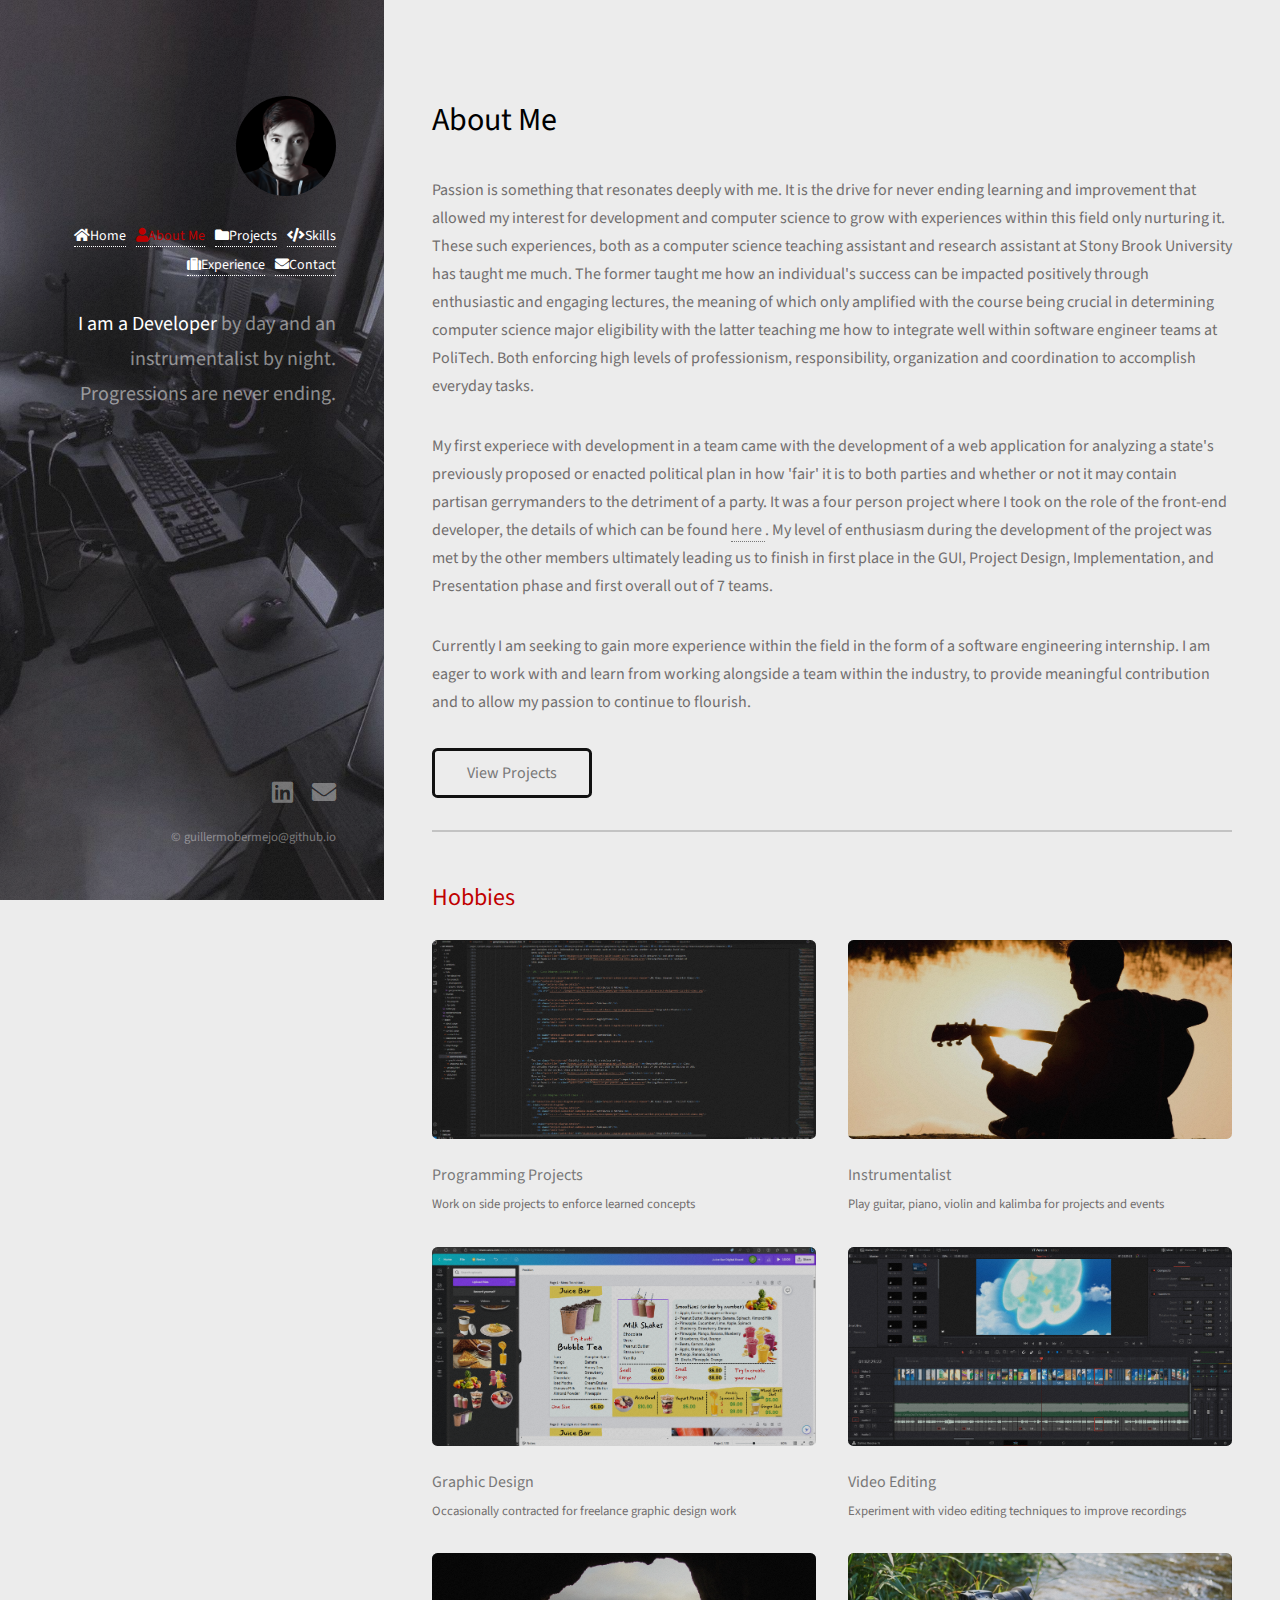
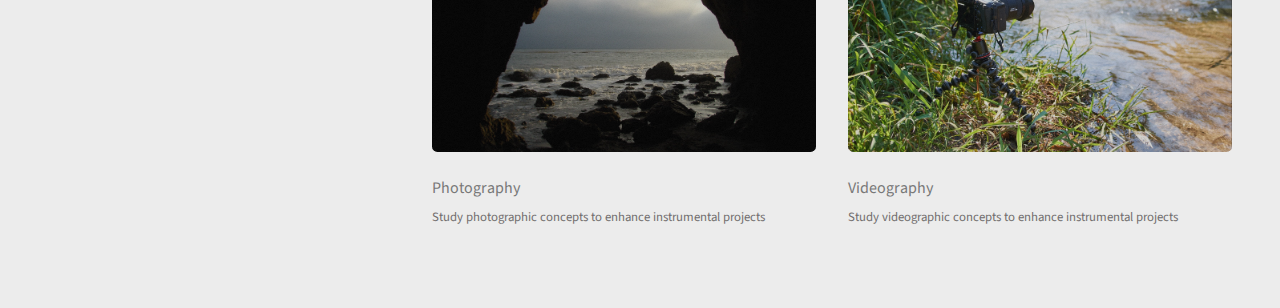
<file: pages/about-page/about.html>
<!--About Page-->

<!doctype html>
<html>
	<head>
		<title>Guillermo Website</title>
		<meta charset="utf-8" />
		<meta name="viewport" content="width=device-width, initial-scale=1, user-scalable=no">
		<link rel="stylesheet" type="text/css" href="../../assets/css/main.css"/>
		
	</head>
	<body class="is-preload">

		<!-- Header -->
			<header id="header">
				<div class="inner">
					<a href="#" class="image avatar"><img src="../../images/avatar.jpg" alt="" /></a>
					
					<!-- Nav -->
					<nav id="nav">
						<ul class="nav-all-options">
							<li class="nav-option"><a href="../../index.html" id="top-link"><span class="icon solid fa-home">Home</span></a></li>
							<li class="nav-option"><a href="../../pages/about-page/about.html" id="about-link"><span class="icon solid fa-user font-sbu-red">About Me</span></a></li>
							<li class="nav-option"><a href="../../pages/project-page/projects.html" id="projects-link"><span class="icon solid fa-folder">Projects</span></a></li>
							<li class="nav-option"><a href="../../pages/skills-page/skills.html" id="skills-link"><span class="icon solid fa-code">Skills</span></a></li>
							<li class="nav-option"><a href="../../pages/experience-page/experience.html" id="experience-link"><span class="icon solid fa-suitcase">Experience</span></a></li>
							<li class="nav-option"><a href="../../pages/contact-page/contact.html" id="contact-link"><span class="icon solid fa-envelope">Contact</span></a></li>
						</ul>
					</nav>

					<h1><span class="font-white">I am a Developer</span> by day<br />
                        and an instrumentalist by night.<br />
                        Progressions are never ending.<br /></h1>
				</div>
			</header>

		<!-- Main -->
			<div id="main">

				<!-- One -->
					<section id="one">
						<header class="major">
							<h2 class="font-black">About Me</h2>
						</header>
						<p>
							Passion is something that resonates deeply with me. It is the drive for never ending learning and improvement 
							that allowed my interest for development and computer science to grow with experiences within this field only
							nurturing it. These such experiences, both as a computer science teaching assistant and research assistant at Stony 
							Brook University has taught me much. The former taught me how an individual's success can be impacted positively
							through enthusiastic and engaging lectures, the meaning of which only amplified with the course being crucial in 
							determining computer science major eligibility with the latter teaching me how to integrate well within software 
							engineer teams at PoliTech. Both enforcing high levels of professionism, responsibility, organization and 
							coordination to accomplish everyday tasks.
						</p>
                        <p>
                            My first experiece with development in a team came with the development of a web application for analyzing a 
							state's previously proposed or enacted political plan in how 'fair' it is to both parties and whether or not 
							it may contain partisan gerrymanders to the detriment of a party. It was a four person project where I took on 
							the role of the front-end developer, the details of which
							can be found <a class="quick-link" href="../../pages/project-page/projects/development/gerrymandering-analyzer.html">here</a>.
							My level of enthusiasm during the development of the project was met by the other members ultimately leading us to 
							finish in first place in the GUI, Project Design, Implementation, and Presentation phase and first overall out of 7 
							teams.
                        </p>
						<p>
                            Currently I am seeking to gain more experience within the field in the form of a software engineering internship.
							I am eager to work with and learn from working alongside a team within the industry, to provide meaningful 
							contribution and to allow my passion to continue to flourish.
                        </p>
					</section>

					<ul class="actions">
						<li><a href="../../pages/project-page/projects.html" class="button">View Projects</a></li>
					</ul>

				<!-- Two -->
					<section id="two">
						<h2 class="font-sbu-red">Hobbies</h2>
						<div class="row">
							<article class="col-6 col-12-xsmall work-item">
								<a href="../../images/fulls/for-about-me/programming-projects.png" class="image fit thumb"><img src="../../images/fulls/for-about-me/programming-projects.png" alt="" /></a>
								<h3>Programming Projects</h3>
								<p>Work on side projects to enforce learned concepts</p>
							</article>
							<article class="col-6 col-12-xsmall work-item">
								<a href="../../images/fulls/for-about-me/instrumentalist.png" class="image fit thumb"><img src="../../images/fulls/for-about-me/instrumentalist.png" alt="" /></a>
								<h3>Instrumentalist</h3>
								<p>Play guitar, piano, violin and kalimba for projects and events</p>
							</article>
							<article class="col-6 col-12-xsmall work-item">
								<a href="../../images/fulls/for-about-me/graphic-design.png" class="image fit thumb"><img src="../../images/fulls/for-about-me/graphic-design.png" alt="" /></a>
								<h3>Graphic Design</h3>
								<p>Occasionally contracted for freelance graphic design work</p>
							</article>
							<article class="col-6 col-12-xsmall work-item">
								<a href="../../images/fulls/for-about-me/video-editing.png" class="image fit thumb"><img src="../../images/fulls/for-about-me/video-editing.png" alt="" /></a>
								<h3>Video Editing</h3>
								<p>Experiment with video editing techniques to improve recordings</p>
							</article>
							<article class="col-6 col-12-xsmall work-item">
								<a href="../../images/fulls/for-about-me/photography.png" class="image fit thumb"><img src="../../images/fulls/for-about-me/photography.png" alt="" /></a>
								<h3>Photography</h3>
								<p>Study photographic concepts to enhance instrumental projects</p>
							</article>
							<article class="col-6 col-12-xsmall work-item">
								<a href="../../images/fulls/for-about-me/videography.png" class="image fit thumb"><img src="../../images/fulls/for-about-me/videography.png" alt="" /></a>
								<h3>Videography</h3>
								<p>Study videographic concepts to enhance instrumental projects</p>
							</article>
						</div>
					</section>
			</div>

		<!-- Footer -->
			<footer id="footer">
				<div class="inner">
					<ul class="icons">
<!-- 						<li><a href="#" class="icon brands fa-github"><span class="label">Github</span></a></li>		-->
						<li><a href="https://www.linkedin.com/in/guillermo144/" class="icon brands fa-linkedin"><span class="label">Linkedin</span></a></li>
						<li><a href="../../pages/contact-page/contact.html" class="icon solid fa-envelope"><span class="label">Email</span></a></li>
					</ul>
					<ul class="copyright">
						<li>&copy; guillermobermejo@github.io</li>
					</ul>
				</div>
			</footer>

		<!-- Scripts -->
			<script src="../../assets/js/jquery.min.js"></script>
			<script src="../../assets/js/jquery.poptrox.min.js"></script>
			<script src="../../assets/js/browser.min.js"></script>
			<script src="../../assets/js/breakpoints.min.js"></script>
			<script src="../../assets/js/util.js"></script>
			<script src="../../assets/js/main.js"></script>

	</body>
</html>
</file>
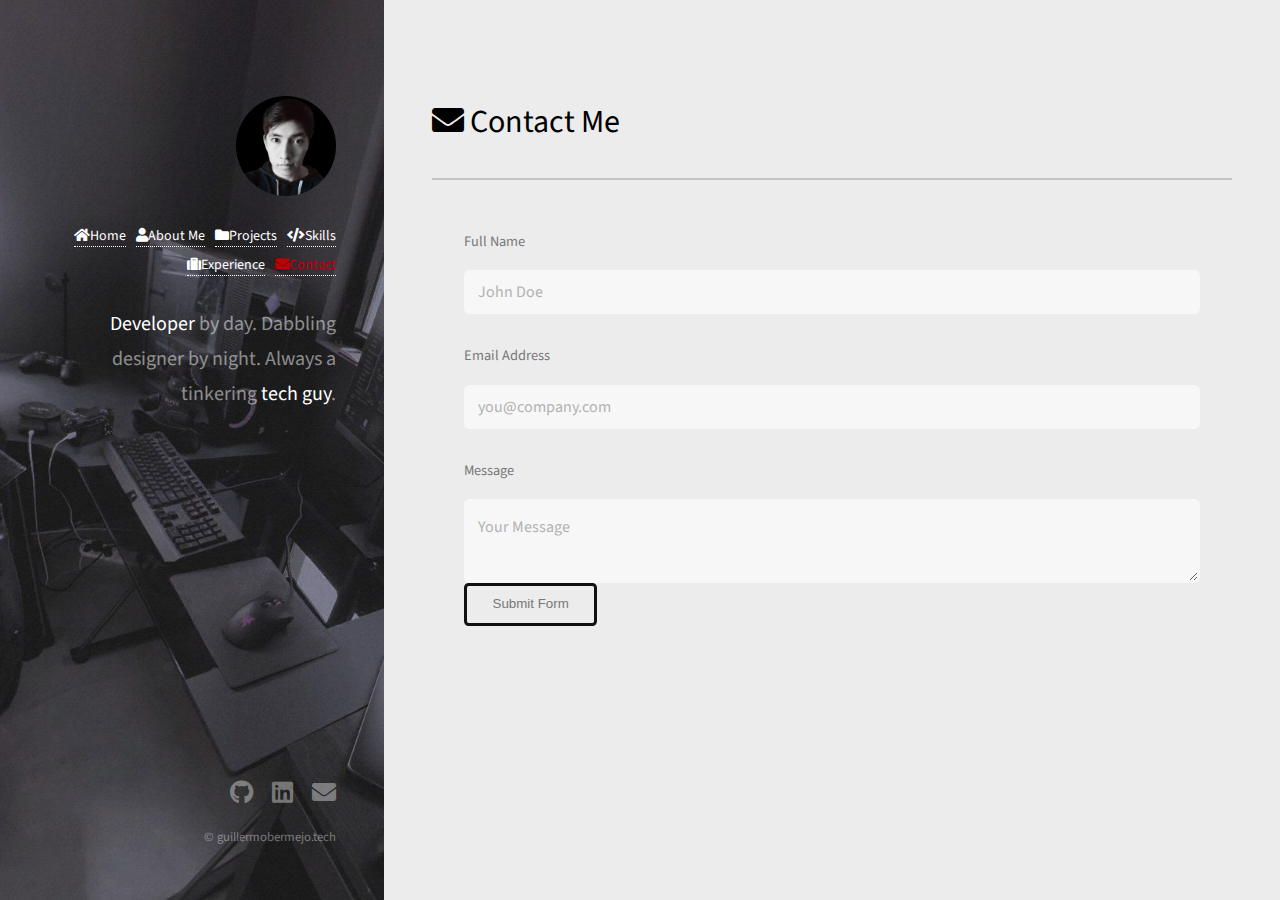
<file: pages/contact-page/contact.html>
<!--Contact Page-->

<!doctype html>
<html>
	<head>
		<title>Guillermo Website</title>
		<meta charset="utf-8" />
		<meta name="viewport" content="width=device-width, initial-scale=1, user-scalable=no">
		<link rel="stylesheet" type="text/css" href="../../assets/css/main.css"/>
		
		<link rel="apple-touch-icon" sizes="180x180" href="../../favicon_io/apple-touch-icon.png">
		<link rel="icon" type="image/png" sizes="32x32" href="../../favicon_io/favicon-32x32.png">
		<link rel="icon" type="image/png" sizes="16x16" href="../../favicon_io/favicon-16x16.png">
		<link rel="manifest" href="../../favicon_io/site.webmanifest">
	</head>
	<body class="is-preload">

		<!-- Header -->
			<header id="header">
				<div class="inner">
					<a href="#" class="image avatar"><img src="../../images/avatar.jpg" alt="" /></a>
					
					<!-- Nav -->
					<nav id="nav">
						<ul class="nav-all-options">
							<li class="nav-option"><a href="../../index.html" id="top-link"><span class="icon solid fa-home">Home</span></a></li>
							<li class="nav-option"><a href="../../pages/about-page/about.html" id="about-link"><span class="icon solid fa-user">About Me</span></a></li>
							<li class="nav-option"><a href="../../pages/project-page/projects.html" id="projects-link"><span class="icon solid fa-folder">Projects</span></a></li>
							<li class="nav-option"><a href="../../pages/skills-page/skills.html" id="skills-link"><span class="icon solid fa-code">Skills</span></a></li>
							<li class="nav-option"><a href="../../pages/experience-page/experience.html" id="experience-link"><span class="icon solid fa-suitcase">Experience</span></a></li>
							<li class="nav-option"><a href="../../pages/contact-page/contact.html" id="contact-link"><span class="icon solid fa-envelope font-sbu-red">Contact</span></a></li>
						</ul>
					</nav>

					<h1><span class="font-white">Developer</span> by day.<br />
                        Dabbling designer by night.<br />
                        Always a tinkering <span class="font-white">tech guy</span>.<br /></h1>
				</div>
			</header>

		<!-- Main -->
			<div id="main">

				<!-- One -->
					<section id="one">
						<header class="major">
							<h2 class="font-black"><span class="icon solid fa-envelope"> </span>Contact Me</h2>
						</header>
					</section>

				<!-- Two -->
					<section id="two">
						<div class="container">
							<form action="https://api.web3forms.com/submit" method="POST">

								<input type="hidden" name="access_key" value="97c23d1a-bbf1-43ae-9523-ec6b9fd3fdb1">
							
								<label for="name">Full Name</label>
								<input type="text" name="name" placeholder="John Doe" required> <br/>

								<label for="email">Email Address</label>
								<input type="email" name="email" placeholder="you@company.com" required> <br/>

								<label for="message">Message</label>
								<textarea name="message" placeholder="Your Message" required></textarea>

								<div class="h-captcha" data-captcha="true"></div>

								<button class="medium button" type="submit">Submit Form</button>
							
							</form>
							
							<script src="https://web3forms.com/client/script.js" async defer></script>
						</div>
					</section>
			</div>

		<!-- Footer -->
			<footer id="footer">
				<div class="inner">
					<ul class="icons">
 						<li><a href="https://github.com/guillermobermejo" class="icon brands fa-github"><span class="label">Github</span></a></li>
						<li><a href="https://www.linkedin.com/in/bermejoguillermo/" class="icon brands fa-linkedin"><span class="label">Linkedin</span></a></li>
						<li><a href="../../pages/contact-page/contact.html" class="icon solid fa-envelope"><span class="label">Email</span></a></li>
					</ul>
					<ul class="copyright">
						<li>&copy; guillermobermejo.tech</li>
					</ul>
				</div>
			</footer>

		<!-- Scripts -->
			<script src="../../assets/js/jquery.min.js"></script>
			<script src="../../assets/js/jquery.poptrox.min.js"></script>
			<script src="../../assets/js/browser.min.js"></script>
			<script src="../../assets/js/breakpoints.min.js"></script>
			<script src="../../assets/js/util.js"></script>
			<script src="../../assets/js/main.js"></script>

	</body>
</html>
</file>
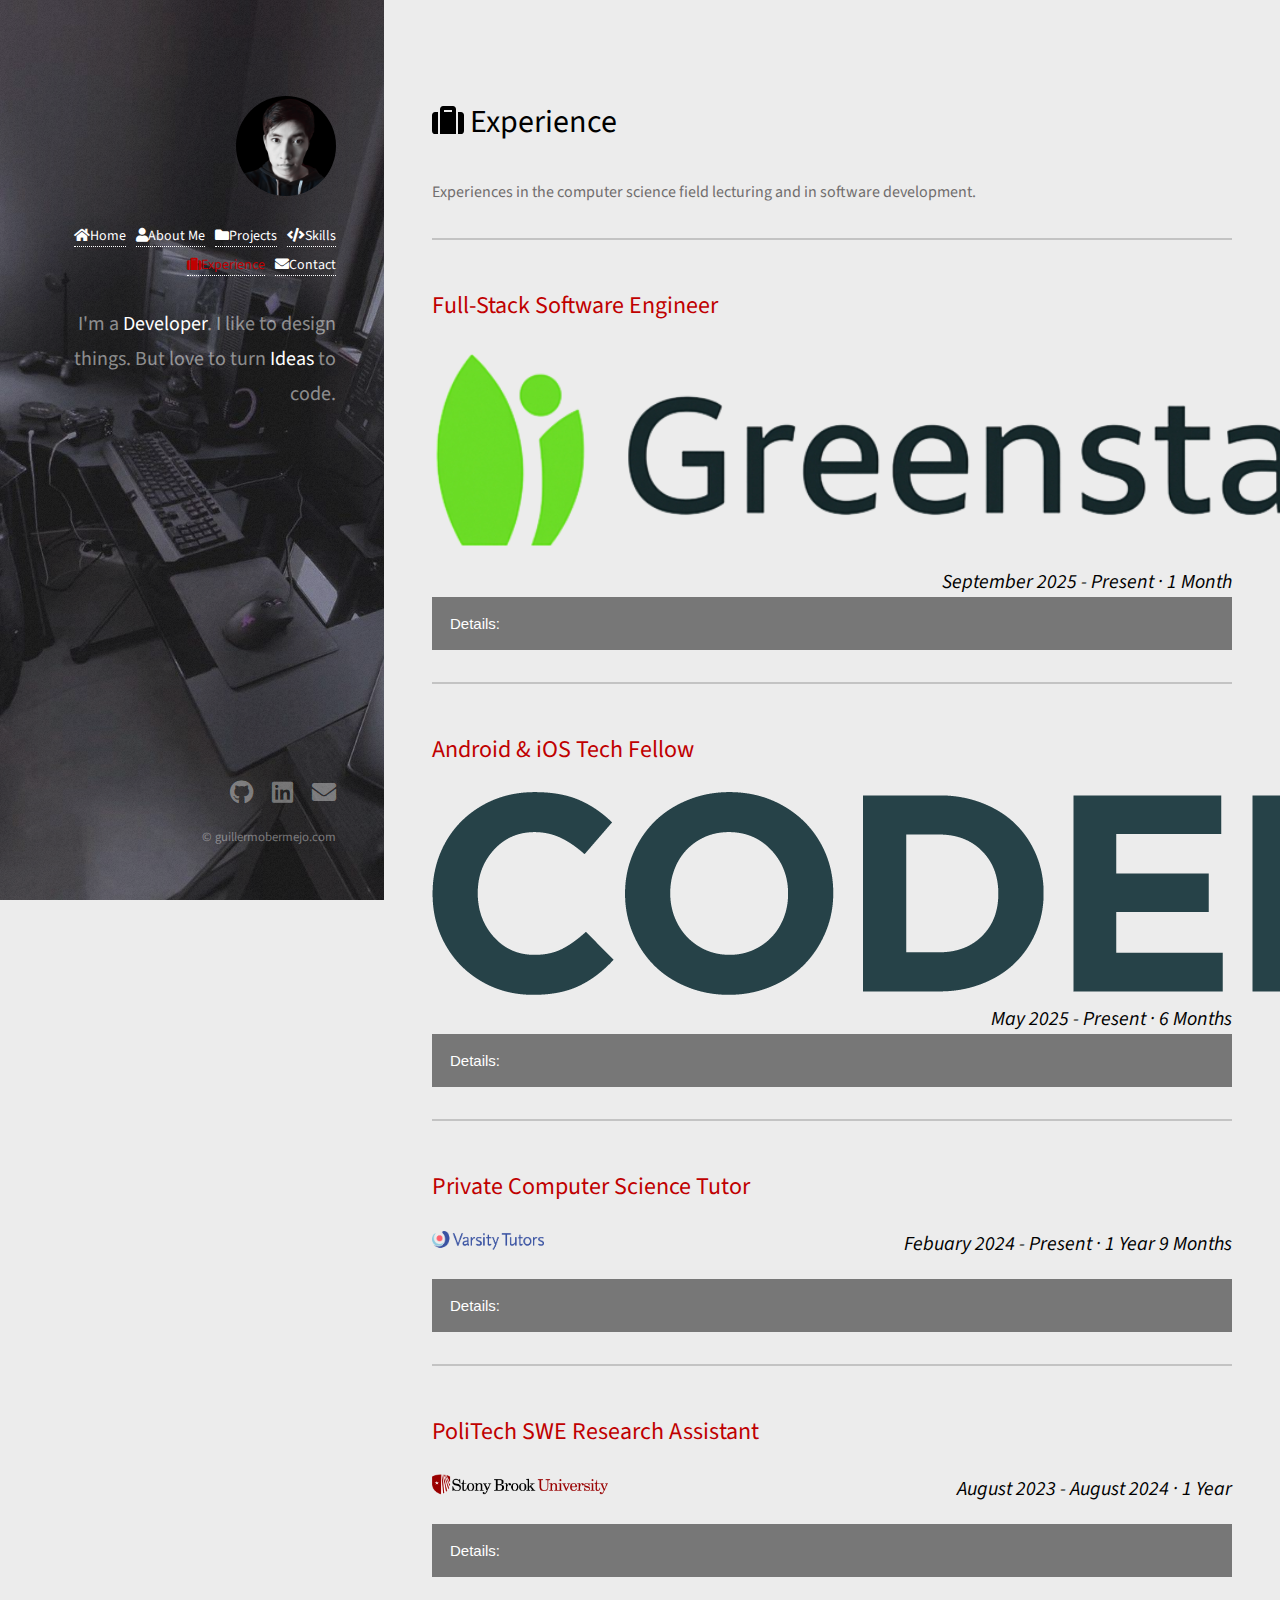
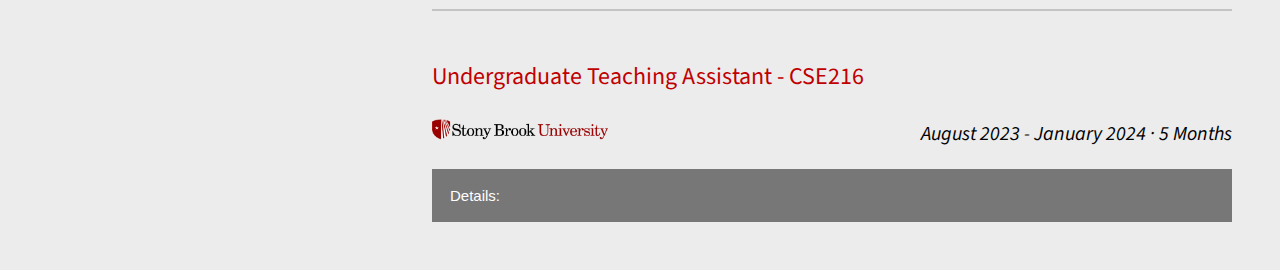
<file: pages/experience-page/experience.html>
<!--Experience Page-->

<!doctype html>
<html>
	<head>
		<title>Guillermo Website</title>
		<meta charset="utf-8" />
		<meta name="viewport" content="width=device-width, initial-scale=1, user-scalable=no">
		<link rel="stylesheet" type="text/css" href="../../assets/css/main.css"/>
		
		<link rel="apple-touch-icon" sizes="180x180" href="../../favicon_io/apple-touch-icon.png">
		<link rel="icon" type="image/png" sizes="32x32" href="../../favicon_io/favicon-32x32.png">
		<link rel="icon" type="image/png" sizes="16x16" href="../../favicon_io/favicon-16x16.png">
		<link rel="manifest" href="../../favicon_io/site.webmanifest">
	</head>
	<body class="is-preload">

		<!-- Header -->
			<header id="header">
				<div class="inner">
					<a href="#" class="image avatar"><img src="../../images/avatar.jpg" alt="" /></a>
					
					<!-- Nav -->
					<nav id="nav">
						<ul class="nav-all-options">
							<li class="nav-option"><a href="../../index.html" id="top-link"><span class="icon solid fa-home">Home</span></a></li>
							<li class="nav-option"><a href="../../pages/about-page/about.html" id="about-link"><span class="icon solid fa-user">About Me</span></a></li>
							<li class="nav-option"><a href="../../pages/project-page/projects.html" id="projects-link"><span class="icon solid fa-folder">Projects</span></a></li>
							<li class="nav-option"><a href="../../pages/skills-page/skills.html" id="skills-link"><span class="icon solid fa-code">Skills</span></a></li>
							<li class="nav-option"><a href="../../pages/experience-page/experience.html" id="experience-link"><span class="icon solid fa-suitcase font-sbu-red">Experience</span></a></li>
							<li class="nav-option"><a href="../../pages/contact-page/contact.html" id="contact-link"><span class="icon solid fa-envelope">Contact</span></a></li>
						</ul>
					</nav>

					<h1>I'm a <span class="font-white">Developer</span>.<br />
						I like to design things.<br />
						But love to turn <span class="font-white">Ideas</span> to code.<br /></h1>
				</div>
			</header>

		<!-- Main -->
			<div id="main">

				<!-- One -->
					<section id="one">
						<header class="major">
							<h2 class="font-black"><span class="icon solid fa-suitcase"> </span>Experience</h2>
						</header>
						<p>
							Experiences in the computer science field lecturing and in software development.
						</p>
					</section>

				<!-- Two -->

				<section id="experience-greenstand-fullstack-software-engineer">
						<h2 class="font-sbu-red">Full-Stack Software Engineer</h2>
						<h3 class="font-black">
							<img class="emblem-icon-9rem" src="../../../images/thumbs/employment/greenstand-logo.png" alt="" />
							<em class="float-right">September 2025 - Present · 1 Month</em>
						</h3>

						<button type="button" class="collapsible">Details:</button>
						<div class="content">
							<p>
								TreeTracker is an open-source environmental software platform built by an international engineering community at Greenstand to drive 
								transparent, data-driven reforestation. The system tracks millions of trees through scalable Android, iOS, and web applications connected 
								by a distributed microservices architecture.
							</p>

							<p>
								Responsibilities include:
							</p>

							<ul>
								<li>
									Developing and debugging cross-platform features across React, Android (Kotlin), and PostgreSQL-based services to improve data integrity 
									and scalability.
								</li>

								<li>
									Collaborating with an international team of engineers via GitHub code reviews, pull requests, and sprint discussions to maintain a clean, 
									modular architecture.
								</li>

								<li>
									Implementing UI and API improvements supporting real-time environmental data synchronization and geolocation accuracy.
								</li>

								<li>
									Contributing to the evolution of Greenstand’s infrastructure, helping expand the platform’s capacity to handle over 5 million tree records 
									and 10 000 users worldwide.
								</li>


							</ul>
						</div>
					</section>

					<section id="experience-codepath-tech-fellow">
						<h2 class="font-sbu-red">Android & iOS Tech Fellow</h2>
						<h3 class="font-black">
							<img class="emblem-icon-9rem" src="../../../images/thumbs/employment/codepath-logo.png" alt="" />
							<em class="float-right">May 2025 - Present · 6 Months</em>
						</h3>

						<button type="button" class="collapsible">Details:</button>
						<div class="content">
							<p>
								Currently serve as a Mobile Development Teach Fellow for both Android & iOS at
								<a class="quick-link" href="https://www.codepath.org/">CodePath.</a>
								I assist in mentoring 300+ developers for beginner and intermediate Android & iOS courses covering various Kotlin, Swift, Git, 
								Android Studio, XCode and other Development topics. I focus on strengthening software engineering fundamentals through code review, 
								debugging workflows, and scalable architecture practices. In my time as a Tech Fellow, I was able to contribute to the permanent 
								adoption of a revision process for lab documents by assessing and correcting lecture and lab documents and programs pre-releass and 
								notifying editors. 
							</p>

							<p>
								Responsibilities include:
							</p>

							<ul>
								<li>
									Guiding 300+ developers per course in Android and iOS development courses through structured debugging sessions and code reviews, 
									reinforcing clean architecture, UI design patterns, and API integration best practices.
								</li>

								<li>
									Reviewing students' codebases one-on-one, identifying logic, syntax, and architectural issues in labs and projects while explaining 
									root causes and recommending efficient fixes.
								</li>

								<li>
									Implementing a pre-release review pipeline for lecture code and sample projects, which improved product stability and documentation 
									accuracy—boosting student satisfaction by 30% in two weeks and lead to the permanent adoption of a revision process.
								</li>

								<li>
									Reduced lab build failures and runtime bugs by leading weekly sessions on dependency management, UI rendering, and REST API error 
									handling, improving code reliability and submission success rates.
								</li>


							</ul>
						</div>
					</section>

					<section id="experience-varsity-tutors">
						<h2 class="font-sbu-red">Private Computer Science Tutor</h2>
						<h3 class="font-black">
							<img class="emblem-icon-7rem" src="../../../images/thumbs/employment/varsity-tutors-horizontal-logo.png" alt="" />
							<em class="float-right">Febuary 2024 - Present · 1 Year 9 Months</em>
						</h3>

						<button type="button" class="collapsible">Details:</button>
						<div class="content">
							<p>
								Currently tutoring college and high school students on various computer science courses. The courses of most focus include Advanced Placement
								Computer Science A (High School Course for College Credit), Introduction to Object Oriented Programming and Data Structures (CS101/CS201 for Colleges).
							</p>

							<p>
								Client progression and focus areas are documented in folders and regularly updated each session. Weekly mock exams are conducted for AP CS A using 
								any combination of past AP Exam questions (2024 - 2000) that I assessed the client should focus on as an area of opportunity. Weekly tutor sessions 
								cover specific computer science topics of the clients choice. Tutor sessions are done using a mixture of the Demonstrator and Facilitator teaching styles.
							</p>

							<p>
								Responsibilities include:
							</p>

							<ul>
								<li>
									Instruct students through weekly coding sessions, emphasizing algorithmic thinking, design principles, and debugging strategies.
								</li>
								
								<li>
									Design and administer mock AP CS A exams using curated questions (2000-2024) to target key growth areas.
								</li>

								<li>
									Document and track individual progress after each session, adjusting lesson focus based on performance metrics.
								</li>

								<li>
									Provide targeted code reviews and feedback to improve readability, logical flow, and software development best practices.
								</li>

								<ul>
										<li>
											<button type="button" class="collapsible">Topics Include But Not Limited To:</button>
											<div class="content">
												<ul>
													<li>
														AP Computer Science A - High School (Grades 9-12)
														<ul>
															<li>
																<button type="button" class="collapsible">Units Covered:</button>
																<div class="content">
																	<ul>
																		<li>
																			<button type="button" class="collapsible">Unit 1: Primitive Types</button>
																			<div class="content">
																				<ul>
																					<li>
																						1.1 - Why Programming? Why Java?
																					</li>
																					<li>
																						1.2 - Variables and Data Types
																					</li>
																					<li>
																						1.3 - Expressions and Assignment Statements
																					</li>
																					<li>
																						1.4 - Compound Assignment Operators
																					</li>
																					<li>
																						1.5 - Casting and Ranges of Variables
																					</li>
																				</ul>
																			</div>
																		</li>

																		<li>
																			<button type="button" class="collapsible">Unit 2: Using Objects</button>
																			<div class="content">
																				<ul>
																					<li>
																						2.1 - Objects: Instances of Classes
																					</li>
																					<li>
																						2.2 - Creating and Storing Objects (Instantiation)
																					</li>
																					<li>
																						2.3 - Calling a Void Method
																					</li>
																					<li>
																						2.4 - Calling a Void Method with Parameters
																					</li>
																					<li>
																						2.5 - Calling a Non-void Method
																					</li>
																					<li>
																						2.6 - <em>String</em> Objects: Concatenation, Literals, and More
																					</li>
																					<li>
																						2.7 - <em>String</em> Methods
																					</li>
																					<li>
																						2.8 - Wrapper Classes: <em>Integer</em> and <em>Double</em>
																					</li>
																					<li>
																						2.9 - Using the <em>Math</em> Class
																					</li>
																				</ul>
																			</div>
																		</li>

																		<li>
																			<button type="button" class="collapsible">Unit 3: Boolean Expressions and <em>if</em> Statements</button>
																			<div class="content">
																				<ul>
																					<li>
																						3.1 - Boolean Expressions
																					</li>
																					<li>
																						3.2 - <em>if</em> Statements and Control Flow
																					</li>
																					<li>
																						3.3 - <em>if-else</em> Statements
																					</li>
																					<li>
																						3.4 - <em>else if</em> Statements
																					</li>
																					<li>
																						3.5 - Compound Boolean Expressions
																					</li>
																					<li>
																						3.6 - Equivalent Boolean Expressions
																					</li>
																					<li>
																						3.7 - Comparing Objects
																					</li>
																				</ul>
																			</div>
																		</li>

																		<li>
																			<button type="button" class="collapsible">Unit 4: Iteration</button>
																			<div class="content">
																				<ul>
																					<li>
																						4.1 - <em>while</em> Loops
																					</li>
																					<li>
																						4.2 - <em>for</em> Loops
																					</li>
																					<li>
																						4.3 - Developing Algorithms Using Strings
																					</li>
																					<li>
																						4.4 -  Nested Iteration
																					</li>
																					<li>
																						4.5 - Informal Code Analysis
																					</li>
																				</ul>
																			</div>
																		</li>

																		<li>
																			<button type="button" class="collapsible">Unit 5: Writing Classes</button>
																			<div class="content">
																				<ul>
																					<li>
																						5.1 - Anatomy of a Class
																					</li>
																					<li>
																						5.2 - Constructors
																					</li>
																					<li>
																						5.3 - Documentation with Comments
																					</li>
																					<li>
																						5.4 - Accessor Methods
																					</li>
																					<li>
																						5.5 - Mutator Methods
																					</li>
																					<li>
																						5.6 - Writing Methods
																					</li>
																					<li>
																						5.7 - Static Variables and Methods
																					</li>
																					<li>
																						5.8 - Scope and Access
																					</li>
																					<li>
																						5.9 - <em>this</em> Keyword
																					</li>
																				</ul>
																			</div>
																		</li>

																		<li>
																			<button type="button" class="collapsible">Unit 6: Array</button>
																			<div class="content">
																				<ul>
																					<li>
																						6.1 - Array Creation and Access
																					</li>
																					<li>
																						6.2 - Traversing Arrays
																					</li>
																					<li>
																						6.3 - Enhanced <em>for</em> Loop for Arrays
																					</li>
																					<li>
																						6.4 - Developing Algorithms Using Arrays
																					</li>
																				</ul>
																			</div>
																		</li>

																		<li>
																			<button type="button" class="collapsible">Unit 7: ArrayList</button>
																			<div class="content">
																				<ul>
																					<li>
																						7.1 - Introduction to <em>ArrayList</em>
																					</li>
																					<li>
																						7.2 - <em>ArrayList</em> Methods
																					</li>
																					<li>
																						7.3 - Traversing ArrayLists
																					</li>
																					<li>
																						7.4 - Developing Algorithms Using ArrayLists
																					</li>
																					<li>
																						7.5 - Searching
																					</li>
																					<li>
																						7.6 - Sorting
																					</li>
																				</ul>
																			</div>
																		</li>

																		<li>
																			<button type="button" class="collapsible">Unit 8: 2D Array</button>
																			<div class="content">
																				<ul>
																					<li>
																						8.1 - 2D Arrays
																					</li>
																					<li>
																						8.2 - Traversing 2D Arrays
																					</li>
																				</ul>
																			</div>
																		</li>

																		<li>
																			<button type="button" class="collapsible">Unit 9: Inheritance</button>
																			<div class="content">
																				<ul>
																					<li>
																						9.1 - Creating Superclasses and Subclasses
																					</li>
																					<li>
																						9.2 - Writing Constructors for Subclasses
																					</li>
																					<li>
																						9.3 - Overriding Methods
																					</li>
																					<li>
																						9.4 - <em>super</em> Keyword
																					</li>
																					<li>
																						9.5 - Creating References Using Inheritance Hierarchies
																					</li>
																					<li>
																						9.6 - Polymorphism
																					</li>
																					<li>
																						9.7 - <em>Object</em> Superclass
																					</li>
																				</ul>
																			</div>
																		</li>

																		<li>
																			<button type="button" class="collapsible">Unit 10: Recursion</button>
																			<div class="content">
																				<ul>
																					<li>
																						10.1 - Recursion
																					</li>
																					<li>
																						10.2 - Recursive Searching and Sorting
																					</li>
																				</ul>
																			</div>
																		</li>
																	</ul>
																</div>
															</li>
															<li>
																<button type="button" class="collapsible">Strategies:</button>
																<div class="content">
																	<ul>
																		<li>
																			Previous Exam FRQ Coverage

																			<ul>
																				<li>
																					Years Covered: 2000 - 2023
																				</li>
																				<li>
																					Over 80 Official FRQ Questions and Answers Spoken of
																				</li>
																				<li>
																					Mock Exams (90 Minute FRQ Questions Based on Student Needs)
																				</li>
																				<li>
																					FRQ's Assigned Hand-Selected (Based On Students Needs, Performance and Understanding)
																				</li>
																			</ul>
																		</li>
																	</ul>

																	<ul>
																		<li>
																			Live Coding 

																			<ul>
																				<li>
																					Execute a Very Hands-On Approach With Practice Questions (Visualization to Code)
																				</li>
																				<li>
																					Feedback Given as Needed Per Question
																				</li>
																				<li>
																					Explanations on Material Provided on Request or When Seemingly Necessary
																				</li>
																			</ul>
																		</li>
																	</ul>

																	<ul>
																		<li>
																			Concept Visualization 

																			<ul>
																				<li>
																					Explanations Generally Accompanied With Visualization Examples
																				</li>
																				<li>
																					Emphasized when Dealing with Units 5, 6, 8 and 10
																				</li>
																				<li>
																					Searching and Sorting Always Accompanied with Visualization
																				</li>
																			</ul>
																		</li>
																	</ul>
																</div>
															</li>
														</ul>
													</li>
													<li>
														Data Structures - College (Freshman/Sophomore)
														<ul>
															<li>
																<button type="button" class="collapsible">Arrays:  (Main Focus)</button>
																<div class="content">
																	<ul>
																		<li>
																			Understanding Single and Multi-dimensional Arrays
																		</li>
																		<li>
																			Understanding Dynamic Arrays
																		</li>
																		<li>
																			Understanding Traversal, Insertion and Deletion of an Array
																		</li>
																		<li>
																			Understanding Memory Representation of an Array
																		</li>
																		<li>
																			Understanding Arrays for Implementing Program Functionality
																		</li>
																	</ul>
																</div>
															</li>
															<li>
																<button type="button" class="collapsible">LinkedList: (Main Focus)</button>
																<div class="content">
																	<ul>
																		<li>
																			Understanding Node Structure of a LinkedList
																		</li>
																		<li>
																			Understanding Traversal, Insertion and Deletion of a LinkedList
																		</li>
																		<li>
																			Understanding Memory Representation of a LinkedList
																		</li>
																		<li>
																			Understanding LinkedLists for Implementing Program Functionality
																		</li>
																	</ul>
																</div>
															</li>
															<li>
																<button type="button" class="collapsible">Stacks:</button>
																<div class="content">
																	<ul>
																		<li>
																			Understanding Stack Structure 
																		</li>
																		<li>
																			Understanding Traversal, Insertion and Deletion of a Stack
																		</li>
																		<li>
																			Understanding Stack Implementation using Backing Array or LinkedList
																		</li>
																		<li>
																			Understanding Stacks for Implementing Program Functionality
																		</li>
																	</ul>
																</div>
															</li>
															<li>
																<button type="button" class="collapsible">Queues:</button>
																<div class="content">
																	<ul>
																		<li>
																			Understanding Queue Structure
																		</li>
																		<li>
																			Understanding Traversal, Insertion and Deletion of a Queue
																		</li>
																		<li>
																			Understanding Queue Implementation using Backing Array or LinkedList
																		</li>
																		<li>
																			Understanding Queues for Implementing Program Functionality
																		</li>
																	</ul>
																</div>
															</li>
															<li>
																<button type="button" class="collapsible">Heaps:</button>
																<div class="content">
																	<ul>
																		<li>
																			Understanding Min Heap and Max Heap principles
																		</li>
																		<li>
																			Understanding Heapify with Arrays
																		</li>
																		<li>
																			Understanding Heaps for Implementing Program Functionality
																		</li>
																	</ul>
																</div>
															</li>
															<li>
																<button type="button" class="collapsible">Trees:</button>
																<div class="content">
																	<ul>
																		<li>
																			Understanding Tree Structure
																		</li>
																		<li>
																			Understanding Tree Representation with Arrays
																		</li>
																		<li>
																			Understanding Binary Search Trees
																		</li>
																		<li>
																			Understanding Trees for Implementing Program Functionality
																		</li>
																	</ul>
																</div>
															</li>
														</ul>
													</li>
													<li>
														Object-Oriented Design and Programming: Java - College (Freshman/Sophomore) / High School (Grades 9-12)
														<ul>
															<li>
																<button type="button" class="collapsible">Abstraction:</button>
																<div class="content">
																	<ul>
																		<li>
																			Understanding Class Functionality Abstraction
																		</li>
																		<li>
																			Understanding Function Abstraction
																		</li>
																	</ul>
																</div>
															</li>
															<li>
																<button type="button" class="collapsible">Polymorphism:</button>
																<div class="content">
																	<ul>
																		<li>
																			Understanding Subclass Polymorphism
																		</li>
																		<li>
																			Understanding Method Overloading
																		</li>
																	</ul>
																</div>
															</li>
															<li>
																<button type="button" class="collapsible">Inheritance:</button>
																<div class="content">
																	<ul>
																		<li>
																			Understanding Subclass Properties
																		</li>
																		<li>
																			Understanding Method Overriding 
																		</li>
																	</ul>
																</div>
															</li>
															<li>
																<button type="button" class="collapsible">Encapsulation:</button>
																<div class="content">
																	<ul>
																		<li>
																			Understanding Class Properties Structure
																		</li>
																		<li>
																			Understanding Accessing & Modifying Private Class Properties
																		</li>
																	</ul>
																</div>
															</li>
														</ul>
													</li>
													<li>
														Web Programming - Conceptual
														<ul>
															<li>
																<button type="button" class="collapsible">HTML/CSS/JavaScript Interaction:</button>
																<div class="content">
																	<ul>
																		<li>
																			Understanding HTML, CSS and JavaScript Interaction to Create Static Web Pages
																		</li>
																		<li>
																			Understanding JavaScript Frameworks and DOM Manipulation
																		</li>
																	</ul>
																</div>
															</li>
															<li>
																<button type="button" class="collapsible">HTML Basics:</button>
																<div class="content">
																	<ul>
																		<li>
																			Understanding HTML tags
																		</li>
																		<li>
																			Understanding the DOM
																		</li>
																		<li>
																			Understanding index.html
																		</li>
																	</ul>
																</div>
															</li>
															<li>
																<button type="button" class="collapsible">Hosting Websites & Domain Names:</button>
																<div class="content">
																	<ul>
																		<li>
																			Understanding Hosting Websites on GitHub
																		</li>
																		<li>
																			Understanding Domain Names and How to Register a Domain Name
																		</li>
																	</ul>
																</div>
															</li>
														</ul>
													</li>
												</ul>
											</div>
										</li>
										<li>
											<button type="button" class="collapsible">Languages Used:</button>
											<div class="content">
												<ul>
													<li>
														Java
													</li>
													<li>
														Python
													</li>
													<li>
														JavaScript
													</li>
													<li>
														HTML
													</li>
													<li>
														C
													</li>
													<li>
														C++
													</li>
												</ul>
											</div>
										</li>
									</ul>
								
							</ul>
						</div>
					</section>

					<section id="experience-sbu-ra-1">
						<h2 class="font-sbu-red">PoliTech SWE Research Assistant</h2>
						<h3 class="font-black">
							<img class="emblem-icon-11rem" src="../../../images/thumbs/employment/sbu-horizontal-logo.png" alt="" />
							<em class="float-right">August 2023 - August 2024 · 1 Year</em>
						</h3>

						<button type="button" class="collapsible">Details:</button>
						<div class="content">
							<p>
								In my time at Stony Brook University, I was a assisting full-time Professor 
								<a class="quick-link" href="https://www.cs.stonybrook.edu/people/faculty/RobertKelly">Robert Kelly</a>
								as a research assistant for his research group 
								<a class="quick-link" href="https://www.stonybrook.edu/commcms/vertically-integrated-projects/teams/_team_page/team_page.php?team=PoliTech">PoliTech.</a>
								I was a member of the <em>Ensemble Generation</em> and <em>Ensemble Cluster Analysis & Visualization</em> sub project teams that performed the crucial jobs 
								of generating ensembles necessary for PoliTech to move forward as well as analyzing and visualizing this data for others.
							</p>

							<p>
								Responsibilities include:
							</p>

							<ul>
								<li>
									Standardizing the code to run on the 'SeaWulf Cluster' to generate ensembles.
								</li>

								<li>
									Implementing optimal transport algorithms for measuring district plan distances.
								</li>

								<li>
									Implementing cluster analysis to create tree structures for ensembles.
								</li>

								<li>
									Designing cluster display visualization techniques.
								</li>

								<li>
									Evaluate ensemble approaches (optimal transport, entropy, and population similarity) to reduce clusters in an ensemble.
								</li>

									<ul>
										<li>
											<button type="button" class="collapsible">More on the SeaWulf Cluster:</button>
											<div class="content">
												<div class="showcase-container-right">
													<h3 class="showcase-header">Showcasing - SeaWulf Cluster</h3>
													<article class="col-6 col-12-xsmall work-item">		
														<a href="../../../images/fulls/for-projects/development/gerrymandering-analyzer/section-seawulf-cluster/seawulf-cluster.png" class="image fit thumb"><img src="../../../images/fulls/for-projects/development/gerrymandering-analyzer/section-seawulf-cluster/seawulf-cluster.png" alt="" /></a>
														<h3>SeaWulf Cluster - Presentation</h3>
													</article>
												</div>

												<h5 class="project-subsection-subtopic-header">Brief Explanation</h5>
												<p>
													The <em>SeaWulf</em> cluster is the supercomputer provided by <em class="font-sbu-red">Stony Brook University</em>. It is 
													crucial for calculations done at Politech in the creation of ensembles and was also an integral part in a web application project 
													I was a part of where I took on the role of the front-end developer. The necessity came from the cluster's high computational power 
													for generating an unbiased political plan from the averaging of 10,000 random plan variations. This project is listed as the 
													<a class="quick-link" href="../project-page/projects/development/gerrymandering-analyzer.html">Political Gerrymandering State Analyzer.</a>
												</p>
											</div>

									</ul>
								</li>

								<li>
									Running the ensemble generating code to create ensembles in varying sizes of 500, 5,000, and 10,000 for all multi-member states.
								</li>

								<li>
									Continuously build a repository to make ensembles available to Stony Brook University researchers.
								</li>
							</ul>
						</div>
					</section>

					<section id="experience-sbu-ta">
						<h2 class="font-sbu-red">Undergraduate Teaching Assistant - CSE216</h2>
						<h3 class="font-black">
							<img class="emblem-icon-11rem" src="../../../images/thumbs/employment/sbu-horizontal-logo.png" alt="" />
							<em class="float-right">August 2023 - January 2024 · 5 Months</em>
						</h3>

						<button type="button" class="collapsible">Details:</button>
						<div class="content">
  							<p>
								Previously I was a teaching assistant at Stony Brook University, assisting Research Assistant Professor 
								<a class="quick-link" href="https://www.cs.stonybrook.edu/people/faculty/RitwikBanerjee">Ritwik Banerjee</a>
								for 
								<a class="quick-link" href="https://sites.google.com/cs.stonybrook.edu/cse216/">CSE216: Programming Abstractions,</a>
								a crucial course for determining computer science major eligibility.
							</p>

							<p>
								Responsibilities included:
							</p>

							<ul>
								<li>
									Conducting weekly recitation lectures on various computer science topics. Recitations lectures are done using 
									a mixture of the Demonstrator and Facilitator teaching styles while office hours using primarily the 
									Facilitator teaching style.
								</li>

									<ul>
										<li>
											<button type="button" class="collapsible">Topics Include:</button>
											<div class="content">
												<ul>
													<li>
														Programming Language Paridigms
														<ul>
															<li>
																Main focus on the functional and object-oriented programming paradigms
															</li>
														</ul>
													</li>
													<li>
														Functional problem-solving using a high-level functional language (OCaml)
													</li>
													<li>
														Object-oriented design and programming
													</li>
													<li>
														Cross-cutting programming language concepts
													</li>
												</ul>
											</div>
										</li>
										<li>
											<button type="button" class="collapsible">Languages Used:</button>
											<div class="content">
												<ul>
													<li>
														Java
													</li>
													<li>
														Python
													</li>
													<li>
														OCaml
													</li>
												</ul>
											</div>
										</li>
									</ul>
								

								<li>
									Hold regular weekly office hours Tuesday from 5:00pm - 6:30pm and Thursday from 6:00pm - 7:30pm to elaborate on topics discussed. 
									I use primarily the facilitator style of teaching when 5 students or lower attend and prioritize the demonstrator style if more 
									than 10 students arrive at a time.
								</li>

								<li>
									Assist in grading student assignments including recitation work and exams and in proctoring exams.
								</li>

								<li>
									Lead reviews before exams to cover material covered in both lecture and recitation. Encouraging student engagement has proved to 
									be a positive impact in reviews.
								</li>
							</ul>
						</div>
					</section>

			</div>

		<!-- Footer -->
			<footer id="footer">
				<div class="inner">
					<ul class="icons">
 						<li><a href="https://github.com/guillermobermejo" class="icon brands fa-github"><span class="label">Github</span></a></li>
						<li><a href="https://www.linkedin.com/in/bermejoguillermo/" class="icon brands fa-linkedin"><span class="label">Linkedin</span></a></li>
						<li><a href="../../pages/contact-page/contact.html" class="icon solid fa-envelope"><span class="label">Email</span></a></li>
					</ul>
					<ul class="copyright">
						<li>&copy; guillermobermejo.com</li>
					</ul>
				</div>
			</footer>

		<!-- Scripts -->
			<script src="../../assets/js/jquery.min.js"></script>
			<script src="../../assets/js/jquery.poptrox.min.js"></script>
			<script src="../../assets/js/browser.min.js"></script>
			<script src="../../assets/js/breakpoints.min.js"></script>
			<script src="../../assets/js/util.js"></script>
			<script src="../../assets/js/main.js"></script>

	</body>
</html>
</file>
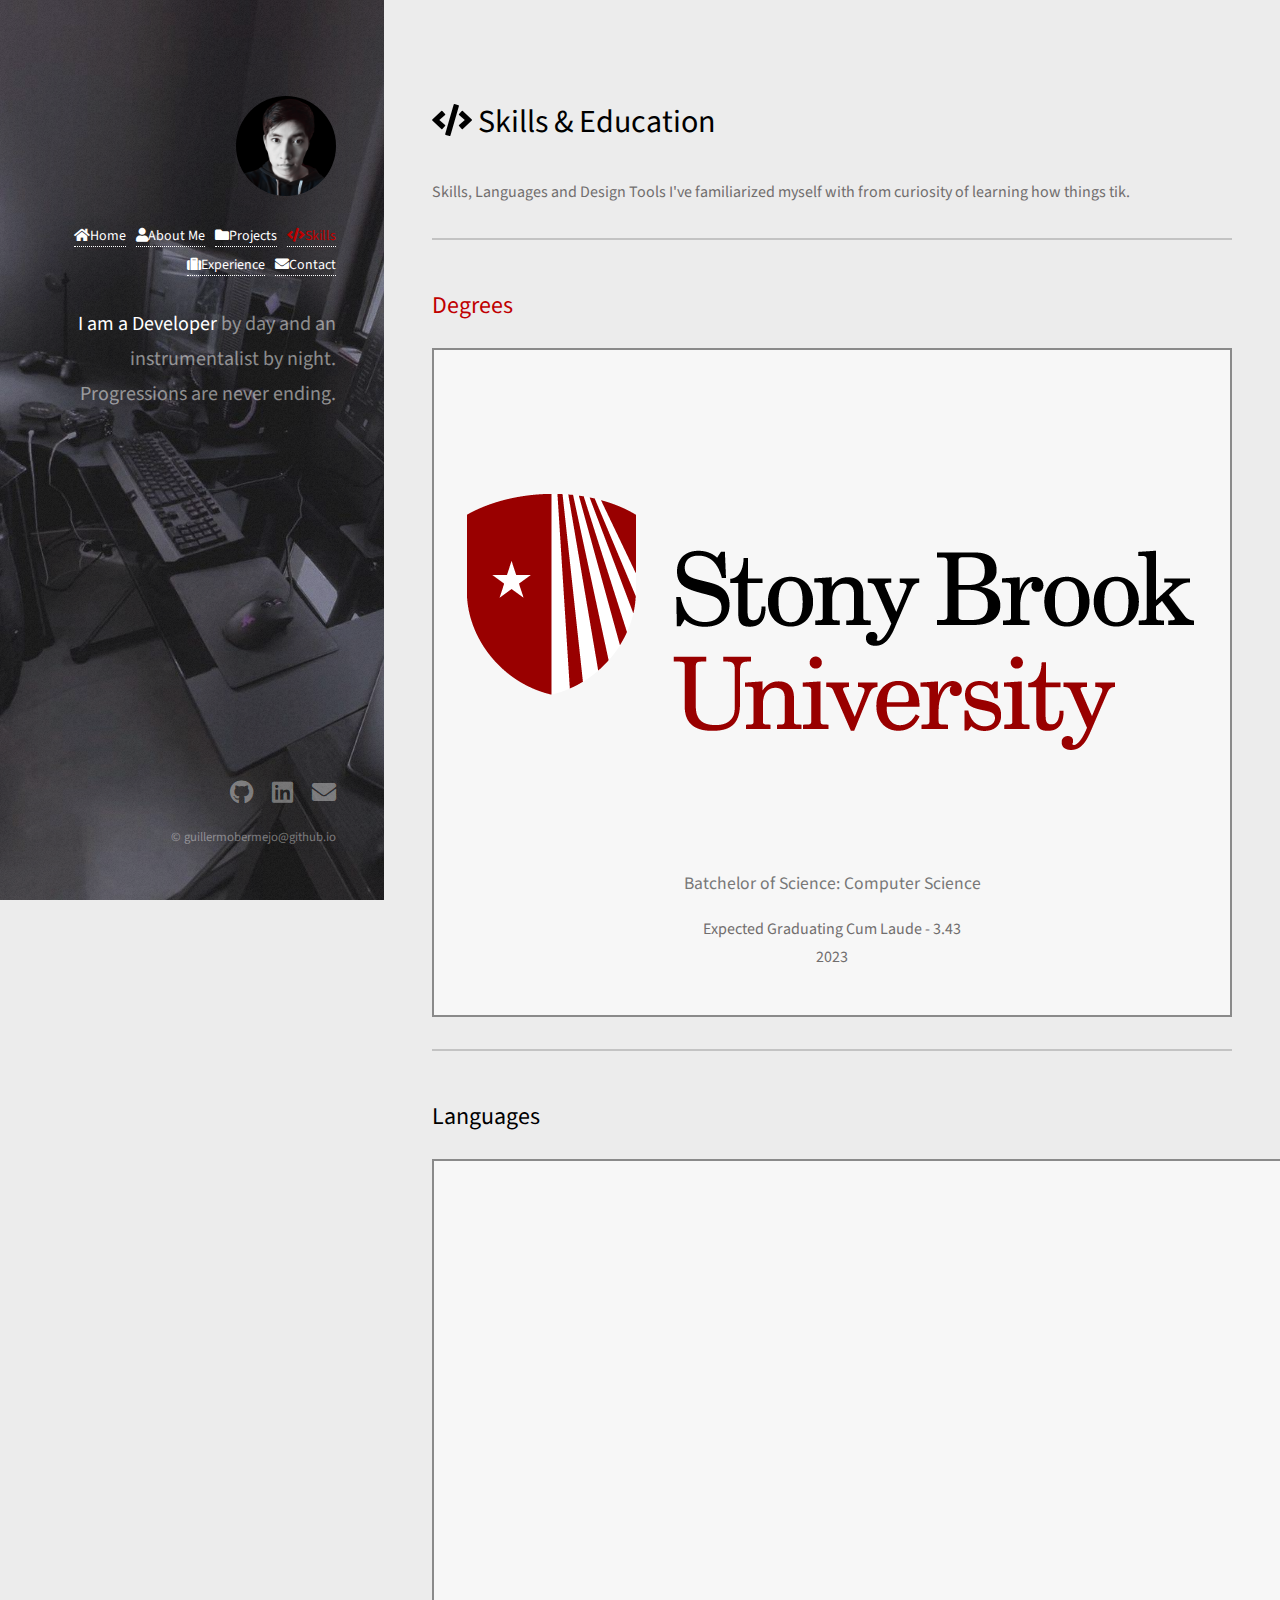
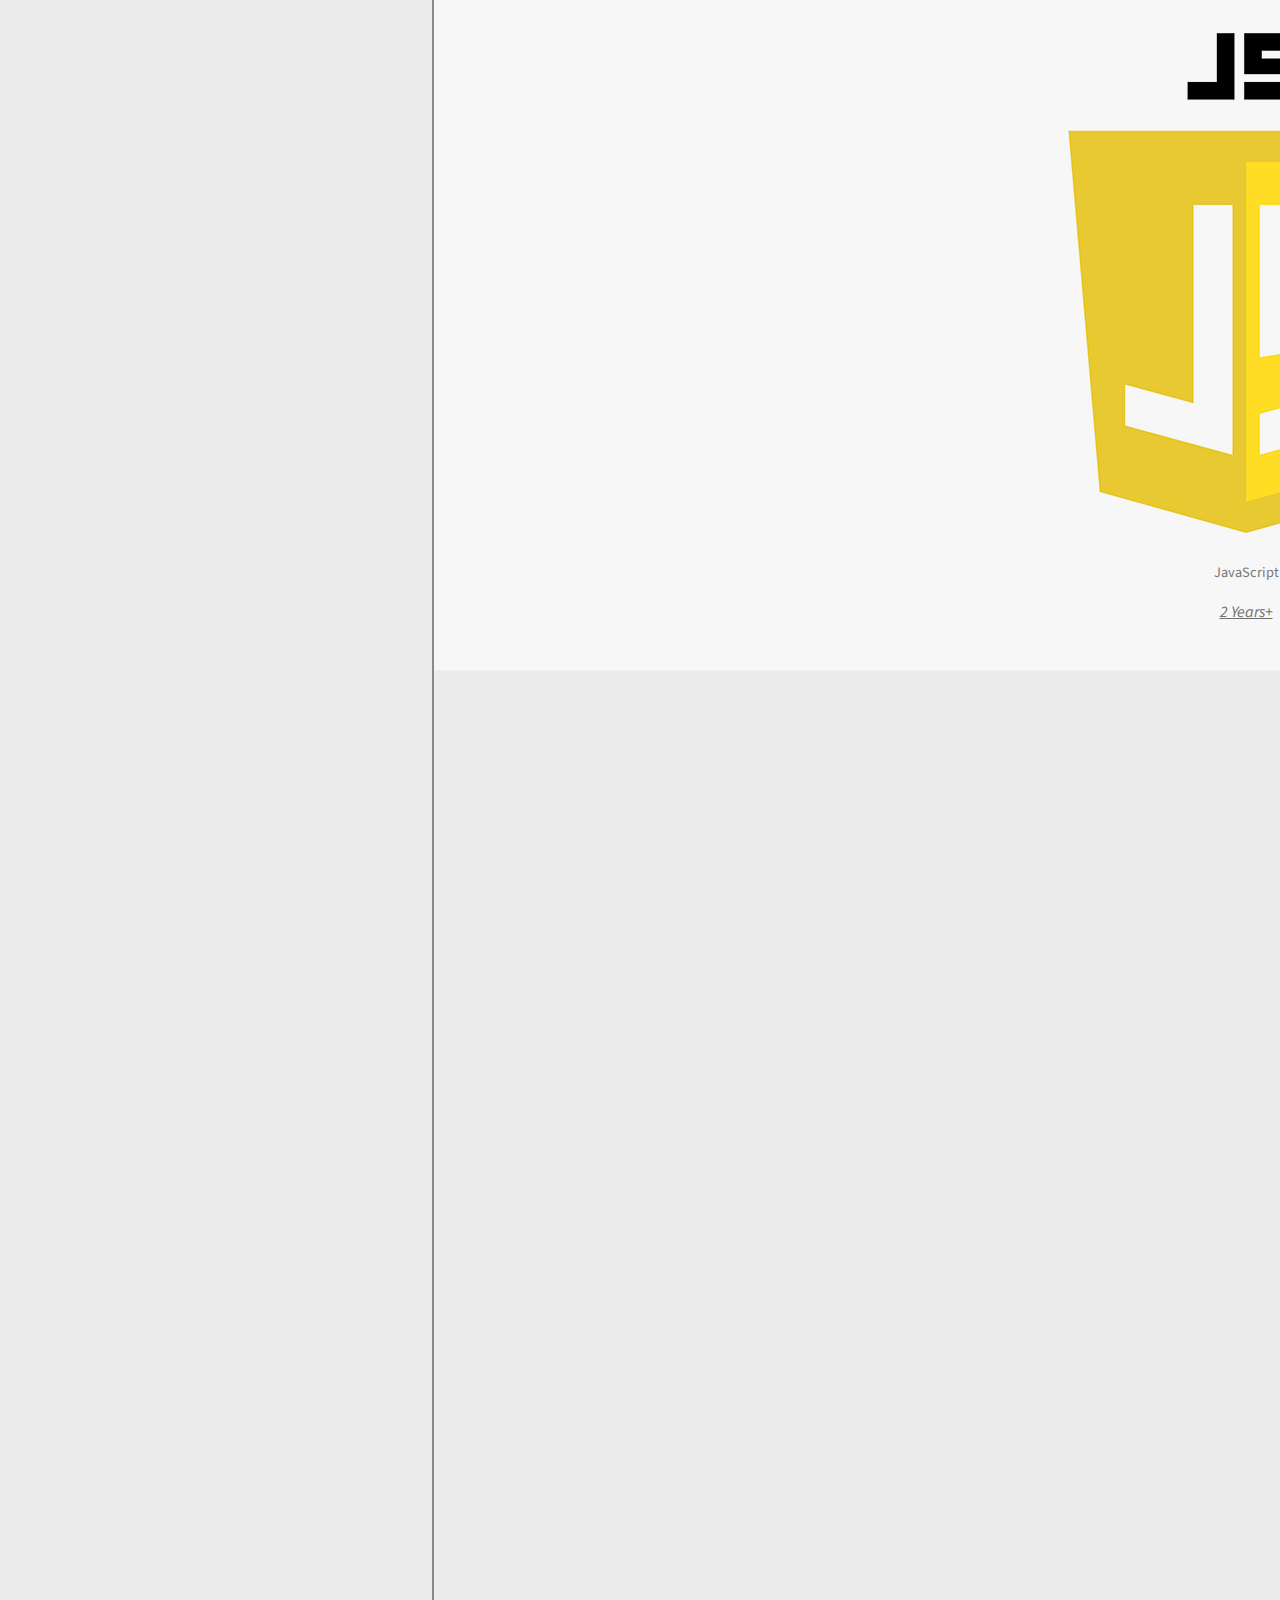
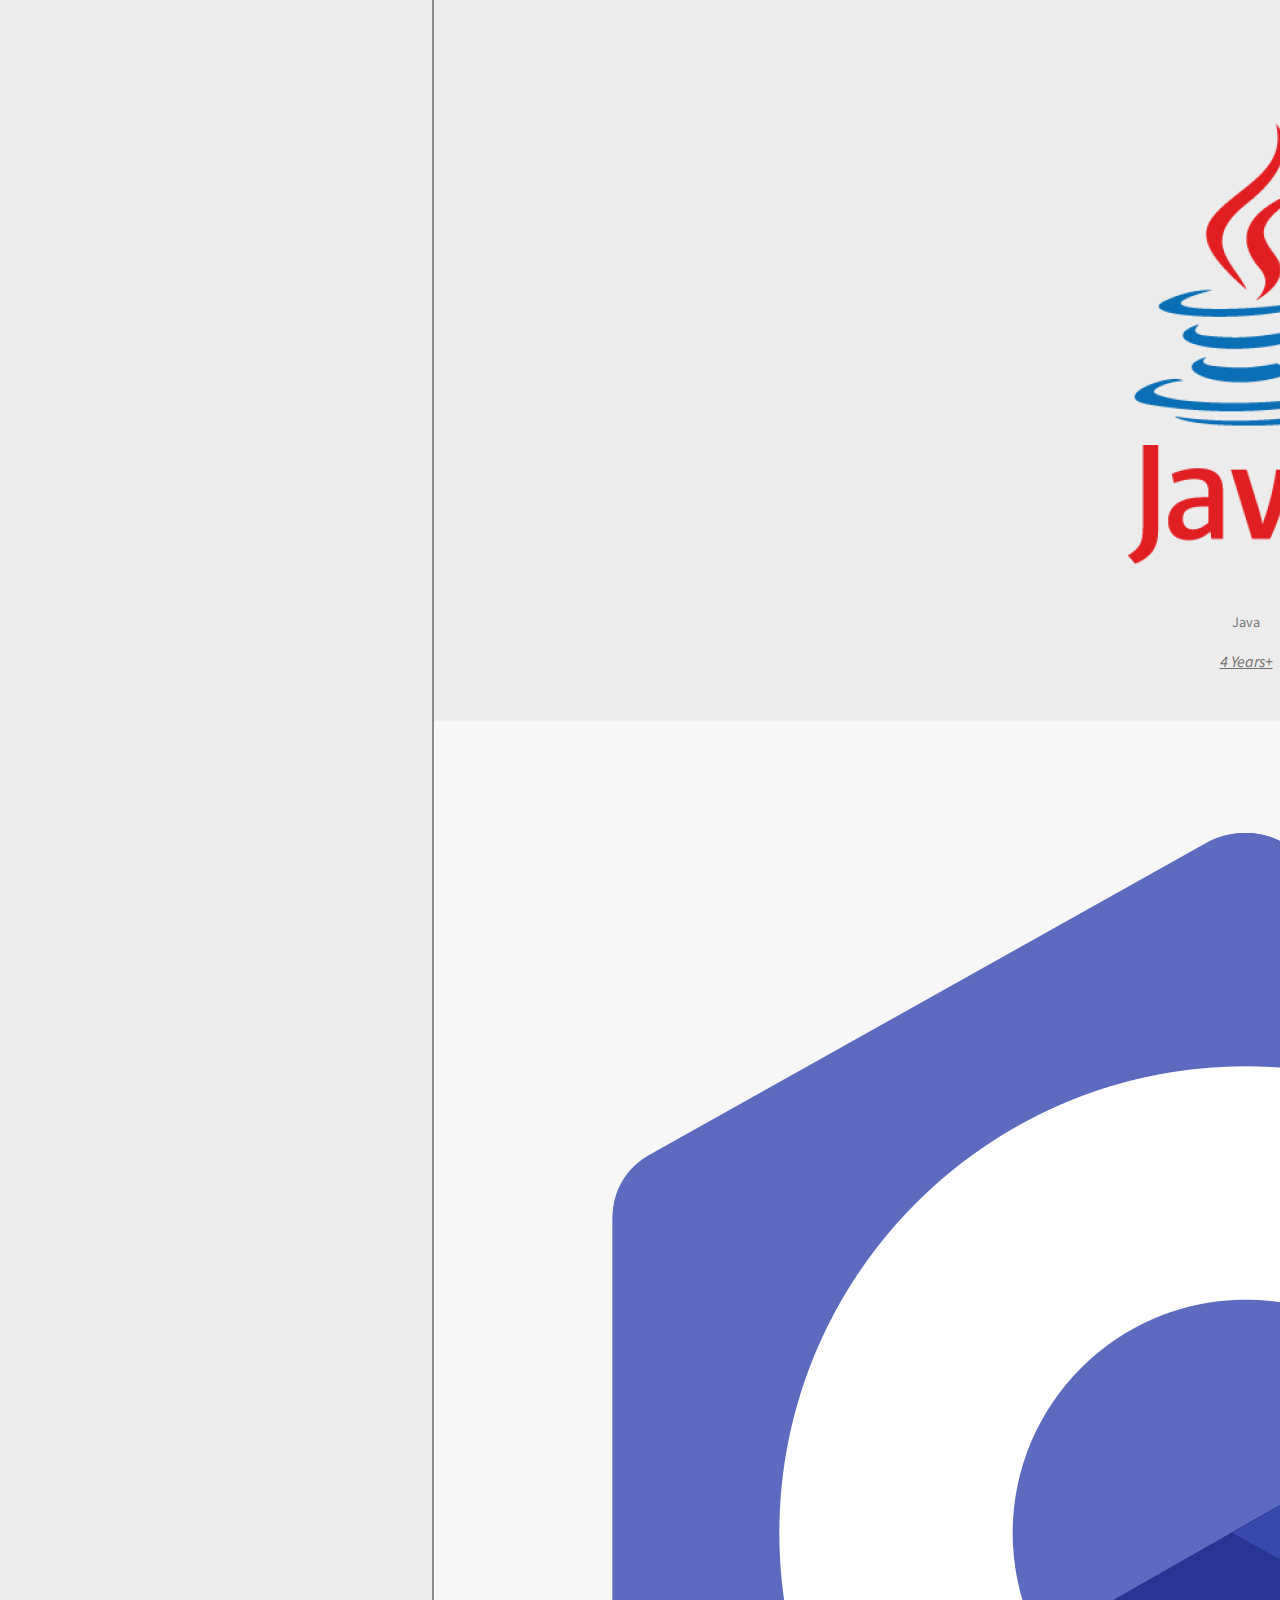
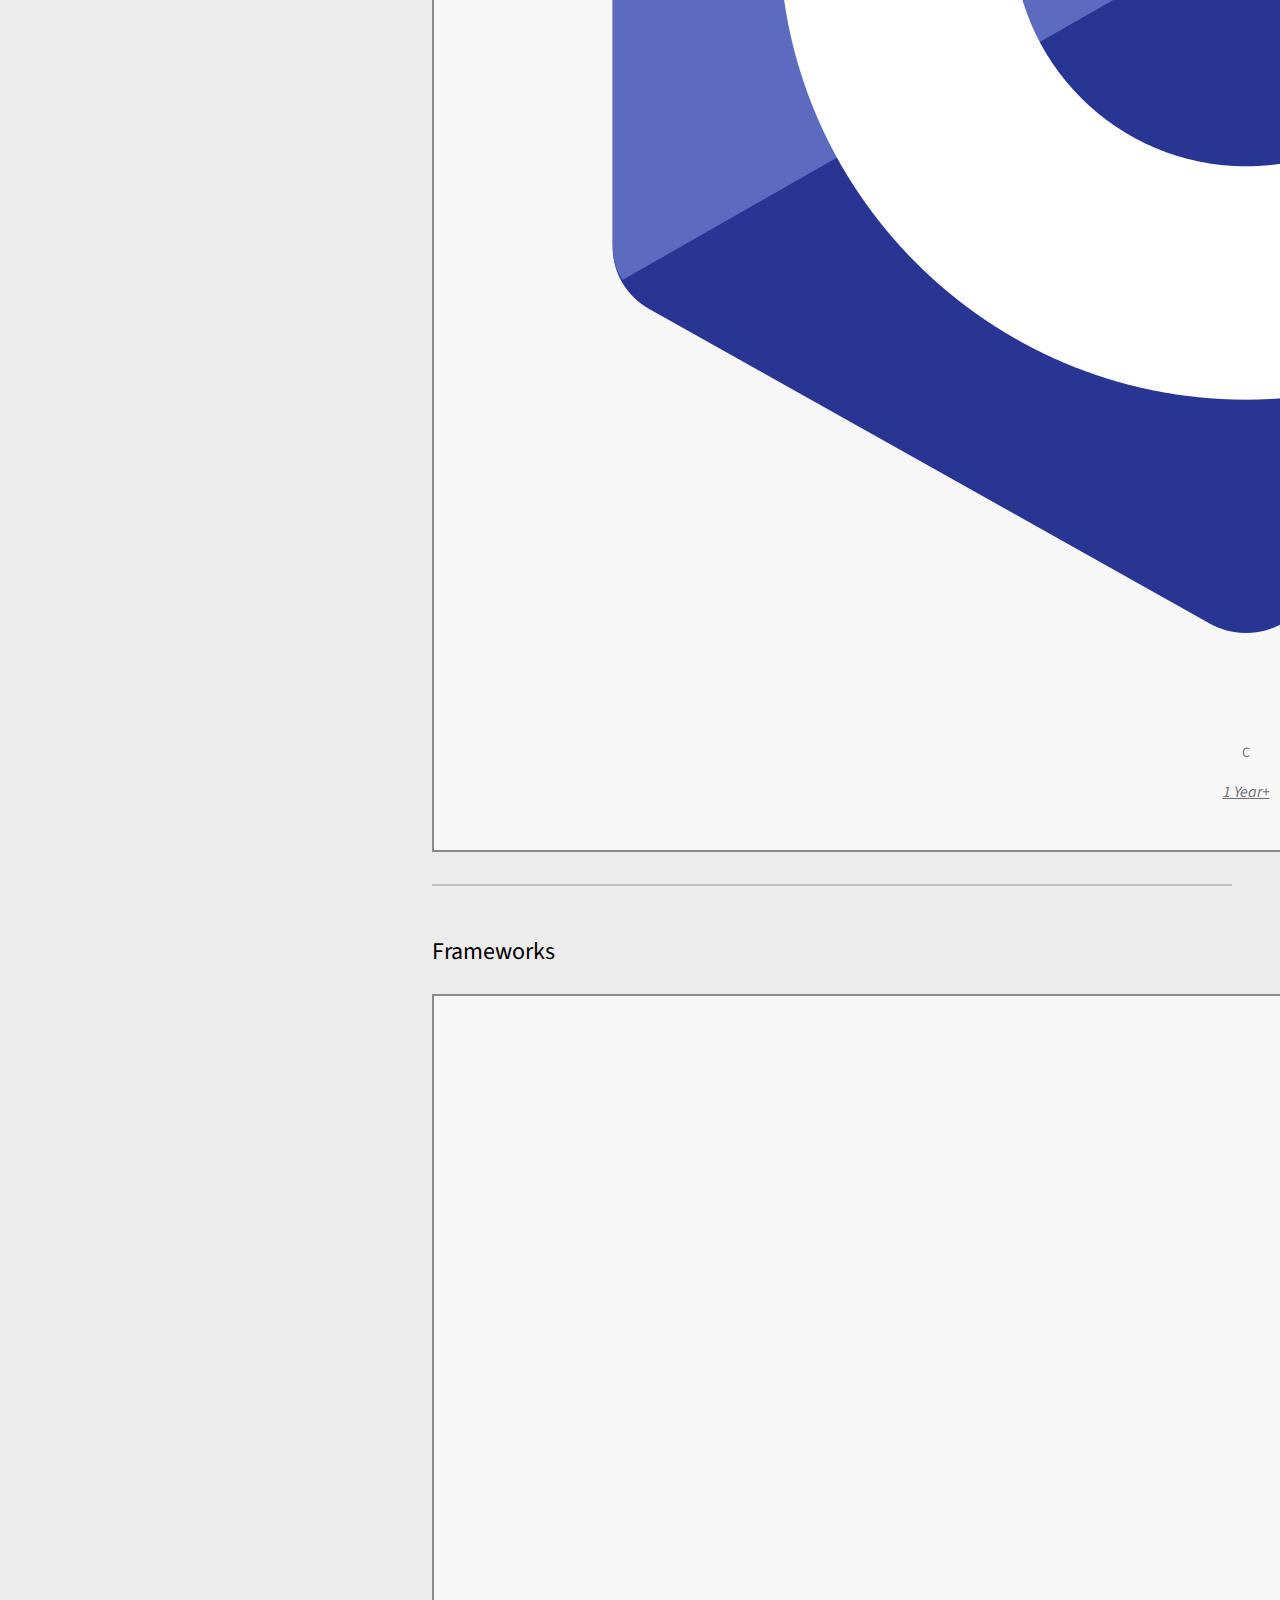
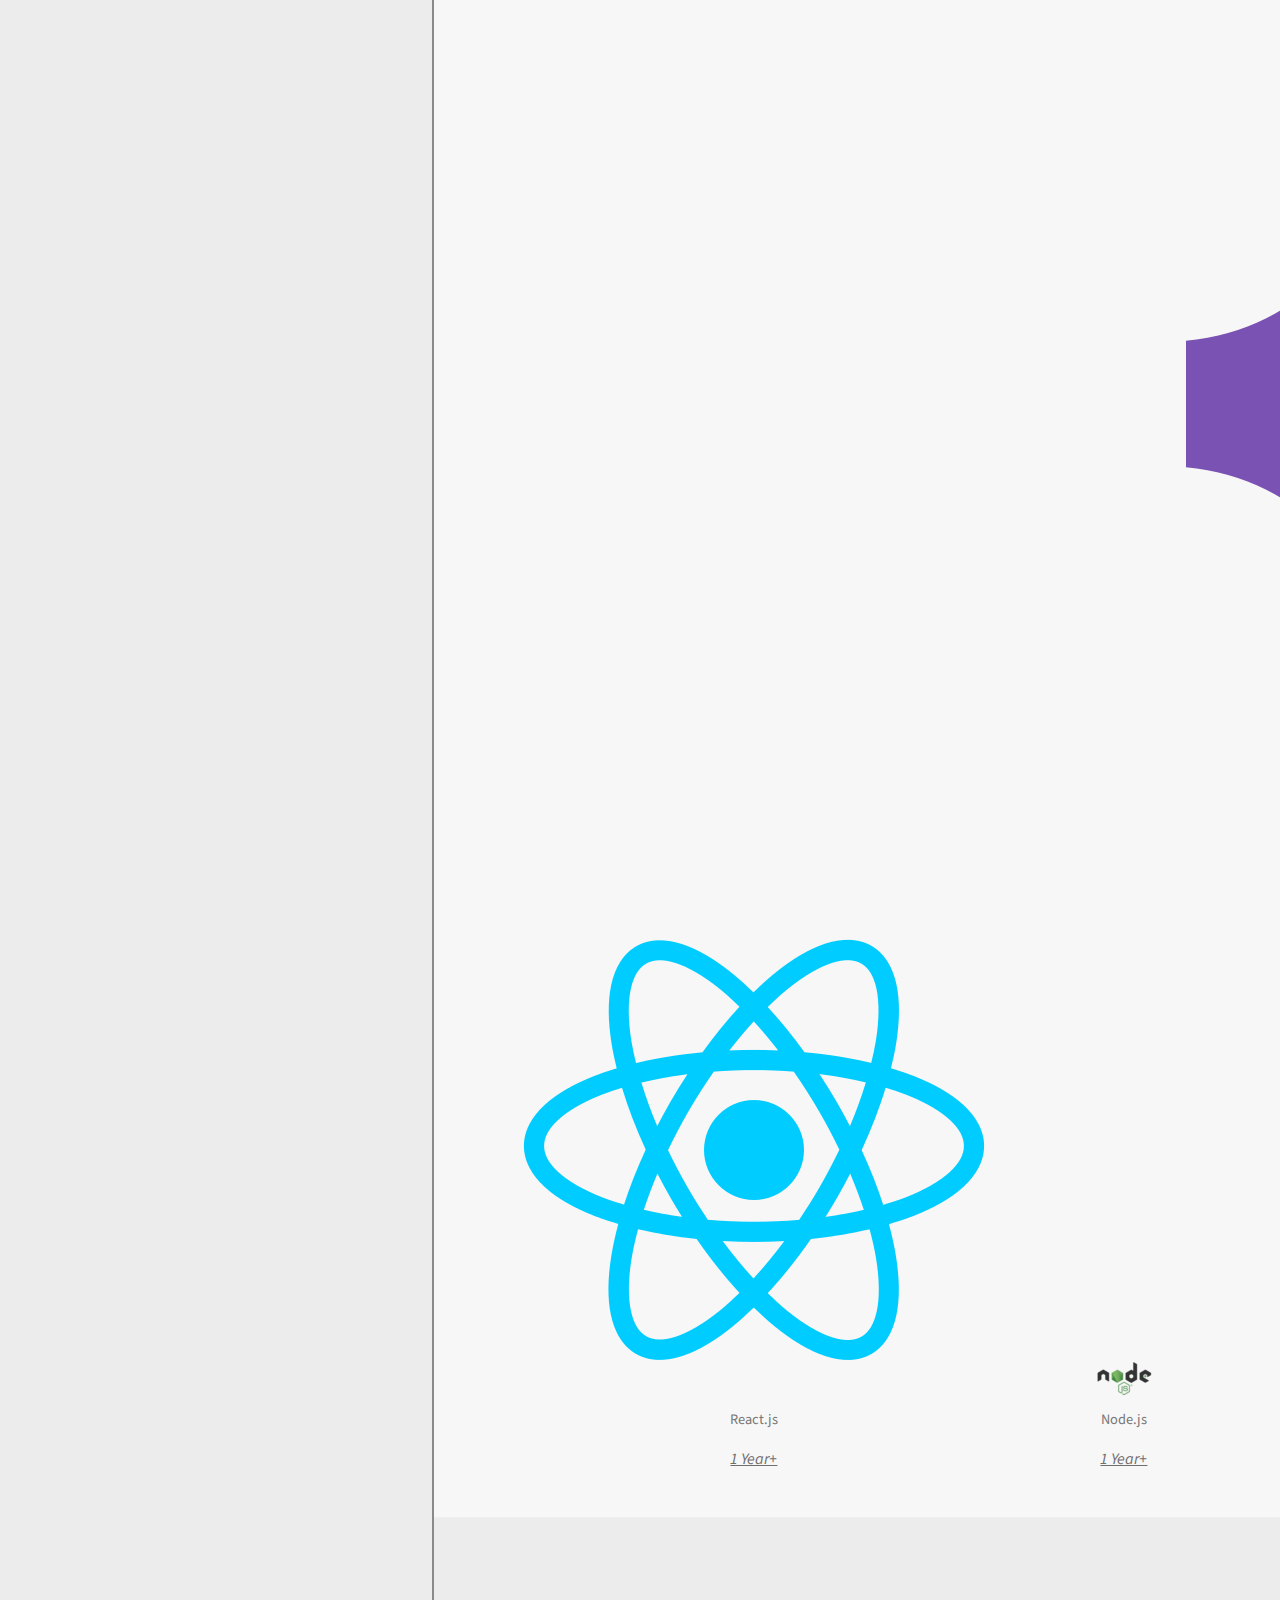
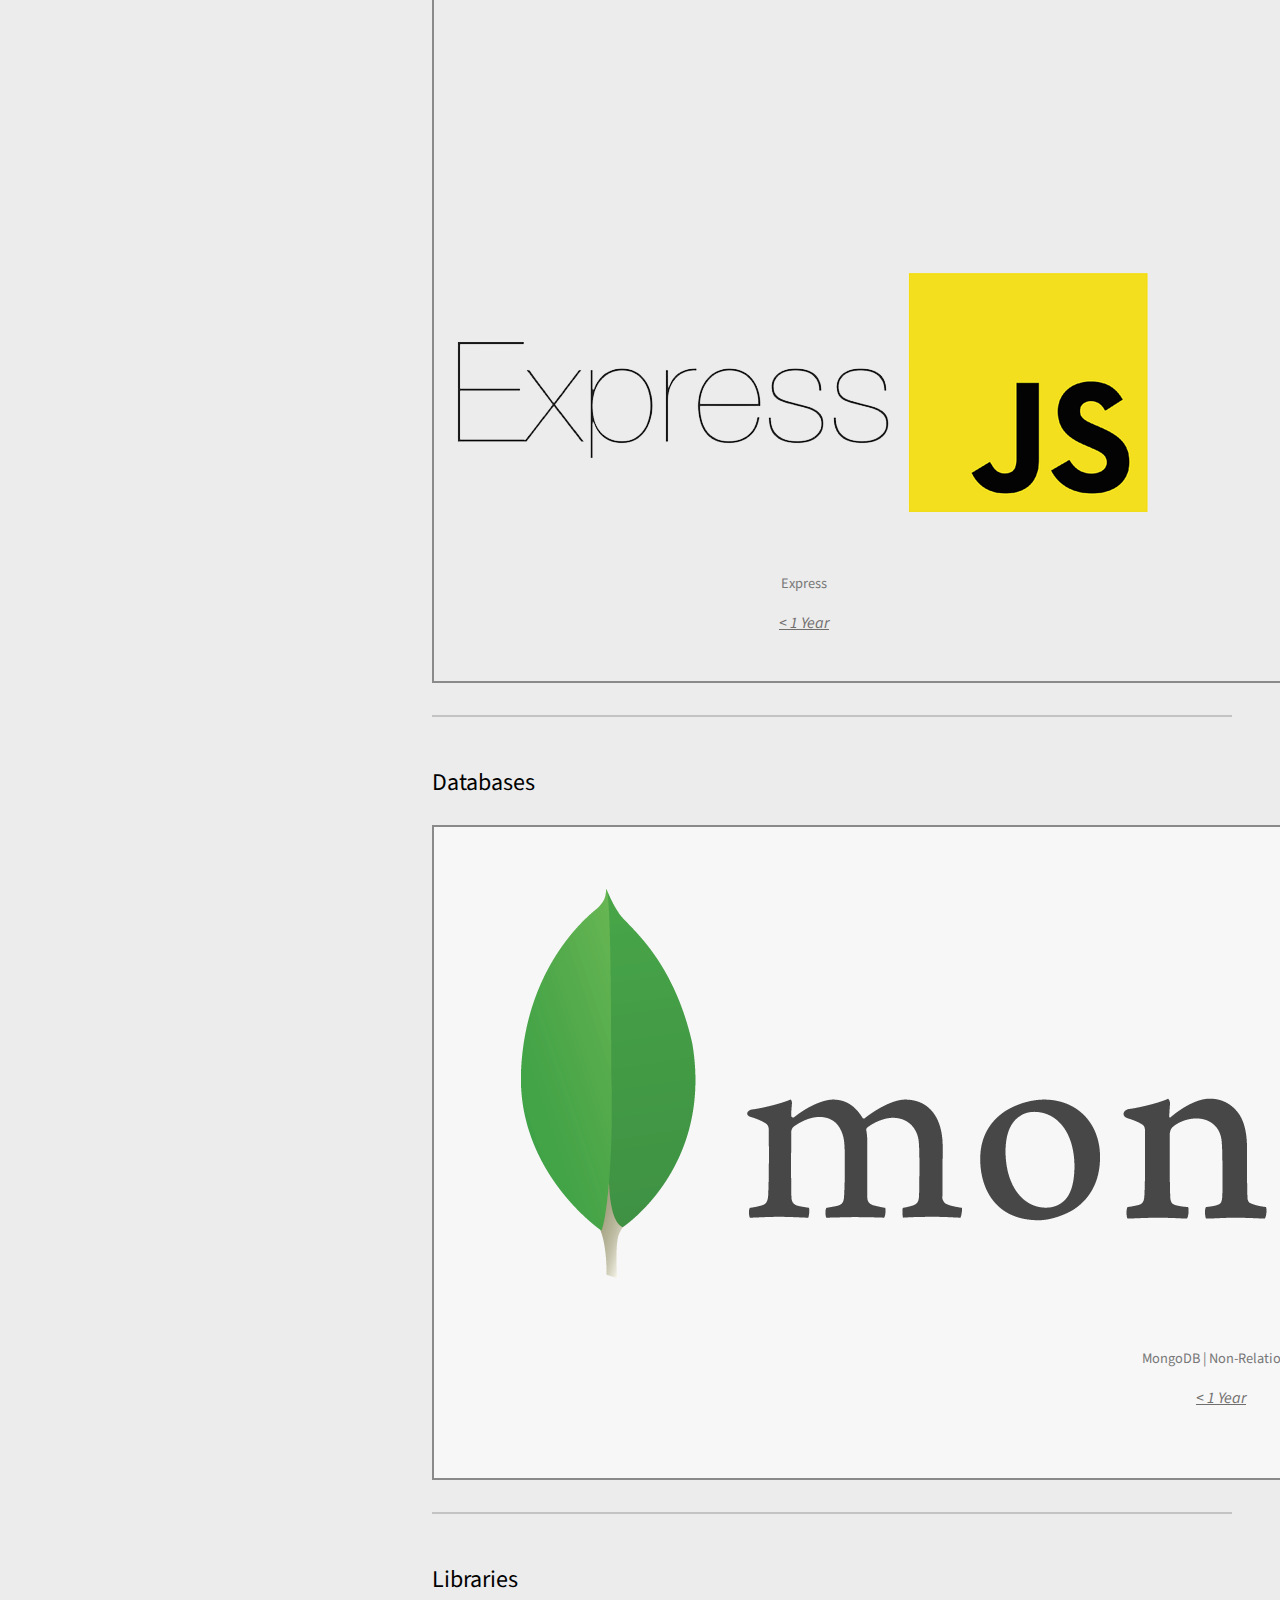
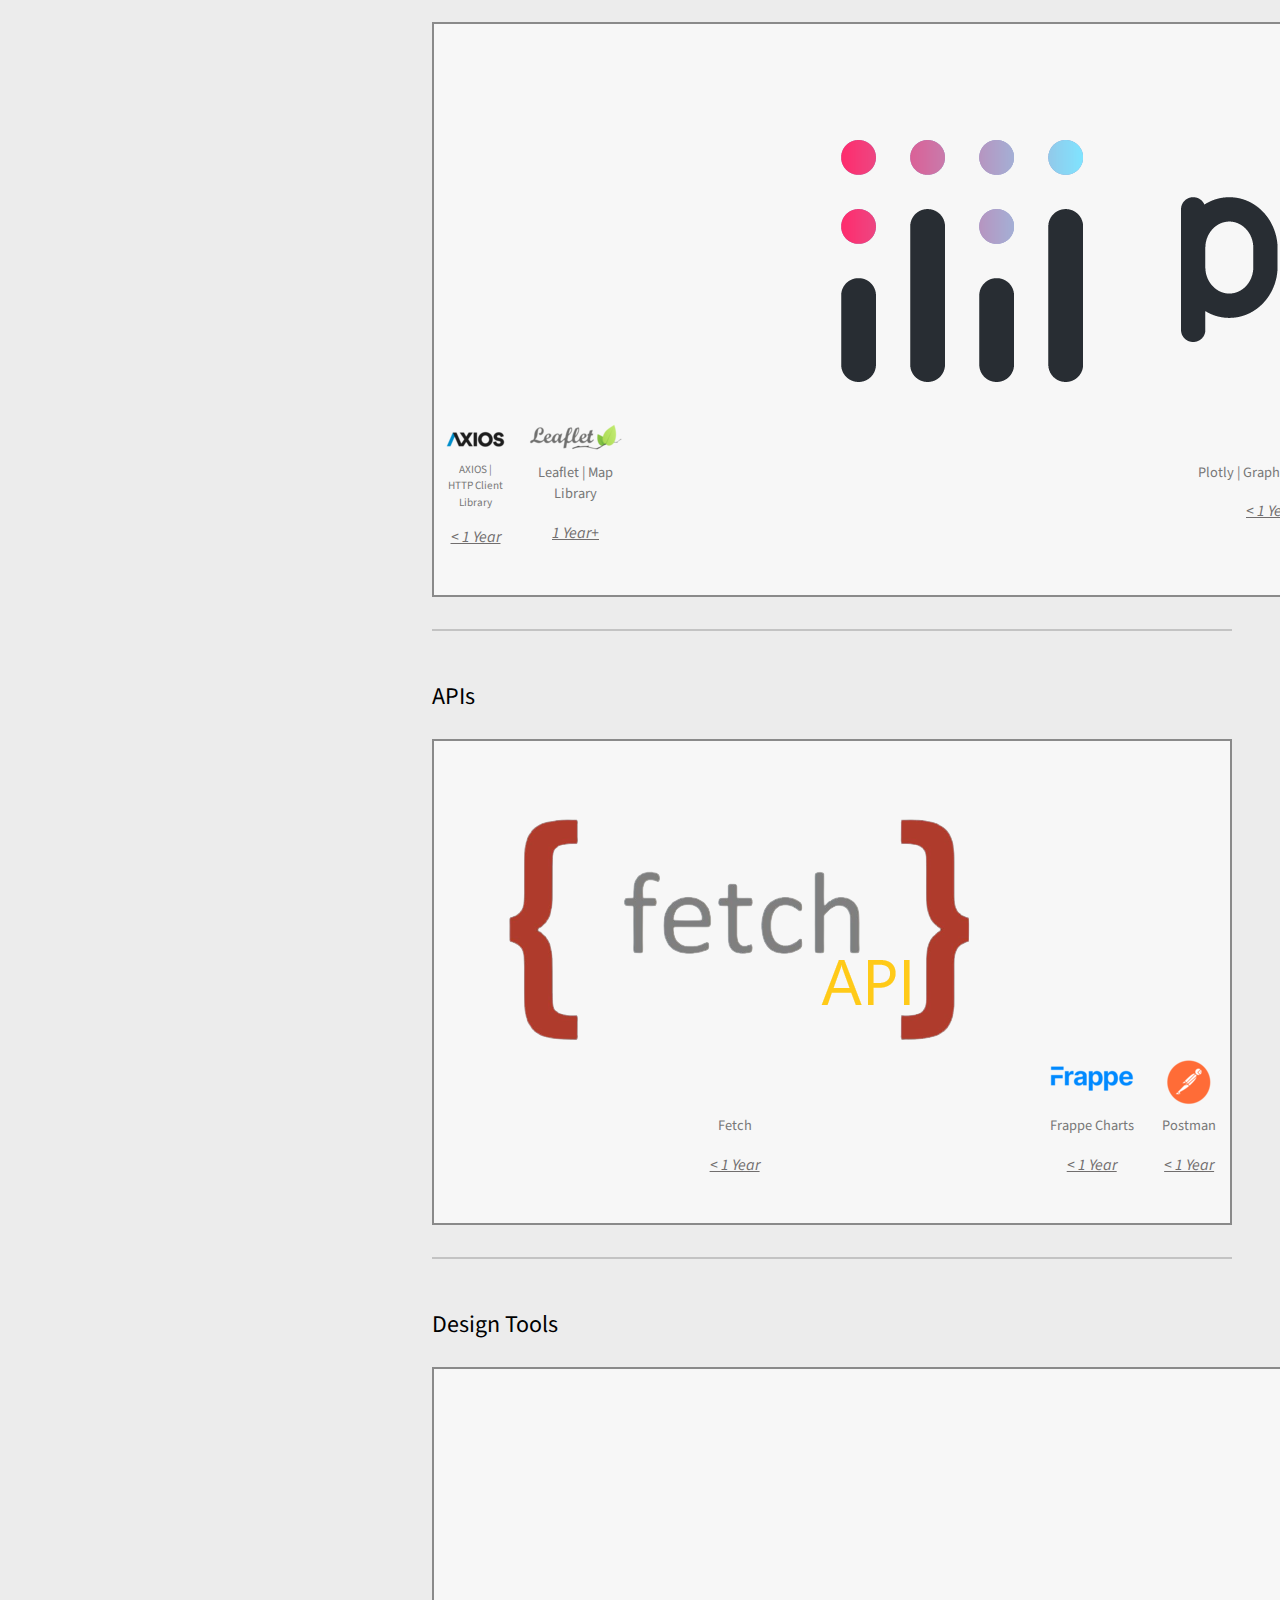
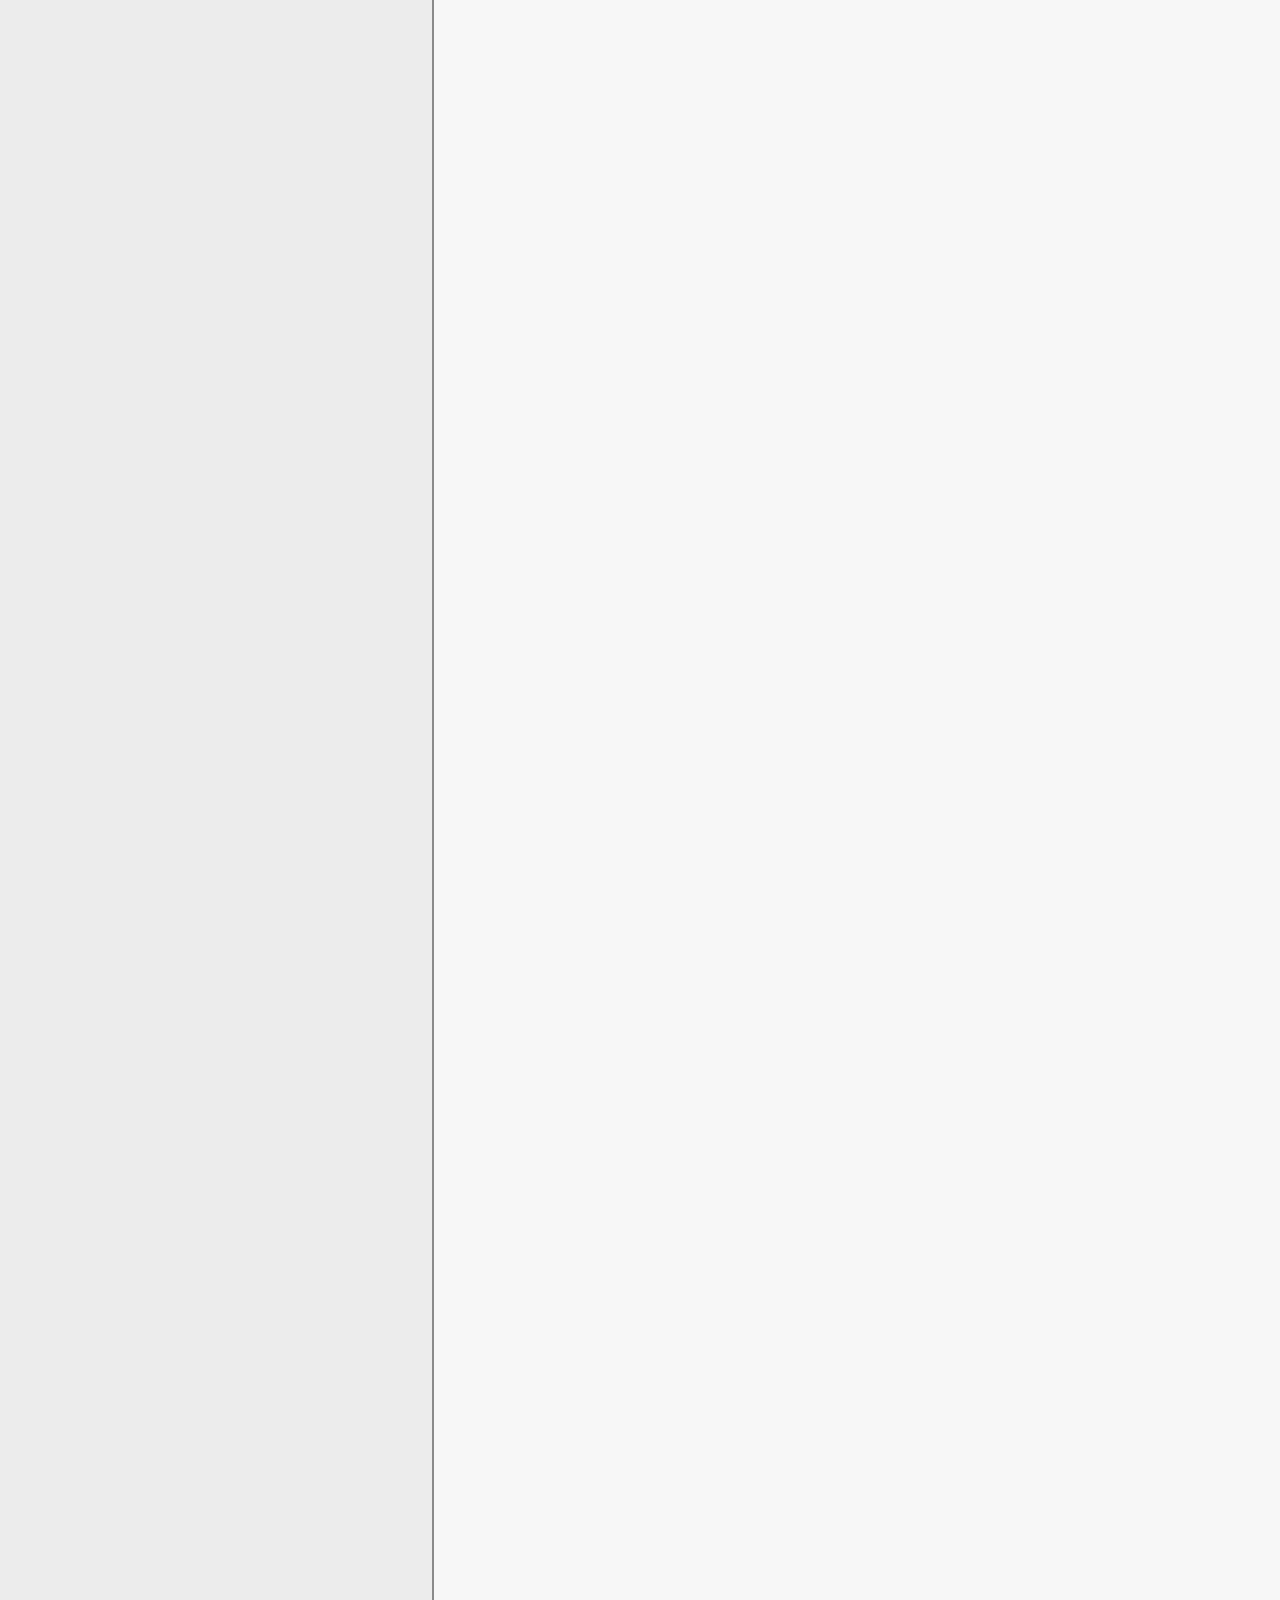
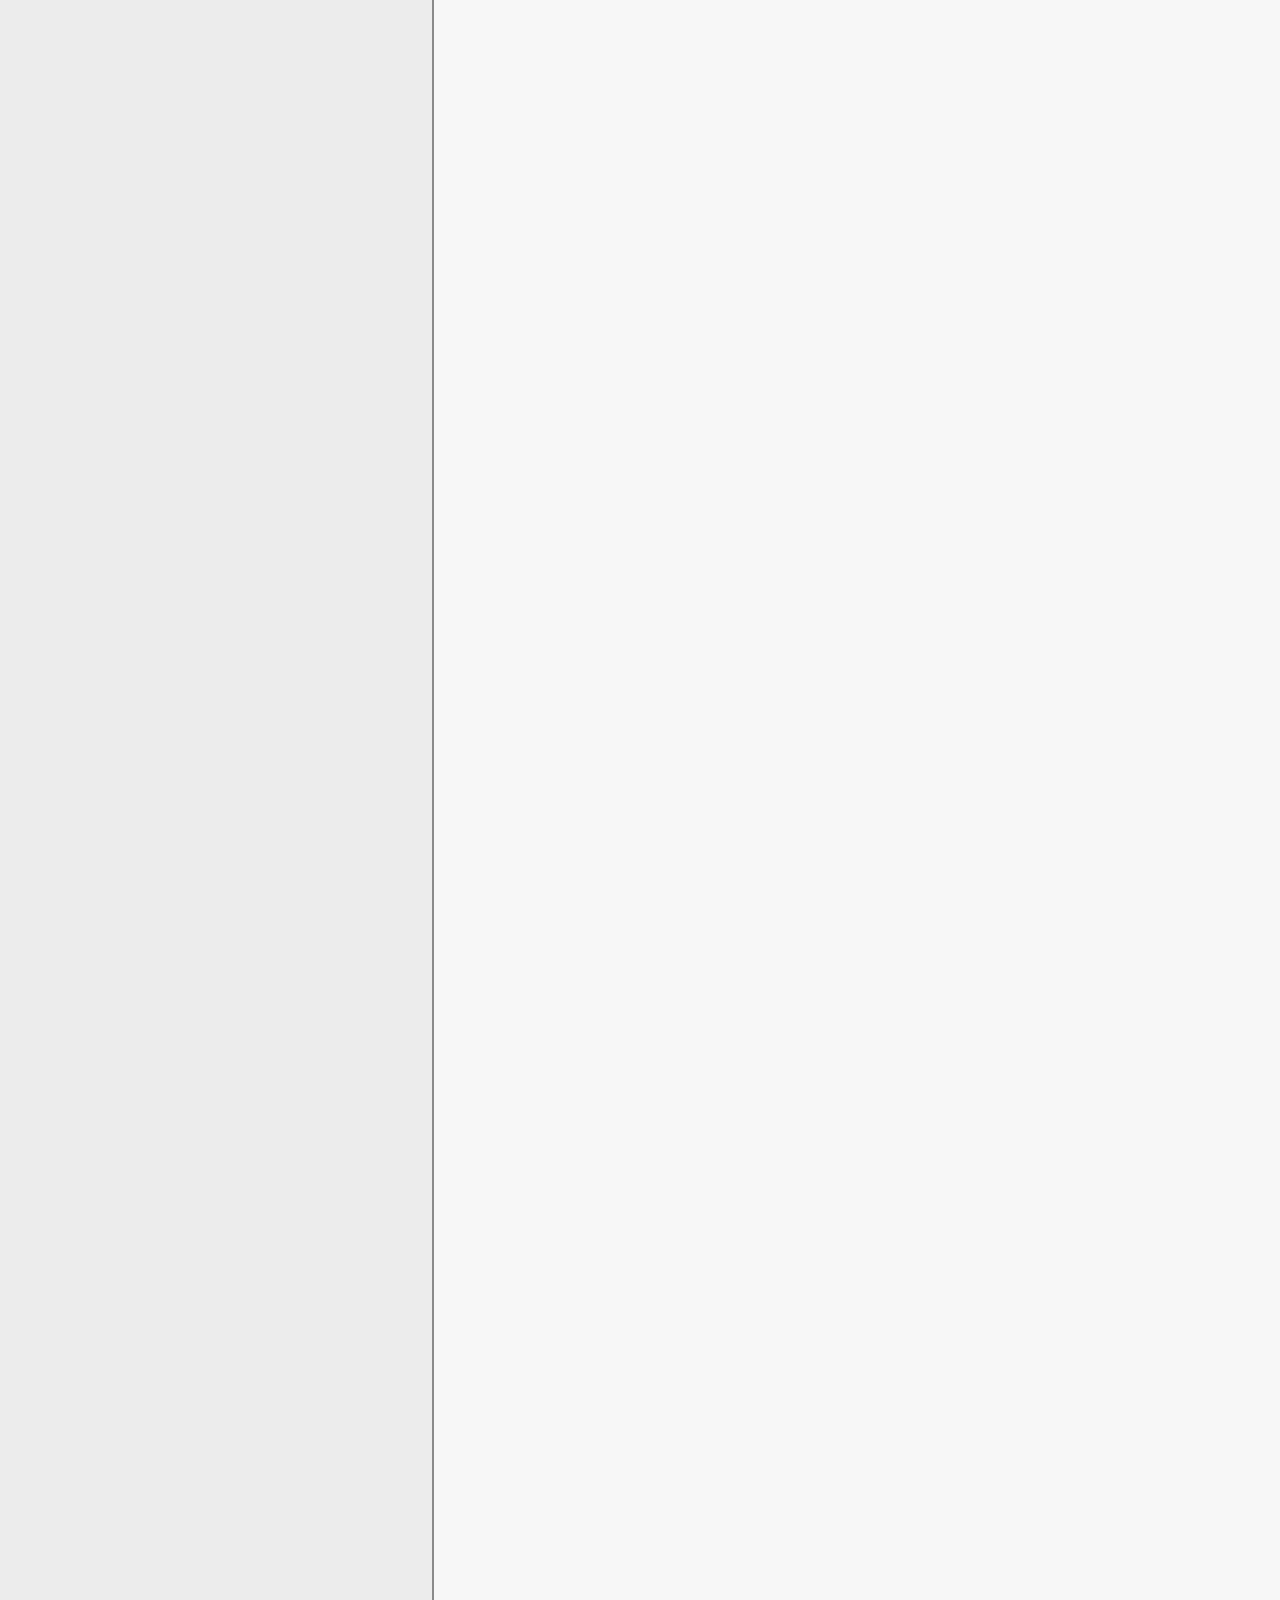
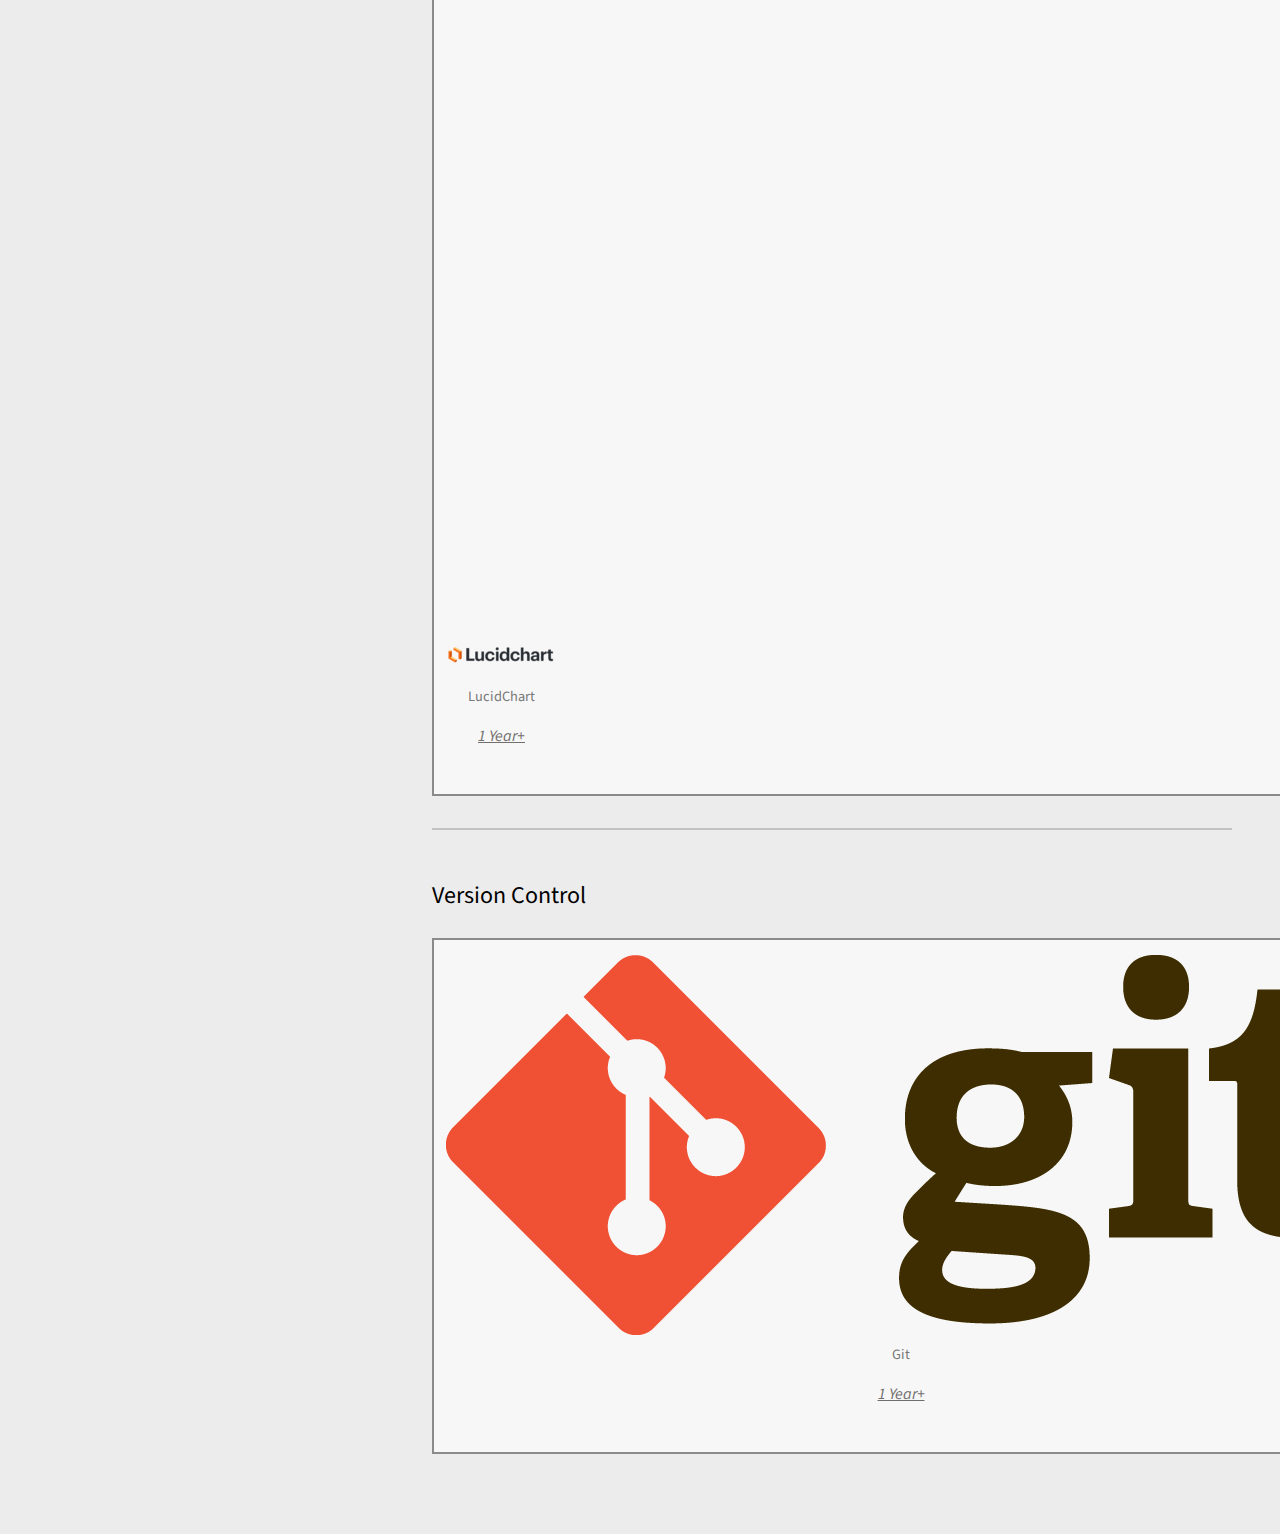
<file: pages/skills-page/skills.html>
<!--Skills Page-->

<!doctype html>
<html>
	<head>
		<title>Guillermo Website</title>
		<meta charset="utf-8" />
		<meta name="viewport" content="width=device-width, initial-scale=1, user-scalable=no">
		<link rel="stylesheet" type="text/css" href="../../assets/css/main.css"/>
		
	</head>
	<body class="is-preload">

		<!-- Header -->
			<header id="header">
				<div class="inner">
					<a href="#" class="image avatar"><img src="../../images/avatar.jpg" alt="" /></a>
					
					<!-- Nav -->
					<nav id="nav">
						<ul class="nav-all-options">
							<li class="nav-option"><a href="../../index.html" id="top-link"><span class="icon solid fa-home">Home</span></a></li>
							<li class="nav-option"><a href="../../pages/about-page/about.html" id="about-link"><span class="icon solid fa-user">About Me</span></a></li>
							<li class="nav-option"><a href="../../pages/project-page/projects.html" id="projects-link"><span class="icon solid fa-folder">Projects</span></a></li>
							<li class="nav-option"><a href="../../pages/skills-page/skills.html" id="skills-link"><span class="icon solid fa-code font-sbu-red">Skills</span></a></li>
							<li class="nav-option"><a href="../../pages/experience-page/experience.html" id="experience-link"><span class="icon solid fa-suitcase">Experience</span></a></li>
							<li class="nav-option"><a href="../../pages/contact-page/contact.html" id="contact-link"><span class="icon solid fa-envelope">Contact</span></a></li>
						</ul>
					</nav>

					<h1><span class="font-white">I am a Developer</span> by day<br />
                        and an instrumentalist by night.<br />
                        Progressions are never ending.<br /></h1>
				</div>
			</header>

		<!-- Main -->
			<div id="main">

				<!-- One -->
					<section id="one">
						<header class="major">
							<h2><b class="font-black"><span class="icon solid fa-code"> </span>Skills & Education</b></h2>
						</header>
						<p>
							Skills, Languages and Design Tools I've familiarized myself with from curiosity of learning how things tik.
						</p>
					</section>

				<!-- Two -->
					<section>
				<!-- Skills Table -->
						<h2 class="font-sbu-red">Degrees</h2>
						<table>
							<tr class="align-center">
								<td colspan="1">
									<img class="icon sbu" src="../../images/thumbs/for-skills/sbu-logo.png" alt="" />
									<h4>Batchelor of Science: Computer Science</h4>
									
									<p>Expected Graduating Cum Laude - 3.43 </br>
										2023
									</p>
								</td>
								<!--
								<td colspan="1">			
									<img class="icon wcc" src="../../images/thumbs/for-skills/wcc-logo.png" alt="" />
									<h4>Associate of Science: Computer Science</h4>
									<p>Graduated Cum Laude - 3.53 </br>
										2016
									</p>
								</td>
								-->
							</tr>	
						</table>
					</section>

				<!-- Programming Language -->
					<section>
						<h2 class="font-black">Languages</h2>
						<table>
							<tr class="align-center">
								<td colspan="1">
									<img class="icon javascript" src="../../images/thumbs/for-skills/languages/javascript-logo.png" alt="" />
									<h5>JavaScript</h5>
									<p>
										<em><strong> 2 Years+ </strong></em>
									</p>
								</td>
								<td colspan="2">
									<img class="icon html" src="../../images/thumbs/for-skills/languages/html-logo.png" alt="" />
									<h5>HTML</h5>
									<p>
										<em><strong> 2 Years+ </strong></em>
									</p>
								</td>
								<td colspan="1">
									<img class="icon css" src="../../images/thumbs/for-skills/languages/css-logo.png" alt="" />
									<h5>CSS</h5>
									<p>
										<em><strong> 2 Years+ </strong></em>
									</p>
								</td>
							</tr>

							<tr class="align-center">
								<td colspan="1">
									<img class="icon java" src="../../images/thumbs/for-skills/languages/java-logo.png" alt="" />
									<h5>Java</h5>
									<p>
										<em><strong> 4 Years+ </strong></em>
									</p>
								</td>
								<td colspan="1">
									<img class="icon python" src="../../images/thumbs/for-skills/languages/python-logo.png" alt="" />
									<h5>Python</h5>
									<p>
										<em><strong> 3 Years+ </strong></em>
									</p>
								</td>
								<td colspan="1">
									<img class="icon ocaml" src="../../images/thumbs/for-skills/languages/ocaml-logo.png" alt="" />
									<h5>OCaml</h5>
									<p>
										<em><strong> 2 Years+ </strong></em>
									</p>
								</td>
								<td colspan="1">
									<img class="icon vba" src="../../images/thumbs/for-skills/languages/vba-logo.png" alt="" />
									<h5>VBA</h5>
									<p>
										<em><strong> &lt 1 Year </strong></em>
									</p>
								</td>
							</tr>

							<tr class="align-center">
								<td colspan="1">
									<img class="icon c" src="../../images/thumbs/for-skills/languages/c-logo.png" alt="" />
									<h5>C</h5>
									<p>
										<em><strong> 1 Year+ </strong></em>
									</p>
								</td>
								<td colspan="2">
									<img class="icon cplusplus" src="../../images/thumbs/for-skills/languages/cplusplus-logo.png" alt="" />
									<h5>C++</h5>
									<p>
										<em><strong> 2 Years+ </strong></em>
									</p>
								</td>
								<td colspan="1">
									<img class="icon csharp" src="../../images/thumbs/for-skills/languages/csharp-logo.png" alt="" />
									<h5>C#</h5>
									<p>
										<em><strong> &lt 1 Year </strong></em>
									</p>
								</td>
							</tr>

						</table>
					</section>
	
				<!-- Frameworks -->
					<section>
						<h2 class="font-black">Frameworks</h2>
						<table>
							<tr class="align-center">
								<td colspan="1">
									<img class="icon reactjs" src="../../images/thumbs/for-skills/frameworks/reactjs-logo.png" alt="" />
									<h5>React.js</h5>
									<p>
										<em><strong> 1 Year+ </strong></em>
									</p>
								</td>
								<td colspan="1">
									<img class="icon nodejs" src="../../images/thumbs/for-skills/frameworks/nodejs-logo.png" alt="" />
									<h5>Node.js</h5>
									<p>
										<em><strong> 1 Year+ </strong></em>
									</p>
								</td>
								<td colspan="1">
									<img class="icon bootstrap" src="../../images/thumbs/for-skills/frameworks/bootstrap-logo.png" alt="" />
									<h5>Bootstrap</h5>
									<p>
										<em><strong> 1 Year+ </strong></em>
									</p>
								</td>
								<td colspan="1">
									<img class="icon materialui" src="../../images/thumbs/for-skills/frameworks/materialui-logo.png" alt="" />
									<h5>Material UI</h5>
									<p>
										<em><strong> 1 Year+ </strong></em>
									</p>
								</td>
							</tr>	
							<tr class="align-center">
								<td colspan="2">
									<img class="icon express" src="../../images/thumbs/for-skills/frameworks/express-logo.png" alt="" />
									<h5>Express</h5>
									<p>
										<em><strong> &lt 1 Year </strong></em>
									</p>
								</td>
								<td colspan="2">
									<img class="icon springboot" src="../../images/thumbs/for-skills/frameworks/springboot-logo.png" alt="" />
									<h5>Spring Boot</h5>
									<p>
										<em><strong> &lt 1 Year </strong></em>
									</p>
								</td>
							</tr>	
						</table>
					</section>

				<!-- Databases -->
					<section>
						<h2 class="font-black">Databases</h2>
						<table>
							<tr class="align-center">
								<td colspan="1">
									<img class="icon mongodb" src="../../images/thumbs/for-skills/databases/mongodb-logo.png" alt="" />
									<h5>MongoDB | Non-Relational</h5>
									<p>
										<em><strong> &lt 1 Year </strong></em>
									</p>
								</td>
								<td colspan="1">
									<img class="icon mysql" src="../../images/thumbs/for-skills/databases/mysql-logo.png" alt="" />
									<h5>MySQL | Relational</h5>
									<p>
										<em><strong> 1 Year+ </strong></em>
									</p>
								</td>
							</tr>	
						</table>
					</section>

				<!-- Libraries -->
					<section>
						<h2 class="font-black">Libraries</h2>
						<table>
							<tr class="align-center">
								<td colspan="1">
									<img class="icon axios" src="../../images/thumbs/for-skills/libraries/axios-logo.png" alt="" />
									<h6>AXIOS | HTTP Client Library</h6>
									<p>
										<em><strong> &lt 1 Year </strong></em>
									</p>
								</td>
								<td colspan="1">
									<img class="icon leaflet" src="../../images/thumbs/for-skills/libraries/leaflet-logo.png" alt="" />
									<h5>Leaflet | Map Library</h5>
									<p>
										<em><strong> 1 Year+ </strong></em>
									</p>
								</td>
								<td colspan="1">
									<img class="icon plotly" src="../../images/thumbs/for-skills/libraries/plotly-logo.png" alt="" />
									<h5>Plotly | Graphing Library</h5>
									<p>
										<em><strong> &lt 1 Year </strong></em>
									</p>
								</td>
								<td colspan="1">
									<img class="icon chartjs" src="../../images/thumbs/for-skills/libraries/chartjs-logo.png" alt="" />
									<h5>Chart.js | Charting Library</h5>
									<p>
										<em><strong> 1 Year+ </strong></em>
									</p>
								</td>
							</tr>	
						</table>
					</section>

				<!-- APIs -->
					<section>
						<h2 class="font-black">APIs</h2>
						<table>
							<tr class="align-center">
								<td colspan="1">
									<img class="icon fetch" src="../../images/thumbs/for-skills/apis/fetch-logo.png" alt="" />
									<h5>Fetch</h5>
									<p>
										<em><strong> &lt 1 Year </strong></em>
									</p>
								</td>
								<td colspan="1">
									<img class="icon frappecharts" src="../../images/thumbs/for-skills/apis/frappecharts-logo.png" alt="" />
									<h5>Frappe Charts</h5>
									<p>
										<em><strong> &lt 1 Year </strong></em>
									</p>
								</td>
								<td colspan="1">
									<img class="icon postman" src="../../images/thumbs/for-skills/apis/postman-logo.png" alt="" />
									<h5>Postman</h5>
									<p>
										<em><strong> &lt 1 Year </strong></em>
									</p>
								</td>
							</tr>	
						</table>
					</section>

				<!-- Design Tools -->
					<section>
						<h2 class="font-black">Design Tools</h2>
						<table>
							<tr class="align-center">
								<td colspan="1">
									<img class="icon lucidchart" src="../../images/thumbs/for-skills/design-tools/lucidchart-logo.png" alt="" />
									<h5>LucidChart</h5>
									<p>
										<em><strong> 1 Year+ </strong></em>
									</p>
								</td>
								<td colspan="1">
									<img class="icon figma" src="../../images/thumbs/for-skills/design-tools/figma-logo.png" alt="" />
									<h5>Figma</h5>
									<p>
										<em><strong> 1 Year+ </strong></em>
									</p>
								</td>
								<td colspan="1">
									<img class="icon canva" src="../../images/thumbs/for-skills/design-tools/canva-logo.png" alt="" />
									<h5>Canva</h5>
									<p>
										<em><strong> 2 Years+ </strong></em>
									</p>
								</td>
							</tr>	
						</table>
					</section>
						
				<!-- Version Control -->
					<section>
						<h2 class="font-black">Version Control</h2>
						<table>
							<tr class="align-center">
								<td colspan="1">
									<img class="icon git" src="../../images/thumbs/for-skills/version-control/git-logo.png" alt="" />
									<h5>Git</h5>
									<p>
										<em><strong> 1 Year+ </strong></em>
									</p>
								</td>
								<td colspan="1">
									<img class="icon github" src="../../images/thumbs/for-skills/version-control/github-logo.png" alt="" />
									<h5>GitHub</h5>
									<p>
										<em><strong> 1 Year+ </strong></em>
									</p>
								</td>
							</tr>	
						</table>
					</section>
			</div>

		<!-- Footer -->
			<footer id="footer">
				<div class="inner">
					<ul class="icons">
 						<li><a href="https://github.com/guillermobermejo" class="icon brands fa-github"><span class="label">Github</span></a></li>
						<li><a href="https://www.linkedin.com/in/guillermo144/" class="icon brands fa-linkedin"><span class="label">Linkedin</span></a></li>
						<li><a href="../../pages/contact-page/contact.html" class="icon solid fa-envelope"><span class="label">Email</span></a></li>
					</ul>
					<ul class="copyright">
						<li>&copy; guillermobermejo@github.io</li>
					</ul>
				</div>
			</footer>

		<!-- Scripts -->
			<script src="../../assets/js/jquery.min.js"></script>
			<script src="../../assets/js/jquery.poptrox.min.js"></script>
			<script src="../../assets/js/browser.min.js"></script>
			<script src="../../assets/js/breakpoints.min.js"></script>
			<script src="../../assets/js/util.js"></script>
			<script src="../../assets/js/main.js"></script>

	</body>
</html>
</file>
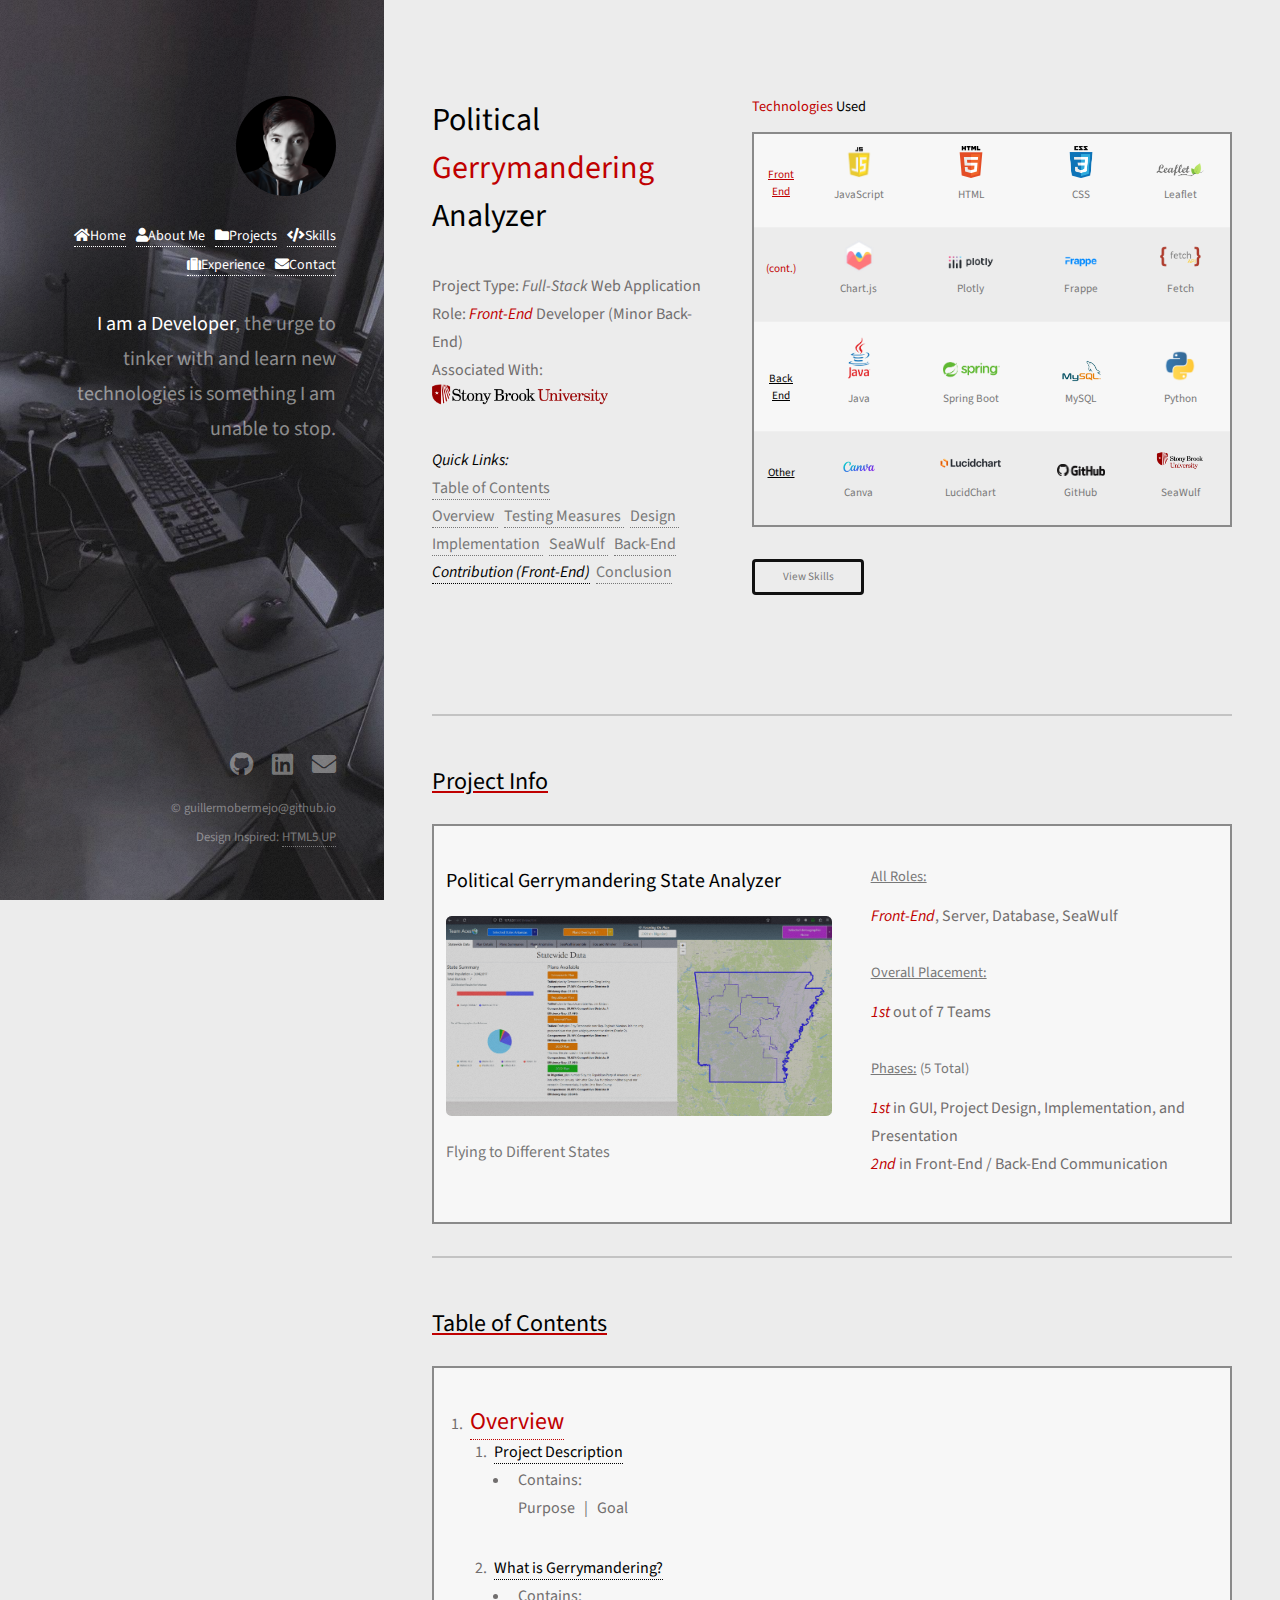
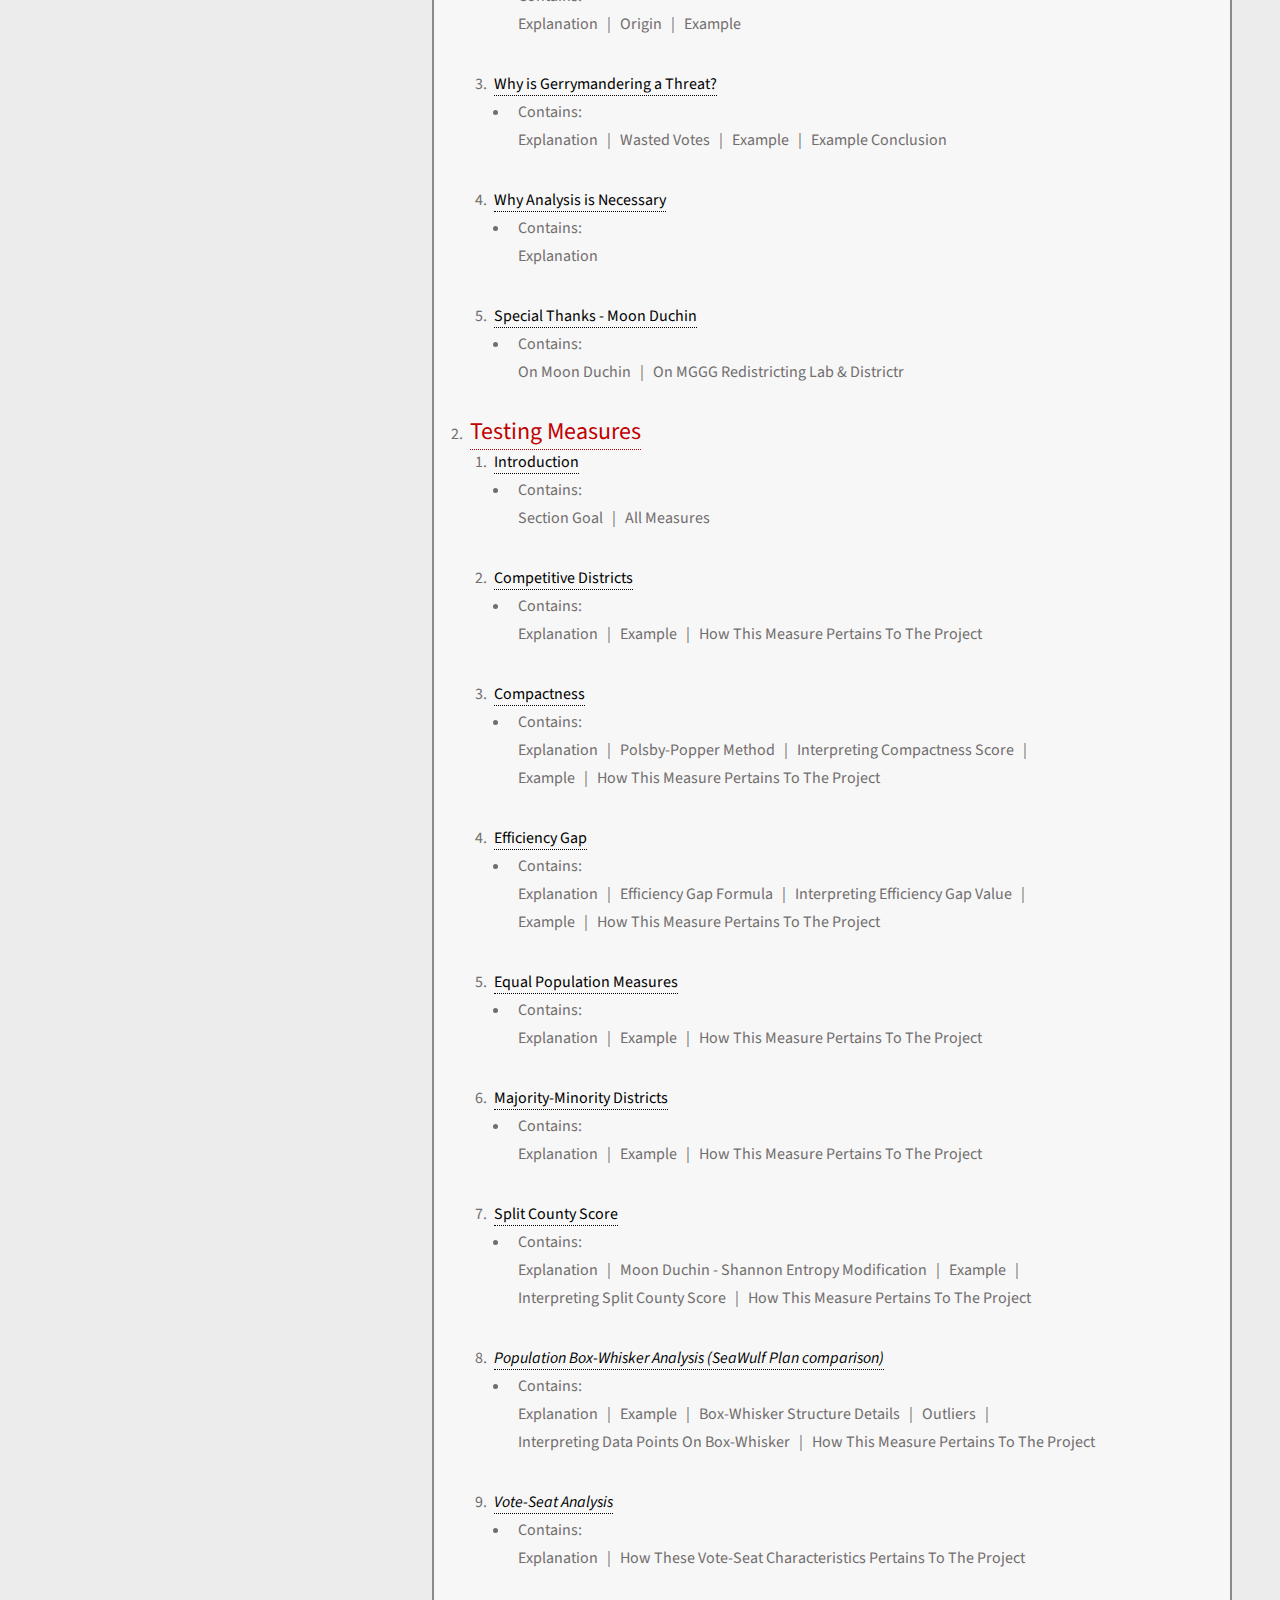
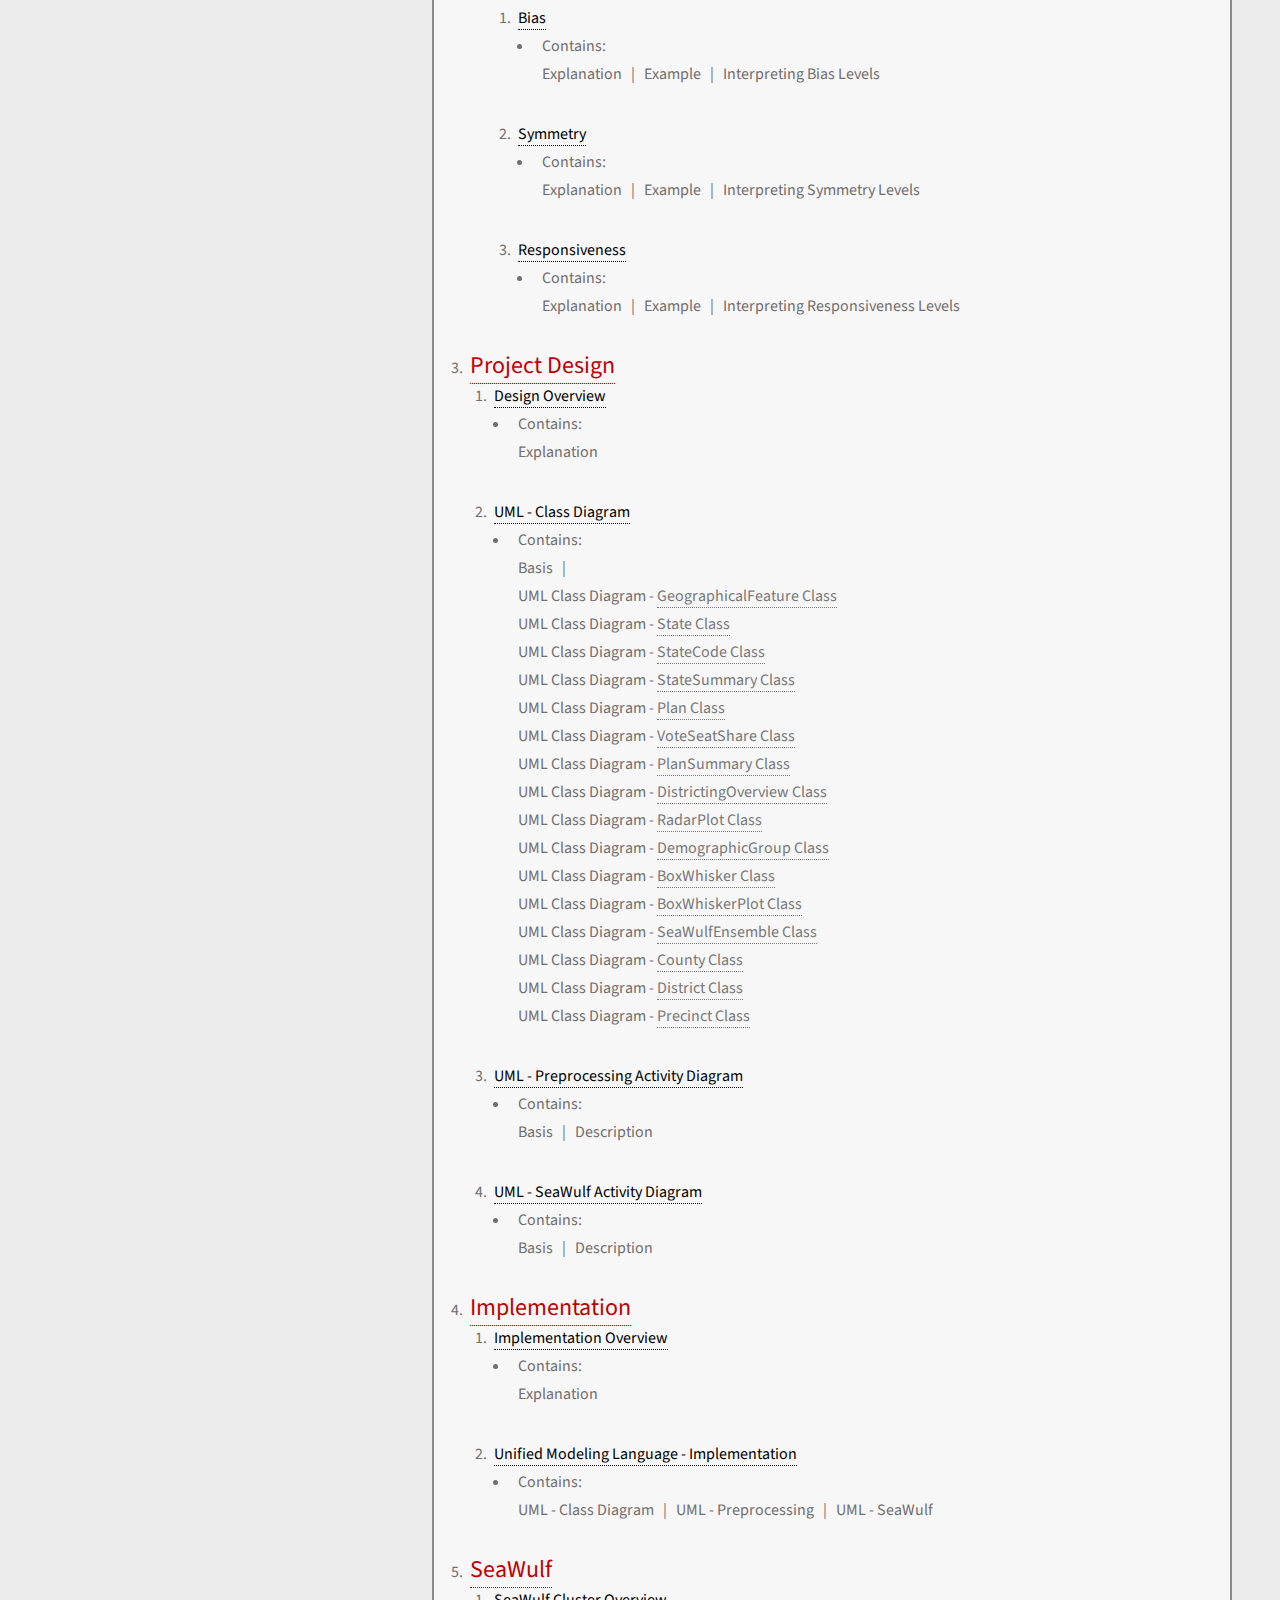
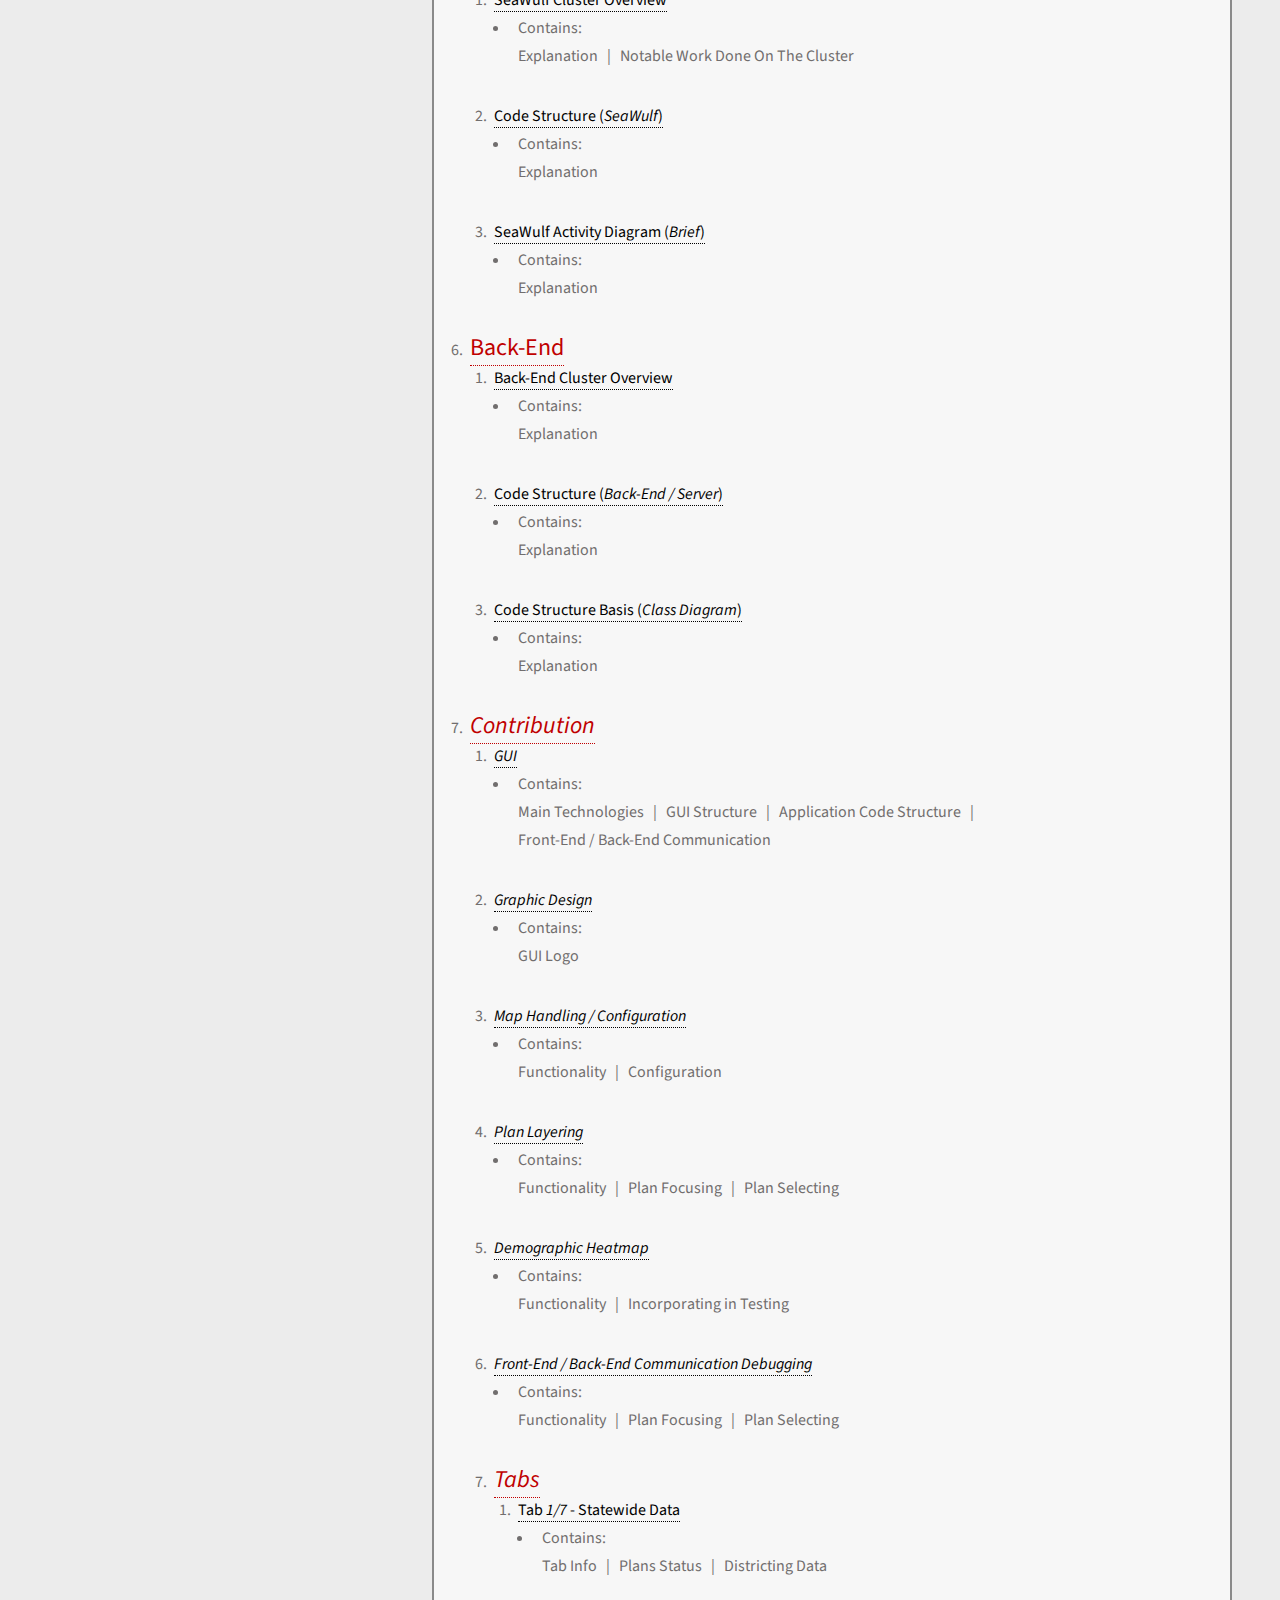
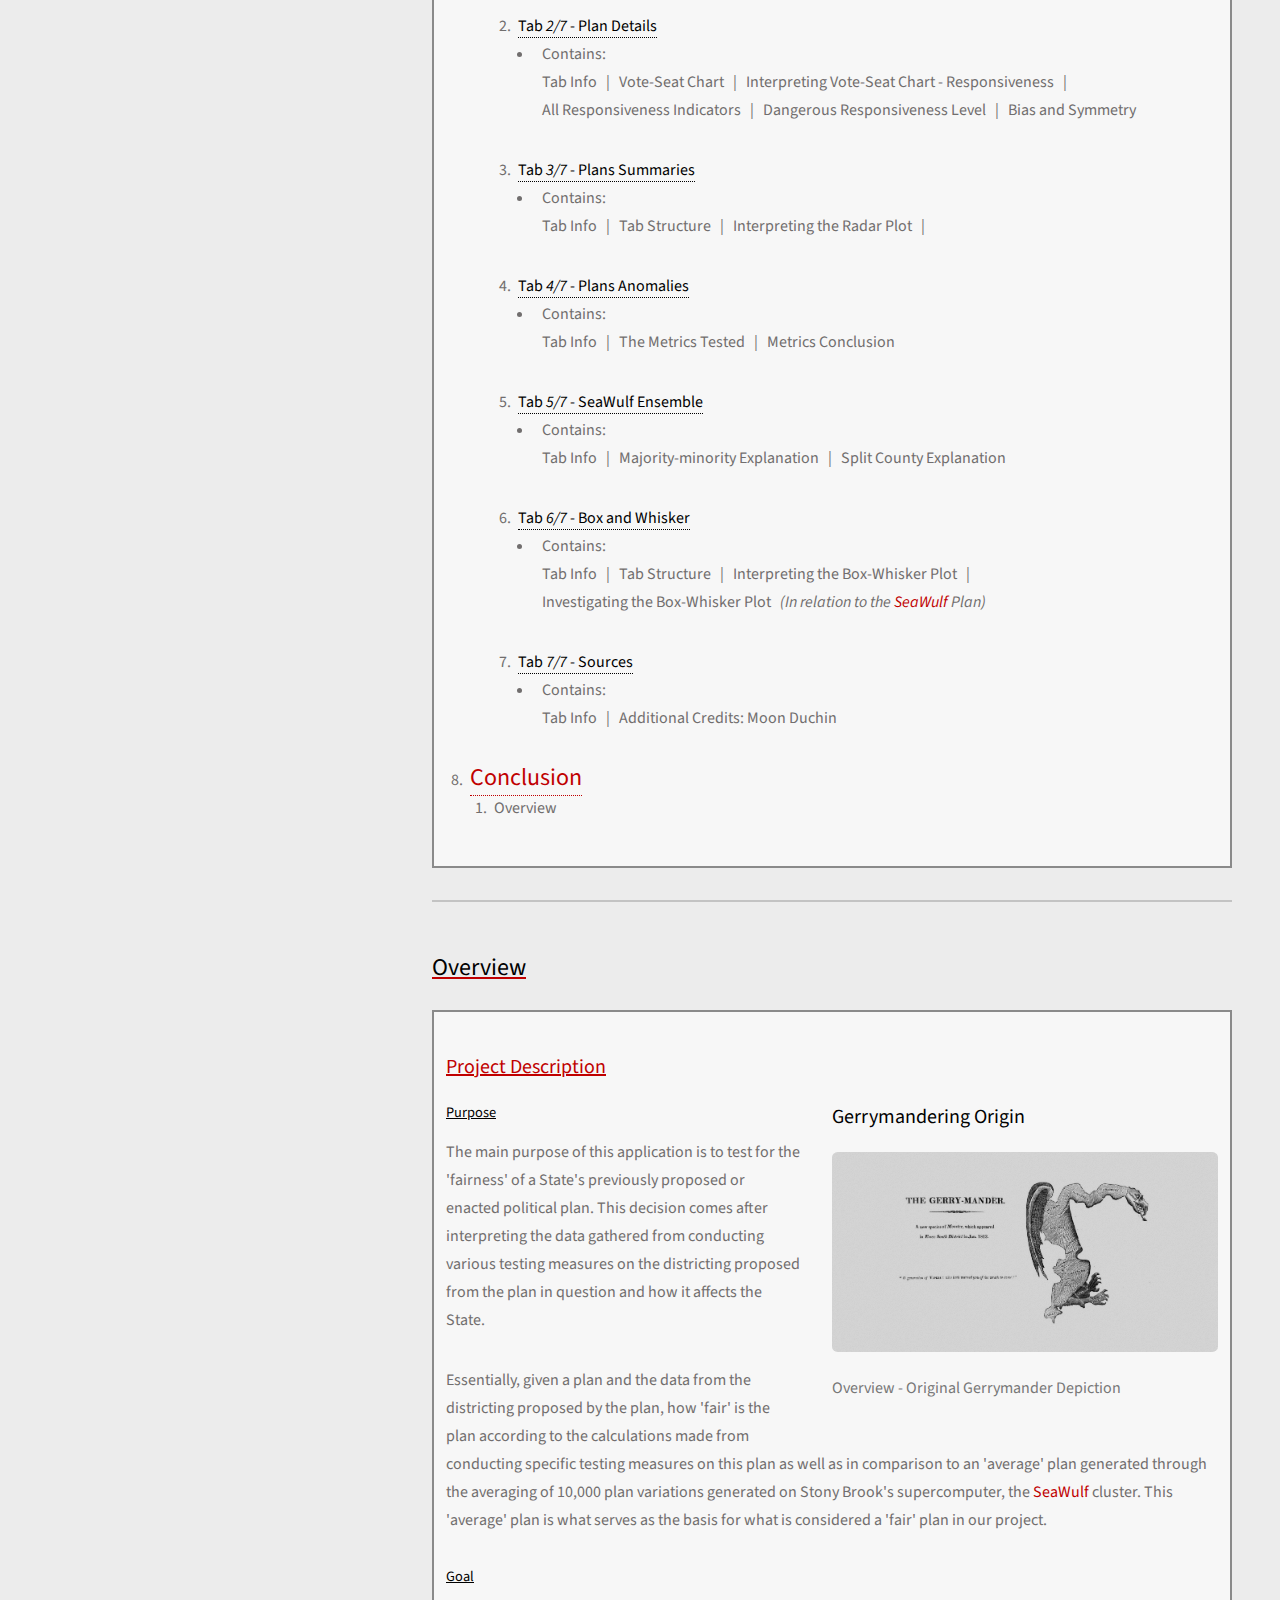
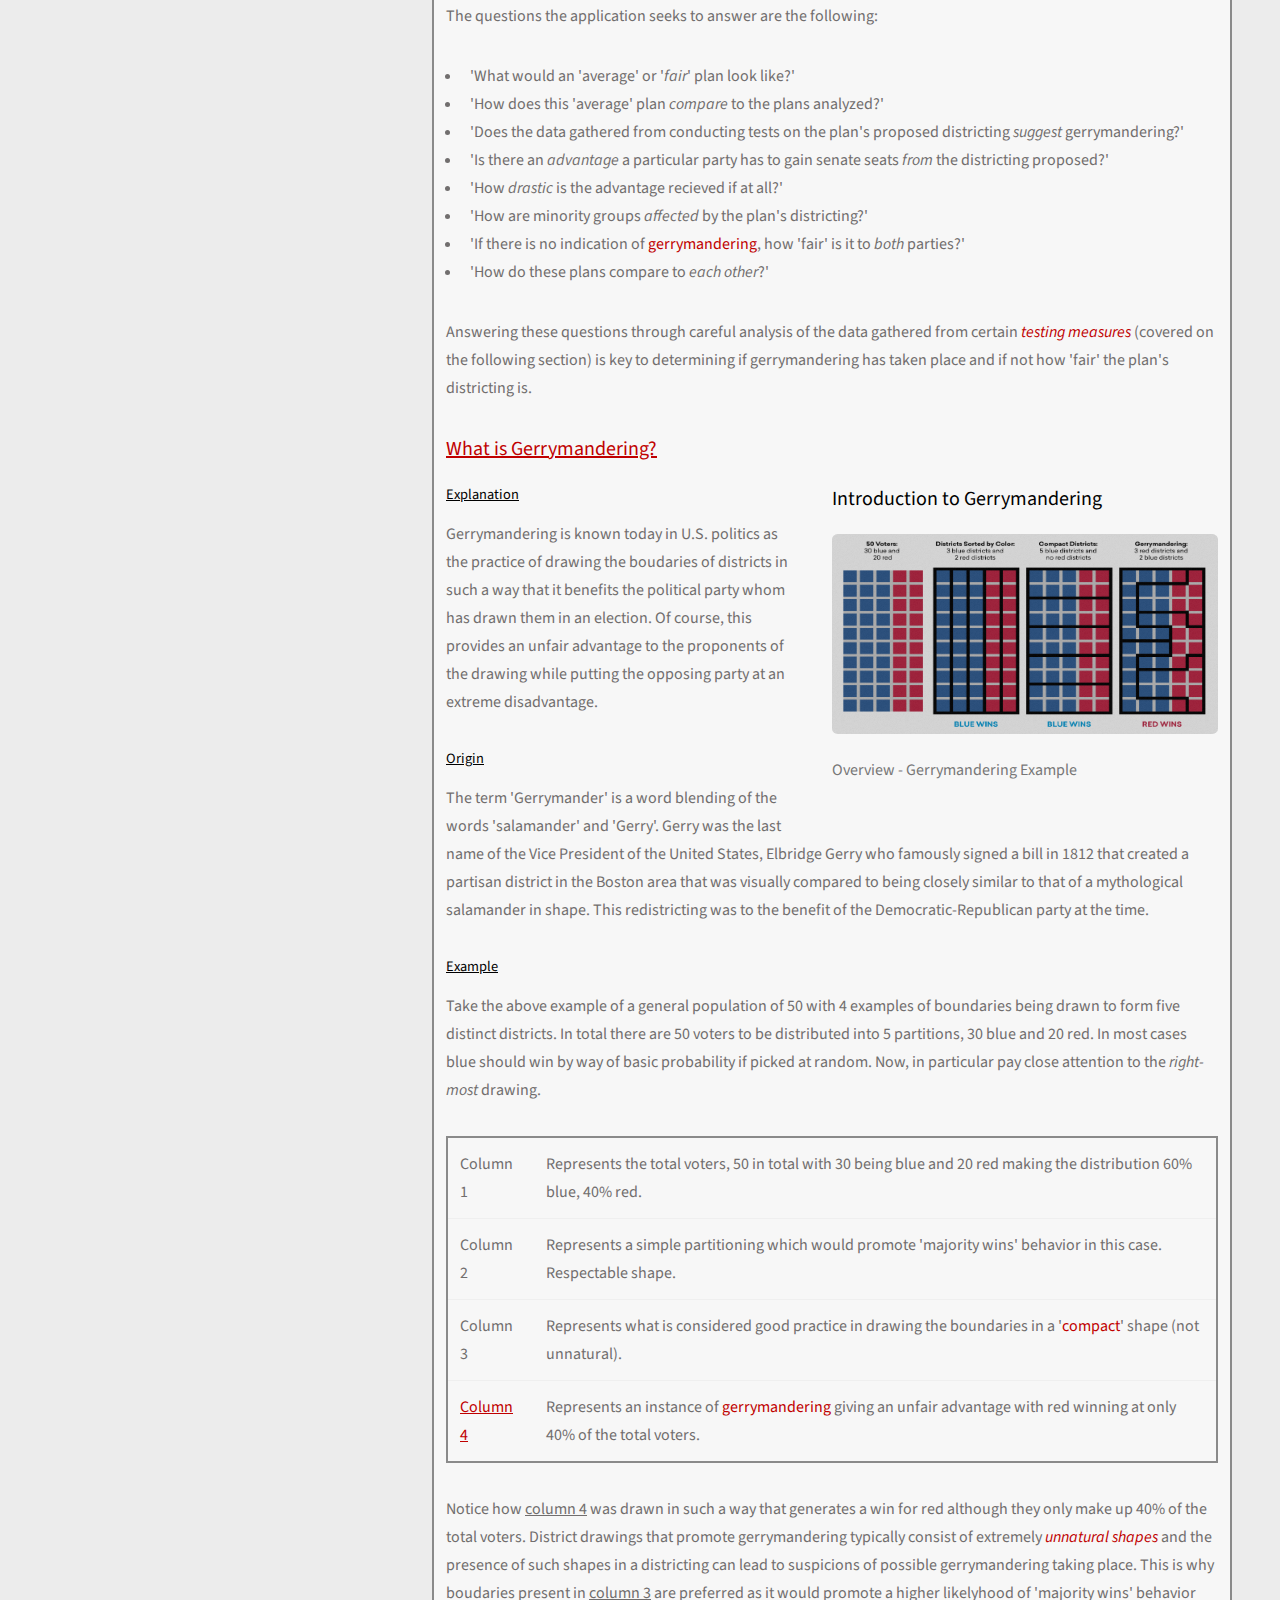
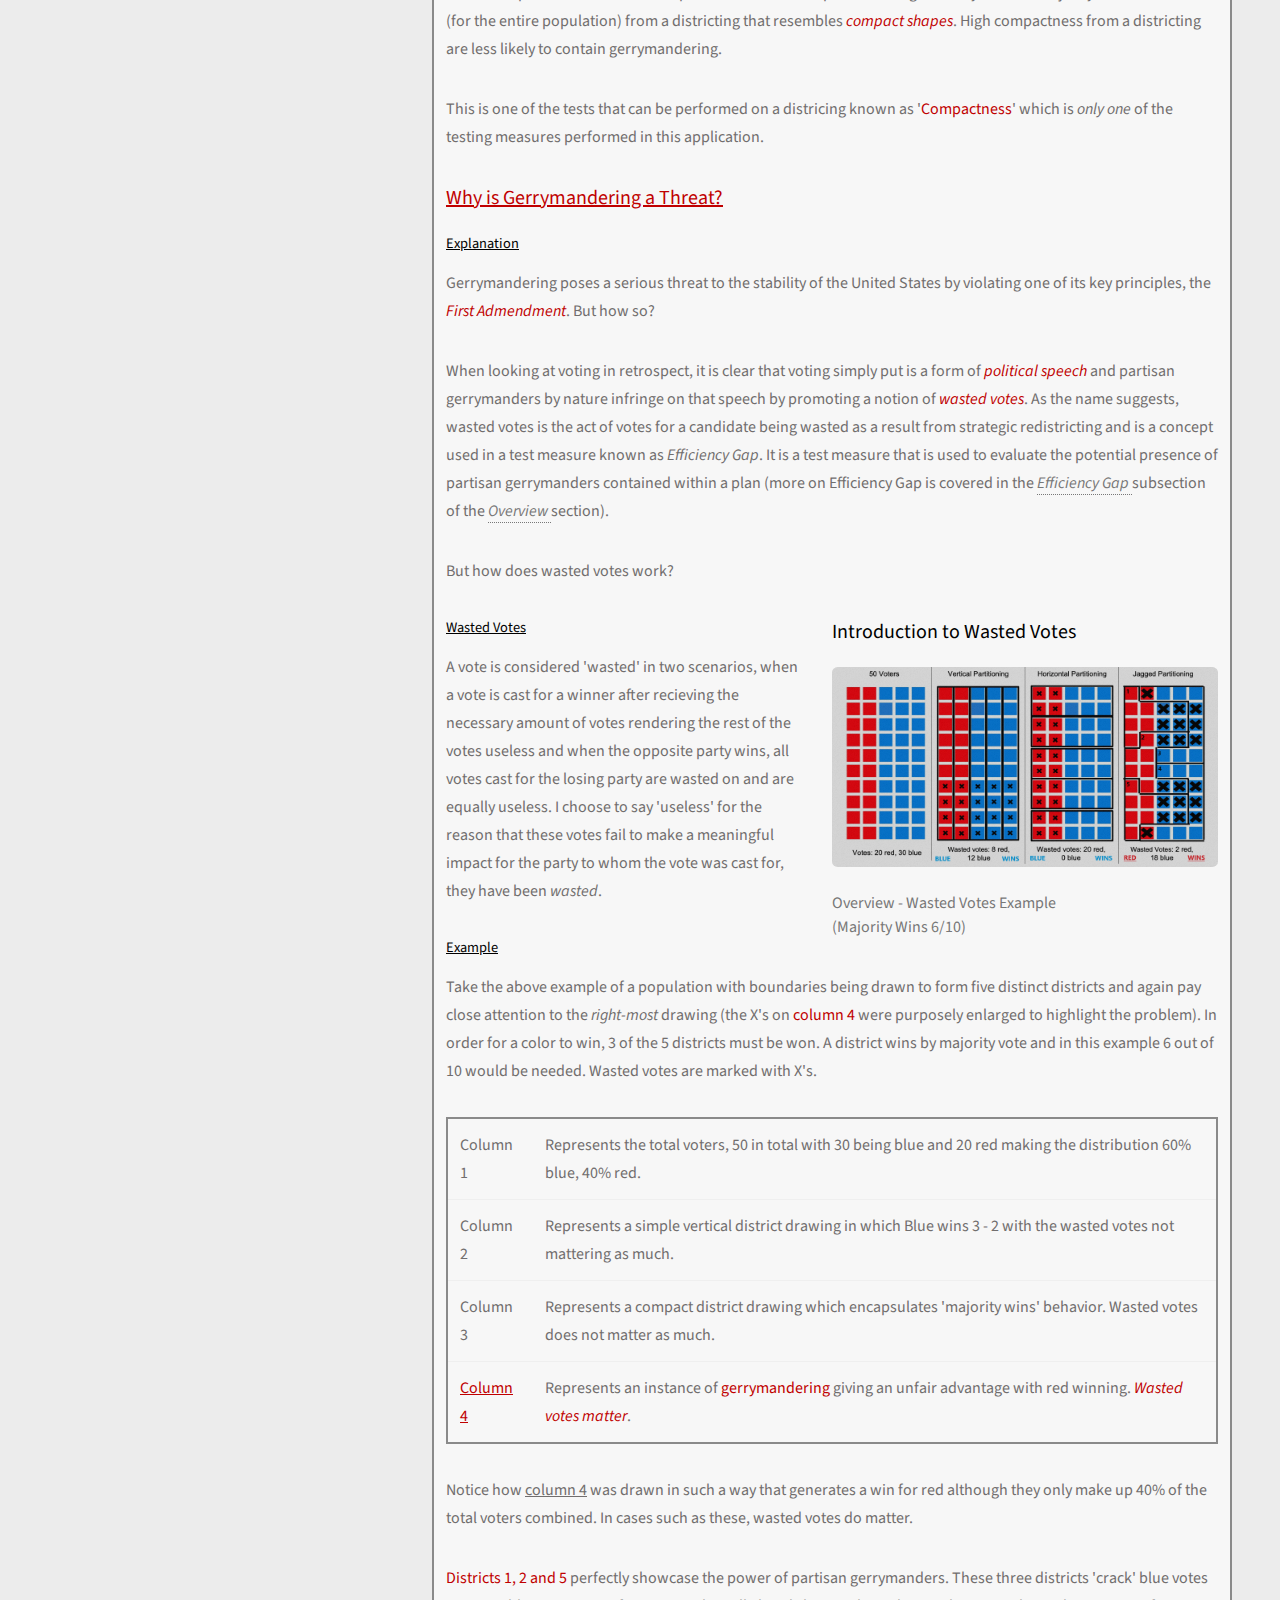
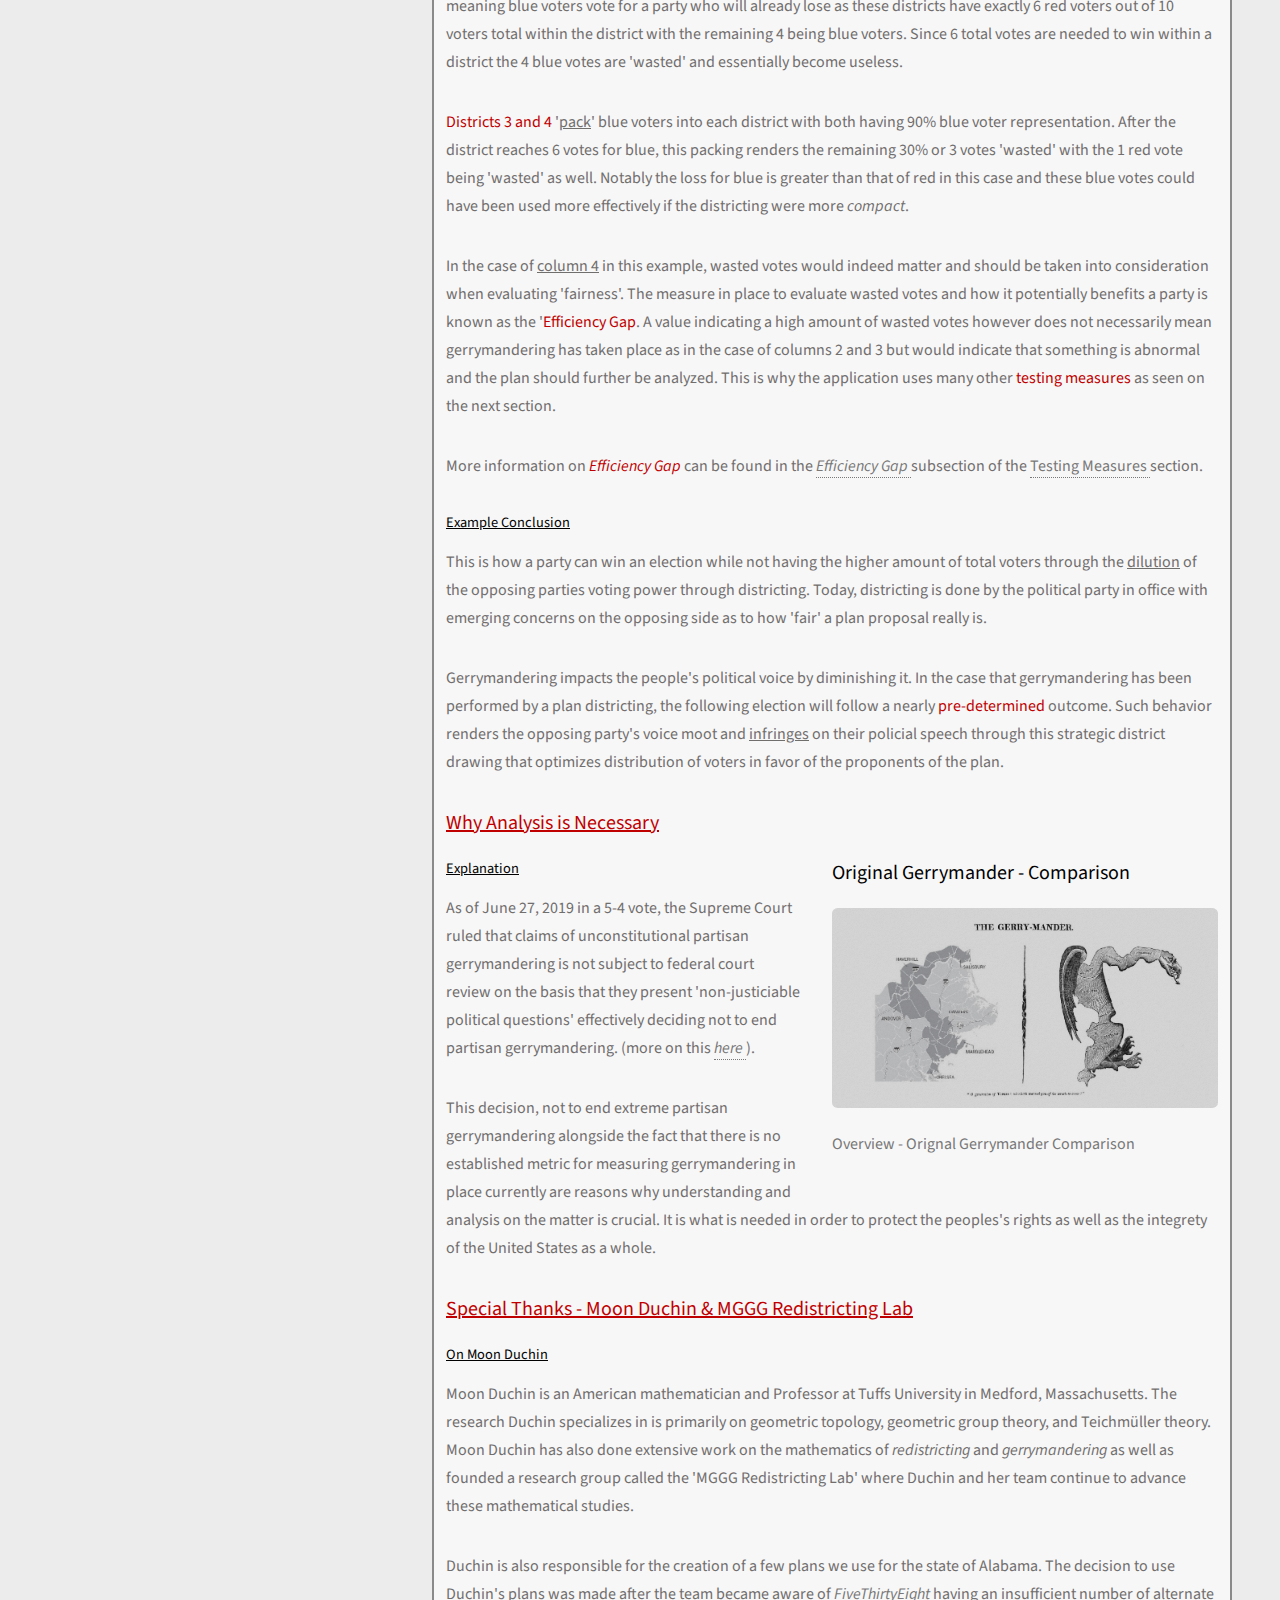
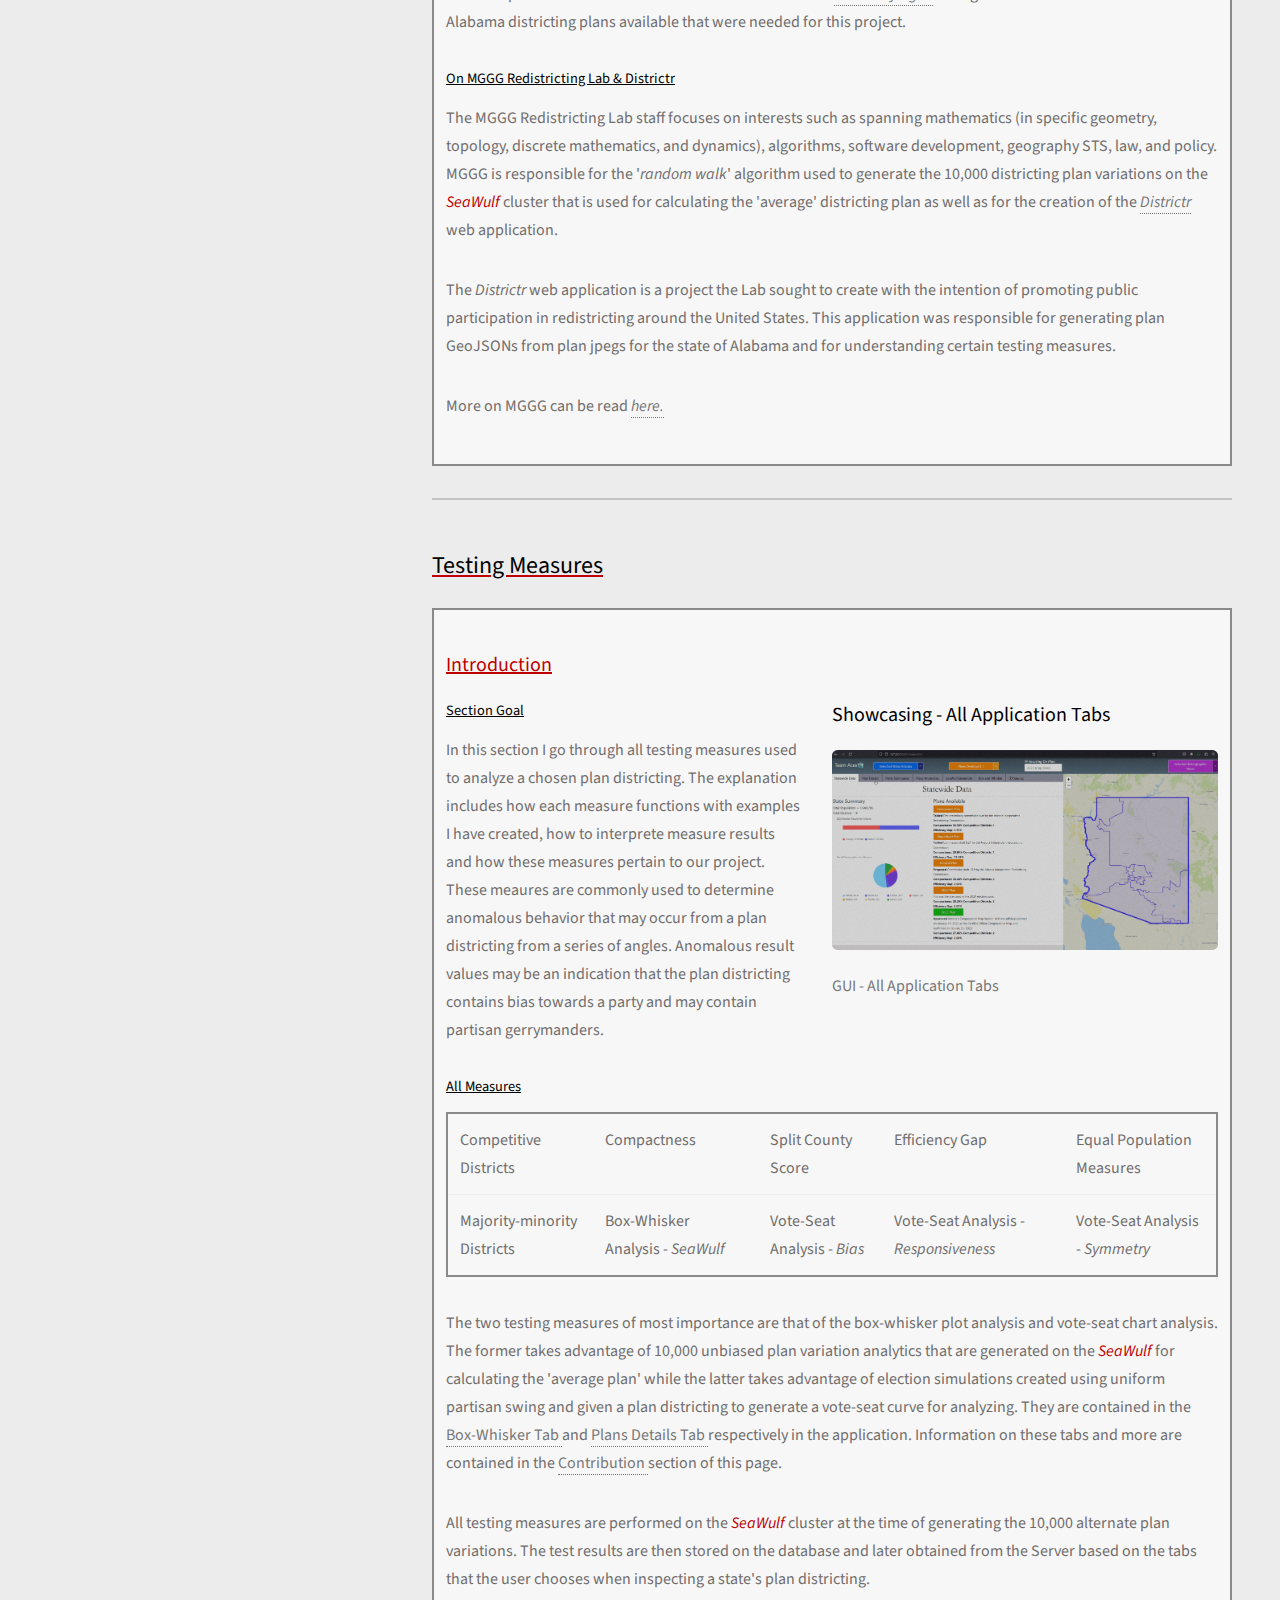
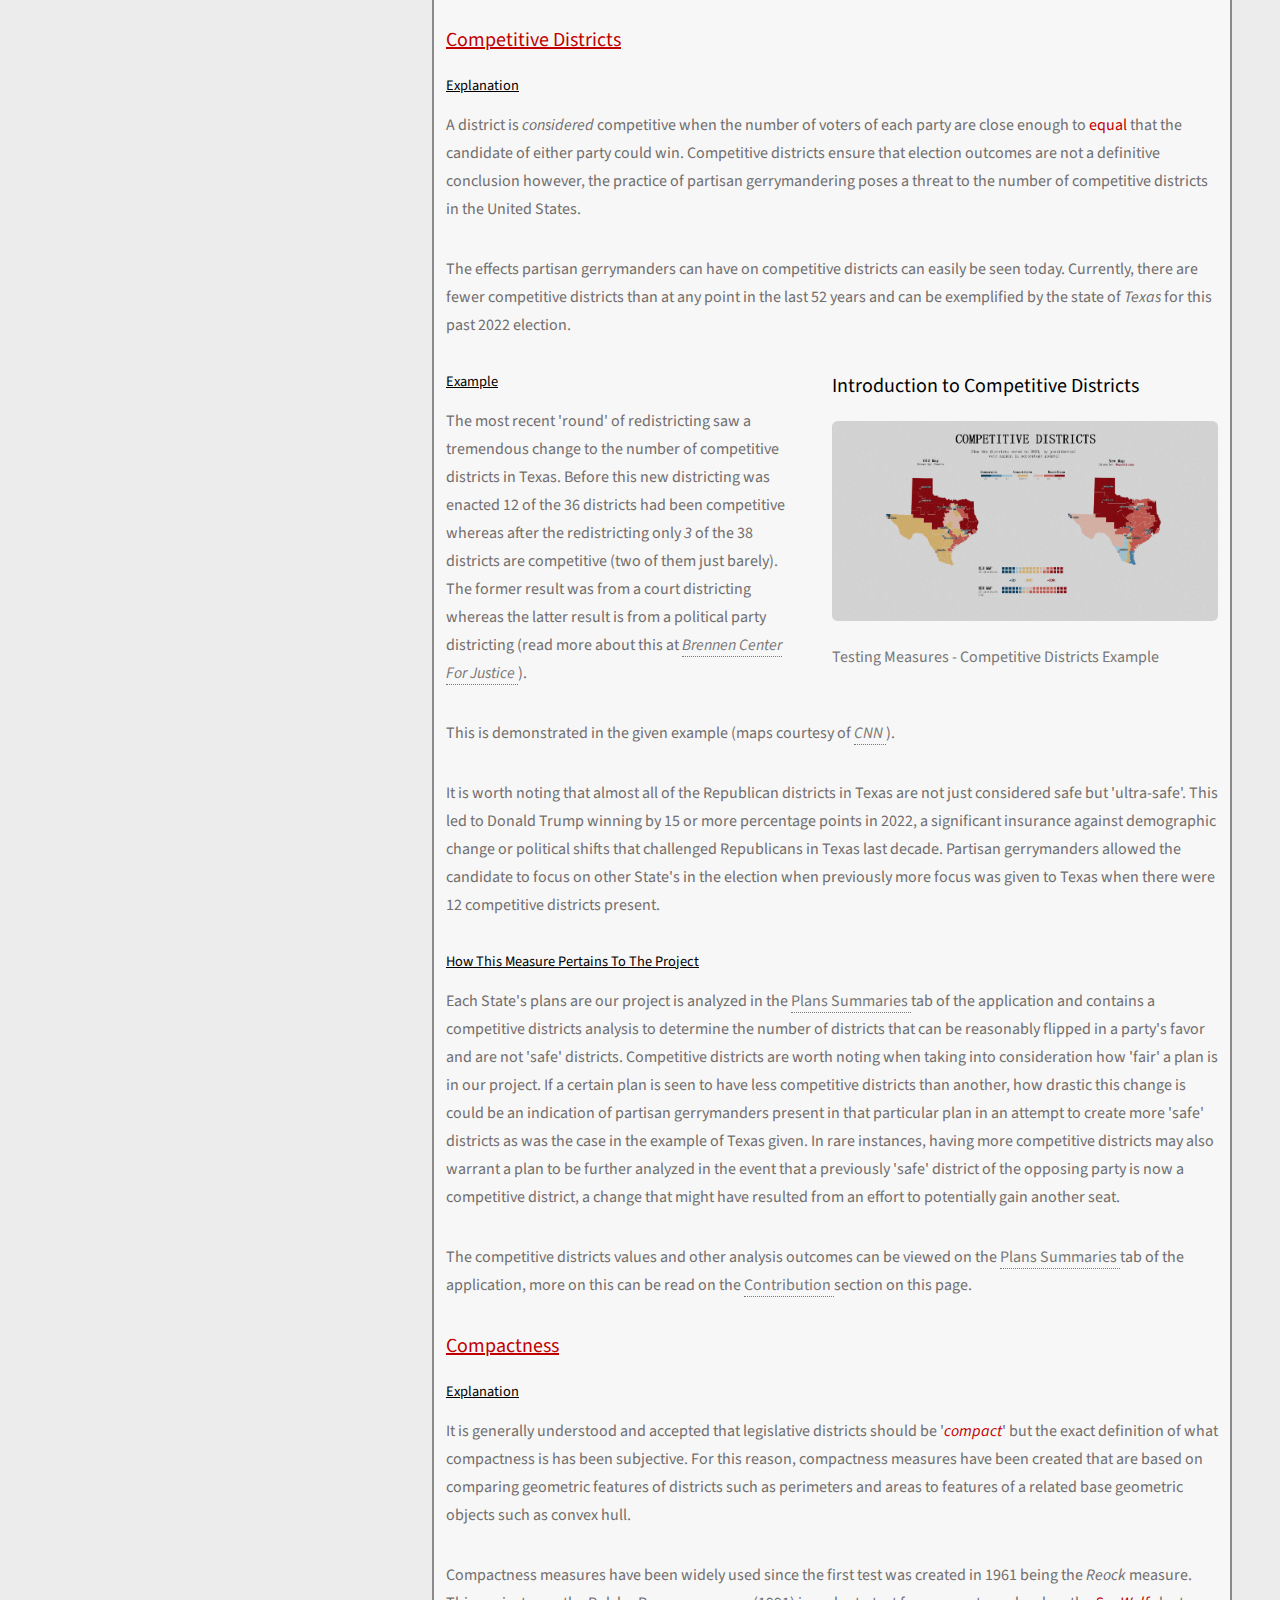
<file: pages/project-page/projects/gerrymandering-analyzer.html>
<!--Skills Page-->

<!doctype html>
<html>
	<head>
		<title>Guillermo Website</title>
		<meta charset="utf-8" />
		<meta name="viewport" content="width=device-width, initial-scale=1, user-scalable=no">
		<link rel="stylesheet" type="text/css" href="../../../assets/css/main.css"/>
		
	</head>
	<body class="is-preload">

		<!-- Header -->
			<header id="header">
				<div class="inner">
					<a href="#" class="image avatar"><img src="../../../images/avatar.jpg" alt="" /></a>
					
					<!-- Nav -->
					<nav id="nav">
						<ul class="nav-all-options">
							<li class="nav-option"><a href="../../../index.html" id="top-link"><span class="icon solid fa-home">Home</span></a></li>
							<li class="nav-option"><a href="../../../pages/about-page/about.html" id="about-link"><span class="icon solid fa-user">About Me</span></a></li>
							<li class="nav-option"><a href="../../../pages/project-page/projects.html" id="projects-link"><span class="icon solid fa-folder">Projects</span></a></li>
							<li class="nav-option"><a href="../../../pages/skills-page/skills.html" id="skills-link"><span class="icon solid fa-code">Skills</span></a></li>
							<li class="nav-option"><a href="../../../pages/experience-page/experience.html" id="experience-link"><span class="icon solid fa-suitcase">Experience</span></a></li>
							<li class="nav-option"><a href="../../../pages/contact-page/contact.html" id="contact-link"><span class="icon solid fa-envelope">Contact</span></a></li>
						</ul>
					</nav>

					<h1><span class="font-white">I am a Developer</span>, the urge to tinker<br />
					with and learn new technologies is<br />
					something I am unable to stop.<br /></h1>
				</div>
			</header>

		<!-- Main -->
			<div id="main">
 
				<!-- Section: Project Header Table -->
					<section id="gerrymandering-project-header-table">
                        <div class="header-table">

                        <!-- Project Title and Description -->
                            <div class="header-table-left">
                                <header class="major">
                                    <h2>
                                        <span class="font-black">Political</span> <br />
                                        <span class="font-sbu-red">Gerrymandering</span> <br />
                                        <span class="font-black">Analyzer</span>
                                    </h2>
                                </header>

                                <p>
                                    Project Type: <span class="small-font"><em>Full-Stack</em> Web Application</span><br />
                                    Role: <span class="small-font"><em class="font-sbu-red">Front-End</em> Developer (Minor Back-End)</em> <br />
                                    Associated With: <img style="width: 11rem;" src="../../../images/thumbs/for-skills/sbu-horizontal-logo.png" alt="" />
                                </p>

                                <div>
                                    <em class="font-black">Quick Links:</em>
                                    <div class="small-font">
                                        <a class="quick-link" href="#section-gerrymandering-table-of-contents">Table of Contents</a></br>
                                        <a class="quick-link" href="#section-gerrymandering-overview">Overview</a>&#160
                                        <a class="quick-link" href="#section-gerrymandering-testing-measures">Testing Measures</a>&#160
                                        <a class="quick-link" href="#section-gerrymandering-project-design">Design</a>&#160
                                        <a class="quick-link" href="#section-gerrymandering-implementation">Implementation</a>&#160
                                        <a class="quick-link" href="#section-gerrymandering-seawulf-cluster">SeaWulf</a>&#160
                                        <a class="quick-link" href="#section-gerrymandering-backend">Back-End</a></br>
                                        <a class="main-quick-link" href="#section-gerrymandering-contribution"><em>Contribution (Front-End)</em></a>&#160
                                        <a class="quick-link" href="#section-gerrymandering-conclusion">Conclusion</a>
                                    </div>
                                </div>
                            </div>

                        <!-- Skills Used Table -->
                            <div class="header-table-right">
                                <h5><span class="font-sbu-red">Technologies</span> <span class="font-black">Used</span></h5> 

                                <table class="skills-used-table">
                                    <tr class="align-center">
                                        <td class="row-title-cell">
                                            <h6><strong class="font-sbu-red">Front End</strong></h6>
                                        </td>
                                        <td>
                                            <img style="width: 2rem;" src="../../../images/thumbs/for-skills/languages/javascript-logo.png" alt="" />
                                            <h6>JavaScript</h6>
                                        </td>
                                        <td>
                                            <img style="width: 2rem;" src="../../../images/thumbs/for-skills/languages/html-logo.png" alt="" />
                                            <h6>HTML</h6>
                                        </td>
                                        <td>
                                            <img style="width: 2rem;" src="../../../images/thumbs/for-skills/languages/css-logo.png" alt="" />
                                            <h6>CSS</h6>
                                        </td>
                                        <td>
                                            <img style="width: 3rem;" src="../../../images/thumbs/for-skills/libraries/leaflet-logo.png" alt="" />
                                            <h6>Leaflet</h6>
                                        </td>
                                    </tr>
                                    <tr class="align-center">
                                        <td class="row-title-cell">
                                            <h6 class="font-sbu-red">(cont.)</strong></h6>
                                        </td>
                                        <td>
                                            <img style="width: 2rem;" src="../../../images/thumbs/for-skills/libraries/chartjs-logo.png" alt="" />
                                            <h6>Chart.js</h6>
                                        </td>
                                        <td>
                                            <img style="width: 4rem;" src="../../../images/thumbs/for-skills/libraries/plotly-logo.png" alt="" />
                                            <h6>Plotly</h6>
                                        </td>
                                        <td>
                                            <img style="width: 2rem;" src="../../../images/thumbs/for-skills/apis/frappecharts-logo.png" alt="" />
                                            <h6>Frappe</h6>
                                        </td>
                                        <td>
                                            <img style="width: 3rem;" src="../../../images/thumbs/for-skills/apis/fetch-logo.png" alt="" />
                                            <h6>Fetch</h6>
                                        </td>
                                        
                                    </tr>
                                    <tr class="align-center">
                                        <td class="row-title-cell">
                                            <h6><strong class="font-black">Back End</strong></h6>
                                        </td>
                                        <td>
                                            <img style="width: 3rem;" src="../../../images/thumbs/for-skills/languages/java-logo.png" alt="" />
                                            <h6>Java</h6>
                                        </td>
                                        <td>
                                            <img style="width: 4rem;" src="../../../images/thumbs/for-skills/frameworks/springboot-logo.png" alt="" />
                                            <h6>Spring Boot</h6>
                                        </td>
                                        
                                        <td>
                                            <img style="width: 3rem;" src="../../../images/thumbs/for-skills/databases/mysql-logo.png" alt="" />
                                            <h6>MySQL</h6>
                                        </td>
                                        <td>
                                            <img style="width: 2rem;" src="../../../images/thumbs/for-skills/languages/python-logo.png" alt="" />
                                            <h6>Python</h6>
                                        </td>
                                    </tr> 
                                    <tr class="align-center">
                                        <td class="row-title-cell">
                                            <h6><strong class="font-black">Other</strong></h6>
                                        </td>
                                        <td>
                                            <img style="width: 2rem;" src="../../../images/thumbs/for-skills/design-tools/canva-logo.png" alt="" />
                                            <h6>Canva</h6>
                                        </td>
                                        <td>
                                            <img style="width: 4rem;" src="../../../images/thumbs/for-skills/design-tools/lucidchart-logo.png" alt="" />
                                            <h6>LucidChart</h6>
                                        </td>
                                        <td>
                                            <img style="width: 3rem;" src="../../../images/thumbs/for-skills/version-control/github-logo.png" alt="" />
                                            <h6>GitHub</h6>
                                        </td>
                                        <td>
                                            <img style="width: 3rem;" src="../../../images/thumbs/for-skills/sbu-logo.png" alt="" />
                                            <h6>SeaWulf</h6>
                                        </td>
                                    </tr>	
                                </table>

                                <ul class="actions">
							        <li><a href="../../../pages/skills-page/skills.html" class="button small">View Skills</a></li>
						        </ul>
                            </div>
                        </div>
					</section>



				<!-- Section: Project Info -->
					<section id="section-gerrymandering-project-info">
                        <h2 class="project-section-header">Project Info</h2>
                        <table>
                            <td>    <br />                        
                                <span class="project-info-container-left">
                                    <h3 class="font-black">Political Gerrymandering State Analyzer</h3>
                                    <article class="col-6 col-12-xsmall work-item">		
                                        <a href="../../../images/fulls/for-projects/gerrymandering-analyzer/gifs/choosing-states.gif" class="image fit thumb"><img src="../../../images/fulls/for-projects/gerrymandering-analyzer/gifs/choosing-states.gif" alt="" /></a>
                                        <h3>Flying to Different States</h3>
                                    </article>
                                </span>

                                <span class="project-info-container-right">
                                    <h5><strong>All Roles:</strong></h5>
                                    <p class="small-font">
                                        <em class="font-sbu-red">Front-End</em>, Server, Database, SeaWulf
                                    </p>
                                        
                                    <h5><strong>Overall Placement: </strong></h5>
                                    <p class="small-font">
                                        <em class="font-sbu-red">1st</em> out of 7 Teams
                                    </p>

                                    <h5><strong>Phases:</strong> (5 Total)</h5>
                                    <p class="small-font">
                                        <em class="font-sbu-red">1st</em> in GUI, Project Design, Implementation, and Presentation <br />
                                        <em class="font-sbu-red">2nd</em> in Front-End / Back-End Communication
                                    </p>
                                </span>           
                            </td>
                        </table>
                    </section>



                <!-- Section: Table of Contents -->
                    <section id="section-gerrymandering-table-of-contents">
                        <h2 class="project-section-header">Table of Contents</h2>
                        <table class="small-font">
                            <td>    <br />
                            <!-- Links -->
                                <ol>

                                <!-- Overview -->
                                    <li>
                                        <a class="section-link" href="#section-gerrymandering-overview">Overview</a>
                                        <ol>
                                            <li>
                                                <a class="subsection-link" href="#subsection-overview-project-description">Project Description</a>
                                                <ul>
                                                    <li>
                                                        Contains: 
                                                        <div>
                                                            Purpose &#160 | &#160 Goal
                                                        </div>
                                                    </li>
                                                </ul>
                                            </li>

                                            <li>
                                                <a class="subsection-link" href="#subsection-overview-what-is-gerrymandering">What is Gerrymandering?</a>
                                                <ul>
                                                    <li>
                                                        Contains: 
                                                        <div>
                                                            Explanation &#160 | &#160 Origin &#160 | &#160 Example
                                                        </div>
                                                    </li>
                                                </ul>
                                            </li>

                                            <li>
                                                <a class="subsection-link" href="#subsection-overview-why-is-gerrymandering-a-threat">Why is Gerrymandering a Threat?</a>
                                                <ul>
                                                    <li>
                                                        Contains: 
                                                        <div>
                                                            Explanation &#160 | &#160 Wasted Votes &#160 | &#160 Example &#160 | &#160 Example Conclusion
                                                        </div>
                                                    </li>
                                                </ul>
                                            </li>

                                            <li>
                                                <a class="subsection-link" href="#subsection-overview-why-analysis-is-necessary">Why Analysis is Necessary</a>
                                                <ul>
                                                    <li>
                                                        Contains: 
                                                        <div>
                                                            Explanation
                                                        </div>
                                                    </li>
                                                </ul>
                                            </li>

                                            <li>
                                                <a class="subsection-link" href="#subsection-overview-special-thanks-moon-duchin">Special Thanks - Moon Duchin</a>
                                                <ul>
                                                    <li>
                                                        Contains: 
                                                        <div>
                                                            On Moon Duchin &#160 | &#160 On MGGG Redistricting Lab & Districtr
                                                        </div>
                                                    </li>
                                                </ul>
                                            </li>
                                        </ol>
                                    </li>

                                    <!-- Testing Measures -->
                                    <li>
                                        <a class="section-link" href="#section-gerrymandering-testing-measures">Testing Measures</a>
                                        <ol>
                                            <li>
                                                <a class="subsection-link" href="#subsection-testing-measures-introduction">Introduction</a>
                                                <ul>
                                                    <li>
                                                        Contains: 
                                                        <div>
                                                            Section Goal &#160 | &#160 All Measures
                                                        </div>
                                                    </li>
                                                </ul>
                                            </li>

                                            <li>
                                                <a class="subsection-link" href="#subsection-testing-measures-competitive-districts">Competitive Districts</a>
                                                <ul>
                                                    <li>
                                                        Contains: 
                                                        <div>
                                                            Explanation &#160 | &#160 Example &#160 | &#160 How This Measure Pertains To The Project
                                                        </div>
                                                    </li>
                                                </ul>
                                            </li>

                                            <li>
                                                <a class="subsection-link" href="#subsection-testing-measures-compactness">Compactness</a>
                                                <ul>
                                                    <li>
                                                        Contains: 
                                                        <div>
                                                            Explanation &#160 | &#160 Polsby-Popper Method &#160 | &#160 Interpreting Compactness Score &#160 | 
                                                            </div>Example &#160 | &#160 How This Measure Pertains To The Project
                                                        </div>
                                                    </li>
                                                </ul>
                                            </li>

                                            <li>
                                                <a class="subsection-link" href="#subsection-testing-measures-efficiency-gap">Efficiency Gap</a>
                                                <ul>
                                                    <li>
                                                        Contains: 
                                                        <div>
                                                            Explanation &#160 | &#160 Efficiency Gap Formula &#160 | &#160 Interpreting Efficiency Gap Value &#160 | 
                                                            </div>Example &#160 | &#160 How This Measure Pertains To The Project
                                                        </div>
                                                    </li>
                                                </ul>
                                            </li>

                                            <li>
                                                <a class="subsection-link" href="#subsection-testing-measures-equal-population-measures">Equal Population Measures</a>
                                                <ul>
                                                    <li>
                                                        Contains: 
                                                        <div>
                                                            Explanation &#160 | &#160 Example &#160 | &#160 How This Measure Pertains To The Project
                                                        </div>
                                                    </li>
                                                </ul>
                                            </li>

                                            <li>
                                                <a class="subsection-link" href="#subsection-testing-measures-majority-minority-districts">Majority-Minority Districts</a>
                                                <ul>
                                                    <li>
                                                        Contains: 
                                                        <div>
                                                            Explanation &#160 | &#160 Example &#160 | &#160 How This Measure Pertains To The Project
                                                        </div>
                                                    </li>
                                                </ul>
                                            </li>

                                            <li>
                                                <a class="subsection-link" href="#subsection-testing-measures-split-county-score">Split County Score</a>
                                                <ul>
                                                    <li>
                                                        Contains: 
                                                        <div>
                                                            Explanation &#160 | &#160 Moon Duchin - Shannon Entropy Modification &#160 | &#160 Example &#160 | 
                                                            </div>Interpreting Split County Score &#160 | &#160 How This Measure Pertains To The Project
                                                        </div>
                                                    </li>
                                                </ul>
                                            </li>

                                            <li>
                                                <a class="subsection-link" href="#subsection-testing-measures-population-box-whisker-analysis"><em>Population Box-Whisker Analysis (SeaWulf Plan comparison)</em></a>
                                                <ul>
                                                    <li>
                                                        Contains: 
                                                        <div>
                                                            Explanation &#160 | &#160 Example &#160 | &#160 Box-Whisker Structure Details &#160 | &#160 Outliers &#160 |
                                                            </div>Interpreting Data Points On Box-Whisker &#160 | &#160 How This Measure Pertains To The Project
                                                        </div>
                                                    </li>
                                                </ul>
                                            </li>

                                            <li>
                                                <a class="subsection-link" href="#subsection-testing-measures-vote-seat-analysis-introduction"><em>Vote-Seat Analysis</em></a>
                                                <ul>
                                                    <li>
                                                        Contains: 
                                                        <div>
                                                            Explanation &#160 | &#160 How These Vote-Seat Characteristics Pertains To The Project
                                                        </div>
                                                    </li>
                                                </ul>

                                                <ol>
                                                    <li>
                                                        <a class="subsection-link" href="#subsection-testing-measures-vote-seat-analysis-bias">Bias</a>
                                                        <ul>
                                                            <li>
                                                                Contains: 
                                                                <div>
                                                                    Explanation &#160 | &#160 Example &#160 | &#160 Interpreting Bias Levels
                                                                </div>
                                                            </li>
                                                        </ul>
                                                    </li>

                                                    <li>
                                                        <a class="subsection-link" href="#subsection-testing-measures-vote-seat-analysis-symmetry">Symmetry</a>
                                                        <ul>
                                                            <li>
                                                                Contains: 
                                                                <div>
                                                                    Explanation &#160 | &#160 Example &#160 | &#160 Interpreting Symmetry Levels
                                                                </div>
                                                            </li>
                                                        </ul>
                                                    </li>

                                                    <li>
                                                        <a class="subsection-link" href="#subsection-testing-measures-vote-seat-analysis-responsiveness">Responsiveness</a>
                                                        <ul>
                                                            <li>
                                                                Contains: 
                                                                <div>
                                                                    Explanation &#160 | &#160 Example &#160 | &#160 Interpreting Responsiveness Levels
                                                                </div>
                                                            </li>
                                                        </ul>
                                                    </li>
                                                </ol>
                                            </li>
                                        </ol>
                                    </li>

                                    <!-- Project Design -->
                                    <li>
                                        <a class="section-link" href="#section-gerrymandering-project-design">Project Design</a>
                                        <ol>
                                            <li>
                                                <a class="subsection-link" href="#subsection-project-design-overview">Design Overview</a>
                                                <ul>
                                                    <li>
                                                        Contains: 
                                                        <div>
                                                            Explanation
                                                        </div>
                                                    </li>
                                                </ul>
                                            </li>

                                            <li>
                                                <a class="subsection-link" href="#subsection-project-design-uml-class-diagram">UML - Class Diagram</a>
                                                <ul>
                                                    <li>
                                                        Contains: 
                                                        <div>
                                                            Basis &#160 |</br>
                                                            UML Class Diagram - <a class="quick-link" href="#subsection-uml-class-diagram-geographicalfeature-class">GeographicalFeature Class</a> </br>
                                                            UML Class Diagram - <a class="quick-link" href="#subsection-uml-class-diagram-state-class">State Class</a> </br>
                                                            UML Class Diagram - <a class="quick-link" href="#subsection-uml-class-diagram-statecode-class">StateCode Class</a> </br>
                                                            UML Class Diagram - <a class="quick-link" href="#subsection-uml-class-diagram-statesummary-class">StateSummary Class</a> </br>
                                                            UML Class Diagram - <a class="quick-link" href="#subsection-uml-class-diagram-plan-class">Plan Class</a> </br>
                                                            UML Class Diagram - <a class="quick-link" href="#subsection-uml-class-diagram-voteseatshare-class">VoteSeatShare Class</a> </br>
                                                            UML Class Diagram - <a class="quick-link" href="#subsection-uml-class-diagram-plansummary-class">PlanSummary Class</a> </br>
                                                            UML Class Diagram - <a class="quick-link" href="#subsection-uml-class-diagram-districtingoverview-class">DistrictingOverview Class</a> </br>
                                                            UML Class Diagram - <a class="quick-link" href="#subsection-uml-class-diagram-radarplot-class">RadarPlot Class</a> </br>
                                                            UML Class Diagram - <a class="quick-link" href="#subsection-uml-class-diagram-demographicgroup-class">DemographicGroup Class</a> </br>
                                                            UML Class Diagram - <a class="quick-link" href="#subsection-uml-class-diagram-boxwhisker-class">BoxWhisker Class</a> </br>
                                                            UML Class Diagram - <a class="quick-link" href="#subsection-uml-class-diagram-boxwhiskerplot-class">BoxWhiskerPlot Class</a> </br>
                                                            UML Class Diagram - <a class="quick-link" href="#subsection-uml-class-diagram-seawulfensemble-class">SeaWulfEnsemble Class</a> </br>
                                                            UML Class Diagram - <a class="quick-link" href="#subsection-uml-class-diagram-county-class">County Class</a> </br>
                                                            UML Class Diagram - <a class="quick-link" href="#subsection-uml-class-diagram-district-class">District Class</a> </br>
                                                            UML Class Diagram - <a class="quick-link" href="#subsection-uml-class-diagram-precinct-class">Precinct Class</a> </br>
                                                        </div>
                                                    </li>
                                                </ul>
                                            </li>

                                            <li>
                                                <a class="subsection-link" href="#subsection-uml-preprocessing-activity-diagram">UML - Preprocessing Activity Diagram</a>
                                                <ul>
                                                    <li>
                                                        Contains: 
                                                        <div>
                                                            Basis &#160 | &#160 Description
                                                        </div>
                                                    </li>
                                                </ul>
                                            </li>

                                            <li>
                                                <a class="subsection-link" href="#subsection-uml-seawulf-activity-diagram">UML - SeaWulf Activity Diagram</a>
                                                <ul>
                                                    <li>
                                                        Contains: 
                                                        <div>
                                                            Basis &#160 | &#160 Description
                                                        </div>
                                                    </li>
                                                </ul>
                                            </li>
                                        </ol>
                                    </li>

                                    <!-- Implementation -->
                                    <li>
                                        <a class="section-link" href="#section-gerrymandering-implementation">Implementation</a>
                                        <ol>
                                            <li>
                                                <a class="subsection-link" href="#subsection-implementation-overview">Implementation Overview</a>
                                                <ul>
                                                    <li>
                                                        Contains: 
                                                        <div>
                                                            Explanation
                                                        </div>
                                                    </li>
                                                </ul>
                                            </li>

                                            <li>
                                                <a class="subsection-link" href="#subsection-unified-modeling-language-implementation">Unified Modeling Language - Implementation</a>
                                                <ul>
                                                    <li>
                                                        Contains: 
                                                        <div>
                                                            UML - Class Diagram &#160 | &#160 UML - Preprocessing &#160 | &#160 UML - SeaWulf
                                                        </div>
                                                    </li>
                                                </ul>
                                            </li>
                                        </ol>
                                    </li>

                                    <!-- SeaWulf -->
                                    <li>
                                        <a class="section-link" href="#section-gerrymandering-seawulf-cluster">SeaWulf</a>
                                        <ol>
                                            <li>
                                                <a class="subsection-link" href="#subsection-seawulf-cluster-overview">SeaWulf Cluster Overview</a>
                                                <ul>
                                                    <li>
                                                        Contains: 
                                                        <div>
                                                            Explanation  &#160 | &#160 Notable Work Done On The Cluster
                                                        </div>
                                                    </li>
                                                </ul>
                                            </li>

                                            <li>
                                                <a class="subsection-link" href="#subsection-seawulf-cluster-code-structure">Code Structure (<em>SeaWulf</em>)</a>
                                                <ul>
                                                    <li>
                                                        Contains: 
                                                        <div>
                                                            Explanation
                                                        </div>
                                                    </li>
                                                </ul>
                                            </li>

                                            <li>
                                                <a class="subsection-link" href="#subsection-seawulf-cluster-activity-diagram">SeaWulf Activity Diagram (<em>Brief</em>)</a>
                                                <ul>
                                                    <li>
                                                        Contains: 
                                                        <div>
                                                            Explanation
                                                        </div>
                                                    </li>
                                                </ul>
                                            </li>
                                        </ol>
                                    </li>

                                    <!-- Back-End -->
                                    <li>
                                        <a class="section-link" href="#section-gerrymandering-backend">Back-End</a>
                                        <ol>
                                            <li>
                                                <a class="subsection-link" href="#subsection-backend-overview">Back-End Cluster Overview</a>
                                                <ul>
                                                    <li>
                                                        Contains: 
                                                        <div>
                                                            Explanation
                                                        </div>
                                                    </li>
                                                </ul>
                                            </li>

                                            <li>
                                                <a class="subsection-link" href="#subsection-backend-code-structure">Code Structure (<em>Back-End / Server</em>)</a>
                                                <ul>
                                                    <li>
                                                        Contains: 
                                                        <div>
                                                            Explanation
                                                        </div>
                                                    </li>
                                                </ul>
                                            </li>

                                            <li>
                                                <a class="subsection-link" href="#subsection-backend-code-structure-class-diagram">Code Structure Basis (<em>Class Diagram</em>)</a>
                                                <ul>
                                                    <li>
                                                        Contains: 
                                                        <div>
                                                            Explanation
                                                        </div>
                                                    </li>
                                                </ul>
                                            </li>
                                        </ol>
                                    </li>

                                    <!-- Contribution -->
                                    <li>
                                        <a class="section-link" href="#section-gerrymandering-contribution"><em>Contribution</em></a>
                                        <ol>
                                            <li>
                                                <a class="subsection-link" href="#subsection-contribution-gui"><em>GUI</em></a>
                                                <ul>
                                                    <li>
                                                        Contains: 
                                                        <div>
                                                            Main Technologies &#160 | &#160 GUI Structure &#160 | &#160 Application Code Structure &#160 |
                                                            </br>Front-End / Back-End Communication
                                                        </div>
                                                    </li>
                                                </ul>
                                            </li>

                                            <li>
                                                <a class="subsection-link" href="#subsection-contribution-graphic-design"><em>Graphic Design</em></a>
                                                <ul>
                                                    <li>
                                                        Contains: 
                                                        <div>
                                                            GUI Logo
                                                        </div>
                                                    </li>
                                                </ul>
                                            </li>

                                            <li>
                                                <a class="subsection-link" href="#subsection-contribution-gui-map-handling-and-configuration"><em>Map Handling / Configuration</em></a>
                                                <ul>
                                                    <li>
                                                        Contains: 
                                                        <div>
                                                            Functionality &#160 | &#160 Configuration
                                                        </div>
                                                    </li>
                                                </ul>
                                            </li>

                                            <li>
                                                <a class="subsection-link" href="#subsection-contribution-gui-plan-overlaying"><em>Plan Layering</em></a>
                                                <ul>
                                                    <li>
                                                        Contains: 
                                                        <div>
                                                            Functionality &#160 | &#160 Plan Focusing &#160 | &#160 Plan Selecting
                                                        </div>
                                                    </li>
                                                </ul>
                                            </li>

                                            <li>
                                                <a class="subsection-link" href="#subsection-contribution-gui-demographic-heatmap"><em>Demographic Heatmap</em></a>
                                                <ul>
                                                    <li>
                                                        Contains: 
                                                        <div>
                                                            Functionality &#160 | &#160 Incorporating in Testing
                                                        </div>
                                                    </li>
                                                </ul>
                                            </li>

                                            <li>
                                                <a class="subsection-link" href="#subsection-contribution-gui-frontend-backend-communication"><em>Front-End / Back-End Communication Debugging</em></a>
                                                <ul>
                                                    <li>
                                                        Contains: 
                                                        <div>
                                                            Functionality &#160 | &#160 Plan Focusing &#160 | &#160 Plan Selecting
                                                        </div>
                                                    </li>
                                                </ul>
                                            </li>

                                            <li>
                                                <a class="section-link" href="#subsection-contribution-gui-tabs"><em>Tabs</em></a>
                                                <ol>
                                                    <li>
                                                        <a class="subsection-link" href="#subsection-contribution-gui-tab-1">Tab <em>1/7</em> - Statewide Data</a>
                                                        <ul>
                                                            <li>
                                                                Contains: 
                                                                <div>
                                                                    Tab Info &#160 | &#160 Plans Status &#160 | &#160 Districting Data
                                                                </div>
                                                            </li>
                                                        </ul>
                                                    </li>

                                                    <li>
                                                        <a class="subsection-link" href="#subsection-contribution-gui-tab-2">Tab <em>2/7</em> - Plan Details</a>
                                                        <ul>
                                                            <li>
                                                                Contains: 
                                                                <div>
                                                                    Tab Info &#160 | &#160 Vote-Seat Chart &#160 | &#160 Interpreting Vote-Seat Chart - Responsiveness &#160 |</br>
                                                                    All Responsiveness Indicators &#160 | &#160 Dangerous Responsiveness Level &#160 | &#160 Bias and Symmetry
                                                                </div>
                                                            </li>
                                                        </ul>
                                                    </li>

                                                    <li>
                                                        <a class="subsection-link" href="#subsection-contribution-gui-tab-3">Tab <em>3/7</em> - Plans Summaries</a>
                                                        <ul>
                                                            <li>
                                                                Contains: 
                                                                <div>
                                                                    Tab Info &#160 | &#160 Tab Structure &#160 | &#160 Interpreting the Radar Plot &#160 | 
                                                                </div>
                                                            </li>
                                                        </ul>
                                                    </li>

                                                    <li>
                                                        <a class="subsection-link" href="#subsection-contribution-gui-tab-4">Tab <em>4/7</em> - Plans Anomalies</a>
                                                        <ul>
                                                            <li>
                                                                Contains: 
                                                                <div>
                                                                    Tab Info &#160 | &#160 The Metrics Tested &#160 | &#160 Metrics Conclusion
                                                                </div>
                                                            </li>
                                                        </ul>
                                                    </li>

                                                    <li>
                                                        <a class="subsection-link" href="#subsection-contribution-gui-tab-5">Tab <em>5/7</em> - SeaWulf Ensemble</a>
                                                        <ul>
                                                            <li>
                                                                Contains: 
                                                                <div>
                                                                    Tab Info &#160 | &#160 Majority-minority Explanation &#160 | &#160 Split County Explanation
                                                                </div>
                                                            </li>
                                                        </ul>
                                                    </li>

                                                    <li>
                                                        <a class="subsection-link" href="#subsection-contribution-gui-tab-6">Tab <em>6/7</em> - Box and Whisker</a>
                                                        <ul>
                                                            <li>
                                                                Contains: 
                                                                <div>
                                                                    Tab Info &#160 | &#160 Tab Structure &#160 | &#160 Interpreting the Box-Whisker Plot &#160 |</br>
                                                                    Investigating the Box-Whisker Plot &#160 <em>(In relation to the <em class="font-sbu-red">SeaWulf</em> Plan)</em>
                                                                </div>
                                                            </li>
                                                        </ul>
                                                    </li>

                                                    <li>
                                                        <a class="subsection-link" href="#subsection-contribution-gui-tab-7">Tab <em>7/7</em> - Sources</a>
                                                        <ul>
                                                            <li>
                                                                Contains: 
                                                                <div>
                                                                    Tab Info &#160 | &#160 Additional Credits: Moon Duchin
                                                                </div>
                                                            </li>
                                                        </ul>
                                                    </li>
                                                </ol>

                                            </li>
                                        </ol>
                                    </li>

                                    <!-- Conclusion -->
                                    <li>
                                        <a class="section-link" href="#section-gerrymandering-conclusion">Conclusion</a>
                                        <ol>
                                            <li>
                                                Overview
                                            </li>
                                        </ol>
                                    </li>

                                </ol>            
                            </td>
						</table> 
                    </section>



                <!-- Section: Overview -->
                    <section id="section-gerrymandering-overview">

                        <h2 class="project-section-header">Overview</h2>
                        <table>
                            <td>    </br>

                            <!-- Overview Subsection: Project Descrption -->
                                <section id="subsection-overview-project-description">
                                    <h3 class="project-subsection-header">Project Description</h3>
                                
                                    <div class="showcase-container-right">
                                        <h3 class="showcase-header">Gerrymandering Origin</h3>
                                        <article class="col-6 col-12-xsmall work-item">		
                                            <a href="../../../images/fulls/for-projects/gerrymandering-analyzer/gerrymander-origin.jpg" class="image fit thumb"><img src="../../../images/fulls/for-projects/gerrymandering-analyzer/gerrymander-origin.jpg" alt="" /></a>
                                            <h3>Overview - Original Gerrymander Depiction</h3>
                                        </article>
                                    </div>

                                    <!-- Project Description: Purpose -->

                                    <h5 class="project-subsection-subtopic-header">Purpose</h5>
                                    <p>
                                        The main purpose of this application is to test for the 'fairness' of a State's previously proposed or enacted political plan.
                                        This decision comes after interpreting the data gathered from conducting various testing measures on the districting proposed 
                                        from the plan in question and how it affects the State.
                                    </p>

                                    <p>
                                        Essentially, given a plan and the data from the districting proposed by the plan, how 'fair' is the plan according to 
                                        the calculations made from conducting specific testing measures on this plan as well as in comparison to an 'average' 
                                        plan generated through the averaging of 10,000 plan variations generated on Stony Brook's supercomputer, the 
                                        <span class="font-sbu-red">SeaWulf</span> cluster. This 'average' plan is what serves as the basis for what is considered a 
                                        'fair' plan in our project.
                                    </p>

                                    <!-- Project Description: Goal -->

                                    <h5 class="project-subsection-subtopic-header">Goal</h5>
                                    <p>
                                        The questions the application seeks to answer are the following:
                                    </p>
                                        
                                    <ul class="small-font">
                                        <li>'What would an 'average' or '<em>fair</em>' plan look like?'</li>
                                        <li>'How does this 'average' plan <em>compare</em> to the plans analyzed?'</li>
                                        <li>'Does the data gathered from conducting tests on the plan's proposed districting <em>suggest</em> gerrymandering?'</li>
                                        <li>'Is there an <em>advantage</em> a particular party has to gain senate seats <em>from</em> the districting proposed?'</li>
                                        <li>'How <em>drastic</em> is the advantage recieved if at all?'</li>
                                        <li>'How are minority groups <em>affected</em> by the plan's districting?'</li>
                                        <li>'If there is no indication of <span class="font-sbu-red">gerrymandering</span>, how 'fair' is it to <em>both</em> parties?'</li>
                                        <li>'How do these plans compare to <em>each other</em>?'</li>
                                    </ul>

                                    <p>
                                        Answering these questions through careful analysis of the data gathered from certain <em class="font-sbu-red">testing measures</em>
                                        (covered on the following section) is key to determining if gerrymandering has taken place and if not how 'fair' the plan's 
                                        districting is. 
                                    </p>
                                </section>

                            <!-- Overview Subsection: What is Gerrymandering? -->
                                <section id="subsection-overview-what-is-gerrymandering">
                                    <h3 class="project-subsection-header">What is Gerrymandering?</h3>

                                    <div class="showcase-container-right">
                                        <h3 class="showcase-header">Introduction to Gerrymandering</h3>
                                        <article class="col-6 col-12-xsmall work-item">		
                                            <a href="../../../images/fulls/for-projects/gerrymandering-analyzer/gerrymandering-example.png" class="image fit thumb"><img src="../../../images/fulls/for-projects/gerrymandering-analyzer/gerrymandering-example.png" alt="" /></a>
                                            <h3>Overview - Gerrymandering Example</h3>
                                        </article>
                                    </div>

                                    <!-- What is Gerrymandering?: Explanation -->

                                    <h5 class="project-subsection-subtopic-header">Explanation</h5>
                                    <p>
                                        Gerrymandering is known today in U.S. politics as the practice of drawing the boudaries of districts in such a way that it 
                                        benefits the political party whom has drawn them in an election. Of course, this provides an unfair advantage to the proponents
                                        of the drawing while putting the opposing party at an extreme disadvantage.
                                    </p>

                                    <h5 class="project-subsection-subtopic-header">Origin</h5>
                                    <p>
                                        The term 'Gerrymander' is a word blending of the words 'salamander' and 'Gerry'. Gerry was the last name of the Vice 
                                        President of the United States, Elbridge Gerry who famously signed a bill in 1812 that created a partisan district in 
                                        the Boston area that was visually compared to being closely similar to that of a mythological salamander in shape. 
                                        This redistricting was to the benefit of the Democratic-Republican party at the time.
                                    </p>
                                        
                                    <!-- What is Gerrymandering?: Example -->

                                    <h5 class="project-subsection-subtopic-header">Example</h5>
                                    <p>
                                        Take the above example of a general population of 50 with 4 examples of boundaries being drawn to form five distinct districts.
                                        In total there are 50 voters to be distributed into 5 partitions, 30 blue and 20 red. In most cases blue should win by way of 
                                        basic probability if picked at random. Now, in particular pay close attention to the <em>right-most</em> drawing.
                                    </p>
                    
                                    <table class="small-font">
                                        <tr>
                                            <td>
                                                Column 1
                                            </td>
                                            <td>
                                                Represents the total voters, 50 in total with 30 being blue and 20 red making the distribution 60% blue, 40% red.
                                            </td>
                                        </tr>
                                        <tr>
                                            <td>
                                                Column 2
                                            </td>
                                            <td>
                                                Represents a simple partitioning which would promote 'majority wins' behavior in this case. Respectable shape.
                                            </td>
                                        </tr>
                                        <tr>
                                            <td>
                                                Column 3
                                            </td>
                                            <td>
                                                Represents what is considered good practice in drawing the boundaries in a '<span class="font-sbu-red">compact</span>' shape (not unnatural).
                                            </td>
                                        </tr>
                                        <tr>
                                            <td>
                                                <strong class="font-sbu-red">Column 4</strong>
                                            </td> 
                                            <td>
                                                Represents an instance of <span class="font-sbu-red">gerrymandering</span> giving an unfair advantage with red winning at only 40% of the total voters.
                                            </td>
                                        </tr>
                                    </table>
                                        
                                    <p>
                                        Notice how <strong>column 4</strong> was drawn in such a way that generates a win for red although they only make up 40% 
                                        of the total voters. District drawings that promote gerrymandering typically consist of extremely 
                                        <em class="font-sbu-red">unnatural shapes</em> and the presence of such shapes in a districting can lead to suspicions of 
                                        possible gerrymandering taking place. This is why boudaries present in <strong>column 3</strong> are preferred as it would 
                                        promote a higher likelyhood of 'majority wins' behavior (for the entire population) from a districting that resembles 
                                        <em class="font-sbu-red">compact shapes</em>. High compactness from a districting are less likely to contain gerrymandering.
                                    </p>

                                    <p>
                                        This is one of the tests that can be performed on a districing known as '<span class="font-sbu-red">Compactness</span>' which 
                                        is <em>only one</em> of the testing measures performed in this application.
                                    </p>
                                </section>

                            <!-- Overview Subsection: Why is Gerrymandering a Threat? -->
                                <section id="subsection-overview-why-is-gerrymandering-a-threat">
                                    <h3 class="project-subsection-header">Why is Gerrymandering a Threat?</h3>
                                    
                                    <!-- Why is Gerrymandering a Threat?: Explanation -->

                                    <h5 class="project-subsection-subtopic-header">Explanation</h5>
                                    <p>
                                        Gerrymandering poses a serious threat to the stability of the United States by violating one of its key principles, the 
                                        <em class="font-sbu-red">First Admendment</em>. But how so?
                                    </p>
                                        
                                    <p>
                                        When looking at voting in retrospect, it is clear that voting simply put is a form of <em class="font-sbu-red">political speech</em> 
                                        and partisan gerrymanders by nature infringe on that speech by promoting a notion of <em class="font-sbu-red">wasted votes</em>.
                                        As the name suggests, wasted votes is the act of votes for a candidate being wasted as a result from strategic redistricting and 
                                        is a concept used in a test measure known as <em>Efficiency Gap</em>. It is a test measure that is used to evaluate 
                                        the potential presence of partisan gerrymanders contained within a plan (more on Efficiency Gap is covered in the 
                                        <a class="quick-link" href="#subsection-testing-measures-efficiency-gap"><em>Efficiency Gap</em></a> subsection of the 
                                        <a class="quick-link" href="#subsection-testing-measures-efficiency-gap"><em>Overview</em></a> section).
                                    </p>

                                    <p>
                                        But how does wasted votes work?
                                    </p>

                                    <!-- Why is Gerrymandering a Threat? Wasted Votes -->

                                    <div class="showcase-container-right">
                                        <h3 class="showcase-header">Introduction to Wasted Votes</h3>
                                        <article class="col-6 col-12-xsmall work-item">		
                                            <a href="../../../images/fulls/for-projects/gerrymandering-analyzer/wasted-votes-example.png" class="image fit thumb"><img src="../../../images/fulls/for-projects/gerrymandering-analyzer/wasted-votes-example.png" alt="" /></a>
                                            <h3>Overview - Wasted Votes Example </br>(Majority Wins 6/10)</h3>
                                        </article>
                                    </div>

                                    <h5 class="project-subsection-subtopic-header">Wasted Votes</h5>
                                    <p>
                                        A vote is considered 'wasted' in two scenarios, when a vote is cast for a winner after recieving the necessary amount of votes 
                                        rendering the rest of the votes useless and when the opposite party wins, all votes cast for the losing party are wasted on 
                                        and are equally useless. I choose to say 'useless' for the reason that these votes fail to make a meaningful impact for the
                                        party to whom the vote was cast for, they have been <em>wasted</em>.
                                    </p>

                                    <!-- Why is Gerrymandering a Threat? Example -->

                                    <h5 class="project-subsection-subtopic-header">Example</h5>
                                    <p>
                                        Take the above example of a population with boundaries being drawn to form five distinct districts and again pay close attention 
                                        to the <em>right-most</em> drawing (the X's on <span class="font-sbu-red">column 4</span> were purposely enlarged to highlight 
                                        the problem). In order for a color to win, 3 of the 5 districts must be won. A district wins by majority vote and in this 
                                        example 6 out of 10 would be needed. Wasted votes are marked with X's.
                                    </p>

                                    <table class="small-font">
                                        <tr>
                                            <td>
                                                Column 1
                                            </td>
                                            <td>
                                                Represents the total voters, 50 in total with 30 being blue and 20 red making the distribution 60% blue, 40% red.
                                            </td>
                                        </tr>
                                        <tr>
                                            <td>
                                                Column 2
                                            </td>
                                            <td>
                                                Represents a simple vertical district drawing in which Blue wins 3 - 2 with the wasted votes not mattering as much. 
                                            </td>
                                        </tr>
                                        <tr>
                                            <td>
                                                Column 3
                                            </td>
                                            <td>
                                                Represents a compact district drawing which encapsulates 'majority wins' behavior. Wasted votes does not matter as much.
                                            </td>
                                        </tr>
                                        <tr>
                                            <td>
                                                <strong class="font-sbu-red">Column 4</strong>
                                            </td> 
                                            <td>
                                                Represents an instance of <span class="font-sbu-red">gerrymandering</span> giving an unfair advantage with red winning. <em class="font-sbu-red">Wasted votes matter</em>.
                                            </td>
                                        </tr>
                                    </table>

                                    <p>
                                        Notice how <strong>column 4</strong> was drawn in such a way that generates a win for red although they only make up 
                                        40% of the total voters combined. In cases such as these, wasted votes do matter.
                                    </p>

                                    <p>
                                        <span class="font-sbu-red">Districts 1, 2 and 5</span> perfectly showcase the power of partisan gerrymanders. These three 
                                        districts 'crack' blue votes meaning blue voters vote for a party who will already lose as these districts have exactly 6 
                                        red voters out of 10 voters total within the district with the remaining 4 being blue voters. Since 6 total votes are 
                                        needed to win within a district the 4 blue votes are 'wasted' and essentially become useless.
                                    </p>

                                    <p>
                                        <span class="font-sbu-red">Districts 3 and 4</span> '<strong>pack</strong>' blue voters into each district with both having 90% 
                                        blue voter representation. After the district reaches 6 votes for blue, this packing renders the remaining 30% or 3 votes 
                                        'wasted' with the 1 red vote being 'wasted' as well. Notably the loss for blue is greater than that of red in this case and 
                                        these blue votes could have been used more effectively if the districting were more <em>compact</em>. 
                                    </p>

                                    <p>
                                        In the case of <strong>column 4</strong> in this example, wasted votes would indeed matter and should be taken into 
                                        consideration when evaluating 'fairness'. The measure in place to evaluate wasted votes and how it potentially benefits a party
                                        is known as the '<span class="font-sbu-red">Efficiency Gap</span>. A value indicating a high amount of wasted votes however 
                                        does not necessarily mean gerrymandering has taken place as in the case of columns 2 and 3 but would indicate that something 
                                        is abnormal and the plan should further be analyzed. This is why the application uses many other 
                                        <span class="font-sbu-red">testing measures</span> as seen on the next section.
                                    </p>

                                    <p>
                                        More information on <em class="font-sbu-red">Efficiency Gap</em> can be found in the 
                                        <a class="quick-link" href="#subsection-testing-measures-efficiency-gap"><em>Efficiency Gap</em></a>
                                        subsection of the 
                                        <a class="quick-link" href="#section-gerrymandering-testing-measures">Testing Measures</a> section. 
                                    </p>

                                    <!-- Why is Gerrymandering a Threat? Example Conclusion -->

                                    <h5 class="project-subsection-subtopic-header">Example Conclusion</h5>
                                    <p>
                                        This is how a party can win an election while not having the higher amount of total voters through the <strong>dilution</strong> 
                                        of the opposing parties voting power through districting. Today, districting is done by the political party in office with 
                                        emerging concerns on the opposing side as to how 'fair' a plan proposal really is.
                                    </p>

                                    <p>
                                        Gerrymandering impacts the people's political voice by diminishing it. In the case that gerrymandering has been 
                                        performed by a plan districting, the following election will follow a nearly <span class="font-sbu-red">pre-determined</span> 
                                        outcome. Such behavior renders the opposing party's voice moot and <strong>infringes</strong> on their policial speech 
                                        through this strategic district drawing that optimizes distribution of voters in favor of the proponents of the plan. 
                                    </p>
                                </section>
                                
                            <!-- Overview Subsection: Why is Analysis Necessary -->
                                <section id="subsection-overview-why-analysis-is-necessary">
                                    <h3 class="project-subsection-header">Why Analysis is Necessary</h3>

                                    <div class="showcase-container-right">
                                        <h3 class="showcase-header">Original Gerrymander - Comparison</h3>
                                        <article class="col-6 col-12-xsmall work-item">		
                                            <a href="../../../images/fulls/for-projects/gerrymandering-analyzer/gerrymandering-origin-comparison.jpg" class="image fit thumb"><img src="../../../images/fulls/for-projects/gerrymandering-analyzer/gerrymandering-origin-comparison.jpg" alt="" /></a>
                                            <h3>Overview - Orignal Gerrymander Comparison</h3>
                                        </article>
                                    </div>

                                    <!-- Why is Analysis Necessary: Explanation -->

                                    <h5 class="font-black"><strong>Explanation</strong></h5>
                                    <p>
                                        As of June 27, 2019 in a 5-4 vote, the Supreme Court ruled that claims of unconstitutional partisan gerrymandering 
                                        is not subject to federal court review on the basis that they present 'non-justiciable political questions' effectively
                                        deciding not to end partisan gerrymandering. (more on this 
                                        <a class="quick-link" href="https://fivethirtyeight.com/features/partisan-gerrymandering-isnt-the-supreme-courts-problem-anymore/"><em>here</em></a>).
                                    </p>

                                    <p>
                                        This decision, not to end extreme partisan gerrymandering alongside the fact that there is no established metric for 
                                        measuring gerrymandering in place currently are reasons why understanding and analysis on the matter is crucial. 
                                        It is what is needed in order to protect the peoples's rights as well as the integrety of the United States as a whole.
                                    </p>
                                </section>

                            <!-- Overview Subsection: Special Thanks - Moon Duchin & MGGG Redistricting Lab -->
                                <section id="subsection-overview-special-thanks-moon-duchin">
                                    <h3 class="project-subsection-header">Special Thanks - Moon Duchin & MGGG Redistricting Lab</h3>

                                    <!-- Special Thanks - Moon Duchin: Explanation -->

                                    <h5 class="font-black"><strong>On Moon Duchin</strong></h5>
                                    <p>
                                        Moon Duchin is an American mathematician and Professor at Tuffs University in Medford, Massachusetts. The research Duchin 
                                        specializes in is primarily on geometric topology, geometric group theory, and Teichmüller theory. Moon Duchin has also done 
                                        extensive work on the mathematics of <em>redistricting</em> and <em>gerrymandering</em> as well as founded a research 
                                        group called the 'MGGG Redistricting Lab' where Duchin and her team continue to advance these mathematical studies.
                                    </p>

                                    <p>
                                        Duchin is also responsible for the creation of a few plans we use for the state of Alabama. The decision to use Duchin's plans 
                                        was made after the team became aware of <a class="quick-link" href="https://mggg.org/"><em>FiveThirtyEight</em></a> having 
                                        an insufficient number of alternate Alabama districting plans available that were needed for this project.
                                    </p>

                                    <!-- Special Thanks - MGGG Redistricting Lab -->

                                    <h5 class="font-black"><strong>On MGGG Redistricting Lab & Districtr</strong></h5>
                                    <p>
                                        The MGGG Redistricting Lab staff focuses on interests such as spanning mathematics (in specific geometry, topology, discrete
                                        mathematics, and dynamics), algorithms, software development, geography STS, law, and policy. MGGG is responsible for the  
                                        '<em>random walk</em>' algorithm used to generate the 10,000 districting plan variations on the 
                                        <em class="font-sbu-red">SeaWulf</em> cluster that is used for calculating the 'average' districting plan as well as for 
                                        the creation of the 
                                        <a class="quick-link" href="https://districtr.org/"><em>Districtr</em></a> web application. 
                                    </p>
                                    <p>
                                        The <em>Districtr</em> web application is a project the Lab sought to create with the intention of promoting public 
                                        participation in redistricting around the United States. This application was responsible for generating plan GeoJSONs from 
                                        plan jpegs for the state of Alabama and for understanding certain testing measures.
                                    </p>

                                    <p>
                                        More on MGGG can be read <a class="quick-link" href="https://mggg.org/"><em>here.</em></a>
                                    </p>
                                </section>
                            </td>
						</table>
                    </section>




                <!-- Section: Testing Measures -->
                    <section id="section-gerrymandering-testing-measures">
                        <h2 class="project-section-header">Testing Measures</h2>

                        <table>
                            <td>    </br>
                                <!-- Testing Measures Subsection: All Measures Used -->
                                <section id="subsection-testing-measures-introduction">
                                    <h3 class="project-subsection-header">Introduction</h3>

                                    <div class="showcase-container-right">
                                        <h3 class="showcase-header">Showcasing - All Application Tabs</h3>
                                        <article class="col-6 col-12-xsmall work-item">		
                                            <a href="../../../images/fulls/for-projects/gerrymandering-analyzer/gifs/tabs-showing.gif" class="image fit thumb"><img src="../../../images/fulls/for-projects/gerrymandering-analyzer/gifs/tabs-showing.gif" alt="" /></a>
                                            <h3>GUI - All Application Tabs</h3>
                                        </article>
                                    </div>

                                    <h5 class="project-subsection-subtopic-header">Section Goal</h5>
                                    <p>    
                                        In this section I go through all testing measures used to analyze a chosen plan districting. The explanation includes how 
                                        each measure functions with examples I have created, how to interprete measure results and how these measures pertain to our 
                                        project. These meaures are commonly used to determine anomalous behavior that may occur from a plan districting from a series 
                                        of angles. Anomalous result values may be an indication that the plan districting contains bias towards a party and may 
                                        contain partisan gerrymanders.
                                    </p>

                                    <h5 class="project-subsection-subtopic-header">All Measures</h5>

                                    <table class="small-font"> 
                                        <tr>
                                            <td>
                                                Competitive Districts    
                                            </td>
                                            <td>
                                                Compactness 
                                            </td>
                                            <td>
                                                Split County Score
                                            </td>
                                            <td>
                                                Efficiency Gap
                                            </td>
                                            <td>
                                                Equal Population Measures
                                            </td>
                                        </tr>

                                        <tr>
                                            <td>
                                                Majority-minority Districts
                                            </td>
                                            <td>
                                                Box-Whisker Analysis - <em>SeaWulf</em>
                                            </td>
                                            <td>
                                                Vote-Seat Analysis - <em>Bias</em>
                                            </td>
                                            <td>
                                                Vote-Seat Analysis - <em>Responsiveness</em>
                                            </td>
                                            <td>
                                                Vote-Seat Analysis - <em>Symmetry</em>
                                            </td>
                                        </tr>
                                    </table>

                                    <p>
                                        The two testing measures of most importance are that of the box-whisker plot analysis and vote-seat chart analysis. The former 
                                        takes advantage of 10,000 unbiased plan variation analytics that are generated on the <em class="font-sbu-red">SeaWulf</em> 
                                        for calculating the 'average plan' while the latter takes advantage of election simulations created using uniform partisan 
                                        swing and given a plan districting to generate a vote-seat curve for analyzing. They are contained in the 
                                        <a class="quick-link" href="#subsection-contribution-gui-tab-6">Box-Whisker Tab</a> and 
                                        <a class="quick-link" href="#subsection-contribution-gui-tab-2">Plans Details Tab</a> respectively in the application. 
                                        Information on these tabs and more are contained in the 
                                        <a class="quick-link" href="#section-gerrymandering-contribution">Contribution</a> section of this page.
                                    </p>

                                    <p>
                                        
                                        All testing measures are performed on the <em class="font-sbu-red">SeaWulf</em> cluster at the time of generating the 10,000 
                                        alternate plan variations. The test results are then stored on the database and later obtained from the Server based on the 
                                        tabs that the user chooses when inspecting a state's plan districting. 
                                    </p>
                                </section>

                            <!-- Testing Measures Subsection: Competitive Districts -->
                                <section id="subsection-testing-measures-competitive-districts">
                                    <h3 class="project-subsection-header">Competitive Districts</h3>

                                    <!-- Competitive Districts: Explanation -->

                                    <h5 class="project-subsection-subtopic-header">Explanation</h5>
                                    <p>
                                        A district is <em>considered</em> competitive when the number of voters of each party are close enough to 
                                        <span class="font-sbu-red">equal</span> that the candidate of either party could win. Competitive districts 
                                        ensure that election outcomes are not a definitive conclusion however, the practice of partisan gerrymandering 
                                        poses a threat to the number of competitive districts in the United States. 
                                    </p>

                                    <p>
                                        The effects partisan gerrymanders can have on competitive districts can easily be seen today. Currently, there are fewer 
                                        competitive districts than at any point in the last 52 years and can be exemplified by the state of <em>Texas</em> for 
                                        this past 2022 election.
                                    </p>

                                    <!-- Competitive Districts: Example -->

                                    <div class="showcase-container-right">
                                        <h3 class="showcase-header">Introduction to Competitive Districts</h3>
                                        <article class="col-6 col-12-xsmall work-item">		
                                            <a href="../../../images/fulls/for-projects/gerrymandering-analyzer/competitive-districts-example.png" class="image fit thumb"><img src="../../../images/fulls/for-projects/gerrymandering-analyzer/competitive-districts-example.png" alt="" /></a>
                                            <h3>Testing Measures - Competitive Districts Example</h3>
                                        </article>
                                    </div>

                                    <h5 class="project-subsection-subtopic-header">Example</h5>
                                    <p>
                                        The most recent 'round' of redistricting saw a tremendous change to the number of competitive districts in Texas.
                                        Before this new districting was enacted 12 of the 36 districts had been competitive whereas after the redistricting 
                                        only <em>3</em> of the 38 districts are competitive (two of them just barely). The former result was from a court districting
                                        whereas the latter result is from a political party districting (read more about this at  
                                        <a class="quick-link" href="https://www.brennancenter.org/our-work/analysis-opinion/gerrymandering-competitive-districts-near-extinction"><em>Brennen Center For Justice</em></a>). 
                                    </p>

                                    <p>
                                        This is demonstrated in the given example (maps courtesy of 
                                        <a class="quick-link" href="https://www.cnn.com/interactive/2022/politics/us-redistricting/texas-redistricting-map/"><em>CNN</em></a>
                                        ).
                                    </p>

                                    <p>
                                        It is worth noting that almost all of the Republican districts in Texas are not just considered safe but 'ultra-safe'. 
                                        This led to Donald Trump winning by 15 or more percentage points in 2022, a significant insurance against demographic 
                                        change or political shifts that challenged Republicans in Texas last decade. Partisan gerrymanders allowed the candidate 
                                        to focus on other State's in the election when previously more focus was given to Texas when there were 12 competitive 
                                        districts present.
                                    </p>

                                    <!-- Competitive Districts: How This Measure Pertains To The Project -->

                                    <h5 class="project-subsection-subtopic-header">How This Measure Pertains To The Project</h5>
                                    <p>
                                        Each State's plans are our project is analyzed in the 
                                        <a class="quick-link" href="#subsection-contribution-gui-tab-3">Plans Summaries</a> tab of the application and contains a 
                                        competitive districts analysis to determine the number of districts that can be reasonably flipped in a party's favor and are 
                                        not 'safe' districts. Competitive districts are worth noting when taking into consideration how 'fair' a plan is in our project. 
                                        If a certain plan is seen to have less competitive districts than another, how drastic this change is could be an indication of 
                                        partisan gerrymanders present in that particular plan in an attempt to create more 'safe' districts as was the case in the 
                                        example of Texas given. In rare instances, having more competitive districts may also warrant a plan to be further analyzed in 
                                        the event that a previously 'safe' district of the opposing party is now a competitive district, a change that might have 
                                        resulted from an effort to potentially gain another seat.
                                    </p>

                                    <p>
                                        The competitive districts values and other analysis outcomes can 
                                        be viewed on the <a class="quick-link" href="#subsection-contribution-gui-tab-3">Plans Summaries</a> tab of the application, 
                                        more on this can be read on the <a class="quick-link" href="#section-gerrymandering-contribution">Contribution</a> section 
                                        on this page.
                                    </p>
                                </section>

                            <!-- Testing Measures Subsection: Compactness -->
                                <section id="subsection-testing-measures-compactness">
                                    <h3 class="project-subsection-header">Compactness</h3>

                                    <!-- Compactness: Explanation -->

                                    <h5 class="project-subsection-subtopic-header">Explanation</h5>
                                    <p>
                                        It is generally understood and accepted that legislative districts should be '<em class="font-sbu-red">compact</em>' but 
                                        the exact definition of what compactness is has been subjective. For this reason, compactness measures have been created
                                        that are based on comparing geometric features of districts such as perimeters and areas to features of a related base 
                                        geometric objects such as convex hull.
                                    </p>

                                    <p>
                                        Compactness measures have been widely used since the first test was created in 1961 being the <em>Reock</em> measure. This 
                                        project uses the Polsby-Popper measure (1991) in order to test for compactness level on the 
                                        <em class="font-sbu-red">SeaWulf</em> cluster side.
                                    </p>

                                    <!-- Compactness: Polsby-Popper Measure -->

                                    <div class="showcase-container-right">
                                        <h3 class="showcase-header">Introduction to Compactness</h3>
                                        <article class="col-6 col-12-xsmall work-item">		
                                            <a href="../../../images/fulls/for-projects/gerrymandering-analyzer/compactness-example.png" class="image fit thumb"><img src="../../../images/fulls/for-projects/gerrymandering-analyzer/compactness-example.png" alt="" /></a>
                                            <h3>Testing Measures - Compactness Example</h3>
                                        </article>
                                    </div>

                                    <h5 class="project-subsection-subtopic-header">Polsby-Popper Measure</h5>
                                    <p>
                                        This measure is the ratio of the area of the district in this case (A<em>D</em>) to the area of a circle whose
                                        circumference is equal to the perimiter of the district (P<em>D</em>). This is the equation:
                                    </p>

                                    <img src="../../../images/fulls/for-projects/gerrymandering-analyzer/polsby-popper-eq.png"/>

                                    <!-- Compactness: Interpreting Compactness Score -->

                                    <h5 class="project-subsection-subtopic-header">Interpreting Compactness Score</h5>
                                    <p>
                                        Polsby-Popper district scores fall between the range of [0, 1] with the score closest to 1 indicating a more compact 
                                        district and those closer to 0 indicating being less compact. Of course, having a score close to 0 does not mean the 
                                        plan contains partisan gerrymanders but should be reason to delve further into plan analysis.
                                    </p>

                                    <!-- Compactness: Example -->

                                    <h5 class="project-subsection-subtopic-header">Example</h5>
                                    <p>
                                        The above example gives an idea of what kind of shapes are considered most compact (top-left) to least compact 
                                        (bottom-right). The original 1812 gerrymander would likely fall in the bottom-right category.
                                    </p>

                                    <p>
                                        A similar example as well as more information on compactness can be found at 
                                        <a class="quick-link" href="https://redistricting.azavea.com/glossary/"><em>Avavea Redistricting.</em></a>
                                        The provided example is a recreation I made in order to better isolate and display each shape.
                                    </p>

                                    <!-- Compactness: How This Measure Pertains To The Project -->

                                    <h5 class="project-subsection-subtopic-header">How This Measure Pertains To The Project</h5>
                                    <p>
                                        Each State's plans in our project are analyzed in the 
                                        <a class="quick-link" href="#subsection-contribution-gui-tab-3">Plans Summaries</a> tab of the application and contains 
                                        a compactness analysis to determine how abnormal the shapes created from the redistricting may be with severely abnormal 
                                        levels delving below 10% or 0.1 as in the case with the notorious 1812 original gerrymander. Delving past this value 
                                        should lead one to speculate of potential partisan gerrymanders contained within the plan in question and the plan 
                                        should be further inspected. 
                                    </p>

                                    <p>
                                        <strong><em>Important Notice:</em></strong> The exact form of compactness analysis used for this project is actually testing for 
                                        the <em class="font-sbu-red">compactness average</em> or 'mean compactness' of all districts within the plan. Taking the 
                                        average into account is better for determining if a certain plan has a higher compactness level taking all of their 
                                        districts into consideration than that of another plan. This testing measure as well as all others are calculated on the 
                                        <em class="font-sbu-red">SeaWulf</em> cluster at the time of generating the 10,000 plan variations.
                                    </p>

                                    <p>
                                        The compactness values and other analysis outcomes can be viewed on the 
                                        <a class="quick-link" href="#subsection-contribution-gui-tab-3">Plans Summaries</a> tab of the application, more on this can 
                                        be read on the <a class="quick-link" href="#section-gerrymandering-contribution">Contribution</a> section on this page.
                                    </p>
                                </section>

                            <!-- Testing Measures Subsection: Efficiency Gap -->
                                <section id="subsection-testing-measures-efficiency-gap">
                                    <h3 class="project-subsection-header">Efficiency Gap</h3>

                                    <!-- Efficiency Gap: Explanation -->

                                    <h5 class="project-subsection-subtopic-header">Explanation</h5>
                                    <p>
                                        As was already briefly mentioned in the 
                                        <a class="quick-link" href="#subsection-overview-why-is-gerrymandering-a-threat"><em>Why is Gerrymandering a Threat?</em></a>
                                        subsection of the
                                        <a class="quick-link" href="#section-gerrymandering-overview">Overview</a>
                                        section, efficiency gap is a measure used to evaluate possible partisan gerrymanders through the notion of 'wasted votes'
                                        and to what extent a party may benefit from it. Examples of wasted votes is also contained within this subsection.
                                    </p>

                                    <p>
                                        The key to understanding wasted votes is to understand that some voters will cast their ballots for candidates who will 
                                        lose (votes are '<em class="font-sbu-red">cracked</em>') while other voters may cast their ballots for candidates who 
                                        will already win (votes are '<em class="font-sbu-red">packed</em>') from the strategically distributed demographic placed 
                                        in each district from the redistricting. With this in mind we can <em>simplify</em> what a gerrymander is to simply being 
                                        a district plan that gives a result of one party having more 'wasted votes' than its advesary. 
                                    </p>

                                    <!-- Efficiency Gap: Efficiency Gap Formula -->

                                    <div class="showcase-container-right">
                                        <h3 class="showcase-header">Introduction to Efficiency Gap</h3>
                                        <article class="col-6 col-12-xsmall work-item">		
                                            <a href="../../../images/fulls/for-projects/gerrymandering-analyzer/efficiency-gap-example.png" class="image fit thumb"><img src="../../../images/fulls/for-projects/gerrymandering-analyzer/efficiency-gap-example.png" alt="" /></a>
                                            <h3>Testing Measures - Efficiency Gap (1/2) Example</h3>
                                        </article>
                                    </div>

                                    <h5 class="project-subsection-subtopic-header">Efficiency Gap Formula</h5>
                                    <p>
                                        Taking advantage of the fact that all districts are to be equal in population as constitutionally required and that there are
                                        only two parties, the computation for the efficiency gap simplifies to:
                                    </p>

                                    <p class="small-font">
                                        <span class="font-black">Efficiency Gap = Seat Margin - (2 x Vote Margin)</span>
                                    </p>

                                    <p>
                                        '<span class="font-sbu-red">Seat Margin</span>' in this formula is the share of all seats held by a party (1 seat for each 
                                        district meaning districts won by a party over total districts) minus 50%. '<span class="font-sbu-red">Vote Margin</span>' 
                                        is similar in this formula, it is the share recieved by a party (votes won by a party over total combined votes) minus 50%. 
                                        A party is said to have an advantage when the efficiency gap value is positive and a disadvantage when negative.
                                    </p>

                                    <!-- Efficiency Gap: Interpreting Efficiency Gap Value -->

                                    <h5 class="project-subsection-subtopic-header">Interpreting Efficiency Gap Value</h5>
                                    <p>
                                        A value of zero indicates that there is no efficiency gap or rather no advantages for either party from 'wasted votes' 
                                        resulting from the redistricting. A value of no more than <em class="font-sbu-red">8%</em> (.08) is the benchmark to what 
                                        would be considered an acceptable efficiency gap granting <strong>no significant</strong> enough benefit to be considered 
                                        unfair to either party. Passing this value of 8% indicates a significant advantage to a party and would lead one to 
                                        assume of possible partisan gerrymanders contained within the plan.
                                    </p>

                                    <!-- Efficiency Gap: Example -->

                                    <div class="showcase-container-right">
                                        <h3 class="showcase-header">Calculating Efficiency Gap</h3>
                                        <article class="col-6 col-12-xsmall work-item">		
                                            <a href="../../../images/fulls/for-projects/gerrymandering-analyzer/efficiency-gap-calculated-example.png" class="image fit thumb"><img src="../../../images/fulls/for-projects/gerrymandering-analyzer/efficiency-gap-calculated-example.png" alt="" /></a>
                                            <h3>Testing Measures - Efficiency Gap (2/2) Example</h3>
                                        </article>
                                    </div>

                                    <h5 class="project-subsection-subtopic-header">Example</h5>
                                    <p>
                                        Consider the example provided. Party A recieved 55% of the statewide vote (550 votes out of 1000 total) and having done so 
                                        recieved 80% of the seats (8 of the 10 seats were won). Then calculating the efficiency gap yields us an efficiency gap value
                                        of 0.2 or 20% which is not compliant with the efficiency gap measure as it exceeds 0.8 or 8% by 12%.
                                    </p>

                                    <p>
                                        There are a few ways to lessen this advantage for Party A. Party A could have won 6 seats instead of the 8 won
                                        at 55% of the vote. This yields an efficiency gap value of 0 ((60% - 50%) - 2 * (55% - 50%) = 0%). An alternative would 
                                        be for Party A to recieve 65% of the vote for the 8 seats won by the party to equally yield an efficiency gap value of 0 
                                        ((80% - 50%) - 2 * (65% - 50%) = 0%). But as it stands, Party A won two more seats than it would have if the parties had wasted 
                                        an equal amount of votes.
                                    </p>

                                    <p>
                                        More on <em class="font-sbu-red">Efficiency Gap</em> can be read at 
                                        <a class="quick-link" href="https://chicagounbound.uchicago.edu/cgi/viewcontent.cgi?article=1946&context=public_law_and_legal_theory"><em>here</em>.</a>
                                        For simplicity, I have used the same numbers for this example.
                                    </p>

                                    <!-- Efficiency Gap: How This Measure Pertains To The Project -->

                                    <h5 class="project-subsection-subtopic-header">How This Measure Pertains To The Project</h5>
                                    <p>
                                        Each State's plans in our project are analyzed in the 
                                        <a class="quick-link" href="#subsection-contribution-gui-tab-3">Plans Summaries</a> tab of the application and contains an 
                                        efficiency gap analysis to determine if it is compliant with the efficiency gap constraint of 8% or 0.08. As previously 
                                        stated, exceeding this value should lead one to speculate of potential partisan gerrymanders contained within the plan in 
                                        question and the plan should be further investigated.
                                    </p>

                                    <p>
                                        These efficiency gap values and other analysis outcomes can be viewed on the 
                                        <a class="quick-link" href="#subsection-contribution-gui-tab-3">Plans Summaries</a> tab of the application, more on this can 
                                        be read on the <a class="quick-link" href="#section-gerrymandering-contribution">Contribution</a> section on this page.
                                    </p>

                                    <p>
                                        <strong><em>Important Notice:</em>  </strong> The efficiency gap constraint slope has also been implemented on the vote-seat chart 
                                        contained within the <a class="quick-link" href="#subsection-contribution-gui-tab-2">Plans Details</a> tab and can be 
                                        toggled to better visualize how well the calculated vote-seat chart lies within this range at any seat to vote combination.
                                    </p>
                                </section>

                            <!-- Testing Measures Subsection: Equal Population Measures -->
                                <section id="subsection-testing-measures-equal-population-measures">
                                    <h3 class="project-subsection-header">Equal Population Measures</h3>

                                    <!-- Equal Population Measures: Explanation -->

                                    <h5 class="project-subsection-subtopic-header">Explanation</h5>
                                    <p>
                                        As settled in <em>Karcher v. Daggett, 462 U.S. 725</em> (1983), congressional districts are constitutionally required to be
                                        'as nearly equal in population as practicable'. This is to maintain the 'one-person one-vote' rule that ensures one 
                                        person's voting power ought to be roughly equivalent to another person's within the same state, a rule that comes 
                                        from the <em>Equal Protection</em> law.
                                    </p>

                                    <p>
                                        The Equal Protection law is guaranteed by the <em>5th</em> and <em>14th</em> amendments and require that each person 
                                        be treated equally in their voting power. However, what this notion of 'equality' means relies on a series of Supreme 
                                        Court cases and so for this project we will assess our equal population measure to be the 
                                        <em class="font-sbu-red">mean deviation</em> from of all congressional districts from what should be the ideal 
                                        population of each district, with the value closest to 0 being preferable.
                                    </p>

                                    <!-- Equal Population Measures: Example -->

                                    <div class="showcase-container-right">
                                        <h3 class="showcase-header">Introduction to Equal Population</h3>
                                        <article class="col-6 col-12-xsmall work-item">		
                                            <a href="../../../images/fulls/for-projects/gerrymandering-analyzer/equal-population-measures-example.png" class="image fit thumb"><img src="../../../images/fulls/for-projects/gerrymandering-analyzer/equal-population-measures-example.png" alt="" /></a>
                                            <h3>Testing Measures - Equal Population Example</h3>
                                        </article>
                                    </div>

                                    <h5 class="project-subsection-subtopic-header">Example</h5>
                                    <p>
                                        The provided example displays a series of tests using deviations from what would be the 'ideal' population after 
                                        taking into consideration the total population. 
                                    </p>

                                    <p class="small-font">
                                        <span class="font-black">Ideal = Total Population / Number of Districts</span>
                                    </p>

                                    <p>
                                        The metric used for evaluating population equality for state legislative districts is that of 'overall range' 
                                        of deviations. For our project however we use 
                                        <em class="font-sbu-red">mean deviation</em> for similar reasons of using the average compactness of <em>all</em> 
                                        districts for our compactness measure. In this way we are able to remain consistant with using mean and average in our
                                        testing measures. 
                                    </p>

                                    <p>
                                        In the given example, with a total population of 500,000 and 5 district the ideal population would be 100,000 per district 
                                        (500,000 population / 5 districts). The % deviation demonstrates how far in percent a district's population is from what 
                                        is ideal. The mean deviation shows the average deviation of all districts from what is ideal. The ideal value for mean 
                                        deviation is 0% which implies all districts containing the ideal district population with values further from 0% being 
                                        further from this behavior.
                                    </p>

                                    <!-- Equal Population Measures: How This Measure Pertains To The Project -->

                                    <h5 class="project-subsection-subtopic-header">How This Measure Pertains To The Project</h5>
                                    <p>
                                        Each State's plans in our project are analyzed in the 
                                        <a class="quick-link" href="#subsection-contribution-gui-tab-3">Plans Summaries</a> tab of the application and contains an 
                                        equal population measure analysis to determine by how far a plan's congressional districts population distribution deviates 
                                        from what is ideal. Exceeding 0% by a large margin should lead one to speculate of potential partisan gerrymanders contained 
                                        within the plan and the plan should be further investigated. Additionally, it could also bring into question a violation of 
                                        the Equal Protection Law as well as the 5th and 14th admendments that protect it. 
                                    </p>

                                    <p>
                                        These equal population values and other analysis outcomes can be viewed on the 
                                        <a class="quick-link" href="#subsection-contribution-gui-tab-3">Plans Summaries</a> tab of the application, more on this 
                                        can be read on the <a class="quick-link" href="#section-gerrymandering-contribution">Contribution</a> section on this page.
                                    </p>
                                </section>

                            <!-- Testing Measures Subsection: Majority-minority Districts -->
                                <section id="subsection-testing-measures-majority-minority-districts">
                                    <h3 class="project-subsection-header">Majority-minority Districts</h3>

                                    <!-- Majority-minority Districts: Explanation -->

                                    <h5 class="project-subsection-subtopic-header">Explanation</h5>
                                    <p>
                                        A majority-minority district is a district who's population is mainly comprised of a racial minority group or multiple 
                                        minority groups. Majority-minority districts may be created to avoid or remedy violations of the 
                                        <a class="quick-link" href="#section-gerrymandering-contribution"><em>Voting Rights Act of 1965</em></a> 
                                        which was designed to enforce voting rights as guaranteed by the <em>14th</em> and <em>15th</em> amendments and to prohibit 
                                        racial discrimination in voting. Such violations may come from a purposeful distribution of a minority group throughout 
                                        districts in order to limit the impact minority groups have on the polls or representation in congress.
                                    </p>

                                    <p>
                                        Decisions to create these districts are absolutely necessary to give racial minorities representation in Congress 
                                        and have been made throughout US history in situations where it would be near impossible for this to take place naturally.                                    
                                        Majority-minority districts can however be an indication of <em class="font-sbu-red">packing</em> minority groups into 
                                        a district in an effort to <em>waste votes</em> if the minority group is substantial enough within the state to heavily 
                                        impact the polls through a fairer districting.
                                    </p>

                                    <p>
                                        More information on partisan gerrymanders and wasted votes is covered in the 
                                        <a class="quick-link" href="#subsection-overview-why-is-gerrymandering-a-threat">Why is Gerrymandering a Threat?</a>
                                        subsection of the <a class="quick-link" href="#section-gerrymandering-overview">Overview</a> section.
                                    </p>

                                    <!-- Majority-minority Districts: Example -->

                                    <div class="showcase-container-right">
                                        <h3 class="showcase-header">Introduction to Majority-minority districts</h3>
                                        <article class="col-6 col-12-xsmall work-item">		
                                            <a href="../../../images/fulls/for-projects/gerrymandering-analyzer/majority-minority-districts-example.png" class="image fit thumb"><img src="../../../images/fulls/for-projects/gerrymandering-analyzer/majority-minority-districts-example.png" alt="" /></a>
                                            <h3>Testing Measures - Majority-minority Districts Example</h3>
                                        </article>
                                    </div>

                                    <h5 class="project-subsection-subtopic-header">Example</h5>
                                    <p>
                                        During the 117th Congress (January 3, 2021 - January 3, 2023) out of its 465 congressional districts, the United States 
                                        was home to 65 that were 'majority-minority' districts (15%). The distribution of these districts are shown by the 
                                        provided example but will focus mainly on the Black minority.
                                    </p>

                                    <p>
                                        14 of the 50 states had at least one majority black district and about 6 states had more than one.
                                        Statistically, these majority-Black districts amounts to about 22% of the country's total Black population, summing up 
                                        to about 8.9 million African Americans (statistics courtesy of                                        
                                        <a class="quick-link" href="https://battleground.substack.com/p/majority-minority-districts-2172022">Battleground</a>).
                                        If a state's districting plan were to contain a new majority-minority district (or more than another of the state's plans)
                                        this could be an indication of possible gerrymandering taking place, especially so if it were in a state that did not previously
                                        have a majority-minority district or in a state that already had more than one. 
                                    </p>
                                    <p>
                                        In this event, the ratio of the minority in the district should be investigated and if it were to be questionably high (above 
                                        60%), should lead one to speculate of possible partisan gerrymanders contained within the plan and should be further 
                                        investigated. This can be analyzed in the 
                                        <a class="quick-link" href="#subsection-contribution-gui-tab-6">Box-Whisker Tab,</a> more information on how this box-whisker 
                                        analysis works is contained after the following subsection.
                                    </p>

                                    <!-- Majority-minority Districts: How This Measure Pertains To The Project -->

                                    <h5 class="project-subsection-subtopic-header">How This Measure Pertains To The Project</h5>
                                    <p>
                                        Each State's plans in our project are analyzed in the 
                                        <a class="quick-link" href="#subsection-contribution-gui-tab-3">Plans Summaries</a> tab of the application and contains a 
                                        majority-minority district analysis to determine by how much these type of districts deviate from plan to plan. If a plan 
                                        contains more majority-minority districts than other plans, this should lead one to speculate of potential partisan 
                                        gerrymanders contained within the plan as the districting 'packed' certain minority groups into a district and the plan 
                                        should be further investigated. Additionally, it could also bring into question the violation of the Voting Rights Act of 
                                        1965 as well as the 14th and 15th admendments depending on the motive behind the creation of this district. 
                                    </p>

                                    <p>
                                        These majority-minority district statistics and other analysis outcomes can be viewed on the 
                                        <a class="quick-link" href="#subsection-contribution-gui-tab-3">Plans Summaries</a> tab of the application, more on this 
                                        can be read on the <a class="quick-link" href="#section-gerrymandering-contribution">Contribution</a> section on this page.
                                    </p>
                                </section>
                            
                            <!-- Testing Measures Subsection: Split County Score -->
                                <section id="subsection-testing-measures-split-county-score">
                                    <h3 class="project-subsection-header">Split County Score</h3>

                                    <!-- Split County Score: Explanation -->

                                    <h5 class="project-subsection-subtopic-header">Explanation</h5>
                                    <p>
                                        Split county score is the measure used to understand to what degree the districts formed from a given plan districting split 
                                        the state's counties. Specifically we want to understand how much a state's counties are split across multiple districts. 
                                        In this measure, smaller is always better and the ideal scenario would be no splitting.
                                    </p>

                                    <p>
                                        The most common reason for a county to be split is when a county has more population than a district needs and so that 
                                        county is split between different districts to abide by the congressional rule of district equal population that states 
                                        must abide by. In some cases however, counties are split when the splits themselves are not neccessary. 
                                    </p>

                                    <!-- Split County Score: Moon Duchin - Shannon Entropy Modification -->

                                    <div class="showcase-container-right">
                                        <h3 class="showcase-header">Introduction to Split County Score</h3>
                                        <article class="col-6 col-12-xsmall work-item">		
                                            <a href="../../../images/fulls/for-projects/gerrymandering-analyzer/split-county-score.png" class="image fit thumb"><img src="../../../images/fulls/for-projects/gerrymandering-analyzer/split-county-score.png" alt="" /></a>
                                            <h3>Testing Measures - Split County Score Example</h3>
                                        </article>
                                    </div>

                                    <h5 class="project-subsection-subtopic-header">Moon Duchin - Shannon Entropy Modification</h5>
                                    <p>
                                        Professor Moon Duchin implemented a modification of the classical Shannon entropy that measures how much two different 
                                        partitions cut each other into pieces. However in her modification she uses square roots instead of logs to "penalize small
                                        'nibbles' that cut off the corner of a county". The equation is as follows:
                                    </p>

                                    <img src="../../../images/fulls/for-projects/gerrymandering-analyzer/split-county-score-eq.png"/>

                                    <p>
                                        Where w<em class="small-font">j</em> are the county populations divided by the total population and 
                                        f<em class="small-font">ij</em> are the district-county combinations (or "splits") divided by the county
                                        populations.
                                    </p>

                                    <!-- Split County Score: Example -->

                                    <h5 class="project-subsection-subtopic-header">Example</h5>
                                    <p>
                                        I provided a sample districting for the state of Arizona with each district represented as a different colored region. An 
                                        overlaying of all of Arizona's counties is also included along with county population analytics both within the borders and 
                                        as a comprehesive table based on the 2010 census as an example. With a total population of 6,392,017 and a total of 9 
                                        districts, the ideal population per district for Arizona would be 710,224.11 however, highlighted in red are the counties 
                                        of Maricopa and Pima that each held a population of 3,817,117 and 980,263 respectively. Both of these populations exceed the 
                                        ideal population value, especially from that of Maricopa that has over <em>five times</em> of the ideal population.
                                    </p>

                                    <p>
                                        This is why the county of Pima and Maricopa are split far beyond the other counties whose population are so small they are
                                        contained fully within a district such as in sample district 1 and the counties of Coconino, Navajo, Apache, Greenlee, Graham, 
                                        half of Gila and most of Pinal inside it. This accumulation of counties create a district with a population of 710,174.
                                    </p>

                                    <!-- Split County Score: Interpreting Split County Score -->

                                    <h5 class="project-subsection-subtopic-header">Interpreting Split County Score</h5>
                                    <p>
                                        The ideal value for split county is that of '1' indicating no splits. The greater the score the higher the cuts made to 
                                        the state's counties from districts. Scores generally range from [1-2] however in our project we normalize these scores 
                                        into the range [100-200] for a better readable number making the ideal value 100 but the principle is still the same,
                                        smaller numbers are still better.
                                    </p>

                                    <!-- Split County Score: How This Measure Pertains To The Project -->

                                    <h5 class="project-subsection-subtopic-header">How This Measure Pertains To The Project</h5>
                                    <p>
                                        Each State's plans in our project are analyzed in the 
                                        <a class="quick-link" href="#subsection-contribution-gui-tab-3">Plans Summaries</a> tab of the application and contains a split 
                                        county score analysis to determine how severely counties are cut from the placements of districts with severely abnormal levels 
                                        nearing 200. Of course, encountering a plan whose split county level is near this range should lead one to speculate of potential 
                                        partisan gerrymanders contained within the plan and the plan should be further investigated. 
                                    </p>

                                    <p>
                                        Again, as in the case with compactness and equal population, the split county score is the <em class="font-sbu-red">average</em> 
                                        split county score of all districts to remain consistant with using <em>mean</em> and <em>average</em> for our measures.
                                    </p>

                                    <p>
                                        The split county scores and other analysis outcomes can be viewed on the 
                                        <a class="quick-link" href="#subsection-contribution-gui-tab-3">Plans Summaries</a> tab of the application, more on this can 
                                        be read on the <a class="quick-link" href="#section-gerrymandering-contribution">Contribution</a> section on this page.
                                    </p>
                                </section>

                                <!-- Testing Measures Subsection: Population Box-Whisker Analysis -->
                                <section id="subsection-testing-measures-population-box-whisker-analysis">
                                    <h3 class="project-subsection-header">Population Box-Whisker Analysis</h3>

                                    <!-- Population Box-Whisker Analysis: Explanation -->

                                    <h5 class="project-subsection-subtopic-header">Explanation</h5>
                                    <p>
                                        A box and whisker plot (commonly called a boxplot) is used in our project for analyzing each plan's district demographic 
                                        data in comparison to the demographic data from the 10,000 plan variations generated on the 
                                        <em class="font-sbu-red">SeaWulf</em> cluster. This boxplot and user options are offered and analyzed in the 
                                        <a class="quick-link" href="#subsection-contribution-gui-tab-6">sixth tab</a> of the application.
                                    </p>

                                    <p>
                                        The crucial properties of the box and whisker plot are that each individual boxplot shows the distribution of a specific 
                                        set of data. In this case, these sets of data are the state's 10,000 alternate plan district demographic data that the 
                                        user chooses to inspect. Because of this, the plot is extrememly useful for analyzing how each plan's demographical values 
                                        <em>compares</em> to what would be expected from the data of 10,000 <em class="font-sbu-red">unbiased</em> districtings.
                                    </p>

                                    <!-- Population Box-Whisker Analysis: Example -->

                                    <div class="showcase-container-right">
                                        <h3 class="showcase-header">Introduction to Box-Whisker Analysis</h3>
                                        <article class="col-6 col-12-xsmall work-item">		
                                            <a href="../../../images/fulls/for-projects/gerrymandering-analyzer/box-whisker-example.png" class="image fit thumb"><img src="../../../images/fulls/for-projects/gerrymandering-analyzer/box-whisker-example.png" alt="" /></a>
                                            <h3>Testing Measures - Box-Whisker Example</h3>
                                        </article>
                                    </div>

                                    <h5 class="project-subsection-subtopic-header">Example</h5>
                                    <p>
                                        I have created the following example to explain the general structure of a box-whisker analysis as it pertains to a boxplot
                                        and our project. Notice that there are 5 main areas that pertain to a box-whisker instance. The minimum, 1st quartile, 
                                        2nd quartile, 3rd quartile and maximum. The box-whisker instance and black points represents a <em>dataset</em> while the 
                                        singular red point represents a <em>test point</em>. 
                                    </p>

                                    <!-- Population Box-Whisker Analysis: Box-Whisker Structure Details -->

                                    <h5 class="project-subsection-subtopic-header">Box-Whisker Structure Details</h5>
                                    <p>
                                        The tail ends of a box-whisker instance represent the minimum and maximum or rather lowest and highest values in the dataset
                                        that the box represents. The 1st quartile, 2nd quartile and 3rd quartile or more commonly referred to as Q1, Q2 and Q3 in 
                                        analysis, constructs the box structure in the box-whisker instance and is also the area of most significance for analysis 
                                        purposes. The box is essentially the middle 50% of the dataset and is typically the desired area for a test point to be in. 
                                        This is for reasons of not having a test value that is too extreme (near the minimum or maximum but not outside the ends) but 
                                        being within a 25% deviation <em>within</em> the median.
                                    </p>

                                    <p>
                                        Q1 is 25% of the dataset or the beginning of the middle 50% (the box structure) with Q3 being the opposite. It is 75% of the 
                                        dataset or the end of the middle 50%. Q2 in specific is the <em>median</em> of the dataset or exactly the 50% of the dataset.
                                    </p>

                                    <!-- Population Box-Whisker Analysis: Outliers -->

                                    <h5 class="project-subsection-subtopic-header">Outliers</h5>
                                    <p>
                                        There are possibilities for 'outliers' in a boxplot that are values too abnormal to be considered and are usually removed
                                        from the plot, this project is no different. The removal is largely made from the unlikely chance for this value to be a 
                                        possibility of occurence.
                                    </p>

                                    <p>
                                        An outlier is identified as any value that lies to the left of the lower range limit or to the right of the upper range 
                                        limit. These limits can be found after considering the IQR (interquartile range) which is the value of the third quartile 
                                        minus the value of the first quartile (Q3 - Q1). The formulas are as follows:
                                    </p>

                                    <p class="small-font font-black">
                                        Left range limit: Q1 - (1.5 * IQR)  </br>
                                        Right range limit: Q3 + (1.5 * IQR) </br>
                                        IQR: Q3 - Q1
                                    </p>

                                    <p>
                                        Any points that exceed these limits are <em>outliers</em> and are considered <em class="font-sbu-red">anomalous</em>.
                                    </p>

                                    <!-- Population Box-Whisker Analysis: Interpreting Data Points On Boxplots -->

                                    <div class="showcase-container-right">
                                        <h3 class="showcase-header">Undergoing Box-Whisker Analysis</h3>
                                        <article class="col-6 col-12-xsmall work-item">		
                                            <a href="../../../images/fulls/for-projects/gerrymandering-analyzer/interpreting-box-whisker-example.png" class="image fit thumb"><img src="../../../images/fulls/for-projects/gerrymandering-analyzer/interpreting-box-whisker-example.png" alt="" /></a>
                                            <h3>Testing Measures - Box-Whisker Example</h3>
                                        </article>
                                    </div>

                                    <h5 class="project-subsection-subtopic-header">Interpreting Data Points On Box-Whisker</h5>
                                    <p>
                                        We can think of the red point in the example as the value obtained from performing some arbitrary test and the box-whisker 
                                        instance as the dataset from results recorded from 10,000 of these tests. In this example, the value obtained from this 
                                        singular test is approximately 28 which is just below the median. Thus the test result lied near 50% of the dataset recorded 
                                        from the results of 10,000 which is 30 in this case and is within a 3% deviation of the median.
                                    </p>

                                    <p>
                                        Note if the test result lied significantly far from the box-whisker instance, that is any value less than -30 or greater than 
                                        90, the value would be considered <em class="font-sbu-red">dangerously anomalous</em>. If the value lied past the minimum or 
                                        maximum but is not an outlier, then the value would still be <em class="font-sbu-red">anomalous</em> but not as significant as 
                                        the outliers.
                                    </p>

                                    <!-- Population Box-Whisker Analysis: How This Measure Pertains To The Project -->

                                    <h5 class="project-subsection-subtopic-header">How This Measure Pertains To The Project</h5>
                                    <p>
                                        Each State's plans in our project are analyzed in the 
                                        <a class="quick-link" href="#subsection-contribution-gui-tab-3">Plans Summaries</a> tab of the application, however the 
                                        population box-whisker analysis is isolated on its own tab to allow for a better viewing and analyzing experience and is 
                                        contained in the <a class="quick-link" href="#subsection-contribution-gui-tab-6">Box Whisker</a> tab. This form of analysis 
                                        is <em>especially important</em> as the plan's district demographic population values can be directly compared to the data 
                                        set of the 10,000 unbiased plan variations generated on the <em class="font-sbu-red">SeaWulf</em> cluster.
                                    </p>

                                    <p>
                                        Each boxplot generated is determined by the users state chosen as well as the user's demographic desired for analysis. These 
                                        decisions are needed to retrieve the data for generating the boxes from the server while the users plans chosen are needed to 
                                        generate the data points to compare to the SeaWulf boxes. The user can choose multiple plans to inspect but not multiple 
                                        demographics. The user will always be able to generate another plot when they are finished reviewing the current one.
                                    </p>

                                    <p>
                                        If any of the plan's district demographic data lies outside the box-whisker plots, the behavior should be considered anomalous 
                                        and lead one to speculate of potential partisan gerrymanders contained within the plan and the plan should then be further  
                                        investigated. Additionally, points that lie outside 25% deviation of the median (or simply outside the box) may warrant 
                                        further analysis.
                                    </p>

                                    <p>
                                        The box-whisker analysis is demonstrated in the 
                                        <a class="quick-link" href="#section-gerrymandering-contribution">Contribution</a> section under the 
                                        <a class="quick-link" href="#subsection-contribution-gui-tab-6">Box Whisker Tab</a> subsection.
                                    </p>
                                </section>

                                <!-- Testing Measures Subsection: Vote-Seat Analysis -->
                                <section id="subsection-testing-measures-vote-seat-analysis">
                                    <section id="subsection-testing-measures-vote-seat-analysis-introduction">
                                        <h3 class="project-subsection-header">Vote Seat Analysis</h3>

                                        <!-- Vote Seat Analysis: Explanation -->

                                        <h5 class="project-subsection-subtopic-header">Explanation</h5>
                                        <p>
                                            A vote-seat chart (also referred to as a seats-vote share plot or seat-vote curve) is a computer generated graph made from 
                                            plotting the seat share or seat portion a party wins from a certain vote share. In specific, we are interested in analyzing 
                                            the shape the vote-seat chart takes as this shape provides information on the partisan characteristics of a state. In our 
                                            case, this takes the form of how an election outcome can be effected by changes in voting and especially whether or not the 
                                            elections are fair to both parties.
                                        </p>

                                        <p>
                                            The three characteristics that we analyze for the vote-seat chart is that of <em class="font-sbu-red">patisan bias</em>,
                                            <em class="font-sbu-red">partisan symmetry</em>, and <em class="font-sbu-red">responsiveness</em>. Analyzing each of these
                                            curve characteristics aids us in determining whether partisan gerrymanders are contained within the plan in question while 
                                            also assisting in furthering our understanding of the power gerrymandering can have in an election as a result by 
                                            investigating the curve behavior and highlighting any biases a party may or may not have and how severe they may be. 
                                            This is the power of plotting election results given from election simulations given a specific plan districting.
                                        </p>

                                        <p>
                                            The calculations of the vote-seat chart as well as other analytics is done on the <em class="font-sbu-red">SeaWulf</em> 
                                            cluster at the time of generating the alternate 10,000 plan variations.
                                        </p>

                                        <!-- Vote Seat Analysis: How These Vote-Seat Characteristics Pertains To The Project -->

                                        <h5 class="project-subsection-subtopic-header">How These Vote-Seat Characteristics Pertains To The Project</h5>
                                        <p>
                                            Each State's plans in our project are analyzed in the 
                                            <a class="quick-link" href="#subsection-contribution-gui-tab-3">Plans Summaries</a> tab of the application, however the 
                                            Vote-Seat chart is isolated on its own tab to allow for a better viewing and analyzing experience and is contained in the 
                                            <a class="quick-link" href="#subsection-contribution-gui-tab-2">Plan Details</a> tab. 
                                        </p>

                                        <p>
                                            This form of analysis is <em>especially important</em> for assessing how the vote to seat ratio in an election may unravel 
                                            given a plan districting. Partisan bias, partisan symmetry and responsiveness are used to assess if there are any forms of 
                                            bias towards a party in the election and likewise how 'fair' the election would be whilst taking other measures into 
                                            account such as that of the efficiency gap.     
                                        </p>

                                        <p>
                                            The vote-seat analysis is demonstrated in the 
                                            <a class="quick-link" href="#section-gerrymandering-contribution">Contribution</a> section under the 
                                            <a class="quick-link" href="#subsection-contribution-gui-tab-2">Plan Details Tab</a> subsection.    
                                        </p>
                                    </section>

                                    <section id="subsection-testing-measures-vote-seat-analysis-bias">
                                        <h4 class="project-subsection-header">Bias - Curve Characteristic</h4>

                                        <!-- Vote Seat Analysis-Bias: Explanation -->

                                        <h5 class="project-subsection-subtopic-header">Explanation</h5>
                                        <p>                                        
                                            Bias is the simplest of the three characteristics. It is the difference between a party's seat share at 50% of the vote and 
                                            the value 50% (note that bias is only tested at 50%). For example, let us say a party won 70% of the seats at 50% of 
                                            the vote, then the partisan bias would be 20% for that party (70% - 50%). Positive bias indicates an advantage to the party 
                                            while negative bias indicates the opposite. Using bias we can determine how much a districting plan favors a particular 
                                            party with the value of 0% being the least biased. 
                                        </p>

                                        <div class="showcase-container-right">
                                            <h3 class="showcase-header">Introduction to Bias (Vote-Seat Chart)</h5>
                                            <article class="col-6 col-12-xsmall work-item">		
                                                <a href="../../../images/fulls/for-projects/gerrymandering-analyzer/vote-seat-example-bias.png" class="image fit thumb"><img src="../../../images/fulls/for-projects/gerrymandering-analyzer/vote-seat-example-bias.png" alt="" /></a>
                                                <h3>Testing Measures - Bias Example (Vote-Seat Chart Characteristic)</h3>
                                            </article>
                                        </div>

                                        <!-- Vote Seat Analysis-Bias: Example -->

                                        <h5 class="project-subsection-subtopic-header">Example</h5>
                                        <p>
                                            The following example provides a visualization of how bias would look in a Vote-Seat curve. The upper right curve demonstrates
                                            how an ideal seat-vote curve may look like with the resulting bias values being 0% (50% - 50%). The lower left demonstrates 
                                            a seats-vote curve with significant partisan bias of 35% and -35%. 
                                        </p>

                                        <!-- Vote Seat Analysis-Bias: Interpreting Bias Levels -->

                                        <h5 class="project-subsection-subtopic-header">Interpreting Bias Levels</h5>
                                        <p>
                                            Interpreting bias levels is also straightfoward. The party with the positive value is the party that benefits from the vote to 
                                            seat ratio such as the red party in the example provided. The other party should then have a negative bias value indicating  
                                            the reverse effect or rather a bias against the party, such as the blue party in the example.
                                        </p>

                                        <p>
                                            The ideal value for bias is that of 0% indicating no bias towards either party. Inference of possible partisan gerrymanders 
                                            contained within a plan districting is dependent on how close the bias level is to the worst possible level of 50%. Note however
                                            that achieving such a number would be near impossible in practice as that would imply that at 50% of the vote share a party wins 
                                            0% of the seat share while the opposing party wins 100% of the seat share at the same vote share. For this reason, bias levels 
                                            of 10% - 25% is reason enough to further analyze the plan's districting for possible gerrymandering.
                                        </p>
                                    </section>

                                    <section id="subsection-testing-measures-vote-seat-analysis-symmetry">
                                        <h4 class="project-subsection-header">Symmetry - Curve Characteristic</h4>

                                        <!-- Vote Seat Analysis-Symmetry: Explanation -->

                                        <h5 class="project-subsection-subtopic-header">Explanation</h5>
                                        <p>                                        
                                            Symmetry is a more complicated characteristic of the vote-seat curve although still rather simple. It is the average distance 
                                            between both parties from the range of 45% - 55% of the vote share. With symmetry we can gauge how 'fair' a plan districting
                                            is from it's mirror-like behavior. To elaborate, we must first understand that a desired behavior from a 'fair' districting 
                                            plan is that both parties should recieve the same percentage of seats at the same vote share. Simply put, a plan is considered 
                                            'fair' if a party gains 60% of the seat share at 40% of the vote but only if the reverse is true (opposing party also can get 
                                            60% of the seat share at 40% of the vote). Symmetry tests this exact behavior with the ideal value being that of 0% and the 
                                            worst score being 50%.
                                        </p>
                                        

                                        <div class="showcase-container-right">
                                            <h3 class="showcase-header">Introduction to Symmetry (Vote-Seat Chart)</h5>
                                            <article class="col-6 col-12-xsmall work-item">		
                                                <a href="../../../images/fulls/for-projects/gerrymandering-analyzer/vote-seat-example-symmetry.png" class="image fit thumb"><img src="../../../images/fulls/for-projects/gerrymandering-analyzer/vote-seat-example-symmetry.png" alt="" /></a>
                                                <h3>Testing Measures - Symmetry Example (Vote-Seat Chart Characteristic)</h3>
                                            </article>
                                        </div>

                                        <!-- Vote Seat Analysis-Symmetry: Example -->

                                        <h5 class="project-subsection-subtopic-header">Example</h5>
                                        <p>
                                            The following example provides a visualization of how symmetry would look in a Vote-Seat curve. The upper right curve 
                                            demonstrates how an ideal seat-vote curve may look like with the resulting symmetry value being 0% (average distance between
                                            both parties is 0% between 45% - 55% vote share). The lower left vote-seat curve demonstrates a curve with significant bias
                                            at 20%. 
                                        </p>

                                        <!-- Vote Seat Analysis-Symmetry: Interpreting Symmetry  -->

                                        <h5 class="project-subsection-subtopic-header">Interpreting Symmetry Levels</h5>
                                        <p>
                                            Interpreting the symmerty level is also more complicated but can be summed up in a rather simple way. Using the symmetry level 
                                            of 20% from the lower left vote-seat curve in the example, we can establish that there is a party that is favored at all levels 
                                            from the most critical range of the vote share at 45% - 55% by an <em class="font-sbu-red">average of 20%</em>. The red party 
                                            recieves this benefit in our example while blue is at a disadvantage.
                                        </p>

                                        <p>
                                            The ideal value for symmetry is that of 0% indicating no bias towards either party. What this means is that neither party 
                                            recieves a significant advantage at all levels over the critical vote share range of 45% to 55%. This would indeed indicate 
                                            a 'fair' plan districting as both parties are able to recieve the exact same seat share at the same vote share. Possible 
                                            partisan gerrymanders contained within a plan districting may be inferred from how far the symmerty level is from this ideal 
                                            value of 0% or how close it is to 50%, a number which would be near impossible to attain in practice. For this reason, symmetry 
                                            levels of 10% - 30% is reason enough to further analyze the plan's districting for possible gerrymandering.
                                        </p>
                                    </section>

                                    <section id="subsection-testing-measures-vote-seat-analysis-responsiveness">
                                        <h4 class="project-subsection-header">Responsiveness - Curve Characteristic</h4>

                                        <!-- Vote Seat Analysis-Responsiveness: Explanation -->

                                        <h5 class="project-subsection-subtopic-header">Explanation</h5>
                                        <p>                                        
                                            Responsiveness is the most complicated of the vote-seat curve characteristics. It is the average slope of the vote-seat curve
                                            usually from the range of 45% - 55% as the case with symmetry. Unlike the previous two characteristics of the vote-seat curve 
                                            there is no ideal value for this measure. Instead the responsiveness value is used to study the behavior of how both parties' 
                                            votes translate to seats in a state.
                                        </p>

                                        <p>
                                            It is important to understand that with responsiveness, one particular party is <em>not</em> favored rather, both parties share
                                            the same behavior. 
                                        </p>

                                        <div class="showcase-container-right">
                                            <h3 class="showcase-header">Introduction to Responsiveness (Vote-Seat Chart Characteristic)</h5>
                                            <article class="col-6 col-12-xsmall work-item">		
                                                <a href="../../../images/fulls/for-projects/gerrymandering-analyzer/vote-seat-example-responsiveness.png" class="image fit thumb"><img src="../../../images/fulls/for-projects/gerrymandering-analyzer/vote-seat-example-responsiveness.png" alt="" /></a>
                                                <h3>Testing Measures - Responsiveness Example (1/2) (Vote-Seat Chart Characteristic)</h3>
                                            </article>
                                        </div>

                                        <!-- Vote Seat Analysis-Responsivensss: Example -->

                                        <h5 class="project-subsection-subtopic-header">Example</h5>
                                        <p>
                                            The following example provides a visualization of how a responsiveness value would translate to a vote-seat curve. Each of 
                                            the vote-seat curves in the example display different kinds of behavior the vote-seat ratio may take in an election. 
                                        </p>
                                        
                                        <p>
                                            The <em class="font-sbu-red">upper left curve</em> with the responsiveness level of about 1% displays how the vote-seat curve 
                                            would look like in a '<em class="font-sbu-red">proportional plan</em>'. Essentially the amount of seat share a party recieves 
                                            with this behavior is dependent on the vote share won, it is essentially as close to 1-1 as possible in this case. This is 
                                            typically the behavior that most individuals think a vote-seat ratio would take with no prior knowledge. The other type of 
                                            behavior an individual might think the curve might take is that of the 'winner take all' scenario.
                                        </p>

                                        <p>
                                            The <em class="font-sbu-red">lower left curve</em> with the responsiveness level greater than 1% (but lower than 2%) displays 
                                            how the vote-seat curve would look like in a '<em class="font-sbu-red">winner take all</em>' scenario. This kind of behavior 
                                            is brutal for both parties as even around 40% of the vote share, the seats won is only about 20% and at 60% of the vote 
                                            share, about 80% of the seats are won. The most important range for both parties to remain somewhat equal is from that of 
                                            48% - 52% of the vote share which nets 40% - 60% of the seat share in this example. This is in stark contrast with the 
                                            previous curve of the 'proportional plan' where the range was a more generous 40% - 60% of the vote share which nets 
                                            40% - 60% of the seat share respectively. 
                                        </p>

                                        <p>
                                            The <em class="font-sbu-red">lower right curve</em> with the responsiveness level greater than 2% displays how the vote-seat 
                                            curve would look like in the event that the plan districting is highly compliant with the 
                                            <em class="font-sbu-red">efficiency gap</em>, a measure used for evaluating possible partisan gerrymanders which I discussed 
                                            in the <a class="quick-link" href="#subsection-testing-measures-efficiency-gap">Efficiency Gap</a> subsection of this section. 
                                            This curve follows the efficiency gap slope of .8 or 8% which is an area where a vote to seat outcome would be considered 
                                            having a 'fair' wasted vote value of under 8%. I took the liberty of implemented this shaded area in our vote-seat chart to 
                                            visualize how well our vote curve falls within this range and is contained in the 
                                            <a class="quick-link" href="#subsection-contribution-gui-tab-2">Plan Details</a> tab in our application (more details 
                                            can be found in the <a class="quick-link" href="#section-gerrymandering-contribution">Contribution</a> section of this page).
                                        </p>

                                        <p>
                                            The <em class="font-sbu-red">upper right curve</em> with the responsiveness level <em>less than</em> 1% displays how the 
                                            vote-seat curve would look like in a '<em class="font-sbu-red">incumbent protection gerrymander</em>' scenario. This type of 
                                            curve indicates protection from losing a significant amount of seats in the event of a party losing the popular vote by 
                                            securing a respectable amount of the seat share starting at a significantly low vote share. This is evident in the example 
                                            from around the 20% vote share mark with 20% of the vote share winning about 40% of the seats and from the vote share range 
                                            of 60% - 80% displaying low gains in seat share but securing <em>at least</em> half of the seats.
                                        </p>

                                        <div class="showcase-container-right">
                                            <h3 class="showcase-header">Interpreting Responsiveness Example (Under 1%)</h5>
                                            <article class="col-6 col-12-xsmall work-item">		
                                                <a href="../../../images/fulls/for-projects/gerrymandering-analyzer/vote-seat-example-responsiveness-gerrymander.png" class="image fit thumb"><img src="../../../images/fulls/for-projects/gerrymandering-analyzer/vote-seat-example-responsiveness-gerrymander.png" alt="" /></a>
                                                <h3>Testing Measures - Responsiveness Example (2/2) (Vote-Seat Chart Characteristic)</h3>
                                            </article>
                                        </div>

                                        <!-- Vote Seat Analysis-Responsiveness: Interpreting Responsiveness Levels  -->

                                        <h5 class="project-subsection-subtopic-header">Interpreting Responsiveness Levels</h5>
                                        <p>
                                            Interpreting responsiveness levels now should be more straightforward after looking at the above example.
                                        </p>

                                        <ul class="sma">
                                            <li>
                                                &#60 1%: Less than 1% indicates possible <em>protection gerrymander</em> to reduce seat loss.
                                            </li>

                                            <li>
                                                ~ 1%: About 1% indicates a 1-1 translation of vote-share to seat-share.
                                            </li>

                                            <li>
                                                > 1%: Greater than 1% indicates <em>winner take all</em> behavior for the election.
                                            </li>

                                            <li>
                                                > 2%: Greater than 2% indicates high compliance with the 
                                                <a class="quick-link" href="#subsection-testing-measures-efficiency-gap"><em>efficiency gap</em></a>. 
                                            </li>
                                        </ul>

                                        <p>
                                            Notably, the responsiveness levels that we should look out for are those under 1% as that would indicate the possibility of 
                                            the plan districting containing partisan gerrymanders. With responsiveness levels under 1% the behavior exhibited from the 
                                            vote to seat translation would be that of a low vote share winning an abnormally high seat share. Another way to put it would 
                                            be that this responsiveness level indicates a behavior from the vote to seat translation in an election that secures a 
                                            respectable seat share from a forgivable range of the vote share in the event of a loss, such as in our example at the 20% 
                                            vote share mark with a party winning 40% of the seat share and with the range 20% - 50% of the vote share winning 
                                            <em>at least</em> 40% of the seat share and onward.
                                        </p>
                                        <p>
                                            In the event that the responsiveness level is under 1%, this would indicate that an election held under this plan districting 
                                            would produce similar behavior and may likely contain partisan gerrymanders. In this scenario the plan districting should be 
                                            further analyzed using other measures for anomalous activity.
                                        </p>
                                    </section>
                                </section>
                            </td>
						</table>
                    </section> 


                

                <!-- Section: Project Design -->
                    <section id="section-gerrymandering-project-design">

                        <h2 class="project-section-header">Project Design</h2>
                        <table>
                            <td>    </br>

                            <!-- Project Design Subsection: Design Overview -->
                                <section id="subsection-project-design-overview">
                                    <h3 class="project-subsection-header">Design Overview</h3>

                                    <!-- Design Overview: Brief Explanation -->

                                    <h5 class="project-subsection-subtopic-header">Brief Explanation</h5>
                                    <p>
                                        In this section I briefly go over the project design and UML diagrams that were created for various parts of our project during 
                                        the design phase. These diagrams cover the class hierarchy used extensively for the Back-End and partly for the Front-End,
                                        the preprocessing stage for data preperation prior to testing measure and plan generation calculations on the SeaWulf cluster,
                                        and a diagram for some of the main processes of the SeaWulf calculations.
                                    </p>

                                    <!-- Design Overview: LudicChart - UML Diagrams -->

                                    <h5 class="project-subsection-subtopic-header">LucidChart - UML Diagrams</h5>
                                    <p>
                                        Our diagram software of choice was Lucidchart. Using LucidChart our team created UML diagrams for the main 3 components of our
                                        project previously mentioned.
                                    </p>

                                    <ul class="small-font">
                                        <li><em>Project Class Diagram</em> - Covers Back-End and Front-End class hierarchy</li>
                                        <li><em>Preprocessing Activity Diagram</em> - Covers data preparation prior to SeaWulf calculations</li>
                                        <li><em>SeaWulf Activity Diagram</em> - Covers important Seawulf calculation processes</li>
                                    </ul>

                                    <p>
                                        Other <em>use case</em> diagrams are covered in the 
                                        <a class="quick-link" href="#section-gerrymandering-implementation"><em>Implementation</em></a>
                                        section of this page.
                                    </p>
                                </section>


                            <!-- Project Design Subsection: UML Class Diagram -->
                                <section id="subsection-project-design-uml-class-diagram">
                                    <h3 class="project-subsection-header">UML - Class Diagram</h3>

                                    <!-- UML - Class Diagram: Basis -->
                                
                                    <div class="showcase-container-right">
                                        <h3 class="showcase-header">Showcasing - UML Class Diagram</h3>
                                        <article class="col-6 col-12-xsmall work-item">		
                                            <a href="../../../images/fulls/for-projects/gerrymandering-analyzer/section-project-design/uml-class-diagram.png" class="image fit thumb"><img src="../../../images/fulls/for-projects/gerrymandering-analyzer/section-project-design/uml-class-diagram.png" alt="" /></a>
                                            <h3>Project Design - UML Class Diagram</h3>
                                        </article>
                                    </div>

                                    <h5 class="project-subsection-subtopic-header">Basis</h5>
                                    <p>
                                        The central point of the diagram revolves around the two classes <em class="font-sbu-red">GeographicalFeature</em>, an 
                                        abstract class and the concrete class that implements this class, the <em class="font-sbu-red">State</em> class. 
                                    </p>

                                    <!-- UML - Class Diagram: GeographicalFeature Class -->
                                    
                                    <h5 id="subsection-uml-class-diagram-geographicalfeature-class" class="project-subsection-subtopic-header">UML Class Diagram - GeographicalFeature Class</h5>
                                    <div class="left-diagram">
                                        <div class="left-diagram-details">  
                                            <h6 class="project-subsection-subtopic-header">Attributes & Methods</h6>
                                            <img src="../../../images/fulls/for-projects/gerrymandering-analyzer/section-project-design/uml-geographicalfeature-class.png"/>
                                        </div>

                                        <div class="left-diagram-details">
                                            <h6 class="project-subsection-subtopic-header">Subclasses</h6>
                                            <ul class="small-font">
                                                <li><a class="quick-link" href="#subsection-uml-class-diagram-state-class">State</a></li>
                                                <li><a class="quick-link" href="#subsection-uml-class-diagram-county-class">County</a></li>
                                                <li><a class="quick-link" href="#subsection-uml-class-diagram-district-class">District</a></li>
                                                <li><a class="quick-link" href="#subsection-uml-class-diagram-precinct-class">Precinct</a></li>
                                                <li><a class="quick-link" href="#subsection-uml-class-diagram-plan-class">Plan</a></li>
                                            </ul>
                                        </div>
                                        
                                        <div class="left-diagram-details">
                                            <h6 class="project-subsection-subtopic-header">Associations</h6>
                                            <ul class="small-font">
                                                <li><a class="quick-link" href="#subsection-uml-class-diagram-demographicgroup-class">DemographicGroup</a></li>
                                            </ul>
                                        </div>
                                    </div>

                                    <p>
                                        The <em>GeographicalFeature</em> class is the basis for all classes required to be represented on the map using GeoJSON. 
                                        In our project these cases would be for a State's counties, precincts, districts, districting plan and the State's 
                                        borders themselves. The GeoJSON's of a state's borders, counties and precincts are obtained from the State class's 
                                        public methods getStateBorder(), getCountiesBorder(), and getPrecinctsBorder() respectively while that of a state's 
                                        districts and plan districting is obtained from the Plan class's public method getPlanBorder().
                                    </p>

                                    <p>
                                        The GeographicalFeature class also has an attribute called <em>demography</em>, a map that uses 
                                        <a class="quick-link" href="#subsection-uml-class-diagram-demographicgroup-class"><em>DemographicGroup,</em></a> an enumeration
                                        class as keys and <em>Doubles</em> as values. This simplifies data retrieval requests for a state's plan and 
                                        <em class="font-sbu-red">SeaWulf</em> demographic data on the
                                        server needed for box-whisker analysis. As such, the GeographicalFeature abstract class has an association with the 
                                        <em>DemographicGroup</em> class and the <em>DemographicGroup</em> class has an association with the 
                                        <a class="quick-link" href="#subsection-uml-class-diagram-boxwhisker-class"><em>BoxWhisker</em></a> class.
                                    </p>

                                    <!-- UML - Class Diagram: State Class -->

                                    <h5 id="subsection-uml-class-diagram-state-class" class="project-subsection-subtopic-header">UML Class Diagram - State Class</h5>
                                    <div class="centered-diagram">
                                        <div class="centered-diagram-details">
                                            <h6 class="project-subsection-subtopic-header">Attributes & Methods</h6>
                                            <img src="../../../images/fulls/for-projects/gerrymandering-analyzer/section-project-design/uml-state-class.png"/>
                                        </div>
                                        
                                        <div class="centered-diagram-details">
                                            <h6 class="project-subsection-subtopic-header">Subclass Of</h6>
                                            <ul class="small-font">
                                                <li><a class="quick-link" href="#subsection-uml-class-diagram-geographicalfeature-class">GeographicalFeature</a></li>
                                            </ul>

                                            <h6 class="project-subsection-subtopic-header">Aggregations</h6>
                                            <ul class="small-font">
                                                <li><a class="quick-link" href="#subsection-uml-class-diagram-plan-class">Plan</a></li>
                                                <li><a class="quick-link" href="#subsection-uml-class-diagram-county-class">County</a></li>
                                                <li><a class="quick-link" href="#subsection-uml-class-diagram-precinct-class">Precinct</a></li>
                                                <li><a class="quick-link" href="#subsection-uml-class-diagram-seawulfensemble-class">SeaWulfEnsemble</a></li>
                                            </ul>

                                            <h6 class="project-subsection-subtopic-header">Associations</h6>
                                            <ul class="small-font">
                                                <li><a class="quick-link" href="#subsection-uml-class-diagram-statecode-class">StateCode</a></li>
                                                <li><a class="quick-link" href="#subsection-uml-class-diagram-statesummary-class">StateSummary</a></li>
                                                <li><a class="quick-link" href="#subsection-uml-class-diagram-districtingoverview-class">DistrictingOverview</a></li>
                                                <li><a class="quick-link" href="#subsection-uml-class-diagram-boxwhiskerplot-class">BoxWhiskerPlot</a></li>
                                                <li><a class="quick-link" href="#subsection-uml-class-diagram-radarplot-class">RadarPlot</a></li>
                                            </ul>
                                        </div>
                                    </div>

                                    <p>
                                        The <em class="font-sbu-red">State</em> class is a subclass of the <em class="font-sbu-red">GeographicalFeature</em> 
                                        class and the main class the project and server revolves around. All requests to the server concerning the chosen state are 
                                        handled by the <em>State</em> classes getter methods, with the method invoked dependent upon the request (i.e., 
                                        <a class="quick-link" href="#subsection-contribution-gui-tab-1">Statewide Data</a> tab handled by <em>getStateSummary()</em> and the 
                                        <a class="quick-link" href="#subsection-contribution-gui-tab-6">Box and Whisker</a> tab handled by <em>getBoxWhiskerPlot()</em>).
                                    </p>
                                    <p>
                                        Notable attributes of the State class include 'plans', 'precincts', and 'counties', three arraylists of Plan, Precinct and 
                                        County objects containing the data of all plans, precincts, and counties pertaining to a state. Another noteworthy attribute 
                                        is that of the 'ensemble', an object of the class 
                                        <a class="quick-link" href="#subsection-uml-class-diagram-seawulfensemble-class"><em>SeaWulfEnsemble</em></a> containing the 
                                        crucial <em class="font-sbu-red">SeaWulf</em> cluster data of the 10,000 plan variations. This data is needed for conducting  
                                        our gerrymandering analysis through the 
                                        <a class="quick-link" href="#subsection-testing-measures-population-box-whisker-analysis">box-whisker analysis</a> performed in 
                                        the <a class="quick-link" href="#subsection-contribution-gui-tab-6">Box and Whisker</a> tab, reviewing anomalous test measure 
                                        behavior of each plan in the <a class="quick-link" href="#subsection-contribution-gui-tab-4">Plans Anomalies</a>tab, and 
                                        reviewing the majority-minority, split counties scores and republican democratic split of the 10,000 plan variations in the 
                                        <a class="quick-link" href="#subsection-contribution-gui-tab-5">SeaWulf Ensemble</a>tab.
                                    </p>

                                    <p>
                                        The 
                                        <a class="quick-link" href="#subsection-uml-class-diagram-plan-class"><em>Plan</em></a>, 
                                        <a class="quick-link" href="#subsection-uml-class-diagram-county-class"><em>County</em></a>, 
                                        <a class="quick-link" href="#subsection-uml-class-diagram-precinct-class"><em>Precinct</em></a>, and 
                                        <a class="quick-link" href="#subsection-uml-class-diagram-seawulfensemble-class"><em>SeaWulfEnsemble</em></a> classes are a 
                                        part of the State class and are made aggregations of the State class.
                                    </p>

                                    <!-- UML - Class Diagram: StateCode Class -->

                                    <h5 id="subsection-uml-class-diagram-statecode-class" class="project-subsection-subtopic-header">UML Class Diagram - StateCode Class</h5>
                                    <div class="centered-diagram">
                                        <div class="centered-diagram-details">
                                            <h6 class="project-subsection-subtopic-header">Attributes & Methods</h6>
                                            <img src="../../../images/fulls/for-projects/gerrymandering-analyzer/section-project-design/uml-statecode-class.png"/>
                                        </div>
                                        
                                        <div class="centered-diagram-details">
                                            <h6 class="project-subsection-subtopic-header">Associations</h6>
                                            <ul class="small-font">
                                                <li><a class="quick-link" href="#subsection-uml-class-diagram-state-class">State</a></li>
                                            </ul>
                                        </div>
                                    </div>

                                    <p>
                                        The <em class="font-sbu-red">StateCode</em> enumeration class is used to identify a state through the 
                                        <a class="quick-link" href="#subsection-uml-class-diagram-state-class"><em>State</em></a> class attribute <em>id</em>.
                                        All associations of the State class include the <em>StateCode</em>, 
                                        <em>StateSummary</em>, <em>DistrictingOverview</em>, <em>BoxWhiskerPlot</em>, and <em>RadarPlot</em> classes. 
                                        Methods of the state class include getters for obtaining the information provided by the latter four classes.
                                    </p>

                                    <!-- UML - Class Diagram: StateSummary Class -->

                                    <h5 id="subsection-uml-class-diagram-statesummary-class" class="project-subsection-subtopic-header">UML Class Diagram - StateSummary Class</h5>
                                    <div class="centered-diagram">
                                        <div class="centered-diagram-details">
                                            <h6 class="project-subsection-subtopic-header">Attributes & Methods</h6>
                                            <img src="../../../images/fulls/for-projects/gerrymandering-analyzer/section-project-design/uml-statesummary-class.png"/>
                                        </div>
                                        
                                        <div class="centered-diagram-details">
                                            <h6 class="project-subsection-subtopic-header">Associations</h6>
                                            <ul class="small-font">
                                                <li><a class="quick-link" href="#subsection-uml-class-diagram-state-class">State</a></li>
                                            </ul>
                                        </div>
                                    </div>

                                    <p>
                                        The <em class="font-sbu-red">StateSummary</em> class contains general information for the current state chosen by the user 
                                        for display on the <a class="quick-link" href="#subsection-contribution-gui-tab-1"><em>Statewide Data</em></a> tab. The 
                                        purpose of this class is to limit the amount of data sent from the server to the front-end for the scenario of the user viewing 
                                        the <em>Statewide Data</em> tab which need not require attributes such as the <em>ensemble</em>, <em>precincts</em> and 
                                        <em>counties</em> from the <a class="quick-link" href="#subsection-uml-class-diagram-state-class"><em>State</em></a> class.
                                    </p>

                                    <!-- UML - Class Diagram: Plan Class -->

                                    <h5 id="subsection-uml-class-diagram-plan-class" class="project-subsection-subtopic-header">UML Class Diagram - Plan Class</h5>
                                    <div class="centered-diagram">
                                        <div class="centered-diagram-details">
                                            <h6 class="project-subsection-subtopic-header">Attributes & Methods</h6>
                                            <img src="../../../images/fulls/for-projects/gerrymandering-analyzer/section-project-design/uml-plan-class.png"/>
                                        </div>
                                        
                                        <div class="centered-diagram-details">
                                            <h6 class="project-subsection-subtopic-header">Subclass Of</h6>
                                            <ul class="small-font">
                                                <li><a class="quick-link" href="#subsection-uml-class-diagram-geographicalfeature-class">GeographicalFeature</a></li>
                                            </ul>

                                            <h6 class="project-subsection-subtopic-header">Aggregations</h6>
                                            <ul class="small-font">
                                                <li><a class="quick-link" href="#subsection-uml-class-diagram-district-class">District</a></li>
                                                <li><a class="quick-link" href="#subsection-uml-class-diagram-voteseatshare-class">VoteSeatShare</a></li>
                                            </ul>

                                            <h6 class="project-subsection-subtopic-header">Associations</h6>
                                            <ul class="small-font">
                                                <li><a class="quick-link" href="#subsection-uml-class-diagram-plansummary-class">PlanSummary</a></li>
                                            </ul>
                                        </div>
                                    </div>

                                    <p>
                                        The <em class="font-sbu-red">Plan</em> class contains the GeoJSON data for displaying its unique districting as well as the 
                                        <a class="quick-link" href="#section-gerrymandering-testing-measures"><em>test measure</em></a> data necessary for undergoing 
                                        an <em>in-depth</em> gerrymandering analysis. A notable attribute of the Plan class is that of 
                                        <em class="font-sbu-red">bwOverlays</em>, a map that uses 
                                        <a class="quick-link" href="#subsection-uml-class-diagram-demographicgroup-class"><em>DemographicGroup</em></a> for keys and 
                                        arraylists containing demographic data of all districts as values. These are the data points that will be overlayed on the 
                                        box-whisker plot to compare to the data of the 10,000 plan variation demographic data generated on the 
                                        <em>SeaWulf</em> cluster whose data is contained in the 
                                        <a class="quick-link" href="#subsection-uml-class-diagram-boxwhisker-class"><em>BoxWhisker</em></a> class. 
                                    </p>
                                    <p>
                                        Another notable attribute is that of <em class="font-sbu-red">voteSeatShare</em>, an object of the class 
                                        <a class="quick-link" href="#subsection-uml-class-diagram-voteseatshare-class"><em>VoteSeatShare</em></a> containing
                                        the data for the vote-seat curve and respective test measure data necessary for interpreting the curve in the 
                                        <a class="quick-link" href="#subsection-contribution-gui-tab-2"><em>Plan Details</em></a> tab. Notably, the class 
                                        <a class="quick-link" href="#subsection-uml-class-diagram-plansummary-class"><em>PlanSummary</em></a> contains 
                                        some class attributes of this class, namely six of the testing measure results and is made an association to this class.
                                    </p>

                                    <!-- UML - Class Diagram: VoteSeatShare Class -->

                                    <h5 id="subsection-uml-class-diagram-voteseatshare-class" class="project-subsection-subtopic-header">UML Class Diagam - VoteSeatShare Class</h5>
                                    <div class="centered-diagram">
                                        <div class="centered-diagram-details">
                                            <h6 class="project-subsection-subtopic-header">Attributes & Methods</h6>
                                            <img src="../../../images/fulls/for-projects/gerrymandering-analyzer/section-project-design/uml-voteseatshare-class.png"/>
                                        </div>
                                        
                                        <div class="centered-diagram-details">
                                            <h6 class="project-subsection-subtopic-header">Aggregation To</h6>
                                            <ul class="small-font">
                                                <li><a class="quick-link" href="#subsection-uml-class-diagram-plan-class">Plan</a></li>
                                            </ul>
                                        </div>
                                    </div>

                                    <p>
                                        The <em class="font-sbu-red">VoteSeatShare</em> class, is an aggregation of the 
                                        <a class="quick-link" href="#subsection-uml-class-diagram-plan-class"><em>Plan</em></a> class and contains the vote-seat 
                                        <a class="quick-link" href="#subsection-testing-measures-vote-seat-analysis">curve test measure data</a> (i.e., 
                                        <a class="quick-link" href="#subsection-testing-measures-vote-seat-analysis-bias">bias</a>/
                                        <a class="quick-link" href="#subsection-testing-measures-vote-seat-analysis-symmetry">symmetry</a>/
                                        <a class="quick-link" href="#subsection-testing-measures-vote-seat-analysis-responsiveness">responsiveness</a>
                                        ) and curve data points needed for the vote-seat curve in the 
                                        <a class="quick-link" href="#subsection-contribution-gui-tab-2">Plan Details</a> tab. Requests for a specific plan's 
                                        <em>VoteSeatShare</em> object are handled by five buttons each assigned to a plan on this tab. Each button toggle triggers a 
                                        specific request to the server sending the <em>name</em> of the <em>state</em> enum class from the front-end to the server that 
                                        then uses this name to fetch the plan in question through the 
                                        <a class="quick-link" href="#subsection-uml-class-diagram-state-class"><em>State</em></a> 
                                        class's <em>getPlan()</em> method followed by calling that <em>Plan</em> object's <em>getVoteSeatShare()</em> method finally 
                                        returning the information as JSON to the front-end.
                                    </p>

                                    <p>
                                        More on the front-end code structure can be read in the
                                        <a class="quick-link" href="#subsection-contribution-gui"><em>GUI</em></a> subsection of the 
                                        <a class="quick-link" href="#section-gerrymandering-contribution">Contribution</a> section of this page.
                                    </p>


                                    <!-- UML - Class Diagram: PlanSummary Class -->

                                    <h5 id="subsection-uml-class-diagram-plansummary-class" class="project-subsection-subtopic-header">UML Class Diagram - PlanSummary Class</h5>
                                    <div class="centered-diagram">
                                        <div class="centered-diagram-details">
                                            <h6 class="project-subsection-subtopic-header">Attributes & Methods</h6>
                                            <img src="../../../images/fulls/for-projects/gerrymandering-analyzer/section-project-design/uml-plansummary-class.png"/>
                                        </div>
                                        
                                        <div class="centered-diagram-details">
                                            <h6 class="project-subsection-subtopic-header">Composition To</h6>
                                            <ul class="small-font">
                                                <li><a class="quick-link" href="#subsection-uml-class-diagram-districtingoverview-class">DistrictingOverview</a></li>
                                                <li><a class="quick-link" href="#subsection-uml-class-diagram-voteseatshare-class">VoteSeatShare</a></li>
                                            </ul>

                                            <h6 class="project-subsection-subtopic-header">Associations</h6>
                                            <ul class="small-font">
                                                <li><a class="quick-link" href="#subsection-uml-class-diagram-plan-class">Plan</a></li>
                                            </ul>
                                        </div>
                                    </div>

                                    <p>
                                        The <em class="font-sbu-red">PlanSummary</em> class contains the plan name and test measure data such as 
                                        <a class="quick-link" href="#subsection-testing-measures-equal-population-measures">equal population</a> and 
                                        <a class="quick-link" href="#subsection-testing-measures-efficiency-gap">efficiency gap</a> for a plan of the state chosen by 
                                        the user. A series of <em>PlanSummary</em> objects are contained within the 
                                        <a class="quick-link" href="#subsection-uml-class-diagram-districtingoverview-class"><em>DistrictingOverview</em></a> and 
                                        <a class="quick-link" href="#subsection-uml-class-diagram-radarplot-class"><em>RadarPlot</em></a> classes
                                        and are both used to display the 'districting overview', a summarization of the test measures of each plan in the 
                                        <a class="quick-link" href="#subsection-contribution-gui-tab-3">Plans Summaries</a> tab where a radar plot is included to 
                                        compare them. For this reason the <em>PlanSummary</em> class is a composition to the <em>DistrictingOverview</em> and 
                                        <em>RadarPlot</em> classes.
                                    </p>

                                    <p>
                                        Similar to the purpose of the 
                                        <a class="quick-link" href="#subsection-uml-class-diagram-statesummary-class"><em>StateSummary</em></a> class to the 
                                        <a class="quick-link" href="#subsection-uml-class-diagram-state-class"><em>State</em></a> class, the 
                                        <em class="font-sbu-red">PlanSummary</em> class contains only a few attributes of the 
                                        <a class="quick-link" href="#subsection-uml-class-diagram-plan-class"><em>Plan</em></a> class. This is done for the purpose
                                        of limiting the amount of data sent from the server to the front-end for the scenario of the user choosing to view the 
                                        <a class="quick-link" href="#subsection-contribution-gui-tab-3">Plans Summaries</a> tab which requires only the test measure 
                                        data of a plan but not other attributes of the <em>Plan</em> class such as <em class="font-sbu-red">districts</em>, an 
                                        arraylist of <a class="quick-link" href="#subsection-uml-class-diagram-district-class"><em>District</em></a> objects, and 
                                        <em class="font-sbu-red">voteSeatShare</em>, an object of the
                                        <a class="quick-link" href="#subsection-uml-class-diagram-voteseatshare-class"><em>VoteSeatShare</em></a> class.
                                    </p>

                                    <!-- UML - Class Diagram: DistrictingOverview Class -->

                                    <h5 id="subsection-uml-class-diagram-districtingoverview-class" class="project-subsection-subtopic-header">UML Class Diagram - DistrictingOverview Class</h5>
                                    <div class="centered-diagram">
                                        <div class="centered-diagram-details">
                                            <h6 class="project-subsection-subtopic-header">Attributes & Methods</h6>
                                            <img src="../../../images/fulls/for-projects/gerrymandering-analyzer/section-project-design/uml-districtingoverview-class.png"/>
                                        </div>
                                        
                                        <div class="centered-diagram-details">
                                            <h6 class="project-subsection-subtopic-header">Compositions</h6>
                                            <ul class="small-font">
                                                <li><a class="quick-link" href="#subsection-uml-class-diagram-plansummary-class">PlanSummary</a></li>
                                            </ul>
                                        </div>
                                    </div>

                                    <p>
                                        The <em class="font-sbu-red">DistrictingOverview</em> class, contains an arraylist of 
                                        five <a class="quick-link" href="#subsection-uml-class-diagram-plansummary-class"><em>PlanSummary</em></a> objects 
                                        each containing the test measure results of the respective plan they represent. This data is needed for the 
                                        <a class="quick-link" href="#subsection-contribution-gui-tab-3">Plans Summaries</a> tab where a 'districting overview' is 
                                        provided on the left-hand side of the tab, summarizing the test measure data of the state's five plans.
                                    </p>

                                    <!-- UML - Class Diagram: RadarPlot Class -->

                                    <h5 id="subsection-uml-class-diagram-radarplot-class" class="project-subsection-subtopic-header">UML Class Diagram - RadarPlot Class</h5>
                                    <div class="centered-diagram">
                                        <div class="centered-diagram-details">
                                            <h6 class="project-subsection-subtopic-header">Attributes & Methods</h6>
                                            <img src="../../../images/fulls/for-projects/gerrymandering-analyzer/section-project-design/uml-radarplot-class.png"/>
                                        </div>
                                        
                                        <div class="centered-diagram-details">
                                            <h6 class="project-subsection-subtopic-header">Compositions</h6>
                                            <ul class="small-font">
                                                <li><a class="quick-link" href="#subsection-uml-class-diagram-plansummary-class">PlanSummary</a></li>
                                            </ul>
                                        </div>
                                    </div>

                                    <p>
                                        The <em class="font-sbu-red">RadarPlot</em> class, contains a pair of 
                                        <a class="quick-link" href="#subsection-uml-class-diagram-plansummary-class"><em>PlanSummary</em></a> objects 
                                        each containing the test measure results of the respective plan they represent. This data is used in the 
                                        <a class="quick-link" href="#subsection-contribution-gui-tab-3">Plans Summaries</a> tab, specifically for the radar plot 
                                        located on the right-hand side of the tab for comparing two plans to each other.
                                    </p>

                                    <p>
                                        The default plan used for comparison for the radar plot is that of the 2022 plan with the second plan being entirely
                                        dependent on the plan <em>currently in focus</em> that is not the 2022 plan (more on plan focusing explained in the  
                                        <a class="quick-link" href="#subsection-plan-overlaying">Plan Overlaying</a> subsection under <em>Plan Focusing</em> of the 
                                        <a class="quick-link" href="#section-gerrymandering-contribution">Contribution</a> section).
                                        If no plan other than the 2022 plan is selected or no plan at all upon entering the <em>Plans Summaries</em> tab, only the 2022 
                                        is displayed on the radar plot.
                                    </p>

                                    <p>
                                        Notably, upon entering this tab at most two plans will be displayed on the radar plot. Once inside the tab however, selecting 
                                        multiple plans for the radar plot is possible through toggling the radar plot key. This is possible by taking advantage of the 
                                        <a class="quick-link" href="#subsection-uml-class-diagram-districtingoverview-class"><em>DistrictingOverview</em></a> class, 
                                        used for providing the 'districting overview' on the left-hand side of the tab. This class holds an arraylist containing the 
                                        remaining <em>PlanSummary</em> objects and can be used to allow for multiple plans to be displayed on the radar plot if the 
                                        user so desires.
                                    </p>

                                    <!-- UML - Class Diagram: DemographicGroup Class -->

                                    <h5 id="subsection-uml-class-diagram-demographicgroup-class" class="project-subsection-subtopic-header">UML Class Diagram - DemographicGroup Class</h5>
                                    <div class="centered-diagram">
                                        <div class="centered-diagram-details">
                                            <h6 class="project-subsection-subtopic-header">Attributes & Methods</h6>
                                            <img src="../../../images/fulls/for-projects/gerrymandering-analyzer/section-project-design/uml-demographicgroup-class.png"/>
                                        </div>
                                        
                                        <div class="centered-diagram-details">
                                            <h6 class="project-subsection-subtopic-header">Associations</h6>
                                            <ul class="small-font">
                                                <li><a class="quick-link" href="#subsection-uml-class-diagram-geographicalfeature-class">GeographicalFeature</a></li>
                                                <li><a class="quick-link" href="#subsection-uml-class-diagram-boxwhisker-class">BoxWhisker</a></li>
                                            </ul>
                                        </div>
                                    </div>

                                    <p>
                                        The <em class="font-sbu-red">DemographicGroup</em> enumeration class is used to identify and retrieve specific information 
                                        pertaining to a certain <em>demographic group</em> in the form of a map with <em>DemographicGroup</em> as the keys.
                                        The information retrieved varies such as with the 
                                        <a class="quick-link" href="#subsection-uml-class-diagram-plan-class"><em>Plan</em></a> class's <em>bwOverlays</em> attribute 
                                        that contains the actual demographic data per district of a certain demographic group that will be overlayed over the boxplot.
                                    </p>

                                    <p>
                                        Most importantly however, <em>DemographicGroup</em> is used as a part of the 
                                        <a class="quick-link" href="#subsection-uml-class-diagram-boxwhisker-class"><em>BoxWhisker</em></a> and 
                                        <a class="quick-link" href="#subsection-uml-class-diagram-boxwhiskerplot-class"><em>BoxWhiskerPlot</em></a> classes
                                        in the former as the identifier of the demographic group this sole boxplot pertains too (i.e., a boxplot of Asian demographic 
                                        group) with the latter being used as the identifier to a map with multiple <em>BoxWhisker</em> objects or boxplots.
                                    </p>

                                    <!-- UML - Class Diagram: BoxWhisker Class -->

                                    <h5 id="subsection-uml-class-diagram-boxwhisker-class" class="project-subsection-subtopic-header">UML Class Diagram - BoxWhisker Class</h5>
                                    <div class="centered-diagram">
                                        <div class="centered-diagram-details">
                                            <h6 class="project-subsection-subtopic-header">Attributes & Methods</h6>
                                            <img src="../../../images/fulls/for-projects/gerrymandering-analyzer/section-project-design/uml-boxwhisker-class.png"/>
                                        </div>
                                        
                                        <div class="centered-diagram-details">
                                            <h6 class="project-subsection-subtopic-header">Associations</h6>
                                            <ul class="small-font">
                                                <li><a class="quick-link" href="#subsection-uml-class-diagram-demographicgroup-class">DemographicGroup</a></li>
                                            </ul>

                                            <h6 class="project-subsection-subtopic-header">Aggregation To</h6>
                                            <ul class="small-font">
                                                <li><a class="quick-link" href="#subsection-uml-class-diagram-seawulfensemble-class">SeaWulfEnsemble</a></li>
                                            </ul>
                                        </div>
                                    </div>

                                    <p>
                                        The <em class="font-sbu-red">BoxWhisker</em> class acts as a single possibility of a boxplot for a certain demographic group 
                                        of a state i.e., a boxplot of the Asian <em>demographic group</em>. This boxplot contains the demographic data gathered from the 
                                        10,000 plan variations generated on the <em class="font-sbu-red">Seawulf</em> cluster for the minimum, first quartile, median, 
                                        third quartile and maximum values of each district pertaining to a state, each made an attribute to this class as an arraylist 
                                        to hold the data of each district. Each data point in the array is the averaging of a districts demographic data from the 
                                        10,000 plan variations with the length of the arraylist dependent on the number of districts the state has.
                                    </p>

                                    <p>
                                        As a single possibility of a boxplot, this class is associated with the 
                                        <a class="quick-link" href="#subsection-uml-class-diagram-boxwhiskerplot-class">BoxWhiskerPlot</a> class, a class that 
                                        holds every possibility of a boxplot instance for any group. More on the test measure of box
                                    </p>

                                    <!-- UML - Class Diagram: BoxWhiskerPlot Class -->

                                    <h5 id="subsection-uml-class-diagram-boxwhiskerplot-class" class="project-subsection-subtopic-header">UML Class Diagram - BoxWhiskerPlot Class</h5>
                                    <div class="centered-diagram">
                                        <div class="centered-diagram-details">
                                            <h6 class="project-subsection-subtopic-header">Attributes & Methods</h6>
                                            <img src="../../../images/fulls/for-projects/gerrymandering-analyzer/section-project-design/uml-boxwhiskerplot-class.png"/>
                                        </div>
                                        
                                        <div class="centered-diagram-details">
                                            <h6 class="project-subsection-subtopic-header">Associations</h6>
                                            <ul class="small-font">
                                                <li><a class="quick-link" href="#subsection-uml-class-diagram-state-class">State</a></li>
                                            </ul>
                                        </div>
                                    </div>

                                    <p>
                                        The <em class="font-sbu-red">BoxWhiskerPlot</em> class contains every possible instance a boxplot can take for all demographic 
                                        groups analyzed by the application (i.e., Black, Latino, Asian, Native). This is implemented as a map with 
                                        <a class="quick-link" href="#subsection-uml-class-diagram-demographicgroup-class"><em>DemographicGroup</em></a> acting as keys 
                                        and <a class="quick-link" href="#subsection-uml-class-diagram-boxwhisker-class"><em>BoxWhisker</em></a> objects that contain 
                                        the demographic data of the 10,000 plan variation as values. This map is the class attribute 
                                        <em class="font-sbu-red">boxWhiskers</em>.
                                    </p>

                                    <p>
                                        The points overlayed on the boxplots are contained within the <em class="font-sbu-red">planOverlays</em> class attribute.
                                        The implementation is similar to <em>boxWhiskers</em> in being a map with 
                                        <a class="quick-link" href="#subsection-uml-class-diagram-demographicgroup-class"><em>DemographicGroup</em></a> acting as keys 
                                        but instead the values are arraylists of <em>Doubles</em> the length of which is dependent on the number of districts 
                                        the state currently being analyzed has. 
                                    </p>

                                    <p>
                                        More on the Box-Whisker plot analysis can be found in the 
                                        <a class="quick-link" href="#subsection-testing-measures-population-box-whisker-analysis">Box Whisker Analysis</a> subsection of the 
                                        <a class="quick-link" href="#section-gerrymandering-testing-measures">Testing Measures</a> section of this page.
                                    </p>

                                    <p>
                                        More on the Box and Whisker tab can be found in the 
                                        <a class="quick-link" href="#subsection-contribution-gui-tab-6">Box and Whisker Tab</a> subsection of the 
                                        <a class="quick-link" href="#section-gerrymandering-contribution">Contribution</a> section of this page.
                                    </p>

                                    <!-- UML - Class Diagram: SeaWulfEnsemble Class -->

                                    <h5 id="subsection-uml-class-diagram-seawulfensemble-class" class="project-subsection-subtopic-header">UML Class Diagram - SeaWulfEnsemble Class</h5>
                                    <div class="centered-diagram">
                                        <div class="centered-diagram-details">
                                            <h6 class="project-subsection-subtopic-header">Attributes & Methods</h6>
                                            <img src="../../../images/fulls/for-projects/gerrymandering-analyzer/section-project-design/uml-seawulfensemble-class.png"/>
                                        </div>
                                        
                                        <div class="centered-diagram-details">
                                            <h6 class="project-subsection-subtopic-header">Aggregations</h6>
                                            <ul class="small-font">
                                                <li><a class="quick-link" href="#subsection-uml-class-diagram-boxwhisker-class">BoxWhisker</a></li>
                                            </ul>

                                            <h6 class="project-subsection-subtopic-header">Aggregation To</h6>
                                            <ul class="small-font">
                                                <li><a class="quick-link" href="#subsection-uml-class-diagram-state-class">State</a></li>
                                            </ul>
                                        </div>
                                    </div>

                                    <p>
                                        The <em class="font-sbu-red">SeaWulfEnsemble</em> class contains important data for analysis from a state's 10,000 plan 
                                        variations generated on the <em class="font-sbu-red">SeaWulf</em> cluster. Specifically this data is that of the 
                                        republican-democrat split, split county score, minority-majority and democratic/republican bias and responsiveness and 
                                        symmetry data of the alternate plans with a respective class attribute for each within this class. This data is displayed 
                                        in the <a class="quick-link" href="#subsection-contribution-gui-tab-5">SeaWulf Ensemble</a> tab as histograms for analysis 
                                        purposes. 
                                    </p>

                                    <p>
                                        A <em>SeaWulfEnsemble</em> object is identified by its 
                                        <em class="font-sbu-red">stateId</em> class attribute, an object of the class 
                                        <a class="quick-link" href="#subsection-uml-class-diagram-statecode-class"><em>StateCode</em></a> that identifies the object 
                                        as belonging to a particular state.
                                    </p>

                                    <p>
                                        Notable attributes of the <em>SeaWulfEnsemble</em> class are that of <em class="font-sbu-red">extremeTests</em> and 
                                        <em class="font-sbu-red">boxWhiskers</em>. The former used for the 
                                        <a class="quick-link" href="#subsection-contribution-gui-tab-4">Plans Anomalies</a> tab whose purpose is to highlight any 
                                        anomalies a state's plan might have (i.e., abnormal testing measure results). The latter being the boxplot data that will 
                                        be contained within the 
                                        <a class="quick-link" href="#subsection-uml-class-diagram-boxwhiskerplot-class"><em>BoxWhiskerPlot</em></a> class and 
                                        used for our box-whisker analysis in the <a class="quick-link" href="#subsection-contribution-gui-tab-6">Box and Whisker</a> tab.
                                    </p>

                                    <!-- UML - Class Diagram: County Class -->

                                    <h5 id="subsection-uml-class-diagram-county-class" class="project-subsection-subtopic-header">UML Class Diagram - County Class</h5>
                                    <div class="centered-diagram">
                                        <div class="centered-diagram-details">
                                            <h6 class="project-subsection-subtopic-header">Attributes & Methods</h6>
                                            <img src="../../../images/fulls/for-projects/gerrymandering-analyzer/section-project-design/uml-county-class.png"/>
                                        </div>
                                        
                                        <div class="centered-diagram-details">
                                            <h6 class="project-subsection-subtopic-header">Subclass Of</h6>
                                            <ul class="small-font">
                                                <li><a class="quick-link" href="#subsection-uml-class-diagram-geographicalfeature-class">GeographicalFeature</a></li>
                                            </ul>

                                            <h6 class="project-subsection-subtopic-header">Aggregations</h6>
                                            <ul class="small-font">
                                                <li><a class="quick-link" href="#subsection-uml-class-diagram-precinct-class">Precinct</a></li>
                                            </ul>

                                            <h6 class="project-subsection-subtopic-header">Aggregation To</h6>
                                            <ul class="small-font">
                                                <li><a class="quick-link" href="#subsection-uml-class-diagram-state-class">State</a></li>
                                            </ul>
                                        </div>
                                    </div>

                                    <p>
                                        The <em class="font-sbu-red">County</em> class is a subclass of the 
                                        <a class="quick-link" href="#subsection-uml-class-diagram-geographicalfeature-class"><em>GeographicalFeature</em></a> class
                                        and contains relevant information for a state's county such as the voting split and whether or not the county iself has 
                                        been split. More on the 
                                        <a class="quick-link" href="#subsection-testing-measures-split-county-score">county split measure</a> and other measures 
                                        can be found in the <a class="quick-link" href="#section-gerrymandering-testing-measures">Testing Measures</a> section of 
                                        this page.
                                    </p>

                                    <!-- UML - Class Diagram: District Class -->

                                    <h5 id="subsection-uml-class-diagram-district-class" class="project-subsection-subtopic-header">UML Class Diagram - District Class</h5>
                                    <div class="centered-diagram">
                                        <div class="centered-diagram-details">
                                            <h6 class="project-subsection-subtopic-header">Attributes & Methods</h6>
                                            <img src="../../../images/fulls/for-projects/gerrymandering-analyzer/section-project-design/uml-district-class.png"/>
                                        </div>
                                        
                                        <div class="centered-diagram-details">
                                            <h6 class="project-subsection-subtopic-header">Subclass Of</h6>
                                            <ul class="small-font">
                                                <li><a class="quick-link" href="#subsection-uml-class-diagram-geographicalfeature-class">GeographicalFeature</a></li>
                                            </ul>

                                            <h6 class="project-subsection-subtopic-header">Aggregations</h6>
                                            <ul class="small-font">
                                                <li><a class="quick-link" href="#subsection-uml-class-diagram-precinct-class">Precinct</a></li>
                                            </ul>

                                            <h6 class="project-subsection-subtopic-header">Aggregation To</h6>
                                            <ul class="small-font">
                                                <li><a class="quick-link" href="#subsection-uml-class-diagram-plan-class">Plan</a></li>
                                            </ul>
                                        </div>
                                    </div>

                                    <p>
                                        The <em class="font-sbu-red">District</em> class is a subclass of the 
                                        <a class="quick-link" href="#subsection-uml-class-diagram-geographicalfeature-class"><em>GeographicalFeature</em></a> class
                                        and contains relevant information for a state's district such as the compactness and a list of the precincts pertaining to this 
                                        district. In our project these precincts are represented as 
                                        <a class="quick-link" href="#subsection-uml-class-diagram-precinct-class"><em>Precinct</em></a> objects. 
                                        More on the 
                                        <a class="quick-link" href="#subsection-testing-measures-compactness">compactness measure</a> and other measures 
                                        can be found in the <a class="quick-link" href="#section-gerrymandering-testing-measures">Testing Measures</a> section of 
                                        this page.
                                    </p>

                                    <!-- UML - Class Diagram: Precinct Class -->

                                    <h5 id="subsection-uml-class-diagram-precinct-class" class="project-subsection-subtopic-header">UML Class Diagram - Precinct Class</h5>
                                    <div class="centered-diagram">
                                        <div class="centered-diagram-details">
                                            <h6 class="project-subsection-subtopic-header">Attributes & Methods</h6>
                                            <img src="../../../images/fulls/for-projects/gerrymandering-analyzer/section-project-design/uml-precinct-class.png"/>
                                        </div>
                                        
                                        <div class="centered-diagram-details">
                                            <h6 class="project-subsection-subtopic-header">Subclass Of</h6>
                                            <ul class="small-font">
                                                <li><a class="quick-link" href="#subsection-uml-class-diagram-geographicalfeature-class">GeographicalFeature</a></li>
                                            </ul>

                                            <h6 class="project-subsection-subtopic-header">Aggregation To</h6>
                                            <ul class="small-font">
                                                <li><a class="quick-link" href="#subsection-uml-class-diagram-state-class">State</a></li>
                                                <li><a class="quick-link" href="#subsection-uml-class-diagram-district-class">District</a></li>
                                                <li><a class="quick-link" href="#subsection-uml-class-diagram-precinct-class"><em>Precinct</em></a></li>
                                            </ul>
                                        </div>
                                    </div>

                                    <p>
                                        The <em class="font-sbu-red">Precinct</em> class is a subclass of the 
                                        <a class="quick-link" href="#subsection-uml-class-diagram-geographicalfeature-class"><em>GeographicalFeature</em></a> class
                                        and contains relevant information for a state's precinct such as the population and neighboring precincts. Interestingly the  
                                        <em>Precinct</em> class has an aggregation to itself, a result that comes from the existence of its class attribute 
                                        <em class="font-sbu-red">neighbors</em> an arraylist of <em>Precinct</em> objects. This is necessary to perform calculations on 
                                        the <em class="font-sbu-red">SeaWulf</em> cluster using the MGGG algorithm.
                                    </p>

                                </section>

                            <!-- Unified Modeling Language: UML - Preprocessing Activity Diagram-->

                                <section id="subsection-uml-preprocessing-activity-diagram">
                                    <h3 class="project-subsection-header">UML - Preprocessing Activity Diagram</h3>

                                        <div class="showcase-container-right">
                                            <h3 class="showcase-header">Showcasing - UML Preprocessing</h3>
                                            <article class="col-6 col-12-xsmall work-item">		
                                                <a href="../../../images/fulls/for-projects/gerrymandering-analyzer/section-project-design/uml-preprocessing.png" class="image fit thumb"><img src="../../../images/fulls/for-projects/gerrymandering-analyzer/section-project-design/uml-preprocessing.png" alt="" /></a>
                                                <h3>Project Design - UML Preprocessing Activity Diagram</h3>
                                            </article>
                                        </div>

                                    <!-- UML - Preprocessing Activity Diagram: Basis -->

                                    <h5 class="project-subsection-subtopic-header">Basis</h5>
                                    <p>
                                        The preprocessing activity diagram walks through how identifying precinct neighbors is calculated prior to calculations on 
                                        the <em>SeaWulf</em> cluster, the entire process of which is done for each state implemented.
                                    </p>

                                    <!-- UML - Preprocessing Activity Diagram: Description -->

                                    <h5 class="project-subsection-subtopic-header">Description</h5>
                                    <p>
                                        Before the main iterative loop that identifies and formats precinct neighbors, the geographies for each precinct, county,
                                        and plan are converted to GeoJSON. Relevant information pertaining to these precincts are stored in JSON (i.e., population, 
                                        demography, vote split for precincts), followed by pairing this JSON with GeoJSON. A precinct graph is 
                                        then constructed prior to entering the loop.
                                    </p>

                                    <p>
                                        After all precincts have been fully updated and all neighbors found, the GeoJSONs are then stored on the server with 
                                        the JSON stored on the <em>SeaWulf</em> cluster for post processing. For this final step, JSON is essential as it abides by 
                                        MGGG recom graph formatting.
                                    </p>
                                </section>

                            <!-- Unified Modeling Language: UML - Seawulf Activity Diagram -->
                                <section id="subsection-uml-seawulf-activity-diagram">
                                    <h3 class="project-subsection-header">UML - SeaWulf Activity Diagram</h3>

                                    <div class="showcase-container-right">
                                        <h3 class="showcase-header">Showcasing - UML SeaWulf</h3>
                                        <article class="col-6 col-12-xsmall work-item">		
                                            <a href="../../../images/fulls/for-projects/gerrymandering-analyzer/section-project-design/uml-seawulf.png" class="image fit thumb"><img src="../../../images/fulls/for-projects/gerrymandering-analyzer/section-project-design/uml-seawulf.png" alt="" /></a>
                                            <h3>Project Design - UML SeaWulf Activity Diagram</h3>
                                        </article>
                                    </div>

                                    <!-- UML - Seawulf Activity Diagram: Basis -->

                                    <h5 class="project-subsection-subtopic-header">Basis</h5>
                                    <p>
                                        The SeaWulf activity diagram walks through the process of creating the 10,000 plan variations and calculating thier respective 
                                        test measures using multi-threading on the <em>SeaWulf</em> cluster. 
                                    </p>

                                    <!-- UML - Seawulf Activity Diagram: Description -->

                                    <h5 class="project-subsection-subtopic-header">Description</h5>
                                    <p>
                                        Before a thread begins the main functions of constructing recombinations and performing test measure calculations, a number 
                                        of arraylists of GerrymanderingMCMC objects are constructed for every thread available. In this case it is set to 100, 
                                        the value of the maximum number of threads provided to a user on the <em>SeaWulf</em> cluster. The variables <em>rounds</em>, 
                                        a variable set to the number of instances calculations will need to be performed and <em>cooling_period</em>, a variable 
                                        set to the <em>maximum</em> number of recombinations a single thread will perform, are then set to 10,000 and 100 respectively.
                                    </p>

                                    <p>
                                        Once all 100 threads conclude their 100 instances of recombinations totaling 10,000, test measure calculations are 
                                        performed. These calculations are in the order of split county score, box and whisker, minority-majority districts, 
                                        compactness, republican/democratic splits, seat-vote curve and associated values. Once calculated, the data is stored 
                                        and checked against the proposed plans <em>for each</em> recombination.
                                    </p>

                                    <p>
                                        After all calculations have been performed, the data of all GerrymanderingMCMC objects are concatenated into one arraylist,
                                        histograms are created and the values for the extreme tests are created and assessed then finally all stored in the 
                                        database. This data is that of the 
                                        <a class="quick-link" href="#subsection-uml-class-diagram-seawulfensemble-class"><em>SeaWulfEnsemble</em></a> class.
                                    </p>
                                </section>
                            </td>
						</table>
                    </section>



                <!-- Section: SeaWulf Cluster -->
                    <section id="section-gerrymandering-seawulf-cluster">

                        <h2 class="project-section-header">SeaWulf Cluster</h2>
                        <table>
                            <td>    </br>

                            <!--SeaWulf Cluster Subsection: SeaWulf Cluster Overview -->
                                <section id="subsection-seawulf-cluster-overview">
                                    <h3 class="project-subsection-header">SeaWulf Cluster Overview</h3>

                                    <!-- SeaWulf Cluster Overview: Brief Explanation -->

                                    <div class="showcase-container-right">
                                        <h3 class="showcase-header">Showcasing - SeaWulf Cluster</h3>
                                        <article class="col-6 col-12-xsmall work-item">		
                                            <a href="../../../images/fulls/for-projects/gerrymandering-analyzer/section-seawulf-cluster/seawulf-cluster.png" class="image fit thumb"><img src="../../../images/fulls/for-projects/gerrymandering-analyzer/section-seawulf-cluster/seawulf-cluster.png" alt="" /></a>
                                            <h3>SeaWulf Cluster - Presentation</h3>
                                        </article>
                                    </div>

                                    <h5 class="project-subsection-subtopic-header">Brief Explanation</h5>
                                    <p>
                                        The <em>SeaWulf</em> cluster, the supercomputer provided by <em class="font-sbu-red">Stony Brook University</em> is an integral 
                                        part of our project. Through the cluster we gain the ability to perform difficult high-performance calculations such as 
                                        district recombinations totaling 10,000 as well as performing and storing a series of 
                                        <a class="quick-link" href="#section-gerrymandering-testing-measures"><em>Testing Measures</em></a> for each recombination. 
                                        These 10,000 recombinations are then averaged out to create the benchmark <em>average</em> plan that the application abides
                                        by as the 'unbiased' plan when assessing the possibility of partisan gerrymanders contained within a plan districting. This 
                                        process is repeated for <em>all</em> states.
                                    </p>

                                    <!-- SeaWulf Cluster Overview: Brief Explanation -->

                                    <h5 class="project-subsection-subtopic-header">Notable Work Done On The Cluster</h5>
                                    <p>
                                        The main jobs of the <em>SeaWulf</em> cluster are as follows:
                                    </p>
                                    <ul>
                                        <li>
                                            Generate 10,000 alternate districting plans <em>for each</em> state.
                                        </li>

                                        <li>
                                            Conduct the following measures on each alternate plan: </br>

                                            <a class="quick-link" href="#subsection-testing-measures-compactness"><em>Compactness</em></a> | 
                                            <a class="quick-link" href="#subsection-testing-measures-competitive-districts"><em>Competitive Districts</em></a> | 
                                            <a class="quick-link" href="#subsection-testing-measures-majority-minority-districts"><em>Majority-Minority Districts</em></a> | 
                                            <a class="quick-link" href="#subsection-testing-measures-split-county-score"><em>Split County Score</em></a> | 
                                            <a class="quick-link" href="#subsection-testing-measures-equal-population-measures"><em>Equal Population Measures</em></a> | 
                                            <a class="quick-link" href="#subsection-testing-measures-efficiency-gap"><em>Efficiency Gap</em></a>|
                                            <a class="quick-link" href="#subsection-testing-measures-vote-seat-analysis-bias"><em>Bias</em></a> |
                                            <a class="quick-link" href="#subsection-testing-measures-vote-seat-analysis-symmetry"><em>Symmetry</em></a> |
                                            <a class="quick-link" href="#subsection-testing-measures-vote-seat-analysis-responsiveness"><em>Responsiveness</em></a>
                                        </li>

                                        <li>
                                            Create a benchmark plan that is the averaging of all 10,000 plans for comparison <em>for each</em> state.
                                        </li>

                                        <li>
                                            Create histograms of the data of all 10,000 plans for the test measures of majority-minority, split county score, 
                                            republican-democratic split, democratic bias, republican bias, democratic responsiveness, republican responsiveness, 
                                            and symmetry <em>for each</em> state.
                                        </li>

                                        <li>
                                            Calculate the vote-seat curve and respective test measures (
                                            <a class="quick-link" href="#subsection-testing-measures-vote-seat-analysis-bias"><em>Bias</em></a> |
                                            <a class="quick-link" href="#subsection-testing-measures-vote-seat-analysis-symmetry"><em>Symmetry</em></a> |
                                            <a class="quick-link" href="#subsection-testing-measures-vote-seat-analysis-responsiveness"><em>Responsiveness</em></a> ) 
                                            of all five plans <em>of each</em> state in the application.
                                        </li>

                                        <li>
                                            Perform <em>extreme tests</em> evaluations that highlights any <em>anomolous</em> test measure outcomes of all five 
                                            plans of each state in the application.
                                        </li>

                                        <li>
                                            Store all histogram data, extreme test outcomes, demographic data of each 
                                            <a class="quick-link" href="#subsection-uml-class-diagram-demographicgroup-class"><em>demographic group</em></a> of each 
                                            district in the database <em>for each</em> state. This is the data of the 
                                            <a class="quick-link" href="#subsection-uml-class-diagram-seawulfensemble-class"><em>SeaWulfEnsemble</em></a> class.
                                        </li>

                                        <li>
                                            Store all vote-seat curve data and respective 
                                            <a class="quick-link" href="#subsection-testing-measures-vote-seat-analysis"><em>vote-seat analysis test measure</em></a> 
                                            outcomes in the database. This is the data of the 
                                            <a class="quick-link" href="#subsection-uml-class-diagram-voteseatshare-class"><em>VoteSeatShare</em></a> class.
                                        </li>
                                    </ul>
                                </section>


                            <!-- SeaWulf Cluster Subsection: Code Structure -->
                                <section id="subsection-seawulf-cluster-code-structure">
                                    <h3 class="project-subsection-header">Code Structure (<em>Scripts For SeaWulf</em>)</h3>

                                    <!-- Code Structure: Explanation -->
                                
                                    <div class="showcase-container-right">
                                        <h3 class="showcase-header">Showcasing - Cluster Code Structure</h3>
                                        <article class="col-6 col-12-xsmall work-item">		
                                            <a href="../../../images/fulls/for-projects/gerrymandering-analyzer/section-seawulf-cluster/seawulf-cluster-code-structure.png" class="image fit thumb"><img src="../../../images/fulls/for-projects/gerrymandering-analyzer/section-seawulf-cluster/seawulf-cluster-code-structure.png" alt="" /></a>
                                            <h3>SeaWulf Cluster - Code Structure</h3>
                                        </article>
                                    </div>

                                    <h5 class="project-subsection-subtopic-header">Explanation</h5>
                                    <p>
                                        The script of most importance is that of <em class="font-sbu-red">GerrymanderingMCMC,</em> a script that reads the graphs 
                                        created and stored during the 
                                        <a class="quick-link" href="#subsection-uml-preprocessing-activity-diagram"><em>preprocessing stage</em></a> of the project, 
                                        and performs a series of recombinations and test measure calculations on these recombinations. The code for performing test 
                                        measures is contained within the script <em class="font-sbu-red">PlanAnalysisFunctions</em> with the JSONS created during the 
                                        preprocessing stage contained within the <em>preprocessing</em> folder.
                                    </p>

                                    <p>
                                        Both the <em class="font-sbu-red">GerrymanderingMCMC</em> and <em class="font-sbu-red">PlanAnalysisFunctions</em> scripts are 
                                        executed on the <em class="font-sbu-red">SeaWulf</em> cluster with the resulting data after execution stored in the database. 
                                        This is the data of the 
                                        <a class="quick-link" href="#subsection-uml-class-diagram-seawulfensemble-class"><em>SeaWulfEnsemble</em></a> and 
                                        <a class="quick-link" href="#subsection-uml-class-diagram-voteseatshare-class"><em>VoteSeatShare</em></a> classes.
                                    </p>
                                </section>


                            <!-- SeaWulf Cluster Subsection: SeaWulf Activity Diagram (Brief) -->
                                <section id="subsection-seawulf-cluster-activity-diagram">
                                    <h3 class="project-subsection-header">SeaWulf Activity Diagram (<em>Brief</em>)</h3>

                                    <!-- SeaWulf Activity Diagram: Explanation -->
                                
                                    <div class="showcase-container-right">
                                        <h3 class="showcase-header">Showcasing - SeaWulf Activity Diagram</h3>
                                        <article class="col-6 col-12-xsmall work-item">		
                                            <a href="../../../images/fulls/for-projects/gerrymandering-analyzer/section-project-design/uml-seawulf.png" class="image fit thumb"><img src="../../../images/fulls/for-projects/gerrymandering-analyzer/section-project-design/uml-seawulf.png" alt="" /></a>
                                            <h3>SeaWulf Cluster - Activity Diagram</h3>
                                        </article>
                                    </div>

                                    <h5 class="project-subsection-subtopic-header">Explanation</h5>
                                    <p>
                                        Notably the most important part of the <em class="font-sbu-red">SeaWulf</em> activity diagram is the execution of the 100 
                                        threads provided to the user on the <em>Seawulf</em> cluster. These 100 threads each perform a series of 100 recombinations 
                                        of a plan, after which once they have all concluded the threads then perform the stated 
                                        <a class="quick-link" href="#section-gerrymandering-testing-measures"><em>test measure calculations</em></a> discussed 
                                        on all 10,000 recombinations finally storing the resulting data in the database.
                                        This is the data of the 
                                        <a class="quick-link" href="#subsection-uml-class-diagram-seawulfensemble-class"><em>SeaWulfEnsemble</em></a> class.
                                        The process is repeated <em>for each</em> state.
                                    </p>
                                    <p>
                                        More on the SeaWulf activity diagram can be found in the 
                                        <a class="quick-link" href="#subsection-uml-seawulf-activity-diagram"><em>UML - SeaWulf Activity Diagram</em></a> subsection 
                                        of the <a class="quick-link" href="#section-gerrymandering-project-design"><em>Project Design</em></a> section of this page.
                                    </p>
                                </section>
                            </td>
						</table>
                    </section>  




                <!-- Section: Back-End -->
                    <section id="section-gerrymandering-backend">

                        <h2 class="project-section-header">Back-End (<em>Server</em>)</h2>
                        <table>
                            <td>    </br>

                            <!-- Back-End Subsection: Backend Overview -->
                                <section id="subsection-backend-overview">
                                    <h3 class="project-subsection-header">Back-End Overview</h3>

                                    <!-- Back-end Overview: Brief Explanation -->

                                    <h5 class="project-subsection-subtopic-header">Explanation</h5>
                                    <p>
                                        As the 'middle man' between the front-end and database, the server responds to data requests from the front-end, returning 
                                        the requested data after retrieving it from the database. Java and SpringBoot are the main technologies used for the server 
                                        with the relational MySQL used for the database.
                                    </p>
                                </section>


                            <!-- Back-End Subsection: Code Structure -->
                                <section id="subsection-backend-code-structure">
                                    <h3 class="project-subsection-header">Code Structure</h3>

                                    <!-- Code Structure: Basis - UML Class Diagram -->
                                
                                    <div class="showcase-container-right">
                                        <h3 class="showcase-header">Showcasing - UML Class Diagram</h3>
                                        <article class="col-6 col-12-xsmall work-item">		
                                            <a href="../../../images/fulls/for-projects/gerrymandering-analyzer/section-project-design/uml-class-diagram.png" class="image fit thumb"><img src="../../../images/fulls/for-projects/gerrymandering-analyzer/section-project-design/uml-class-diagram.png" alt="" /></a>
                                            <h3>Back-End - Code Structure Basis (Class Diagram)</h3>
                                        </article>
                                    </div>

                                    <h5 class="project-subsection-subtopic-header">Basis - UML Class Diagram</h5>
                                    <p>
                                        The structure of the server follows the 
                                        <a class="quick-link" href="#subsection-project-design-uml-class-diagram"><em>class diagram</em></a>
                                        discussed in-depth in the <a class="quick-link" href="#section-gerrymandering-project-design"><em>Project Design</em></a>
                                        section of this page.
                                    </p>

                                    <p>
                                        Just as with the class diagram the server is based on, the server revolves around the 
                                        <a class="quick-link" href="#subsection-uml-class-diagram-state-class"><em>State</em></a> class. Every request to the server 
                                        has the server respond with some data from the <em>State</em> class pertaining to the state chosen by the user's getter methods.
                                    </p>

                                    <p>
                                        The way a <em>State</em> object is initially created server-side is upon the user selecting a state for viewing on the 
                                        front-end. If the state object already exists in the StateRepository, the state is retrived by the DataController
                                    </p>

                                    <p>
                                        The way a <em>State</em> object is initially created server-side is upon the user selecting a state for viewing on the 
                                        front-end. If the state object already exists in the StateRepository, the state is retrived by the DataController
                                    </p>

                                    <p>
                                        The way a <em>State</em> object is initially created server-side is upon the user selecting a state for viewing on the 
                                        front-end. If the state object already exists in the StateRepository, the state is retrived by the DataController
                                    </p>

                                    <!-- Code Structure: Explanation -->
                                
                                    <div class="showcase-container-right">
                                        <h3 class="showcase-header">Showcasing - Server Code Structure</h3>
                                        <article class="col-6 col-12-xsmall work-item">		
                                            <a href="../../../images/fulls/for-projects/gerrymandering-analyzer/section-backend/server-code-structure.png" class="image fit thumb"><img src="../../../images/fulls/for-projects/gerrymandering-analyzer/section-backend/server-code-structure.png" alt="" /></a>
                                            <h3>Back-End - Server Code Structure</h3>
                                        </article>
                                    </div>

                                    <h5 class="project-subsection-subtopic-header">State Object Creation</h5>
                                    <p>
                                        The way a <em>State</em> object is initially created server-side is upon the user selecting a state for viewing on the 
                                        front-end. If the state object already exists in the <em>StateRepository</em>, the state object is retrieved by the 
                                        <em>DataController</em> with the <em>HTTPSession</em> being updated to the current state being viewed. Updating the 
                                        session enables the server to store the current state being viewed in case connection with the user is interrupted, 
                                        the state is recorded and used again once connection is re-established.
                                    </p>

                                    <p>
                                        If the state <em>does not</em> currently exist and is not in the <em>StateRepository</em>, then the <em>StateEntityCreator</em>
                                        requests the respective state's data from the database and creates the respective 
                                        <a class="quick-link" href="#subsection-uml-class-diagram-state-class"><em>State</em></a> object. This has been done to reduce 
                                        the server's overhead by eliminating the scenario of repeated data requests to the database by the server for repeated tasks 
                                        such as constant switching between tabs and to reduce unnecessary data for unviewed states on the server.
                                    </p>
                                </section>

                                <!-- Back-End Subsection: Front-End Back-End Communication -->
                                <section id="subsection-backend-frontend-back-end-communication">
                                    <h3 class="project-subsection-header">Front-End Back-End Communication</h3>

                                    <!-- Front-End Back-End Communication: Sequence Diagram Explanation -->
                                
                                    <div class="showcase-container-right">
                                        <h3 class="showcase-header">Showcasing - Selecting State <em>SD</em></h3>
                                        <article class="col-6 col-12-xsmall work-item">		
                                            <a href="../../../images/fulls/for-projects/gerrymandering-analyzer/section-backend/uml-sequence-diagram-selecting-state.png" class="image fit thumb"><img src="../../../images/fulls/for-projects/gerrymandering-analyzer/section-backend/uml-sequence-diagram-selecting-state.png" alt="" /></a>
                                            <h3>Back-End - Selecting State (<em>Sequence Diagram</em>)</h3>
                                        </article>
                                    </div>

                                    <h5 class="project-subsection-subtopic-header">Sequence Diagram Explanation</h5>
                                    <p>
                                        The structure of the server follows the 
                                        <a class="quick-link" href="#subsection-project-design-uml-class-diagram"><em>class diagram</em></a>
                                        discussed in-depth in the <a class="quick-link" href="#section-gerrymandering-project-design"><em>Project Design</em></a>
                                        section of this page.
                                    </p>
                                    <p>
                                        The structure of the server follows the 
                                        <a class="quick-link" href="#subsection-project-design-uml-class-diagram"><em>class diagram</em></a>
                                        discussed in-depth in the <a class="quick-link" href="#section-gerrymandering-project-design"><em>Project Design</em></a>
                                        section of this page.
                                    </p>
                                    <p>
                                        The structure of the server follows the 
                                        <a class="quick-link" href="#subsection-project-design-uml-class-diagram"><em>class diagram</em></a>
                                        discussed in-depth in the <a class="quick-link" href="#section-gerrymandering-project-design"><em>Project Design</em></a>
                                        section of this page.
                                    </p>

                                    
                                </section>
                            </td>
						</table>
                    </section>  




                <!-- Section: Contribution -->
                    <section id="section-gerrymandering-contribution">
                        <h2 class="project-section-header">Contribution <em>(Front-End)</em></h2>
                        
                        <table>
                            <td>
                                <span>
                                    <h3 class="font-black">Showcasing - Flying to States</h3>
                                    <article class="col-6 col-12-xsmall work-item">		
                                        <a href="../../../images/fulls/for-projects/gerrymandering-analyzer/gifs/choosing-states.gif" class="image fit thumb"><img src="../../../images/fulls/for-projects/gerrymandering-analyzer/gifs/choosing-states.gif" alt="" /></a>
                                        <h3>Flying to Different States</h3>
                                    </article>
                                </span>

                            <!-- Contribution Subsection: GUI -->
                                <section id="subsection-contribution-gui">
                                    <h3 class="project-subsection-header">GUI</h3>

                                    <!-- GUI: Main Technologies -->
                                    
                                    <div class="showcase-container-right">
                                        <h3 class="showcase-header">Showcasing - Static GUI Image</h3>
                                        <article class="col-6 col-12-xsmall work-item">		
                                            <a href="../../../images/fulls/for-projects/gerrymandering-analyzer/tab-statewide-data.jpg" class="image fit thumb"><img src="../../../images/fulls/for-projects/gerrymandering-analyzer/tab-statewide-data.jpg" alt="" /></a>
                                            <h3>GUI - Main Structure</h3>
                                        </article>
                                    </div>

                                    <h5 class="project-subsection-subtopic-header">Main Technologies</h5>
                                    <p>
                                        Vanilla <em class="font-sbu-red">JavaScript</em> and <em class="font-sbu-red">HTML</em> is used for the Front-End with 
                                        <em class="font-sbu-red">CSS</em> and <em class="font-sbu-red">Bootstrap</em> for Styling. The 
                                        <em class="font-sbu-red">Leaflet</em> library is used for displaying the map and plan districting data from 
                                        <strong>GeoJSON</strong> files. The <em class="font-sbu-red">Plotly</em> and <em class="font-sbu-red">Chart.js</em> 
                                        libraries as well as the <em class="font-sbu-red">Frappe Charts</em> API are used for handling and displaying all charts. 
                                        <em class="font-sbu-red">Canva</em> is used for graphic design.
                                    </p>
                                

                                    <!-- GUI: GUI Structure -->

                                    <h5 class="project-subsection-subtopic-header">GUI Structure</h5>
                                    <p>
                                        The GUI was implemented using a <strong>2-sided screen</strong> approach. The left hand side handles most of the 
                                        user interaction and is the side used for displaying the data based on user criteria with the right side handling the 
                                        map, i.e., scrolling, zooming, on-click functionality. A <strong>static tool bar</strong> is anchored above the main 
                                        display consisting of a focus label and three drop down menus. The left most handling flying in or out of a state, 
                                        the middle handling the overlaying of plans as well as serving as an indicater of how many plans has been selected, 
                                        the right most handling the overlying of a demographic heat map on the map with the focus label displaying the plan 
                                        currently focused on for analysis.
                                    </p>

                                    <p>
                                        The final ratio of these screens is 60/40, changed from 40/60 during design implementation. The left side uses a tabular 
                                        style to toggle between different analysis tabs, each consisting of their respective graphical representation. Upon launch 
                                        the general data tab (<span class="font-sbu-red">Statewide Data</span>) is selected by default, with the slected state's 
                                        current plan chosen by default naturally displaying the current state's basic analytics.
                                    </p>

                                    <!-- GUI: Application Code Structure -->
                                    
                                    <div class="showcase-container-right">
                                        <h3 class="showcase-header">Showcasing - Application Structure</h3>
                                        <article class="col-6 col-12-xsmall work-item">		
                                            <a href="../../../images/fulls/for-projects/gerrymandering-analyzer/application-structure.jpg" class="image fit thumb"><img src="../../../images/fulls/for-projects/gerrymandering-analyzer/application-structure.jpg" alt="" /></a>
                                            <h3>GUI - Application Code Structure / State Identifiers</h3>
                                        </article>
                                    </div>

                                    <h5 class="project-subsection-subtopic-header">Application Code Structure</h5>
                                    <p>
                                        The application is structured taking the idea of the <em class="font-sbu-red">MVC</em> software design architecture. The 
                                        idea was to get accustomed to a standard design pattern to encourage code reusability and make debugging easier through 
                                        thought out organization. 
                                    </p>

                                    <p>
                                        Notably, the configuration folder and identifier folder hold the configuration of the map (i.e., max zoom-in/zoom-out, 
                                        max scroll) and other default values while the other holds the <span class="font-sbu-red">Enum</span> classes for identifying 
                                        specific state, plan or box-whisker groups. This is done for isolating debugging and establishing global identifiers 
                                        for the application to eliminate the possibility of '<strong>magic numbers</strong>'.
                                    </p>

                                    <p>
                                        Also worth noting, the geojson folder of course contains the <span class="font-sbu-red">GeoJSON</span> files needed for the 
                                        map for states and plans. This was kept on the Front-End to lessen the strain on the Server for sending big GeoJSON 
                                        files and improving application run time.
                                    </p>

                                    <!-- GUI: Front-End / Back-End Interaction -->

                                    <div class="showcase-container-right">
                                        <h3 class="showcase-header">Showcasing - Application Team Logo</h3>
                                        <article class="col-6 col-12-xsmall work-item">		
                                            <a href="../../../images/fulls/for-projects/gerrymandering-analyzer/team-logo.jpg" class="image fit thumb"><img src="../../../images/fulls/for-projects/gerrymandering-analyzer/team-logo.jpg" alt="" /></a>
                                            <h3>GUI - Application Team Logo (<span class="font-sbu-red">Canva</span>)</h3>
                                        </article>
                                    </div>

                                    <h5 class="project-subsection-subtopic-header">Front-End / Back-End Interaction</h5>
                                    <p>
                                        The interaction between the GUI and Server is straightforward. When the user interacts with the GUI or rather the 'view', 
                                        the controller makes a request to the server and the server responds, returning the appropriate object based on the 
                                        interaction as a <span class="font-sbu-red">JSON</span> object.
                                    </p>

                                    <p>
                                        Taking the first showcase of this section of flying to states, when the user chooses a state from the state drop down menu or 
                                        from clicking on a state on the map, the controller sends a request to the server for the <strong>State</strong> object 
                                        pertaining to the state chosen. The JSON object returned by the Server contains the state's general information used on the 
                                        Front-End to update the display of the <span class="font-sbu-red">Statewide Data</span> tab (i.e, total population, total districts, 
                                        plan info and status). Afterword, a global <strong>current state</strong> variable is updated on the Front-End which is 
                                        assigned a State <span class="font-sbu-red">Enum</span> identifier in preparation of state specific requests to the server for 
                                        data calculated on the <em class="font-sbu-red">SeaWulf</em>. This data is needed for populating the graphs for analysis 
                                        on subsequent tabs. Some data is <strong>cached</strong> on the Front-End in order to reduce the strain of making multiple 
                                        calls for costly data and affecting performance as a result.
                                    </p>
                                </section>



                            <!-- Contribution Subsection: Graphic Design -->
                                <section id="subsection-contribution-graphic-design">
                                    <h3 class="project-subsection-header">Graphic Design</h3>   
                                    
                                    <!-- Graphic Design: Functionality -->
                                    
                                    <div class="showcase-container-left">
                                        <h3 class="showcase-header">Showcasing - Graphic Design</h3>
                                            <article class="col-6 col-12-xsmall work-item">		
                                            <a href="../../../images/fulls/for-projects/gerrymandering-analyzer/placeholder.jpg" class="image fit thumb"><img src="../../../images/fulls/for-projects/gerrymandering-analyzer/placeholder.jpg" alt="" /></a>
                                            <h3>Graphic Design - Main Logo</h3>
                                        </article>
                                    </div> 

                                    <h5 class="project-subsection-subtopic-header">Logo</h5>
                                    <p>
                                        This is a test This is a test This is a test This is a test This is a test This is a test 
                                        This is a test This is a test This is a test This is a test This is a test This is a test 
                                        This is a test This is a test This is a test This is a test This is a test This is a test 
                                        This is a test This is a test This is a test This is a test This is a test This is a test 
                                        This is a test This is a test This is a test This is a test This is a test This is a test 
                                        This is a test This is a test This is a test This is a test This is a test This is a test 
                                        This is a test This is a test This is a test This is a test This is a test This is a test 
                                        This is a test This is a test This is a test This is a test This is a test This is a test 
                                        This is a test This is a test This is a test This is a test This is a test This is a test 
                                        This is a test This is a test This is a test This is a test This is a test This is a test 
                                    </p>
                                </section>


                            <!-- Contribution Subsection: Map Handling & Configuration -->
                                <section id="subsection-contribution-gui-map-handling-and-configuration">
                                    <h3 class="project-subsection-header">Map Handling & Configuration</h3>    

                                    <div class="showcase-container-right">
                                        <h3 class="showcase-header">Showcasing - Map Handling</h3>
                                            <article class="col-6 col-12-xsmall work-item">		
                                            <a href="../../../images/fulls/for-projects/gerrymandering-analyzer/placeholder.jpg" class="image fit thumb"><img src="../../../images/fulls/for-projects/gerrymandering-analyzer/placeholder.jpg" alt="" /></a>
                                            <h3>Map Handling & Configuration</h3>
                                        </article>
                                    </div>

                                    <!-- Graphic Design: Functionality -->

                                    <h5 class="project-subsection-subtopic-header">Functionality</h5>
                                    <p>
                                        This is a test This is a test This is a test This is a test This is a test This is a test 
                                        This is a test This is a test This is a test This is a test This is a test This is a test 
                                        This is a test This is a test This is a test This is a test This is a test This is a test 
                                        This is a test This is a test This is a test This is a test This is a test This is a test 
                                        This is a test This is a test This is a test This is a test This is a test This is a test 
                                        This is a test This is a test This is a test This is a test This is a test This is a test 
                                        This is a test This is a test This is a test This is a test This is a test This is a test 
                                        This is a test This is a test This is a test This is a test This is a test This is a test 
                                        This is a test This is a test This is a test This is a test This is a test This is a test 
                                        This is a test This is a test This is a test This is a test This is a test This is a test 
                                    </p>
                                </section>


                            <!-- Contribution Subsection: Plan Overlaying -->
                                <section id="subsection-contribution-gui-plan-overlaying">
                                    <h3 class="project-subsection-header">Plan Overlaying</h3> 

                                    <div class="showcase-container-left">
                                        <h3 class="showcase-header">Showcasing - Plan Overlaying</h3>
                                            <article class="col-6 col-12-xsmall work-item">		
                                            <a href="../../../images/fulls/for-projects/gerrymandering-analyzer/gifs/plan-overlaying.gif" class="image fit thumb"><img src="../../../images/fulls/for-projects/gerrymandering-analyzer/gifs/plan-overlaying.gif" alt="" /></a>
                                            <h3>GUI - Plan Overlaying / Focusing</h3>
                                        </article>
                                    </div>   

                                    <!-- Plan Overlaying: Functionality -->

                                    <h5 class="project-subsection-subtopic-header">Functionality</h5>
                                    <p>
                                        Simultaneous overlaying of plan <em class="font-sbu-red">GeoJSON</em> data was implemented. This allows the user
                                        to visualize districting differences between selected plans and directly affects the analysis tabs 
                                        <span class="font-sbu-red">Plan Details</span> and <span class="font-sbu-red">Plans Summaries</span>. The former handles 
                                        the focused plan (displayed on the focus label), the latter focuses on all selected plans for comparison. 
                                        District data presented on-hover pertains to the focused plan.
                                    </p>

                                    <!-- Plan Overlaying: Plan Focusing -->

                                    <h5 class="project-subsection-subtopic-header">Plan Focusing</h5>
                                    <p>
                                        Functionality for selecting multiple plans is handled through the use of a stack data structure to keep track of the 
                                        previous plan selected. This is done to establish the behavior of 'auto-focus' when deselecting plans. An example of 
                                        this is when deselecting the current plan focused on. Doing so will then automatically give focus to the plan selected 
                                        immediately before said plan, if that plan were to have been deselected, the previous one before that one is given focus. 
                                        Deselecting a plan previously chosen <em>before</em> the current focused on plan will not affect the focus.
                                    </p>

                                    <!-- Plan Overlaying: Plan Selecting -->

                                    <h5 class="project-subsection-subtopic-header">Plan Selecting</h5>
                                    <p>
                                        Selecting plans can be done through the general statistics tab <span class="font-sbu-red">Statewide Data</span> or through the 
                                        middle dropdown menu on the toolbar that toggles a checkbox menu, updating the number of plans selected accordingly. This 
                                        is done so if the user is in another tab other than the general statistics tab, they may still change the plans selected 
                                        for comparison without changing tabs.
                                    </p>
                                </section>


                            <!-- Contribution Subsection: Demographic Heatmap -->
                                <section id="subsection-contribution-gui-demographic-heatmap">
                                    <h3 class="project-subsection-header">Demographic Heatmap</h3>    

                                    <div class="showcase-container-right">
                                        <h3 class="showcase-header">Showcasing - Demographic Heatmap</h3>
                                            <article class="col-6 col-12-xsmall work-item">		
                                            <a href="../../../images/fulls/for-projects/gerrymandering-analyzer/placeholder.jpg" class="image fit thumb"><img src="../../../images/fulls/for-projects/gerrymandering-analyzer/placeholder.jpg" alt="" /></a>
                                            <h3>Demographic Heatmap</h3>
                                        </article>
                                    </div>

                                    <!-- Demographic Heatmap: Place holder -->

                                    <h5 class="project-subsection-subtopic-header">Functionality</h5>
                                    <p>
                                        This is a test This is a test This is a test This is a test This is a test This is a test 
                                        This is a test This is a test This is a test This is a test This is a test This is a test 
                                        This is a test This is a test This is a test This is a test This is a test This is a test 
                                        This is a test This is a test This is a test This is a test This is a test This is a test 
                                        This is a test This is a test This is a test This is a test This is a test This is a test 
                                        This is a test This is a test This is a test This is a test This is a test This is a test 
                                        This is a test This is a test This is a test This is a test This is a test This is a test 
                                        This is a test This is a test This is a test This is a test This is a test This is a test 
                                        This is a test This is a test This is a test This is a test This is a test This is a test 
                                        This is a test This is a test This is a test This is a test This is a test This is a test 
                                    </p>

                                    <!-- Demographic Heatmap: Place holder -->

                                    <h5 class="project-subsection-subtopic-header">Functionality</h5>
                                    <p>
                                        This is a test This is a test This is a test This is a test This is a test This is a test 
                                        This is a test This is a test This is a test This is a test This is a test This is a test 
                                        This is a test This is a test This is a test This is a test This is a test This is a test 
                                        This is a test This is a test This is a test This is a test This is a test This is a test 
                                        This is a test This is a test This is a test This is a test This is a test This is a test 
                                        This is a test This is a test This is a test This is a test This is a test This is a test 
                                        This is a test This is a test This is a test This is a test This is a test This is a test 
                                        This is a test This is a test This is a test This is a test This is a test This is a test 
                                        This is a test This is a test This is a test This is a test This is a test This is a test 
                                        This is a test This is a test This is a test This is a test This is a test This is a test 
                                    </p>
                                </section>
                            
                            
                            <!-- Contribution Subsection: Front-End / Back-End Communication -->
                                <section id="subsection-contribution-gui-frontend-backend-communication">
                                    <h3 class="project-subsection-header">Front-End / Back-End Communication</h3>    
                                    
                                    <div class="showcase-container-left">
                                        <h3 class="showcase-header">Showcasing - Front-End / Back-End Communication</h3>
                                            <article class="col-6 col-12-xsmall work-item">		
                                            <a href="../../../images/fulls/for-projects/gerrymandering-analyzer/placeholder.jpg" class="image fit thumb"><img src="../../../images/fulls/for-projects/gerrymandering-analyzer/placeholder.jpg" alt="" /></a>
                                            <h3>Front-End / Back-End Communication</h3>
                                        </article>
                                    </div>

                                    <!-- Front-End / Back-End Communication: Place holder -->

                                    <h5 class="project-subsection-subtopic-header">Functionality</h5>
                                    <p>
                                        This is a test This is a test This is a test This is a test This is a test This is a test 
                                        This is a test This is a test This is a test This is a test This is a test This is a test 
                                        This is a test This is a test This is a test This is a test This is a test This is a test 
                                        This is a test This is a test This is a test This is a test This is a test This is a test 
                                        This is a test This is a test This is a test This is a test This is a test This is a test 
                                        This is a test This is a test This is a test This is a test This is a test This is a test 
                                        This is a test This is a test This is a test This is a test This is a test This is a test 
                                        This is a test This is a test This is a test This is a test This is a test This is a test 
                                        This is a test This is a test This is a test This is a test This is a test This is a test 
                                        This is a test This is a test This is a test This is a test This is a test This is a test 
                                    </p>

                                    <!-- Front-End / Back-End Communication: Place holder -->

                                    <h5 class="project-subsection-subtopic-header">Functionality</h5>
                                    <p>
                                        This is a test This is a test This is a test This is a test This is a test This is a test 
                                        This is a test This is a test This is a test This is a test This is a test This is a test 
                                        This is a test This is a test This is a test This is a test This is a test This is a test 
                                        This is a test This is a test This is a test This is a test This is a test This is a test 
                                        This is a test This is a test This is a test This is a test This is a test This is a test 
                                        This is a test This is a test This is a test This is a test This is a test This is a test 
                                        This is a test This is a test This is a test This is a test This is a test This is a test 
                                        This is a test This is a test This is a test This is a test This is a test This is a test 
                                        This is a test This is a test This is a test This is a test This is a test This is a test 
                                        This is a test This is a test This is a test This is a test This is a test This is a test 
                                    </p>
                                </section>



                            <!-- Contribution Subsection: Tabs -->
                                <section id="subsection-contribution-gui-tabs">
                                    <!-- Contribution Tabs Introduction -->
                                    <section id="subsection-tabs-introduction">
                                        <h3 class="project-subsection-header">Tabs</h3>

                                        <div class="showcase-container-right">
                                            <h3 class="showcase-header">Showcasing - All Application Tabs</h3>
                                            <article class="col-6 col-12-xsmall work-item">		
                                                <a href="../../../images/fulls/for-projects/gerrymandering-analyzer/gifs/tabs-showing.gif" class="image fit thumb"><img src="../../../images/fulls/for-projects/gerrymandering-analyzer/gifs/tabs-showing.gif" alt="" /></a>
                                                <h3>GUI - All Application Tabs</h3>
                                            </article>
                                        </div>

                                        <h5 class="project-subsection-subtopic-header">General Information</h5>
                                        <p>    
                                            The data section consists of the following 7 tabs each with their respective analysis methods and subsequent graphs:
                                        </p>

                                        <ul class="small-font">
                                            <li>Statewide Data</li>
                                            <li>Plan Details</li>
                                            <li>Plans Summaries</li>
                                            <li>Plans Anomalies</li>
                                            <li>SeaWulf Ensemble</li>
                                            <li>Box and Whisker</li>
                                            <li>Sources</li>
                                        </ul>
                                        
                                        <p>
                                            As discussed in the Overview section of this page, the analysis for determining the 'fairness' of proposed 
                                            or enacted plans consist of a number of tests including [content add content add content add content add content add]. 
                                            Each tab focuses on a specific set of tests which will be discussed briefly below. The more elaborate tabs are that of 
                                            <span class="font-sbu-red">Plans Summaries</span>, <span class="font-sbu-red">SeaWulf Ensemble</span> and 
                                            <span class="font-sbu-red">Box and Whisker</span> whereas the straight forward tabs are 
                                            <span class="font-sbu-red">Statewide Data</span>, <span class="font-sbu-red">Plan Details</span>, 
                                            <span class="font-sbu-red">Plans Anomalies</span> and <span class="font-sbu-red">Sources</span>.
                                        </p>
                                    </section>

                                <!-- Tabs: Tab 1/7 - Statewide Data -->    
                                    <section id="subsection-contribution-gui-tab-1">
                                        <h4 class="project-subsection-header">Tab <em>1/7</em> - Statewide Data</h4>

                                        <div class="showcase-container-left">
                                            <h3 class="showcase-header">Showcasing - Statewide Data Tab</h3>
                                            <article class="col-6 col-12-xsmall work-item">		
                                                <a href="../../../images/fulls/for-projects/gerrymandering-analyzer/gifs/tabs-showing.gif" class="image fit thumb"><img src="../../../images/fulls/for-projects/gerrymandering-analyzer/gifs/tabs-showing.gif" alt="" /></a>
                                                <h3>GUI - Statewide Data Tab (Tab 1/7)</h3>
                                                <h5 class="font-black"></h5>
                                            </article>
                                        </div>

                                        <!-- Tab 1/7 - Statewide Data: Tab Info -->  

                                        <h5 class="project-subsection-subtopic-header">Tab Info</h5>

                                        <p>
                                            The Statewide Data tab contains general state information on the state chosen by the user and a plan list pertaining to 
                                            that state. Essentially:
                                        </p>

                                        <ul class="small-font grid-list">
                                            <li>State Total Population</li>
                                            <li>State Total Districts</li>
                                            <li>State Racial Demographics</li>
                                            <li>State Election Results</li>
                                            <li>5 Plans of Status: <strong>Tabled</strong>, <strong>Proposed</strong>, <strong>Approved</strong></li>
                                        </ul>
                                        
                                        <p>
                                            The <span class="font-sbu-red">Frappe Charts</span> API is used to display the pie chart for demographics as well as the 
                                            horizontal election graph for election results.
                                        </p>

                                        <!-- Tab 1/7 - Statewide Data: Plans Status -->

                                        <h5 class="project-subsection-subtopic-header">Plans Status</h5>
                                        <p>
                                            Each State contains 5 plans that were previously worked on and considered at some point. As stated in the 
                                            <span class="font-sbu-red">Overview</span> section, three of the plans available for analysis, 
                                            the <strong>Democratic</strong>, <strong>Republican</strong> and <strong>Neutral</strong> plans are used 
                                            to analyze how their districting has the effects and benefits they do. As of the making of this project 
                                            the plans were examined and determined to be of either of these statuses.
                                        </p>                                        

                                        <table class="small-font">
                                            <tr>
                                                <td>
                                                    <strong>Tabled</strong>
                                                </td>
                                                <td>
                                                    A plan districting previously worked on but scrapped at some point never being proposed. These plans 
                                                    are not as important but do offer an alternative analysis on the effects a plan districting could have potentially had.
                                                </td>
                                            </tr>
                                            <tr style="background-color: #ECECEC;">
                                                <td>
                                                    <strong>Proposed</strong>
                                                </td>
                                                <td>
                                                    A plan districting previously considered at some point by the State. Naturally these plans are of interest within our 
                                                    project for highlighting how and to what extent a <em>proposed</em> plan districting could be considered 
                                                    <strong>not</strong> 'fair'. 
                                                </td>
                                            </tr>
                                            <tr>
                                                <td>
                                                    <strong>Approved</strong>
                                                </td>
                                                <td>
                                                    The approved plan districting the State currently adheres by. Perhaps the most important status as placing these plans 
                                                    under a microscope can help the user better understand <strong>why</strong> the State has the behavior it does 
                                                    (i.e., swing state).
                                                </td>
                                            </tr>   
                                        </table>

                                        <!-- Tab 1/7 - Statewide Data: Districting Data -->

                                        <h5 class="project-subsection-subtopic-header">Districting Data</h5>
                                        <p>
                                            Data on districts is presented to the user on-hover when reviewing the plan districting on the map. The district details 
                                            shown is of course based on the current plan focused on. A user can use this to asses racial demographics between 
                                            different districts in each plan and through the use of the racial demographic heatmap, can be better visually compared 
                                            when toggling between different plans. Notably, this district data is also present on the 
                                            <span class="font-sbu-red">Plan Details</span> tab under the vote-seat chart in tabular form. 
                                        </p>
                                    </section>
                                    
                                <!-- Tabs: Tab 2/7 - Plan Details -->    
                                    <section id="subsection-contribution-gui-tab-2">
                                        <div class="showcase-container-right">
                                            <h3 class="showcase-header">Showcasing - Plan Details Tab</h3>
                                            <article class="col-6 col-12-xsmall work-item">		
                                                <a href="../../../images/fulls/for-projects/gerrymandering-analyzer/gifs/tab-plan-details.gif" class="image fit thumb"><img src="../../../images/fulls/for-projects/gerrymandering-analyzer/gifs/tab-plan-details.gif" alt="" /></a>
                                                <h3>GUI - Plan Details Tab (Tab 2/7)</h3>
                                            </article>
                                        </div>
                                        <h4 class="project-subsection-header">Tab <em>2/7</em> - Plan Details</h4>

                                        <!-- Tab 2/7 - Plan Details: Tab Info -->

                                        <h5 class="project-subsection-subtopic-header">Tab Info</h5>
                                        <p>
                                            As stated briefly above, the Plan Details tab contains district data such as racial demographics of the current plan focused 
                                            on. Although the data presented is of this focused plan, there are buttons present on this tab to toggle between other plans 
                                            to quickly check on other plan data.
                                        </p>

                                        <p>
                                            <span class="font-sbu-red">Chart.js</span> is used to display the Vote-Seat chart.
                                        </p>

                                        <!-- Tab 2/7 - Plan Details: Vote-Seat Chart -->

                                        <h5 class="project-subsection-subtopic-header">Vote-Seat Chart</h5>
                                        <p>
                                            Also present on this tab is a Vote-Seat chart along with a few metrics for interpreting this chart. The vote-seat chart is 
                                            based on data points calculated on the <em class="font-sbu-red">SeaWulf</em> supercomputer and is based on the districting 
                                            of the current plan as to how voting might turn out. Notably the <strong><em>range</em></strong> for this chart is between 
                                            30% to 70% of votes (represented as the x-axis) as the tail ends do not offer much for analytical purposes as the following 
                                            tests operate on data between 45% - 55% of the total votes. These tests for determining the 'fairness' of this plan in 
                                            relation to the Vote-Seat data are those of <strong><em>responsiveness</em></strong>, <strong><em>bias</em></strong> and 
                                            <strong><em>symmetry</em></strong>.
                                        </p>

                                        <!-- Tab 2/7 - Plan Details: Interpreting Vote-Seat Chart - Responsiveness -->

                                        <h5 class="project-subsection-subtopic-header"><em>Interpreting</em> Vote-Seat Chart - Responsiveness</h5>
                                        <p>
                                            From this showcase example of Arizona's 2022 plan, we can see that the <strong>responsiveness level</strong> of 
                                            <strong>2.46%</strong> is actually highly compliant with the efficiency gap meaning that potential gerrymandering shenanigans 
                                            being present is low as there are not many instances of wasted votes, of course indicating the plan is 'fair'. Toggling the 
                                            efficiency gap indicators on the chart reveal the shaded region where data is considered compliant with the efficiency gap 
                                            (<em class="font-sbu-red">Moon Duchin</em> establishes this EG slope in a presentation linked <span class="font-sbu-red">here</span>).
                                            Using this fact, it can be visually confirmed that this conclusion of the responsiveness is correct.
                                        </p>

                                        <!-- Tab 2/7 - Plan Details: All Responsiveness Indicators -->
                                        
                                        <div class="showcase-container-right">
                                            <h3 class="showcase-header">Responsiveness - Chart Examples</h5>
                                            <article class="col-6 col-12-xsmall work-item">		
                                                <a href="../../../images/fulls/for-projects/gerrymandering-analyzer/responsiveness-examples.jpg" class="image fit thumb"><img src="../../../images/fulls/for-projects/gerrymandering-analyzer/responsiveness-examples.jpg" alt="" /></a>
                                                <h3>GUI - Plan Details Tab (Tab 2/7)  - Responsiveness</h3>
                                            </article>
                                        </div>

                                        <h5 class="project-subsection-subtopic-header">All Responsiveness Indicators</h5>
                                        <ul class="small-font grid-list">
                                            <li>Responsiveness Level (&#60 1%) - Protection Gerrymandering</li>
                                            <li>Responsiveness Level (~ 1%) - Proportional</li>
                                            <li>Responsiveness Level (> 1%) - Winner Take All</li>
                                            <li>Responsiveness Level (> 2%) - Highly Compliant with EG</li>
                                        </ul>
                                        
                                        <!-- Tab 2/7 - Plan Details: Dangerous Responsiveness Level -->

                                        <h5 class="project-subsection-subtopic-header">Dangerous Responsiveness Level</h5>
                                        <p>
                                            The responsiveness level of &#60 1% is the most dangerous as it indicates an incumbent protection gerrymander at place. 
                                            From the example above we can see that at 20% of the vote, a party gains 40% of the seat effectively guarding against 
                                            low votes by ensuring almost 1/2 half of total seats from only 1/5th percentage of total votes. This behavior of course 
                                            would be from a direct result of gerrymandering taking place from the plan's districting. The amount of wasted votes 
                                            resulting from the gerrymandering would be to blame.
                                        </p>

                                        <!-- Tab 2/7 - Plan Details: Bias and Symmetry -->

                                        <div class="showcase-container-right">
                                            <h3 class="showcase-header">Bias / Symmetry - Chart Examples</h5>
                                            <article class="col-6 col-12-xsmall work-item">		
                                                <a href="../../../images/fulls/for-projects/gerrymandering-analyzer/bias-and-symmetry.jpg" class="image fit thumb"><img src="../../../images/fulls/for-projects/gerrymandering-analyzer/bias-and-symmetry.jpg" alt="" /></a>
                                                <h3>GUI - Plan Details Tab (Tab 2/7)  - Bias / Symmetry</h3>
                                            </article>
                                        </div>

                                        <h5 class="project-subsection-subtopic-header">Bias and Symmetry</h5>
                                        <p>                                        
                                            <strong><em>Bias:</em></strong>  Bias is the difference between a party's seat share at 50% of the vote and 50% (Notably bias 
                                            is ONLY tested at 50%). Say a party has 70% of the seats at 50% of the vote, then the partisan bias would be 20%. Using bias 
                                            we can determine how much a districting plan favors a particular party of course with 0% being the least biased. Typically, the 
                                            larger of the absolute value of the two responsiveness values indicate which party is favored. A negative value indicates a 
                                            bias towards Democrats while a positive value indicates the opposite.
                                        </p>

                                        <p>
                                            In our example, both bias levels are close to 0% indicating that the 2022 plan does not have a significant partisan bias towards 
                                            either party. It is worth noting as well that both values are positive for simplifying the analysis. In this way, the larger 
                                            of the two values for Republican and Democratic responsiveness is the party that has a greater bias towards them. Since they 
                                            are equivalent in our case and near 0% we conclude that there is no significant bias towards either party.
                                        </p>

                                        <p>
                                            <strong><em>Symmetry:</em></strong> Symmetry tests the average distance between the seats-votes curve of both parties over the 
                                            range of 45% to 55% of the vote share. The behavior desired from a 'fair' districting plan for seat share is that both parties 
                                            should recieve the same percentage of seats at the same vote share. Essentially in a 'fair' plan, Republicans can get 60% of 
                                            the seats at 40% of the votes only if the reverse is true and Democrats get 60% of the seats at 40% of the votes. The ideal 
                                            value is 0% with the worst score being 50%.
                                        </p>

                                        <p>
                                            In our example, we have a value of 0.95% indicating again that the Arizona's 2022 Plan is on the fairer side.
                                        </p>
                                    </section>

                                <!-- Tabs: Tab 3/7 - Plans Summaries -->    
                                    <section id="subsection-contribution-gui-tab-3">
                                        <h4 class="project-subsection-header">Tab <em>3/7</em> - Plans Summaries</h4>

                                        <div class="showcase-container-left">
                                            <h3 class="showcase-header">Showcasing - Plans Summaries Tab</h3>
                                            <article class="col-6 col-12-xsmall work-item">		
                                                <a href="../../../images/fulls/for-projects/gerrymandering-analyzer/gifs/tab-plan-summaries.gif" class="image fit thumb"><img src="../../../images/fulls/for-projects/gerrymandering-analyzer/gifs/tab-plan-summaries.gif" alt="" /></a>
                                                <h3>GUI - Plans Summaries Tab (Tab 3/7)</h3>
                                            </article>
                                        </div>

                                        <!-- Tab 3/7 - Plans Summaries: Tab Info -->

                                        <h5 class="project-subsection-subtopic-header">Tab Info</h5>
                                        <p>
                                            The Plans Summaries tab summarizes the following for analyzing each districting plan.
                                        </p>
                                        <ul class="small-font grid-list">
                                            <li>Competitive Districts</li>
                                            <li>Compactness</li>
                                            <li>Split Counties Score</li>
                                            <li>Efficiency Gap</li>
                                            <li>Equal Population Measures</li>
                                            <li>Majority-minority Districts</li>
                                        </ul>

                                        <p>
                                            The data for each metric is also calculated on the <span class="font-sbu-red">SeaWulf</span> and retrieved from the Server. This 
                                            data is then charted on the radar plot on this tab. This data has been scaled and normalized to be displayed properly on 
                                            the radar plot.
                                        </p>

                                        <p>
                                            <span class="font-sbu-red">Chart.js</span> is used to display the the radar plot.
                                        </p>

                                        <!-- Tab 3/7 - Plans Summaries: Tab Structure -->

                                        <h5 class="project-subsection-subtopic-header">Tab Structure</h5>
                                        <p>
                                            The Plans Summaries tab contains a <span class="font-sbu-red">SeaWulf</span> data table on the left side, a small summary of that 
                                            data below the table and a radar plot on the right side populated with that data for visual analysis. The table provides a 
                                            quick summary of all metric test data that were calculated on the <span class="font-sbu-red">SeaWulf</span> for each plan in 
                                            tabluar form. 
                                        </p>

                                        <p>
                                            <strong><em>Plans Shown:</em></strong> The default plans shown when switching to this tab are based on the current plans 
                                            chosen on the map. If no plans are chosen the 2022 plan is displayed by default. The user can likewise toggle which plans 
                                            to investigate by using the radar plot key but this will not affect the plans already chosen. 
                                        </p>

                                        <p>
                                            Explanations of these metrics can be read again <span class="font-sbu-red">here</span>. They were previously discussed in the 
                                            <span class="font-sbu-red">Overview</span> section of this page.
                                        </p>

                                        <!-- Tab 3/7 - Plans Summaries: Interpreting the Radar Plot -->

                                        <h5 class="font-black"><strong><em>Interpreting</em> the Radar Plot</strong></h5>
                                        <p>
                                            Analyzing the radar plot is relatively straightforward when taking the following into account (click here for 
                                            rereading test measures).
                                        </p>

                                        <table class="small-font">
                                            <tr>
                                                <td>
                                                    Compactness
                                                </td>
                                                <td>
                                                    Compactness
                                                </td>
                                            </tr>
                                            <tr>
                                                <td>
                                                    Competetive Districts
                                                </td>
                                            </tr>
                                            <tr>
                                                <td>
                                                    Efficiency Gap
                                                </td>
                                            </tr>
                                            <tr>
                                                <td>
                                                    Equal Population Measures
                                                </td>
                                            </tr>
                                            <tr>
                                                <td>
                                                    Majority-Minority Districts
                                                </td>
                                            </tr>
                                            <tr>
                                                <td>
                                                    Split County Score
                                                </td>
                                            </tr>
                                        </table>

                                        <p>
                                            Using these metrics the user can analyze how a plan districting compares to another in terms of 'fairness'.
                                        </p>
                                    </section>

                                <!-- Tabs: Tab 4/7 - Plans Anomalies -->
                                    <section id="subsection-contribution-gui-tab-4">
                                        <h4 class="project-subsection-header">Tab <em>4/7</em> - Plans Anomalies</h4>

                                        <div class="showcase-container-right">
                                            <h3 class="showcase-header">Showcasing - Plans Anomalies Tab</h3>
                                            <article class="col-6 col-12-xsmall work-item">		
                                                <a href="../../../images/fulls/for-projects/gerrymandering-analyzer/gifs/tab-plan-anomalies.gif" class="image fit thumb"><img src="../../../images/fulls/for-projects/gerrymandering-analyzer/gifs/tab-plan-anomalies.gif" alt="" /></a>
                                                <h3>GUI - Plan Anomalies Tab (4/7)</h3>
                                            </article>
                                        </div>

                                        <!-- Tab 4/7 - Plans Anomalies: Tab Info -->

                                        <h5 class="project-subsection-subtopic-header">Tab Info</h5>
                                        <p>
                                            The Plans Anomalies tab takes <strong>ten</strong> of the metrics mentioned thus far from the previous two tabs and 
                                            compares them with the alternative 10,000 plan variations generated on the <span class="font-sbu-red">SeaWulf</span>, 
                                            finally displaying the determined results as to what metrics were considered 'anomalous' in a stacked bar chart.
                                        </p>

                                        <p>
                                            <span class="font-sbu-red">Chart.js</span> is used to display the stacked bar chart.
                                        </p>

                                        <!-- Tab 4/7 - Plans Anomalies: The Metrics Tested -->

                                        <h5 class="project-subsection-subtopic-header">The Metrics Tested</h5>
                                        <p>
                                            These metrics tested are the following:
                                        </p>

                                        <table class="small-font">
                                            <tr>
                                                <td>
                                                    Democratic Responsiveness
                                                </td>
                                                <td>
                                                    Republican Responsiveness
                                                </td>
                                                <td>
                                                    Democratic Bias
                                                </td>
                                                <td>
                                                    Republican Bias
                                                </td>
                                                <td>
                                                    Symmetry
                                                </td>
                                            </tr>
                                            <tr style="background-color: #ECECEC;">
                                                <td>
                                                    Efficiency Gap
                                                </td>
                                                <td>
                                                    Compactness Average
                                                </td>
                                                <td>
                                                    Split County Score
                                                </td>
                                                <td>
                                                    Vote Split
                                                </td>
                                                <td>
                                                    Equal Populations
                                                </td>
                                            </tr>
                                        </table>

                                        <p>
                                            Explanations of these metrics can be read again <span class="font-sbu-red">here</span>.
                                        </p>

                                        <!-- Tab 4/7 - Plans Anomalies: Metrics Conclusion -->

                                        <h5 class="project-subsection-subtopic-header">Metrics Conclusion</h5>
                                        <p>
                                            A value is considered to be anomalous if a plan's metric value is more 'extreme'. That is to say the plan's value 
                                            is greater or less than 95% of the plan variations generated.
                                        </p>

                                        <p>
                                            Notably, it is important to recognize the difference between something being anomalous and being <strong>not</strong> 
                                            'fair'. If one or more of these metrics are flagged as being anomalous, it is more so that the metric may indicate 
                                            that a particular plan may contain elements that leads to it being considered not 'fair' and should be further inspected.
                                        </p>

                                        <p>
                                            In our example of Arizona's 2022 Plan, 4 metrics were found to be anomalous. Those of Democratic and Republican 
                                            responsiveness, Democratic Bias and Symmetry. Further inspection of the responsiveness level found in the 
                                            <span class="font-sbu-red">Plan Details</span> of <strong>2.46%</strong> demonstrates a vote-seat curve highly compliant 
                                            with the EG. In this case what is anomalous is that the plan may be 'too' fair or rather more fair than 95% of the 
                                            alternate plans generated. The same goes for the other values.
                                        </p>
                                    </section>

                                <!-- Tabs: Tab 5/7 - SeaWulf Ensemble -->    
                                    <section id="subsection-contribution-gui-tab-5">
                                        <h4 class="project-subsection-header">Tab <em>5/7</em> - SeaWulf Ensemble</h4>

                                        <div class="showcase-container-left">
                                            <h3 class="showcase-header">Showcasing - SeaWulf Ensemble Tab</h3>
                                            <article class="col-6 col-12-xsmall work-item">		
                                                <a href="../../../images/fulls/for-projects/gerrymandering-analyzer/gifs/tab-seawulf-ensemble.gif" class="image fit thumb"><img src="../../../images/fulls/for-projects/gerrymandering-analyzer/gifs/tab-seawulf-ensemble.gif" alt="" /></a>
                                                <h3>GUI - SeaWulf Ensemble Tab (Tab 5/7)</h3>
                                            </article>
                                        </div>

                                        <!-- Tab 5/7 - SeaWulf Ensemble: Tab Info -->    

                                        <h5 class="project-subsection-subtopic-header">Tab Info</h5>
                                        <p>
                                            The SeaWulf Ensemble tab displays important metric data from all 10,000 plan variations generated on the 
                                            <span class="font-sbu-red">SeaWulf</span>. This tab was created to better vizualize how often a result is reached 
                                            from these 10,000 plan. Three buttons toggle between different metrics. The metrics are the following:
                                        </p>

                                        <ul class="small-font grid-list">
                                            <li>Majority-minority </li>
                                            <li>Split County Scores</li>
                                            <li>Republican-Democratic Split</li>
                                        </ul>                                        
                                        
                                        <p>
                                            <span class="font-sbu-red">Chart.js</span> is used to display the three bar charts for Majority-minority, 
                                            Split County Scores and Republican-Democratic Split calculatinos from the <span class="font-sbu-red">SeaWulf</span>.
                                        </p>

                                        <!-- Tab 5/7 - SeaWulf Ensemble: Majority-minority Explanation -->    

                                        <h5 class="project-subsection-subtopic-header">Majority-minority Explanation</h5>
                                        <p>
                                            The groups minority groups chosen for these tests were that of the Hispanic and Black minority. This decision was 
                                            made from the sheer lack of size of other minority groups to be the majority of a district i.e., Native American, 
                                            Asian, Pacific Islander.
                                        </p>

                                        <p>
                                            In this example, the <span class="font-sbu-red">SeaWulf</span> data shows that in the 10,000 plans generated there were 
                                            no instances of a Black majority district. However there were 9,980 instances of a single Hispanic majority-minority 
                                            district being formed. This is understandable considering there are <strong>currently</strong> no instances of a 
                                            Black majority district in Arizona but are a few Hispanic majority districts.
                                        </p>

                                        <!-- Tab 5/7 - SeaWulf Ensemble: Split County Explanation -->

                                        <h5 class="project-subsection-subtopic-header">Split County Explanation</h5>
                                        <p>
                                            Counties are generally split when the population is too high and also in accordance to keep within the metric of 
                                            <span class="font-sbu-red">Equal Population</span>. A 'split county score' of <strong>1%</strong> is ideal as this means 
                                            that counties have not been split, the larger the number more splitting has been involved. In our case regarding the 
                                            state of Arizona, all plan's split county score are still considered good being between <strong>1.27% - 1.37%</strong>. 
                                            These scores are displayed in the <span class="font-sbu-red">Plans Summaries</span> tab, scaled on the radar plot after being 
                                            normalized.
                                        </p>

                                        <p>
                                            In this example, the data generated from the <span class="font-sbu-red">SeaWulf</span> shows that from the 10,000 alternate 
                                            plans 7,592 of them have 13-14 instances of county splitting. This amount of spliting makes sense when taking a look 
                                            at Arizona's county data, specifically Maricopa and Pima, the rank 1 and 2 counties being significantly larger than the others.
                                        </p>

                                        <table class="small-font">
                                            <tr>
                                                <td>
                                                    <strong>Maricopa County</strong></br>
                                                    <span class="font-sbu-red">Population: 4,551,524</span>
                                                </td>
                                                <td>
                                                    <strong>Pima County</strong></br>
                                                    <span class="font-sbu-red">Population: 1,057,597</span>
                                                </td>
                                                <td>
                                                    <strong>Pinal County</strong></br>
                                                    Population: 464,154
                                                </td>
                                                <td>
                                                    <strong>Yavapai County</strong></br>
                                                    Population: 246,191
                                                </td>
                                                <td>
                                                    <strong>Mohave County</strong></br>
                                                    Population: 220,816
                                                </td>
                                            </tr>
                                            <tr>
                                                <td>
                                                    <strong>Yuma County</strong></br>
                                                    Population: 207,842
                                                </td>
                                                <td>
                                                    <strong>Coconino County</strong></br>
                                                    Population: 144,060
                                                </td>
                                                <td>
                                                    <strong>Cochise County</strong></br>
                                                    Population: 125,663
                                                </td>
                                                <td>
                                                    <strong>Navajo County</strong></br>
                                                    Population: 108,650
                                                </td>
                                                <td>
                                                    <strong>Apache County</strong></br>
                                                    Population: 65,432
                                                </td>
                                            </tr>
                                            <tr>
                                                <td>
                                                    <strong>Gila County</strong></br>
                                                    Population: 53,922
                                                </td>
                                                <td>
                                                    <strong>Santa Cruz County</strong></br>
                                                    Population: 48,759
                                                </td>
                                                <td>
                                                    <strong>Graham County</strong></br>
                                                    Population: 38,779
                                                </td>
                                                <td>
                                                    <strong>La Paz County</strong></br>
                                                    Population: 16,506
                                                </td>
                                                <td>
                                                    <strong>Greenlee County</strong></br>
                                                    Population: 9,302
                                                </td>
                                            </tr>
                                        </table>

                                        <p>
                                            This data is also readily available when analyzing the County <span class="font-sbu-red">GeoJSON</span> when selecting the 
                                            'County' option from the drop down menu.
                                        </p>
                                    </section>

                                <!-- Tabs: Tab 6/7 - Box and Whisker -->
                                    <section id="subsection-contribution-gui-tab-6">
                                        <h4 class="project-subsection-header">Tab <em>6/7</em> - Box and Whisker</h4>

                                        <div class="showcase-container-right">
                                            <h3 class="showcase-header">Showcasing - Box and Whisker Tab</h3>
                                            <article class="col-6 col-12-xsmall work-item">		
                                                <a href="../../../images/fulls/for-projects/gerrymandering-analyzer/gifs/tab-box-and-whisker.gif" class="image fit thumb"><img src="../../../images/fulls/for-projects/gerrymandering-analyzer/gifs/tab-box-and-whisker.gif" alt="" /></a>
                                                <h3>GUI - Box and Whisker Tab (Tab 6/7)</h3>
                                            </article>
                                        </div>

                                        <!-- Tab 6/7 - Box and Whisker: Tab Info -->

                                        <h5 class="project-subsection-subtopic-header">Tab Info</h5>
                                        <p>
                                            This tab is <strong><em>crucial</em></strong> for analyzing a plan's group demographic per district (both chosen by the 
                                            user) and comparing it with an 'approximation' of what it should be expected to be. That is to say the group demographic 
                                            chosen is compared to the average demographic population per district based off of the averaging of those 10,000 alternate 
                                            plan data generated on the <span class="font-sbu-red">SeaWulf</span>.
                                        </p>

                                        <p>
                                            The <span class="font-sbu-red">Plotly</span> library is used for generating the Box-Whisker Plot.
                                        </p>

                                        <!-- Tabs: Tab 6/7 - Tab Structure -->

                                        <h5 class="project-subsection-subtopic-header">Tab Structure</h5>
                                        <p>
                                            The entire tab consists of just the Box-Whisker plot. This decision was made to give a substantially large area for the 
                                            Box-Whisker plot to give a better viewing experience to the user in the event that a State has over 20 districts. The 
                                            chart has zoom-in and out capabilities to isolate a specific district as showcased.
                                        </p>

                                        <p>
                                            To generate a Box-Whisker plot, the user must first choose a demographic group they wish to analyze. These groups include 
                                            minority groups of interest as well as Democratic and Republican as a choice. These are all possible group and plan options.
                                        </p>

                                        <h6 class="font-black"><em>Box-Whisker Groups</em> (Select <strong>one</strong> of)</h6>
                                        <table class="small-font">
                                            <tr>
                                                <td>
                                                    Black
                                                </td>
                                                <td>
                                                    Latino
                                                </td>
                                                <td>
                                                    Asian
                                                </td>
                                                <td>
                                                    Native
                                                </td>
                                                <td>
                                                    Republican
                                                </td>
                                                <td>
                                                    Democratic
                                                </td>
                                            </tr>
                                        </table>

                                        <h6 class="font-black"><em>Plan Options</em> (Select <strong>multiple</strong> of)</h6>
                                        <table class="small-font">
                                            <tr>
                                                <td>
                                                    Democrat
                                                </td>
                                                <td>
                                                    Republican
                                                </td>
                                                <td>
                                                    Neutral
                                                </td>
                                                <td>
                                                    2020
                                                </td>
                                                <td>
                                                    2022
                                                </td>
                                            </tr>
                                        </table>

                                        <!-- Tabs: Tab 6/7 - Interpreting the Box-Whisker Plot -->
                                        
                                        <div class="showcase-container-right">
                                            <h3 class="showcase-header">Showcasing - Box and Whisker</h3>
                                            <article class="col-6 col-12-xsmall work-item">		
                                                <a href="../../../images/fulls/for-projects/gerrymandering-analyzer/gifs/tab-box-and-whisker.gif" class="image fit thumb"><img src="../../../images/fulls/for-projects/gerrymandering-analyzer/gifs/tab-box-and-whisker.gif" alt="" /></a>
                                                <h3>GUI - Box and Whisker (Tab 6/7)</h3>
                                            </article>
                                        </div>

                                        <h5 class="project-subsection-subtopic-header"><em>Interpreting</em> the Box-Whisker Plot</h5>
                                        <p>
                                            Each box in the Box and Whisker plot represents the data of the user's chosen group demographic from one district with the 
                                            total number of boxes being equal to the current State's total number of districts. The points for creating each shaded box, 
                                            namely the <strong>minimum</strong>, <strong>q1</strong>, <strong>median</strong>, <strong>q3</strong> and 
                                            <strong>maximum</strong> (representing 0%, 25%, 50%, 75% and 100% of the population respectively) are also averages of the 
                                            10,000 alternate plan demographic data generated on the <span class="font-sbu-red">SeaWulf</span> for each point as well as for 
                                            each of the State's districts.
                                        </p>

                                        <p>
                                            This data provides a <strong><em>valid metric</em></strong> for evaluation of plan demographic data per district and forms another basis for determining if a plan is considered 'fair' through this evaluation.
                                        </p>

                                        <!-- Tabs: Tab 6/7 - Investigating the Box-Whisker Plot -->
                                        
                                        <h5 class="project-subsection-subtopic-header"><em>Investigating</em> the Box-Whisker Plot</h5>
                                        <p>
                                            Once a group has been chosen, the user can choose any combination of plans to investigate a plans district demographic with 
                                            each plan chosen recieving a distinct point on the plot (toggling a plan point on/off can be done on the plot key). 
                                            Investigating is done by comparing the plan points to the <span class="font-sbu-red">SeaWulf</span> box data to check where the 
                                            plan's demographic group population falls within the averaging, essentially checking a type of 'fairness'. Another form of 
                                            comparison would be to other plan points on the plot to check how a plan differs to others thereby checking if a plan is 
                                            'fairer' than another for a specific demographic group for a specific district or all districts overall.
                                        </p>

                                        <div class="showcase-container-right">
                                            <h3 class="showcase-header">Showcasing - Analyzing Republican Group</h3>
                                            <article class="col-6 col-12-xsmall work-item">
                                                <a href="../../../images/fulls/for-projects/gerrymandering-analyzer/gifs/tab-box-and-whisker.gif" class="image fit thumb"><img src="../../../images/fulls/for-projects/gerrymandering-analyzer/gifs/tab-box-and-whisker.gif" alt="" /></a>
                                                <h3>GUI - Analyzing Republican Group (Tab 6/7)</h3>
                                            </article>
                                        </div>

                                        <p>
                                            This type of evaluation is important to investigate if there has been an instance of <em class="font-sbu-red">gerrymandering</em> 
                                            performed on the plan districting, especially so by checking the Democratic and Republican group per district and where the 
                                            group lies in relation to the box (i.e., consistantly way below or above median with danger levels below q1 or 25% or above 
                                            q3 or 75% indicating packing being done).
                                        </p>

                                        <p>
                                            This is a test This is a test This is a test This is a test This is a test This is a test
                                            This is a test This is a test This is a test This is a test This is a test This is a test
                                            This is a test This is a test This is a test This is a test This is a test This is a test
                                            This is a test This is a test This is a test This is a test This is a test This is a test
                                            This is a test This is a test This is a test This is a test This is a test This is a test
                                        </p>
                                    </section>
                                
                                <!-- Tabs: Tab 7/7 - Sources -->
                                    <section id="subsection-contribution-gui-tab-7">
                                        <h4 class="project-subsection-header">Tab <em>7/7</em> - Sources</h4>

                                        <div class="showcase-container-left">
                                            <h3 class="showcase-header">Showcasing - Sources Tab</h3>
                                            <article class="col-6 col-12-xsmall work-item">		
                                                <a href="../../../images/fulls/for-projects/gerrymandering-analyzer/gifs/tab-sources.gif" class="image fit thumb"><img src="../../../images/fulls/for-projects/gerrymandering-analyzer/gifs/tab-sources.gif" alt="" /></a>
                                                <h3>GUI - Sources Tab (Tab 7/7)</h3>
                                            </article>
                                        </div>

                                        <!-- Tab 7/7 - Sources: Tab Info -->

                                        <h5 class="project-subsection-subtopic-header">Tab Info</h5>
                                        <p>
                                            The Sources tab contains all of the sources for the general state data as well as plan districting used for this application. 
                                            Specifically for the following data:
                                        </p>                                    

                                        <ul class="small-font grid-list">
                                            <li>Plan Districtings</li>
                                            <li>Plan GeoJSONs</li>
                                            <li>State Racial and Demographic Data</li>
                                            <li>Precinct-Level Election Data</li>
                                        </ul></br>

                                        <!-- Tab 7/7 - Sources: Additional Credits: Moon Duchin -->

                                        <h5 class="project-subsection-subtopic-header"><em>Additional Credits: Moon Duchin</em></h5>
                                        <p>
                                            Professor Moon Duchin is a famous American mathematician who is famous for her mathematical research in geometric topology, 
                                            geometric group theory and Teichmüller theory. Duchin also leads the research group at Tisch College of Tufts University, 
                                            the <em class="font-sbu-red">MGGG Redistricting Lab</em> that focuses on research for geometry, topology, discrete math 
                                            and computing to the <span class="font-sbu-red">redistricting problem</span>. 
                                        </p>

                                        <p>
                                            The calculations for altering the plans on the <span class="font-sbu-red">SeaWulf</span> is largely based on the research made 
                                            by Duchin's group as well as the districting plans used for Alabama as examples were not available on 
                                            <span class="font-sbu-red">FiveThirtyEight</span>.
                                        </p>
                                    </section>
                                </section>

                            </td>   
						</table>
				    </section>

			</div>

		<!-- Footer -->
			<footer id="footer">
				<div class="inner">
					<ul class="icons">
<!-- TODO -->						<li><a href="#" class="icon brands fa-github"><span class="label">Github</span></a></li>
<!-- TODO -->						<li><a href="#" class="icon brands fa-linkedin"><span class="label">Linkedin</span></a></li>
<!-- TODO -->						<li><a href="#" class="icon solid fa-envelope"><span class="label">Email</span></a></li>
					</ul>
					<ul class="copyright">
						<li>&copy; guillermobermejo@github.io</li><li>Design Inspired: <a href="http://html5up.net">HTML5 UP</a></li>
					</ul>
				</div>
			</footer>

		<!-- Scripts -->
			<script src="../../../assets/js/jquery.min.js"></script>
			<script src="../../../assets/js/jquery.poptrox.min.js"></script>
			<script src="../../../assets/js/browser.min.js"></script>
			<script src="../../../assets/js/breakpoints.min.js"></script>
			<script src="../../../assets/js/util.js"></script>
			<script src="../../../assets/js/main.js"></script>

	</body>
</html>
</file>
<file: assets/css/main.css>
@import url("fontawesome-all.min.css");
@import url("https://fonts.googleapis.com/css?family=Source+Sans+Pro:400,400italic");

html, body, div, span, applet, object,
iframe, h1, h2, h3, h4, h5, h6, p, blockquote,
pre, a, abbr, acronym, address, big, cite,
code, del, dfn, em, img, ins, kbd, q, s, samp,
small, strike, strong, sub, sup, tt, var, b,
u, i, center, dl, dt, dd, ol, ul, li, fieldset,
form, label, legend, table, caption, tbody,
tfoot, thead, tr, th, td, article, aside,
canvas, details, embed, figure, figcaption,
footer, header, hgroup, menu, output, ruby,
section, summary, time, mark, audio, video {
	margin: 0;
	padding: 0;
	border: 0;
	font-size: 100%;
	font: inherit;
	vertical-align: baseline;}

article, aside, details, figcaption, figure,
footer, header, hgroup, menu, section {
	display: block;}

nav {
	display: inline;
}

body {
	line-height: 1;
}

ol, ul {
	list-style: none;
}

blockquote, q {
	quotes: none;
}

	blockquote:before, blockquote:after, q:before, q:after {
		content: '';
		content: none;
	}

table {
	border-collapse: collapse;
	border-spacing: 0;
	border: 2px solid #8A8A8A;
	border-radius: 50px
}

body {
	-webkit-text-size-adjust: none;
}

mark {
	background-color: transparent;
	color: inherit;
}

input::-moz-focus-inner {
	border: 0;
	padding: 0;
}

input, select, textarea {
	-moz-appearance: none;
	-webkit-appearance: none;
	-ms-appearance: none;
	appearance: none;
}

/* Basic */

	html {
		box-sizing: border-box;
	}

	*, *:before, *:after {
		box-sizing: inherit;
	}

	/* Right Side Background Color */
	body {
		background: #ECECEC;
	}
	
		body.is-preload *, body.is-preload *:before, body.is-preload *:after {
			-moz-animation: none !important;
			-webkit-animation: none !important;
			-ms-animation: none !important;
			animation: none !important;
			-moz-transition: none !important;
			-webkit-transition: none !important;
			-ms-transition: none !important;
			transition: none !important;
		}

	body, input, select, textarea {
		/* Main Text */
		color: #716E6E; /*#a2a2a2*/
		font-family: "Source Sans Pro", Helvetica, sans-serif;
		font-size: 16pt;
		font-weight: 400;
		line-height: 1.75em;
	}

	a {
		-moz-transition: color 0.2s ease-in-out, border-color 0.2s ease-in-out;
		-webkit-transition: color 0.2s ease-in-out, border-color 0.2s ease-in-out;
		-ms-transition: color 0.2s ease-in-out, border-color 0.2s ease-in-out;
		transition: color 0.2s ease-in-out, border-color 0.2s ease-in-out;
		border-bottom: dotted 1px;
		/* Default Color for Tool Bar*/
		color: #FFFFFF;
		text-decoration: none;
	}

		a:hover {
			border-bottom-color: transparent;
			color: #c00000 !important;
			text-decoration: none;
		}
	
	strong {
		text-decoration: underline;
		font-weight: 400;
	}

	b {
		color: #787878;
		font-weight: 400;
	}

	em, i {
		font-style: italic;
	}

	p {
		margin: 0 0 2em 0;
	}

	h1, h2, h3, h4, h5, h6 {
		color: #787878;
		font-weight: 400;
		line-height: 1em;
		margin: 0 0 1em 0;
	}

		h1 a, h2 a, h3 a, h4 a, h5 a, h6 a {
			color: inherit;
			text-decoration: none;
		}

	h1 {
		font-size: 2em;
		line-height: 1.5em;
	}

	h2 {
		font-size: 1.5em;
		line-height: 1.5em;
	}

	h3 {
		font-size: 1.25em;
		line-height: 1.5em;
	}

	h4 {
		font-size: 1.1em;
		line-height: 1.5em;
	}

	h5 {
		font-size: 0.9em;
		line-height: 1.5em;
	}

	h6 {
		font-size: 0.7em;
		line-height: 1.5em;
	}

	sub {
		font-size: 0.8em;
		position: relative;
		top: 0.5em;
	}

	sup {
		font-size: 0.8em;
		position: relative;
		top: -0.5em;
	}

	hr {
		border: 0;
		border-bottom: solid 2px #efefef;
		margin: 2em 0;
	}

		hr.major {
			margin: 3em 0;
		}

	blockquote {
		border-left: solid 6px #efefef;
		font-style: italic;
		margin: 0 0 2em 0;
		padding: 0.5em 0 0.5em 1.5em;
	}

	code {
		background: #f7f7f7;
		border-radius: 0.35em;
		border: solid 2px #efefef;
		font-family: "Courier New", monospace;
		font-size: 0.9em;
		margin: 0 0.25em;
		padding: 0.25em 0.65em;
	}

	pre {
		-webkit-overflow-scrolling: touch;
		font-family: "Courier New", monospace;
		font-size: 0.9em;
		margin: 0 0 2em 0;
	}

		pre code {
			display: block;
			line-height: 1.75em;
			padding: 1em 1.5em;
			overflow-x: auto;
		}

	.align-left {
		text-align: left;
	}

	.align-center {
		text-align: center;
	}

	.align-right {
		text-align: right;
	}

/* Container */

	.container {
		margin: 0 auto;
		max-width: calc(100% - 4em);
		width: 100%;
	}

		.container.xsmall {
			width: 25%;
		}

		.container.small {
			width: 50%;
		}

		.container.medium {
			width: 75%;
		}

		.container.large {
			width: 125%;
		}

		.container.xlarge {
			width: 150%;
		}

		.container.max {
			width: 100%;
		}

		@media screen and (max-width: 980px) {

			.container {
				width: 100% !important;
				max-width: 100% !important;
			}

		}

		@media screen and (max-width: 480px) {

			.container {
				max-width: calc(100% - 3em);
			}

		}

/**************************************************************************************/
/* Image Additional */
		.img-showcase {
			max-width: 100%;
			height: auto;
			width: auto\9; /* ie8 */
		}
/* Video Adjusters */
		.video-container {
			position: relative;
			padding-bottom: 56.25%; /* 16:9 */
			height: 0;
  		}
		
  		.video-container iframe {
			position: absolute;
			top: 0;
			left: 0;
			width: 100%;
			height: 100%;
  		}
/* 2D Pixel Art */
		.pixel-art-2d-medium {
			height: 40px;
		}
		.pixel-art-2d-large {
			height: 128px;
			display: grid;
		}
/* Additional Font Colors */
		.font-black {
			color: #000000;
		}

		.font-sbu-red {
			color: #c00000;
		}

		.font-blue {
			color: #2a4dd7;
		}

		.font-white {
			color: #ffffff;
		}

		.grey-header-title {
			background-color: rgb(212,212,212);
		}

		.quick-link {
			color: #787878;
		}

		.quick-link::after {			
			content: " ";			 
		}

		.quick-link:hover {
			color: #c00000;
		}

		.main-quick-link {
			color: #000000;
		}

		.main-quick-link:hover {
			color: #c00000;
		}

		.section-link {
			color: #c00000;
			font-size: x-large;
		}

		.section-link:hover {
			
			background-color: #bababac0;
		}

		.subsection-link {
			color: #000000;
		}

		.subsection-link:hover {
			
			color: #000000;
		}

		.project-section-header {
			color: #000000;
			text-decoration: underline;
			text-decoration-color: #c00000;
		}

		.project-subsection-header {
			color: #c00000;
			text-decoration: underline;
			text-decoration-color: #c00000;
		}

		.project-subsection-subtopic-header {
			color: #000000;
			text-decoration: underline;
			text-decoration-color: #000000;
		}

		.showcase-header {
			color: #000000;
		}

		.underline {
			text-decoration: underline;
		}

		.italic {
			font-style: italic;
		}

/* Header With Table */

		.header-table {
			padding-bottom: 12%;
		}
		
		.header-table-left {
			width: 35%;
			display: inline-block;
		}

		.header-table-right {
			width: 60%;
			float: right;
			overflow-x:scroll
		}

		.centered-diagram {
			width: auto; 
			height: auto;
			
			
		}

		.centered-diagram-details {
			display: inline-block; 
			margin-left: 2%;
		}

		.left-diagram {
			width: auto;
			justify-content: left;
		}

		.left-diagram-details {
			display: inline-block; 
			margin-left: 2%;
		}

		.margin-adjust {
			margin-left: 10%;
		}

/* Nav Main Bar */

		.nav-all-options {
			font-size: 14px;
		}

		.nav-option {
			display: inline-block;
		}

		.showcase-container-left {
			float: left; 
			margin-right: 4%; 
			width: 50%;
		}

		.showcase-container-right {
			float: right; 
			margin-left: 4%; 
			width: 50%;
		}

		.showcase-container-right-header {
			float: right; 
			margin-left: 4%; 
			width: 40%;
		}

		.project-info-container-left {
			float: left; 
			margin-right: 4%; 
			width: 50%;
		}

		.project-info-container-right {
			display: grid;
			float: right;
			width: 45%;
		}

/* Skills & Project Tables */

		.fixed-table {
			table-layout: fixed;
		}

		.columns-one-two-one.span.one {
			width: 25%;
		}

		.columns-one-two-one.span.two {
			width: 50%;
		}

		.table.columns.one-one.span.one {
			width: 50%;
		}

		.table.columns.one-one-one-one.span.one {
			width: 25%;
		}

		.table.columns.two-two.span.one {
			width: 50%;
		}

		.table.project.cell {
			border-bottom: 2px solid #8A8A8A;
		}

		.very-small-font {
			font-size: 14px;
		}

		.small-font {
			font-size: 16px;
		}

		.row-title-cell {
			width: 10%;
		}

		.columns-one-one-one-one.span-one.skill-used-cell {
			width: 22%;
		}

		.grid-list {
			display: grid;
		}

/* Emblem Icons */

		.emblem-icon-2rem {
			width: 2rem;
		}

		.emblem-icon-3rem {
			width: 3rem;
		}

		.emblem-icon-4rem {
			width: 4rem;
		}

		.emblem-icon-7rem {
			width: 7rem;
		}

		.emblem-icon-11rem {
			width: 11rem;
		}

		.collapsible {
			background-color: #777;
			color: white;
			cursor: pointer;
			padding: 18px;
			width: 100%;
			border: none;
			text-align: left;
			outline: none;
			font-size: 15px;
		  }
		  
		  .active, .collapsible:hover {
			background-color: #555;
		  }
		  
		  .content {
			padding: 0 18px;
			display: none;
			overflow: hidden;
			background-color: #f1f1f1;
		  }

		  .float-right {
			float: right;
		  }
/**************************************************************************************/
/* Row */

	.row {
		display: flex;
		flex-wrap: wrap;
		box-sizing: border-box;
		align-items: stretch;
	}

		.row > * {
			box-sizing: border-box;
		}

		.row.gtr-uniform > * > :last-child {
			margin-bottom: 0;
		}

		.row.aln-left {
			justify-content: flex-start;
		}

		.row.aln-center {
			justify-content: center;
		}

		.row.aln-right {
			justify-content: flex-end;
		}

		.row.aln-top {
			align-items: flex-start;
		}

		.row.aln-middle {
			align-items: center;
		}

		.row.aln-bottom {
			align-items: flex-end;
		}

		.row > .imp {
			order: -1;
		}

		.row > .col-1 {
			width: 8.33333%;
		}

		.row > .off-1 {
			margin-left: 8.33333%;
		}

		.row > .col-2 {
			width: 16.66667%;
		}

		.row > .off-2 {
			margin-left: 16.66667%;
		}

		.row > .col-3 {
			width: 25%;
		}

		.row > .off-3 {
			margin-left: 25%;
		}

		.row > .col-4 {
			width: 33.33333%;
		}

		.row > .off-4 {
			margin-left: 33.33333%;
		}

		.row > .col-5 {
			width: 41.66667%;
		}

		.row > .off-5 {
			margin-left: 41.66667%;
		}

		.row > .col-6 {
			width: 50%;
		}

		.row > .off-6 {
			margin-left: 50%;
		}

		.row > .col-7 {
			width: 58.33333%;
		}

		.row > .off-7 {
			margin-left: 58.33333%;
		}

		.row > .col-8 {
			width: 66.66667%;
		}

		.row > .off-8 {
			margin-left: 66.66667%;
		}

		.row > .col-9 {
			width: 75%;
		}

		.row > .off-9 {
			margin-left: 75%;
		}

		.row > .col-10 {
			width: 83.33333%;
		}

		.row > .off-10 {
			margin-left: 83.33333%;
		}

		.row > .col-11 {
			width: 91.66667%;
		}

		.row > .off-11 {
			margin-left: 91.66667%;
		}

		.row > .col-12 {
			width: 100%;
		}

		.row > .off-12 {
			margin-left: 100%;
		}

		.row.gtr-0 {
			margin-top: 0;
			margin-left: 0em;
		}

			.row.gtr-0 > * {
				padding: 0 0 0 0em;
			}

			.row.gtr-0.gtr-uniform {
				margin-top: 0em;
			}

				.row.gtr-0.gtr-uniform > * {
					padding-top: 0em;
				}

		.row.gtr-25 {
			margin-top: 0;
			margin-left: -0.625em;
		}

			.row.gtr-25 > * {
				padding: 0 0 0 0.625em;
			}

			.row.gtr-25.gtr-uniform {
				margin-top: -0.625em;
			}

				.row.gtr-25.gtr-uniform > * {
					padding-top: 0.625em;
				}

		.row.gtr-50 {
			margin-top: 0;
			margin-left: -1.25em;
		}

			.row.gtr-50 > * {
				padding: 0 0 0 1.25em;
			}

			.row.gtr-50.gtr-uniform {
				margin-top: -1.25em;
			}

				.row.gtr-50.gtr-uniform > * {
					padding-top: 1.25em;
				}

		.row {
			margin-top: 0;
			margin-left: -2.5em;
		}

			.row > * {
				padding: 0 0 0 2.5em;
			}

			.row.gtr-uniform {
				margin-top: -2.5em;
			}

				.row.gtr-uniform > * {
					padding-top: 2.5em;
				}

		.row.gtr-150 {
			margin-top: 0;
			margin-left: -3.75em;
		}

			.row.gtr-150 > * {
				padding: 0 0 0 3.75em;
			}

			.row.gtr-150.gtr-uniform {
				margin-top: -3.75em;
			}

				.row.gtr-150.gtr-uniform > * {
					padding-top: 3.75em;
				}

		.row.gtr-200 {
			margin-top: 0;
			margin-left: -5em;
		}

			.row.gtr-200 > * {
				padding: 0 0 0 5em;
			}

			.row.gtr-200.gtr-uniform {
				margin-top: -5em;
			}

				.row.gtr-200.gtr-uniform > * {
					padding-top: 5em;
				}

		@media screen and (max-width: 1800px) {

			.row {
				display: flex;
				flex-wrap: wrap;
				box-sizing: border-box;
				align-items: stretch;
			}

				.row > * {
					box-sizing: border-box;
				}

				.row.gtr-uniform > * > :last-child {
					margin-bottom: 0;
				}

				.row.aln-left {
					justify-content: flex-start;
				}

				.row.aln-center {
					justify-content: center;
				}

				.row.aln-right {
					justify-content: flex-end;
				}

				.row.aln-top {
					align-items: flex-start;
				}

				.row.aln-middle {
					align-items: center;
				}

				.row.aln-bottom {
					align-items: flex-end;
				}

				.row > .imp-xlarge {
					order: -1;
				}

				.row > .col-1-xlarge {
					width: 8.33333%;
				}

				.row > .off-1-xlarge {
					margin-left: 8.33333%;
				}

				.row > .col-2-xlarge {
					width: 16.66667%;
				}

				.row > .off-2-xlarge {
					margin-left: 16.66667%;
				}

				.row > .col-3-xlarge {
					width: 25%;
				}

				.row > .off-3-xlarge {
					margin-left: 25%;
				}

				.row > .col-4-xlarge {
					width: 33.33333%;
				}

				.row > .off-4-xlarge {
					margin-left: 33.33333%;
				}

				.row > .col-5-xlarge {
					width: 41.66667%;
				}

				.row > .off-5-xlarge {
					margin-left: 41.66667%;
				}

				.row > .col-6-xlarge {
					width: 50%;
				}

				.row > .off-6-xlarge {
					margin-left: 50%;
				}

				.row > .col-7-xlarge {
					width: 58.33333%;
				}

				.row > .off-7-xlarge {
					margin-left: 58.33333%;
				}

				.row > .col-8-xlarge {
					width: 66.66667%;
				}

				.row > .off-8-xlarge {
					margin-left: 66.66667%;
				}

				.row > .col-9-xlarge {
					width: 75%;
				}

				.row > .off-9-xlarge {
					margin-left: 75%;
				}

				.row > .col-10-xlarge {
					width: 83.33333%;
				}

				.row > .off-10-xlarge {
					margin-left: 83.33333%;
				}

				.row > .col-11-xlarge {
					width: 91.66667%;
				}

				.row > .off-11-xlarge {
					margin-left: 91.66667%;
				}

				.row > .col-12-xlarge {
					width: 100%;
				}

				.row > .off-12-xlarge {
					margin-left: 100%;
				}

				.row.gtr-0 {
					margin-top: 0;
					margin-left: 0em;
				}

					.row.gtr-0 > * {
						padding: 0 0 0 0em;
					}

					.row.gtr-0.gtr-uniform {
						margin-top: 0em;
					}

						.row.gtr-0.gtr-uniform > * {
							padding-top: 0em;
						}

				.row.gtr-25 {
					margin-top: 0;
					margin-left: -0.625em;
				}

					.row.gtr-25 > * {
						padding: 0 0 0 0.625em;
					}

					.row.gtr-25.gtr-uniform {
						margin-top: -0.625em;
					}

						.row.gtr-25.gtr-uniform > * {
							padding-top: 0.625em;
						}

				.row.gtr-50 {
					margin-top: 0;
					margin-left: -1.25em;
				}

					.row.gtr-50 > * {
						padding: 0 0 0 1.25em;
					}

					.row.gtr-50.gtr-uniform {
						margin-top: -1.25em;
					}

						.row.gtr-50.gtr-uniform > * {
							padding-top: 1.25em;
						}

				.row {
					margin-top: 0;
					margin-left: -2.5em;
				}

					.row > * {
						padding: 0 0 0 2.5em;
					}

					.row.gtr-uniform {
						margin-top: -2.5em;
					}

						.row.gtr-uniform > * {
							padding-top: 2.5em;
						}

				.row.gtr-150 {
					margin-top: 0;
					margin-left: -3.75em;
				}

					.row.gtr-150 > * {
						padding: 0 0 0 3.75em;
					}

					.row.gtr-150.gtr-uniform {
						margin-top: -3.75em;
					}

						.row.gtr-150.gtr-uniform > * {
							padding-top: 3.75em;
						}

				.row.gtr-200 {
					margin-top: 0;
					margin-left: -5em;
				}

					.row.gtr-200 > * {
						padding: 0 0 0 5em;
					}

					.row.gtr-200.gtr-uniform {
						margin-top: -5em;
					}

						.row.gtr-200.gtr-uniform > * {
							padding-top: 5em;
						}

		}

		@media screen and (max-width: 1280px) {

			.row {
				display: flex;
				flex-wrap: wrap;
				box-sizing: border-box;
				align-items: stretch;
			}

				.row > * {
					box-sizing: border-box;
				}

				.row.gtr-uniform > * > :last-child {
					margin-bottom: 0;
				}

				.row.aln-left {
					justify-content: flex-start;
				}

				.row.aln-center {
					justify-content: center;
				}

				.row.aln-right {
					justify-content: flex-end;
				}

				.row.aln-top {
					align-items: flex-start;
				}

				.row.aln-middle {
					align-items: center;
				}

				.row.aln-bottom {
					align-items: flex-end;
				}

				.row > .imp-large {
					order: -1;
				}

				.row > .col-1-large {
					width: 8.33333%;
				}

				.row > .off-1-large {
					margin-left: 8.33333%;
				}

				.row > .col-2-large {
					width: 16.66667%;
				}

				.row > .off-2-large {
					margin-left: 16.66667%;
				}

				.row > .col-3-large {
					width: 25%;
				}

				.row > .off-3-large {
					margin-left: 25%;
				}

				.row > .col-4-large {
					width: 33.33333%;
				}

				.row > .off-4-large {
					margin-left: 33.33333%;
				}

				.row > .col-5-large {
					width: 41.66667%;
				}

				.row > .off-5-large {
					margin-left: 41.66667%;
				}

				.row > .col-6-large {
					width: 50%;
				}

				.row > .off-6-large {
					margin-left: 50%;
				}

				.row > .col-7-large {
					width: 58.33333%;
				}

				.row > .off-7-large {
					margin-left: 58.33333%;
				}

				.row > .col-8-large {
					width: 66.66667%;
				}

				.row > .off-8-large {
					margin-left: 66.66667%;
				}

				.row > .col-9-large {
					width: 75%;
				}

				.row > .off-9-large {
					margin-left: 75%;
				}

				.row > .col-10-large {
					width: 83.33333%;
				}

				.row > .off-10-large {
					margin-left: 83.33333%;
				}

				.row > .col-11-large {
					width: 91.66667%;
				}

				.row > .off-11-large {
					margin-left: 91.66667%;
				}

				.row > .col-12-large {
					width: 100%;
				}

				.row > .off-12-large {
					margin-left: 100%;
				}

				.row.gtr-0 {
					margin-top: 0;
					margin-left: 0em;
				}

					.row.gtr-0 > * {
						padding: 0 0 0 0em;
					}

					.row.gtr-0.gtr-uniform {
						margin-top: 0em;
					}

						.row.gtr-0.gtr-uniform > * {
							padding-top: 0em;
						}

				.row.gtr-25 {
					margin-top: 0;
					margin-left: -0.5em;
				}

					.row.gtr-25 > * {
						padding: 0 0 0 0.5em;
					}

					.row.gtr-25.gtr-uniform {
						margin-top: -0.5em;
					}

						.row.gtr-25.gtr-uniform > * {
							padding-top: 0.5em;
						}

				.row.gtr-50 {
					margin-top: 0;
					margin-left: -1em;
				}

					.row.gtr-50 > * {
						padding: 0 0 0 1em;
					}

					.row.gtr-50.gtr-uniform {
						margin-top: -1em;
					}

						.row.gtr-50.gtr-uniform > * {
							padding-top: 1em;
						}

				.row {
					margin-top: 0;
					margin-left: -2em;
				}

					.row > * {
						padding: 0 0 0 2em;
					}

					.row.gtr-uniform {
						margin-top: -2em;
					}

						.row.gtr-uniform > * {
							padding-top: 2em;
						}

				.row.gtr-150 {
					margin-top: 0;
					margin-left: -3em;
				}

					.row.gtr-150 > * {
						padding: 0 0 0 3em;
					}

					.row.gtr-150.gtr-uniform {
						margin-top: -3em;
					}

						.row.gtr-150.gtr-uniform > * {
							padding-top: 3em;
						}

				.row.gtr-200 {
					margin-top: 0;
					margin-left: -4em;
				}

					.row.gtr-200 > * {
						padding: 0 0 0 4em;
					}

					.row.gtr-200.gtr-uniform {
						margin-top: -4em;
					}

						.row.gtr-200.gtr-uniform > * {
							padding-top: 4em;
						}

		}

		@media screen and (max-width: 980px) {

			.row {
				display: flex;
				flex-wrap: wrap;
				box-sizing: border-box;
				align-items: stretch;
			}

				.row > * {
					box-sizing: border-box;
				}

				.row.gtr-uniform > * > :last-child {
					margin-bottom: 0;
				}

				.row.aln-left {
					justify-content: flex-start;
				}

				.row.aln-center {
					justify-content: center;
				}

				.row.aln-right {
					justify-content: flex-end;
				}

				.row.aln-top {
					align-items: flex-start;
				}

				.row.aln-middle {
					align-items: center;
				}

				.row.aln-bottom {
					align-items: flex-end;
				}

				.row > .imp-medium {
					order: -1;
				}

				.row > .col-1-medium {
					width: 8.33333%;
				}

				.row > .off-1-medium {
					margin-left: 8.33333%;
				}

				.row > .col-2-medium {
					width: 16.66667%;
				}

				.row > .off-2-medium {
					margin-left: 16.66667%;
				}

				.row > .col-3-medium {
					width: 25%;
				}

				.row > .off-3-medium {
					margin-left: 25%;
				}

				.row > .col-4-medium {
					width: 33.33333%;
				}

				.row > .off-4-medium {
					margin-left: 33.33333%;
				}

				.row > .col-5-medium {
					width: 41.66667%;
				}

				.row > .off-5-medium {
					margin-left: 41.66667%;
				}

				.row > .col-6-medium {
					width: 50%;
				}

				.row > .off-6-medium {
					margin-left: 50%;
				}

				.row > .col-7-medium {
					width: 58.33333%;
				}

				.row > .off-7-medium {
					margin-left: 58.33333%;
				}

				.row > .col-8-medium {
					width: 66.66667%;
				}

				.row > .off-8-medium {
					margin-left: 66.66667%;
				}

				.row > .col-9-medium {
					width: 75%;
				}

				.row > .off-9-medium {
					margin-left: 75%;
				}

				.row > .col-10-medium {
					width: 83.33333%;
				}

				.row > .off-10-medium {
					margin-left: 83.33333%;
				}

				.row > .col-11-medium {
					width: 91.66667%;
				}

				.row > .off-11-medium {
					margin-left: 91.66667%;
				}

				.row > .col-12-medium {
					width: 100%;
				}

				.row > .off-12-medium {
					margin-left: 100%;
				}

				.row.gtr-0 {
					margin-top: 0;
					margin-left: 0em;
				}

					.row.gtr-0 > * {
						padding: 0 0 0 0em;
					}

					.row.gtr-0.gtr-uniform {
						margin-top: 0em;
					}

						.row.gtr-0.gtr-uniform > * {
							padding-top: 0em;
						}

				.row.gtr-25 {
					margin-top: 0;
					margin-left: -0.5em;
				}

					.row.gtr-25 > * {
						padding: 0 0 0 0.5em;
					}

					.row.gtr-25.gtr-uniform {
						margin-top: -0.5em;
					}

						.row.gtr-25.gtr-uniform > * {
							padding-top: 0.5em;
						}

				.row.gtr-50 {
					margin-top: 0;
					margin-left: -1em;
				}

					.row.gtr-50 > * {
						padding: 0 0 0 1em;
					}

					.row.gtr-50.gtr-uniform {
						margin-top: -1em;
					}

						.row.gtr-50.gtr-uniform > * {
							padding-top: 1em;
						}

				.row {
					margin-top: 0;
					margin-left: -2em;
				}

					.row > * {
						padding: 0 0 0 2em;
					}

					.row.gtr-uniform {
						margin-top: -2em;
					}

						.row.gtr-uniform > * {
							padding-top: 2em;
						}

				.row.gtr-150 {
					margin-top: 0;
					margin-left: -3em;
				}

					.row.gtr-150 > * {
						padding: 0 0 0 3em;
					}

					.row.gtr-150.gtr-uniform {
						margin-top: -3em;
					}

						.row.gtr-150.gtr-uniform > * {
							padding-top: 3em;
						}

				.row.gtr-200 {
					margin-top: 0;
					margin-left: -4em;
				}

					.row.gtr-200 > * {
						padding: 0 0 0 4em;
					}

					.row.gtr-200.gtr-uniform {
						margin-top: -4em;
					}

						.row.gtr-200.gtr-uniform > * {
							padding-top: 4em;
						}

		}

		@media screen and (max-width: 736px) {

			.row {
				display: flex;
				flex-wrap: wrap;
				box-sizing: border-box;
				align-items: stretch;
			}

				.row > * {
					box-sizing: border-box;
				}

				.row.gtr-uniform > * > :last-child {
					margin-bottom: 0;
				}

				.row.aln-left {
					justify-content: flex-start;
				}

				.row.aln-center {
					justify-content: center;
				}

				.row.aln-right {
					justify-content: flex-end;
				}

				.row.aln-top {
					align-items: flex-start;
				}

				.row.aln-middle {
					align-items: center;
				}

				.row.aln-bottom {
					align-items: flex-end;
				}

				.row > .imp-small {
					order: -1;
				}

				.row > .col-1-small {
					width: 8.33333%;
				}

				.row > .off-1-small {
					margin-left: 8.33333%;
				}

				.row > .col-2-small {
					width: 16.66667%;
				}

				.row > .off-2-small {
					margin-left: 16.66667%;
				}

				.row > .col-3-small {
					width: 25%;
				}

				.row > .off-3-small {
					margin-left: 25%;
				}

				.row > .col-4-small {
					width: 33.33333%;
				}

				.row > .off-4-small {
					margin-left: 33.33333%;
				}

				.row > .col-5-small {
					width: 41.66667%;
				}

				.row > .off-5-small {
					margin-left: 41.66667%;
				}

				.row > .col-6-small {
					width: 50%;
				}

				.row > .off-6-small {
					margin-left: 50%;
				}

				.row > .col-7-small {
					width: 58.33333%;
				}

				.row > .off-7-small {
					margin-left: 58.33333%;
				}

				.row > .col-8-small {
					width: 66.66667%;
				}

				.row > .off-8-small {
					margin-left: 66.66667%;
				}

				.row > .col-9-small {
					width: 75%;
				}

				.row > .off-9-small {
					margin-left: 75%;
				}

				.row > .col-10-small {
					width: 83.33333%;
				}

				.row > .off-10-small {
					margin-left: 83.33333%;
				}

				.row > .col-11-small {
					width: 91.66667%;
				}

				.row > .off-11-small {
					margin-left: 91.66667%;
				}

				.row > .col-12-small {
					width: 100%;
				}

				.row > .off-12-small {
					margin-left: 100%;
				}

				.row.gtr-0 {
					margin-top: 0;
					margin-left: 0em;
				}

					.row.gtr-0 > * {
						padding: 0 0 0 0em;
					}

					.row.gtr-0.gtr-uniform {
						margin-top: 0em;
					}

						.row.gtr-0.gtr-uniform > * {
							padding-top: 0em;
						}

				.row.gtr-25 {
					margin-top: 0;
					margin-left: -0.375em;
				}

					.row.gtr-25 > * {
						padding: 0 0 0 0.375em;
					}

					.row.gtr-25.gtr-uniform {
						margin-top: -0.375em;
					}

						.row.gtr-25.gtr-uniform > * {
							padding-top: 0.375em;
						}

				.row.gtr-50 {
					margin-top: 0;
					margin-left: -0.75em;
				}

					.row.gtr-50 > * {
						padding: 0 0 0 0.75em;
					}

					.row.gtr-50.gtr-uniform {
						margin-top: -0.75em;
					}

						.row.gtr-50.gtr-uniform > * {
							padding-top: 0.75em;
						}

				.row {
					margin-top: 0;
					margin-left: -1.5em;
				}

					.row > * {
						padding: 0 0 0 1.5em;
					}

					.row.gtr-uniform {
						margin-top: -1.5em;
					}

						.row.gtr-uniform > * {
							padding-top: 1.5em;
						}

				.row.gtr-150 {
					margin-top: 0;
					margin-left: -2.25em;
				}

					.row.gtr-150 > * {
						padding: 0 0 0 2.25em;
					}

					.row.gtr-150.gtr-uniform {
						margin-top: -2.25em;
					}

						.row.gtr-150.gtr-uniform > * {
							padding-top: 2.25em;
						}

				.row.gtr-200 {
					margin-top: 0;
					margin-left: -3em;
				}

					.row.gtr-200 > * {
						padding: 0 0 0 3em;
					}

					.row.gtr-200.gtr-uniform {
						margin-top: -3em;
					}

						.row.gtr-200.gtr-uniform > * {
							padding-top: 3em;
						}

		}

		@media screen and (max-width: 480px) {

			.row {
				display: flex;
				flex-wrap: wrap;
				box-sizing: border-box;
				align-items: stretch;
			}

				.row > * {
					box-sizing: border-box;
				}

				.row.gtr-uniform > * > :last-child {
					margin-bottom: 0;
				}

				.row.aln-left {
					justify-content: flex-start;
				}

				.row.aln-center {
					justify-content: center;
				}

				.row.aln-right {
					justify-content: flex-end;
				}

				.row.aln-top {
					align-items: flex-start;
				}

				.row.aln-middle {
					align-items: center;
				}

				.row.aln-bottom {
					align-items: flex-end;
				}

				.row > .imp-xsmall {
					order: -1;
				}

				.row > .col-1-xsmall {
					width: 8.33333%;
				}

				.row > .off-1-xsmall {
					margin-left: 8.33333%;
				}

				.row > .col-2-xsmall {
					width: 16.66667%;
				}

				.row > .off-2-xsmall {
					margin-left: 16.66667%;
				}

				.row > .col-3-xsmall {
					width: 25%;
				}

				.row > .off-3-xsmall {
					margin-left: 25%;
				}

				.row > .col-4-xsmall {
					width: 33.33333%;
				}

				.row > .off-4-xsmall {
					margin-left: 33.33333%;
				}

				.row > .col-5-xsmall {
					width: 41.66667%;
				}

				.row > .off-5-xsmall {
					margin-left: 41.66667%;
				}

				.row > .col-6-xsmall {
					width: 50%;
				}

				.row > .off-6-xsmall {
					margin-left: 50%;
				}

				.row > .col-7-xsmall {
					width: 58.33333%;
				}

				.row > .off-7-xsmall {
					margin-left: 58.33333%;
				}

				.row > .col-8-xsmall {
					width: 66.66667%;
				}

				.row > .off-8-xsmall {
					margin-left: 66.66667%;
				}

				.row > .col-9-xsmall {
					width: 75%;
				}

				.row > .off-9-xsmall {
					margin-left: 75%;
				}

				.row > .col-10-xsmall {
					width: 83.33333%;
				}

				.row > .off-10-xsmall {
					margin-left: 83.33333%;
				}

				.row > .col-11-xsmall {
					width: 91.66667%;
				}

				.row > .off-11-xsmall {
					margin-left: 91.66667%;
				}

				.row > .col-12-xsmall {
					width: 100%;
				}

				.row > .off-12-xsmall {
					margin-left: 100%;
				}

				.row.gtr-0 {
					margin-top: 0;
					margin-left: 0em;
				}

					.row.gtr-0 > * {
						padding: 0 0 0 0em;
					}

					.row.gtr-0.gtr-uniform {
						margin-top: 0em;
					}

						.row.gtr-0.gtr-uniform > * {
							padding-top: 0em;
						}

				.row.gtr-25 {
					margin-top: 0;
					margin-left: -0.375em;
				}

					.row.gtr-25 > * {
						padding: 0 0 0 0.375em;
					}

					.row.gtr-25.gtr-uniform {
						margin-top: -0.375em;
					}

						.row.gtr-25.gtr-uniform > * {
							padding-top: 0.375em;
						}

				.row.gtr-50 {
					margin-top: 0;
					margin-left: -0.75em;
				}

					.row.gtr-50 > * {
						padding: 0 0 0 0.75em;
					}

					.row.gtr-50.gtr-uniform {
						margin-top: -0.75em;
					}

						.row.gtr-50.gtr-uniform > * {
							padding-top: 0.75em;
						}

				.row {
					margin-top: 0;
					margin-left: -1.5em;
				}

					.row > * {
						padding: 0 0 0 1.5em;
					}

					.row.gtr-uniform {
						margin-top: -1.5em;
					}

						.row.gtr-uniform > * {
							padding-top: 1.5em;
						}

				.row.gtr-150 {
					margin-top: 0;
					margin-left: -2.25em;
				}

					.row.gtr-150 > * {
						padding: 0 0 0 2.25em;
					}

					.row.gtr-150.gtr-uniform {
						margin-top: -2.25em;
					}

						.row.gtr-150.gtr-uniform > * {
							padding-top: 2.25em;
						}

				.row.gtr-200 {
					margin-top: 0;
					margin-left: -3em;
				}

					.row.gtr-200 > * {
						padding: 0 0 0 3em;
					}

					.row.gtr-200.gtr-uniform {
						margin-top: -3em;
					}

						.row.gtr-200.gtr-uniform > * {
							padding-top: 3em;
						}

		}

/* Section/Article */

	section.special, article.special {
		text-align: center;
	}

	header p {
		color: #b2b2b2;
		position: relative;
		margin: 0 0 1.5em 0;
	}

	header h2 + p {
		font-size: 1.25em;
		margin-top: -1em;
		line-height: 1.5em;
	}

	header h3 + p {
		font-size: 1.1em;
		margin-top: -0.8em;
		line-height: 1.5em;
	}

	header h4 + p,
	header h5 + p,
	header h6 + p {
		font-size: 0.9em;
		margin-top: -0.6em;
		line-height: 1.5em;
	}

	header.major h2 {
		font-size: 2em;
	}

/* Form */

	form {
		margin: 0 0 2em 0;
	}

	label {
		color: #787878;
		display: block;
		font-size: 0.9em;
		font-weight: 400;
		margin: 0 0 1em 0;
	}

	input[type="text"],
	input[type="password"],
	input[type="email"],
	select,
	textarea {
		-moz-appearance: none;
		-webkit-appearance: none;
		-ms-appearance: none;
		appearance: none;
		background: #f7f7f7;
		border-radius: 0.35em;
		border: solid 2px transparent;
		color: inherit;
		display: block;
		outline: 0;
		padding: 0 0.75em;
		text-decoration: none;
		width: 100%;
	}

		input[type="text"]:invalid,
		input[type="password"]:invalid,
		input[type="email"]:invalid,
		select:invalid,
		textarea:invalid {
			box-shadow: none;
		}

		input[type="text"]:focus,
		input[type="password"]:focus,
		input[type="email"]:focus,
		select:focus,
		textarea:focus {
			border-color: #c00000;
		}

	select {
		background-image: url("data:image/svg+xml;charset=utf8,%3Csvg xmlns='http://www.w3.org/2000/svg' width='40' height='40' preserveAspectRatio='none' viewBox='0 0 40 40'%3E%3Cpath d='M9.4,12.3l10.4,10.4l10.4-10.4c0.2-0.2,0.5-0.4,0.9-0.4c0.3,0,0.6,0.1,0.9,0.4l3.3,3.3c0.2,0.2,0.4,0.5,0.4,0.9 c0,0.4-0.1,0.6-0.4,0.9L20.7,31.9c-0.2,0.2-0.5,0.4-0.9,0.4c-0.3,0-0.6-0.1-0.9-0.4L4.3,17.3c-0.2-0.2-0.4-0.5-0.4-0.9 c0-0.4,0.1-0.6,0.4-0.9l3.3-3.3c0.2-0.2,0.5-0.4,0.9-0.4S9.1,12.1,9.4,12.3z' fill='%23dfdfdf' /%3E%3C/svg%3E");
		background-size: 1.25rem;
		background-repeat: no-repeat;
		background-position: calc(100% - 1rem) center;
		height: 2.75em;
		padding-right: 2.75em;
		text-overflow: ellipsis;
	}

		select option {
			color: #787878;
			background: #fff;
		}

		select:focus::-ms-value {
			background-color: transparent;
		}

		select::-ms-expand {
			display: none;
		}

	input[type="text"],
	input[type="password"],
	input[type="email"],
	select {
		height: 2.75em;
	}

	textarea {
		padding: 0.75em;
	}

	input[type="checkbox"],
	input[type="radio"] {
		-moz-appearance: none;
		-webkit-appearance: none;
		-ms-appearance: none;
		appearance: none;
		display: block;
		float: left;
		margin-right: -2em;
		opacity: 0;
		width: 1em;
		z-index: -1;
	}

		input[type="checkbox"] + label,
		input[type="radio"] + label {
			text-decoration: none;
			color: #a2a2a2;
			cursor: pointer;
			display: inline-block;
			font-size: 1em;
			font-weight: 400;
			padding-left: 2.4em;
			padding-right: 0.75em;
			position: relative;
		}

			input[type="checkbox"] + label:before,
			input[type="radio"] + label:before {
				-moz-osx-font-smoothing: grayscale;
				-webkit-font-smoothing: antialiased;
				display: inline-block;
				font-style: normal;
				font-variant: normal;
				text-rendering: auto;
				line-height: 1;
				text-transform: none !important;
				font-family: 'Font Awesome 5 Free';
				font-weight: 900;
			}

			input[type="checkbox"] + label:before,
			input[type="radio"] + label:before {
				background: #f7f7f7;
				border-radius: 0.35em;
				border: solid 2px transparent;
				content: '';
				display: inline-block;
				font-size: 0.8em;
				height: 2.0625em;
				left: 0;
				line-height: 1.85625em;
				position: absolute;
				text-align: center;
				top: 0;
				width: 2.0625em;
			}

		input[type="checkbox"]:checked + label:before,
		input[type="radio"]:checked + label:before {
			background: #787878;
			border-color: #787878;
			color: #fff;
			content: '\f00c';
		}

		input[type="checkbox"]:focus + label:before,
		input[type="radio"]:focus + label:before {
			border-color: #c00000;
		}

	input[type="checkbox"] + label:before {
		border-radius: 0.35em;
	}

	input[type="radio"] + label:before {
		border-radius: 100%;
	}

	::-webkit-input-placeholder {
		color: #b2b2b2 !important;
		opacity: 1.0;
	}

	:-moz-placeholder {
		color: #b2b2b2 !important;
		opacity: 1.0;
	}

	::-moz-placeholder {
		color: #b2b2b2 !important;
		opacity: 1.0;
	}

	:-ms-input-placeholder {
		color: #b2b2b2 !important;
		opacity: 1.0;
	}

/* Box */

	.box {
		border-radius: 0.35em;
		border: solid 2px #efefef;
		margin-bottom: 2em;
		padding: 1.5em;
	}

		.box > :last-child,
		.box > :last-child > :last-child,
		.box > :last-child > :last-child > :last-child {
			margin-bottom: 0;
		}

		.box.alt {
			border: 0;
			border-radius: 0;
			padding: 0;
		}

/* Icon */

	.icon {
		text-decoration: none;
		border-bottom: none;
		position: relative;
	}

		.icon:before {
			-moz-osx-font-smoothing: grayscale;
			-webkit-font-smoothing: antialiased;
			display: inline-block;
			font-style: normal;
			font-variant: normal;
			text-rendering: auto;
			line-height: 1;
			text-transform: none !important;
			font-family: 'Font Awesome 5 Free';
			font-weight: 400;
		}

		.icon > .label {
			display: none;
		}

		.icon:before {
			line-height: inherit;
		}

		.icon.solid:before {
			font-weight: 900;
		}

		.icon.brands:before {
			font-family: 'Font Awesome 5 Brands';
		}

/* Image */

	.image {
		border-radius: 0.35em;
		border: 0;
		display: inline-block;
		position: relative;
	}

		.image:before {
			-moz-transition: opacity 0.2s ease-in-out;
			-webkit-transition: opacity 0.2s ease-in-out;
			-ms-transition: opacity 0.2s ease-in-out;
			transition: opacity 0.2s ease-in-out;
			background: url("images/overlay.png");
			border-radius: 0.35em;
			content: '';
			display: block;
			height: 100%;
			left: 0;
			opacity: 0.5;
			position: absolute;
			top: 0;
			width: 100%;
		}

		.image.thumb {
			text-align: center;
		}

			.image.thumb:after {
				-moz-transition: opacity 0.2s ease-in-out;
				-webkit-transition: opacity 0.2s ease-in-out;
				-ms-transition: opacity 0.2s ease-in-out;
				transition: opacity 0.2s ease-in-out;
				border-radius: 0.35em;
				border: solid 3px rgba(255, 255, 255, 0.5);
				color: #fff;
				content: 'View Image';
				display: inline-block;
				font-size: 0.8em;
				font-weight: 400;
				left: 50%;
				line-height: 2.25em;
				margin: -1.25em 0 0 -3em;
				opacity: 0;
				padding: 0 1.5em;
				position: absolute;
				text-align: center;
				text-decoration: none;
				top: 50%;
				white-space: nowrap;
			}

			.image.thumb:hover:after {
				opacity: 1.0;
			}

			.image.thumb:hover:before {
				background: url("images/overlay.png"), url("images/overlay.png");
				opacity: 1.0;
			}

		.image img {
			border-radius: 0.35em;
			display: block;
		}

		.image.left {
			float: left;
			margin: 0 1.5em 1em 0;
			top: 0.25em;
		}

		.image.right {
			float: right;
			margin: 0 0 1em 1.5em;
			top: 0.25em;
		}

		.image.left, .image.right {
			max-width: 40%;
		}

			.image.left img, .image.right img {
				width: 100%;
			}

		.image.fit {
			display: block;
			margin: 0 0 2em 0;
			width: 100%;
		}

			.image.fit img {
				width: 100%;
			}

		.image.avatar {
			border-radius: 100%;
		}

			.image.avatar:before {
				display: none;
			}

			.image.avatar img {
				border-radius: 100%;
				width: 100%;
			}

/* List */

	ol {
		list-style: decimal;
		margin: 0 0 2em 0;
		padding-left: 1.25em;
	}

		ol li {
			padding-left: 0.25em;
		}

	ul {
		list-style: disc;
		margin: 0 0 2em 0;
		padding-left: 1em;
	}

		ul li {
			padding-left: 0.5em;
		}

		ul.alt {
			list-style: none;
			padding-left: 0;
		}

			ul.alt li {
				border-top: solid 2px #efefef;
				padding: 0.5em 0;
			}

				ul.alt li:first-child {
					border-top: 0;
					padding-top: 0;
				}

	dl {
		margin: 0 0 2em 0;
	}

/* Icons */

	ul.icons {
		cursor: default;
		list-style: none;
		padding-left: 0;
	}

		ul.icons li {
			display: inline-block;
			padding: 0 1em 0 0;
		}

			ul.icons li:last-child {
				padding-right: 0;
			}

			ul.icons li .icon:before {
				font-size: 1.5em;
			}

/* Labeled Icons */

	ul.labeled-icons {
		list-style: none;
		padding: 0;
	}

		ul.labeled-icons li {
			line-height: 1.75em;
			margin: 1.5em 0 0 0;
			padding-left: 2.25em;
			position: relative;
		}

			ul.labeled-icons li:first-child {
				margin-top: 0;
			}

			ul.labeled-icons li a {
				color: inherit;
			}

			ul.labeled-icons li h3 {
				color: #b2b2b2;
				left: 0;
				position: absolute;
				text-align: center;
				top: 0;
				width: 1em;
			}

/* Actions */

	ul.actions {
		display: -moz-flex;
		display: -webkit-flex;
		display: -ms-flex;
		display: flex;
		cursor: default;
		list-style: none;
		margin-left: -1em;
		padding-left: 0;
	}

		ul.actions li {
			padding: 0 0 0 1em;
			vertical-align: middle;
		}

		ul.actions.special {
			-moz-justify-content: center;
			-webkit-justify-content: center;
			-ms-justify-content: center;
			justify-content: center;
			width: 100%;
			margin-left: 0;
		}

			ul.actions.special li:first-child {
				padding-left: 0;
			}

		ul.actions.stacked {
			-moz-flex-direction: column;
			-webkit-flex-direction: column;
			-ms-flex-direction: column;
			flex-direction: column;
			margin-left: 0;
		}

			ul.actions.stacked li {
				padding: 1.3em 0 0 0;
			}

				ul.actions.stacked li:first-child {
					padding-top: 0;
				}

		ul.actions.fit {
			width: calc(100% + 1em);
		}

			ul.actions.fit li {
				-moz-flex-grow: 1;
				-webkit-flex-grow: 1;
				-ms-flex-grow: 1;
				flex-grow: 1;
				-moz-flex-shrink: 1;
				-webkit-flex-shrink: 1;
				-ms-flex-shrink: 1;
				flex-shrink: 1;
				width: 100%;
			}

				ul.actions.fit li > * {
					width: 100%;
				}

			ul.actions.fit.stacked {
				width: 100%;
			}

		@media screen and (max-width: 480px) {

			ul.actions:not(.fixed) {
				-moz-flex-direction: column;
				-webkit-flex-direction: column;
				-ms-flex-direction: column;
				flex-direction: column;
				margin-left: 0;
				width: 100% !important;
			}

				ul.actions:not(.fixed) li {
					-moz-flex-grow: 1;
					-webkit-flex-grow: 1;
					-ms-flex-grow: 1;
					flex-grow: 1;
					-moz-flex-shrink: 1;
					-webkit-flex-shrink: 1;
					-ms-flex-shrink: 1;
					flex-shrink: 1;
					padding: 1em 0 0 0;
					text-align: center;
					width: 100%;
				}

					ul.actions:not(.fixed) li > * {
						width: 100%;
					}

					ul.actions:not(.fixed) li:first-child {
						padding-top: 0;
					}

					ul.actions:not(.fixed) li input[type="submit"],
					ul.actions:not(.fixed) li input[type="reset"],
					ul.actions:not(.fixed) li input[type="button"],
					ul.actions:not(.fixed) li button,
					ul.actions:not(.fixed) li .button {
						width: 100%;
					}

						ul.actions:not(.fixed) li input[type="submit"].icon:before,
						ul.actions:not(.fixed) li input[type="reset"].icon:before,
						ul.actions:not(.fixed) li input[type="button"].icon:before,
						ul.actions:not(.fixed) li button.icon:before,
						ul.actions:not(.fixed) li .button.icon:before {
							margin-left: -0.5em;
						}

		}

/* Table */

	.table-wrapper {
		-webkit-overflow-scrolling: touch;
		overflow-x: auto;
	}

	table {
		margin: 0 0 2em 0;
		width: 100%;
	}

		table tbody tr {
			border: solid 1px #efefef;
			border-left: 0;
			border-right: 0;
		}

			table tbody tr:nth-child(2n + 1) {
				background-color: #f7f7f7;
			}

		table td {
			padding: 0.75em 0.75em;
		}

		table th {
			color: #787878;
			font-size: 0.9em;
			font-weight: 400;
			padding: 0 0.75em 0.75em 0.75em;
			text-align: left;
		}

		table thead {
			border-bottom: solid 2px #efefef;
		}

		table tfoot {
			border-top: solid 2px #efefef;
		}

		table.alt {
			border-collapse: separate;
		}

			table.alt tbody tr td {
				border: solid 2px #efefef;
				border-left-width: 0;
				border-top-width: 0;
			}

				table.alt tbody tr td:first-child {
					border-left-width: 2px;
				}

			table.alt tbody tr:first-child td {
				border-top-width: 2px;
			}

			table.alt thead {
				border-bottom: 0;
			}

			table.alt tfoot {
				border-top: 0;
			}

/* Button */

	input[type="submit"],
	input[type="reset"],
	input[type="button"],
	.button {
		-moz-appearance: none;
		-webkit-appearance: none;
		-ms-appearance: none;
		appearance: none;
		-moz-transition: background-color 0.2s ease-in-out, color 0.2s ease-in-out, border-color 0.2s ease-in-out;
		-webkit-transition: background-color 0.2s ease-in-out, color 0.2s ease-in-out, border-color 0.2s ease-in-out;
		-ms-transition: background-color 0.2s ease-in-out, color 0.2s ease-in-out, border-color 0.2s ease-in-out;
		transition: background-color 0.2s ease-in-out, color 0.2s ease-in-out, border-color 0.2s ease-in-out;
		background-color: transparent;
		border-radius: 0.35em;
		border: solid 3px #111111;
		color: #787878 !important;
		cursor: pointer;
		display: inline-block;
		font-weight: 400;
		height: 3.15em;
		height: calc(2.75em + 6px);
		line-height: 2.75em;
		min-width: 10em;
		padding: 0 1.5em;
		text-align: center;
		text-decoration: none;
		white-space: nowrap;
	}

		input[type="submit"]:hover,
		input[type="reset"]:hover,
		input[type="button"]:hover,
		.button:hover {
			border-color: #c00000;
			color: #c00000 !important;
		}

		input[type="submit"]:active,
		input[type="reset"]:active,
		input[type="button"]:active,
		.button:active {
			background-color: rgba(73, 191, 157, 0.1);
			border-color: #c00000;
			color: #c00000 !important;
		}

		input[type="submit"].icon,
		input[type="reset"].icon,
		input[type="button"].icon,
		.button.icon {
			padding-left: 1.35em;
		}

			input[type="submit"].icon:before,
			input[type="reset"].icon:before,
			input[type="button"].icon:before,
			.button.icon:before {
				margin-right: 0.5em;
			}

		input[type="submit"].fit,
		input[type="reset"].fit,
		input[type="button"].fit,
		.button.fit {
			min-width: 0;
			width: 100%;
		}

		input[type="submit"].small,
		input[type="reset"].small,
		input[type="button"].small,
		.button.small {
			font-size: 0.7em;
		}

		input[type="submit"].large,
		input[type="reset"].large,
		input[type="button"].large,
		.button.large {
			font-size: 1.35em;
		}

		input[type="submit"].primary,
		input[type="reset"].primary,
		input[type="button"].primary,
		.button.primary {
			background-color: #c00000;
			border-color: #c00000;
			color: #ffffff !important;
		}

			input[type="submit"].primary:hover,
			input[type="reset"].primary:hover,
			input[type="button"].primary:hover,
			.button.primary:hover {
				background-color: #5cc6a7;
				border-color: #5cc6a7;
			}

			input[type="submit"].primary:active,
			input[type="reset"].primary:active,
			input[type="button"].primary:active,
			.button.primary:active {
				background-color: #3eb08f;
				border-color: #3eb08f;
			}

		input[type="submit"].disabled, input[type="submit"]:disabled,
		input[type="reset"].disabled,
		input[type="reset"]:disabled,
		input[type="button"].disabled,
		input[type="button"]:disabled,
		.button.disabled,
		.button:disabled {
			background-color: #e7e7e7 !important;
			border-color: #e7e7e7 !important;
			color: #b2b2b2 !important;
			cursor: default;
		}

/* Work Item */

	.work-item {
		margin: 0 0 2em 0;
	}

		.work-item .image {
			margin: 0 0 1.5em 0;
		}

		.work-item h3 {
			font-size: 1em;
			margin: 0 0 0.5em 0;
		}

		.work-item p {
			font-size: 0.8em;
			line-height: 1.5em;
			margin: 0;
		}

/* Header */

	#header {
		display: -moz-flex;
		display: -webkit-flex;
		display: -ms-flex;
		display: flex;
		-moz-flex-direction: column;
		-webkit-flex-direction: column;
		-ms-flex-direction: column;
		flex-direction: column;
		-moz-align-items: -moz-flex-end;
		-webkit-align-items: -webkit-flex-end;
		-ms-align-items: -ms-flex-end;
		align-items: flex-end;
		-moz-justify-content: space-between;
		-webkit-justify-content: space-between;
		-ms-justify-content: space-between;
		justify-content: space-between;
		background-color: #1f1815;
		background-attachment: scroll,								scroll;
		background-image: url("images/overlay.png"), url("../../images/background.jpg");
		background-position: top left,							top left;
		background-repeat: repeat,								no-repeat;
		background-size: auto,								150%;
		color: rgba(255, 255, 255, 0.5);
		height: 100%;
		left: 0;
		padding: 8em 4em;
		position: fixed;
		text-align: right;
		top: 0;
		width: 35%;
	}

		#header > * {
			-moz-flex-shrink: 0;
			-webkit-flex-shrink: 0;
			-ms-flex-shrink: 0;
			flex-shrink: 0;
			width: 100%;
		}

		#header > .inner {
			-moz-flex-grow: 1;
			-webkit-flex-grow: 1;
			-ms-flex-grow: 1;
			flex-grow: 1;
			margin: 0 0 2em 0;
		}

		#header strong, #header b {
			color: #ffffff;
		}

		#header h2, #header h3, #header h4, #header h5, #header h6 {
			color: #ffffff;
		}

		#header h1 {
			color: rgba(255, 255, 255, 0.5);
			font-size: 1.35em;
			line-height: 1.75em;
			margin: 0;
		}

		#header .image.avatar {
			margin: 0 0 1em 0;
			width: 6.25em;
		}

/* Footer */

	#footer .icons {
		margin: 1em 0 0 0;
	}

		#footer .icons a {
			color: rgba(255, 255, 255, 0.4);
		}

	#footer .copyright {
		color: rgba(255, 255, 255, 0.4);
		font-size: 0.8em;
		list-style: none;
		margin: 1em 0 0 0;
		padding: 0;
	}

		#footer .copyright li {
			border-left: solid 1px rgba(255, 255, 255, 0.25);
			display: inline-block;
			line-height: 1em;
			margin-left: 0.75em;
			padding-left: 0.75em;
		}

			#footer .copyright li:first-child {
				border-left: 0;
				margin-left: 0;
				padding-left: 0;
			}

			#footer .copyright li a {
				color: inherit;
			}

/* Main */

	#main {
		margin-left: 35%;
		max-width: 54em;
		padding: 8em 4em 4em 4em;
		width: calc(100% - 35%);
	}

		#main > section {
			border-top: solid 2px #b2b2b2b2; /*#efefef*/
			margin: 2em 0 0 0;
			padding: 3em 0 0 0;
		}

			#main > section:first-child {
				border-top: 0;
				margin-top: 0;
				padding-top: 0;
			}

/* Poptrox */

	@-moz-keyframes spin {
		0% {
			-moz-transform: rotate(0deg);
			-webkit-transform: rotate(0deg);
			-ms-transform: rotate(0deg);
			transform: rotate(0deg);
		}

		100% {
			-moz-transform: rotate(360deg);
			-webkit-transform: rotate(360deg);
			-ms-transform: rotate(360deg);
			transform: rotate(360deg);
		}
	}

	@-webkit-keyframes spin {
		0% {
			-moz-transform: rotate(0deg);
			-webkit-transform: rotate(0deg);
			-ms-transform: rotate(0deg);
			transform: rotate(0deg);
		}

		100% {
			-moz-transform: rotate(360deg);
			-webkit-transform: rotate(360deg);
			-ms-transform: rotate(360deg);
			transform: rotate(360deg);
		}
	}

	@-ms-keyframes spin {
		0% {
			-moz-transform: rotate(0deg);
			-webkit-transform: rotate(0deg);
			-ms-transform: rotate(0deg);
			transform: rotate(0deg);
		}

		100% {
			-moz-transform: rotate(360deg);
			-webkit-transform: rotate(360deg);
			-ms-transform: rotate(360deg);
			transform: rotate(360deg);
		}
	}

	@keyframes spin {
		0% {
			-moz-transform: rotate(0deg);
			-webkit-transform: rotate(0deg);
			-ms-transform: rotate(0deg);
			transform: rotate(0deg);
		}

		100% {
			-moz-transform: rotate(360deg);
			-webkit-transform: rotate(360deg);
			-ms-transform: rotate(360deg);
			transform: rotate(360deg);
		}
	}

	.poptrox-popup {
		-moz-box-sizing: content-box;
		-webkit-box-sizing: content-box;
		-ms-box-sizing: content-box;
		box-sizing: content-box;
		-webkit-tap-highlight-color: rgba(255, 255, 255, 0);
		background: #fff;
		border-radius: 0.35em;
		box-shadow: 0 0.1em 0.15em 0 rgba(0, 0, 0, 0.15);
		overflow: hidden;
		padding-bottom: 3em;
	}

		.poptrox-popup .loader {
			text-decoration: none;
			-moz-animation: spin 1s linear infinite;
			-webkit-animation: spin 1s linear infinite;
			-ms-animation: spin 1s linear infinite;
			animation: spin 1s linear infinite;
			font-size: 1.5em;
			height: 1em;
			left: 50%;
			line-height: 1em;
			margin: -0.5em 0 0 -0.5em;
			position: absolute;
			top: 50%;
			width: 1em;
		}

			.poptrox-popup .loader:before {
				-moz-osx-font-smoothing: grayscale;
				-webkit-font-smoothing: antialiased;
				display: inline-block;
				font-style: normal;
				font-variant: normal;
				text-rendering: auto;
				line-height: 1;
				text-transform: none !important;
				font-family: 'Font Awesome 5 Free';
				font-weight: 900;
			}

			.poptrox-popup .loader:before {
				content: '\f1ce';
			}

		.poptrox-popup .caption {
			background: #fff;
			bottom: 0;
			cursor: default;
			font-size: 0.9em;
			height: 3em;
			left: 0;
			line-height: 2.8em;
			position: absolute;
			text-align: center;
			width: 100%;
			z-index: 1;
		}

		.poptrox-popup .nav-next,
		.poptrox-popup .nav-previous {
			text-decoration: none;
			-moz-transition: opacity 0.2s ease-in-out;
			-webkit-transition: opacity 0.2s ease-in-out;
			-ms-transition: opacity 0.2s ease-in-out;
			transition: opacity 0.2s ease-in-out;
			-webkit-tap-highlight-color: rgba(255, 255, 255, 0);
			background: rgba(0, 0, 0, 0.01);
			cursor: pointer;
			height: 100%;
			opacity: 0;
			position: absolute;
			top: 0;
			width: 50%;
		}

			.poptrox-popup .nav-next:before,
			.poptrox-popup .nav-previous:before {
				-moz-osx-font-smoothing: grayscale;
				-webkit-font-smoothing: antialiased;
				display: inline-block;
				font-style: normal;
				font-variant: normal;
				text-rendering: auto;
				line-height: 1;
				text-transform: none !important;
				font-family: 'Font Awesome 5 Free';
				font-weight: 900;
			}

			.poptrox-popup .nav-next:before,
			.poptrox-popup .nav-previous:before {
				color: #fff;
				font-size: 2.5em;
				height: 1em;
				line-height: 1em;
				margin-top: -0.75em;
				position: absolute;
				text-align: center;
				top: 50%;
				width: 1.5em;
			}

		.poptrox-popup .nav-next {
			right: 0;
		}

			.poptrox-popup .nav-next:before {
				content: '\f105';
				right: 0;
			}

		.poptrox-popup .nav-previous {
			left: 0;
		}

			.poptrox-popup .nav-previous:before {
				content: '\f104';
				left: 0;
			}

		.poptrox-popup .closer {
			text-decoration: none;
			-moz-transition: opacity 0.2s ease-in-out;
			-webkit-transition: opacity 0.2s ease-in-out;
			-ms-transition: opacity 0.2s ease-in-out;
			transition: opacity 0.2s ease-in-out;
			-webkit-tap-highlight-color: rgba(255, 255, 255, 0);
			color: #fff;
			height: 4em;
			line-height: 4em;
			opacity: 0;
			position: absolute;
			right: 0;
			text-align: center;
			top: 0;
			width: 4em;
			z-index: 2;
		}

			.poptrox-popup .closer:before {
				-moz-osx-font-smoothing: grayscale;
				-webkit-font-smoothing: antialiased;
				display: inline-block;
				font-style: normal;
				font-variant: normal;
				text-rendering: auto;
				line-height: 1;
				text-transform: none !important;
				font-family: 'Font Awesome 5 Free';
				font-weight: 900;
			}

			.poptrox-popup .closer:before {
				-moz-box-sizing: content-box;
				-webkit-box-sizing: content-box;
				-ms-box-sizing: content-box;
				box-sizing: content-box;
				border-radius: 100%;
				border: solid 3px rgba(255, 255, 255, 0.5);
				content: '\f00d';
				display: block;
				font-size: 1em;
				height: 1.75em;
				left: 50%;
				line-height: 1.75em;
				margin: -0.875em 0 0 -0.875em;
				position: absolute;
				top: 50%;
				width: 1.75em;
			}

		.poptrox-popup:hover .nav-next,
		.poptrox-popup:hover .nav-previous {
			opacity: 0.5;
		}

			.poptrox-popup:hover .nav-next:hover,
			.poptrox-popup:hover .nav-previous:hover {
				opacity: 1.0;
			}

		.poptrox-popup:hover .closer {
			opacity: 0.5;
		}

			.poptrox-popup:hover .closer:hover {
				opacity: 1.0;
			}

/* Touch */

	body.is-touch .image.thumb:before {
		opacity: 0.5 !important;
	}

	body.is-touch .image.thumb:after {
		display: none !important;
	}

	body.is-touch #header {
		background-attachment: scroll;
		background-size: auto, cover;
	}

	body.is-touch .poptrox-popup .nav-next,
	body.is-touch .poptrox-popup .nav-previous,
	body.is-touch .poptrox-popup .closer {
		opacity: 1.0 !important;
	}

/* XLarge */

	@media screen and (max-width: 1800px) {

		/* Basic */

			body, input, select, textarea {
				font-size: 12pt;
			}

	}

/* Large */

	@media screen and (max-width: 1280px) {

		/* Header */

			#header {
				padding: 6em 3em 3em 3em;
				width: 30%;
			}

				#header h1 {
					font-size: 1.25em;
				}

					#header h1 br {
						display: none;
					}

				#header > .inner {
					margin-bottom: 0;
				}

		/* Footer */

			#footer .copyright li {
				border-left-width: 0;
				display: block;
				line-height: 2.25em;
				margin-left: 0;
				padding-left: 0;
			}

		/* Main */

			#main {
				margin-left: 30%;
				max-width: none;
				padding: 6em 3em 3em 3em;
				width: calc(100% - 30%);
			}

	}

/* Medium */

	@media screen and (max-width: 980px) {

		/* Basic */

			h1 br, h2 br, h3 br, h4 br, h5 br, h6 br {
				display: none;
			}

		/* List */

			ul.icons li .icon {
				font-size: 1.25em;
			}

		/* Header */

			#header {
				background-attachment: scroll;
				background-position: top left, center center;
				background-size: auto,		cover;
				left: auto;
				padding: 6em 4em;
				position: relative;
				text-align: center;
				top: auto;
				width: 100%;
				display: block;
			}

				#header h1 {
					font-size: 1.75em;
				}

					#header h1 br {
						display: inline;
					}

		/* Footer */

			#footer {
				background-attachment: scroll;
				background-color: #1f1815;
				background-image: url("images/overlay.png"), url("../../images/background.jpg");
				background-position: top left,						bottom center;
				background-repeat: repeat,							no-repeat;
				background-size: auto,							cover;
				bottom: auto;
				left: auto;
				padding: 4em 4em 6em 4em;
				position: relative;
				text-align: center;
				width: 100%;
			}

				#footer .icons {
					margin: 0 0 1em 0;
				}

				#footer .copyright {
					margin: 0 0 1em 0;
				}

					#footer .copyright li {
						border-left-width: 1px;
						display: inline-block;
						line-height: 1em;
						margin-left: 0.75em;
						padding-left: 0.75em;
					}

		/* Main */

			#main {
				margin: 0;
				padding: 6em 4em;
				width: 100%;
			}

	}

/* Small */

	@media screen and (max-width: 736px) {

		/* Basic */

			h1 {
				font-size: 1.5em;
			}

			h2 {
				font-size: 1.2em;
			}

			h3 {
				font-size: 1em;
			}

		/* Section/Article */

			section.special, article.special {
				text-align: center;
			}

			header.major h2 {
				font-size: 1.35em;
			}

		/* List */

			ul.labeled-icons li {
				padding-left: 2em;
			}

				ul.labeled-icons li h3 {
					line-height: 1.75em;
				}

		/* Header */

			#header {
				padding: 2.25em 1.5em;
			}

				#header h1 {
					font-size: 1.35em;
				}

		/* Footer */

			#footer {
				padding: 2.25em 1.5em;
			}

		/* Main */

			#main {
				padding: 2.25em 1.5em 0.25em 1.5em;
			}

				#main > section {
					margin: 2.25em 0 0 0;
					padding: 2.25em 0 0 0;
				}

		/* Poptrox */

			.poptrox-popup {
				border-radius: 0;
			}

				.poptrox-popup .nav-next:before,
				.poptrox-popup .nav-previous:before {
					margin-top: -1em;
				}

	}

/* XSmall */

	@media screen and (max-width: 480px) {

		/* Header */

			#header {
				padding: 4.5em 1.5em;
			}

				#header h1 br {
					display: none;
				}

		/* Footer */

			#footer .copyright li {
				border-left-width: 0;
				display: block;
				line-height: 2.25em;
				margin-left: 0;
				padding-left: 0;
			}

	}

	@media screen and (min-width: 600px)  {
        .mobile-break { display: none; }
    }
</file>
